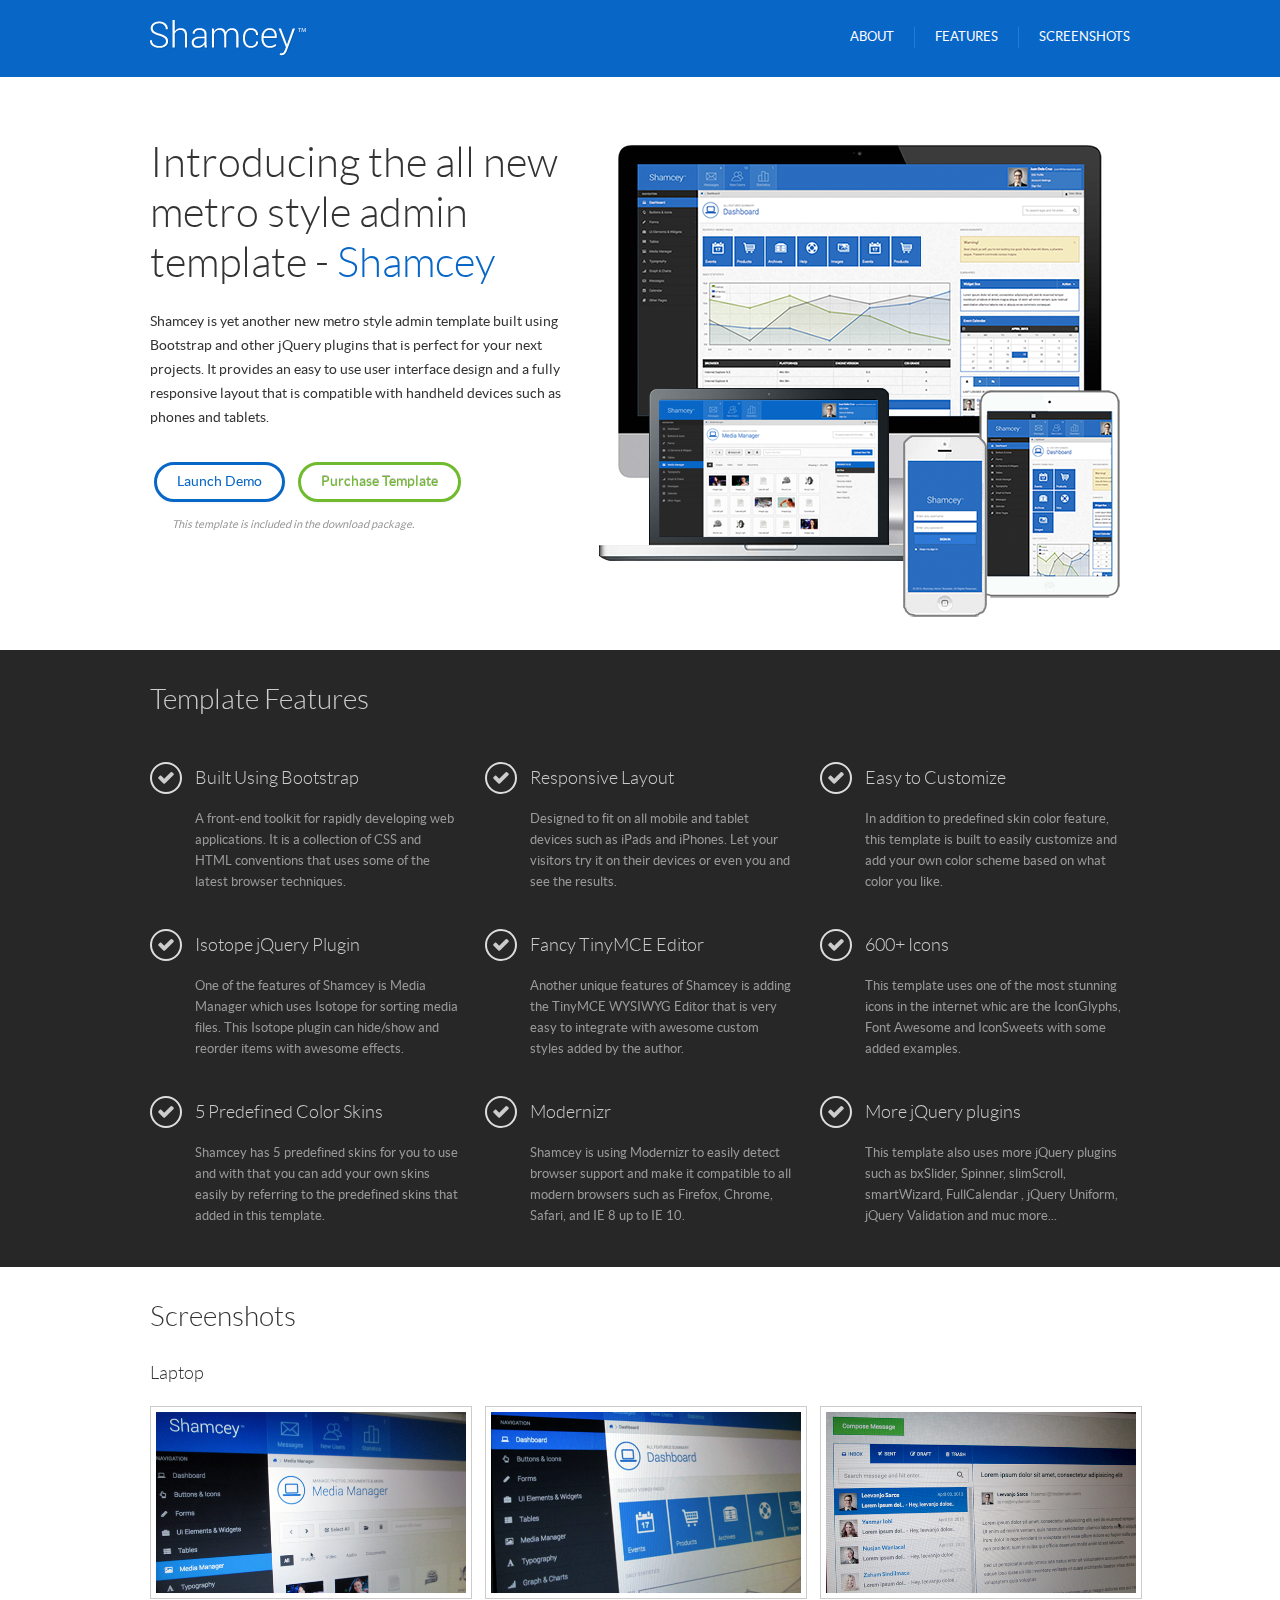
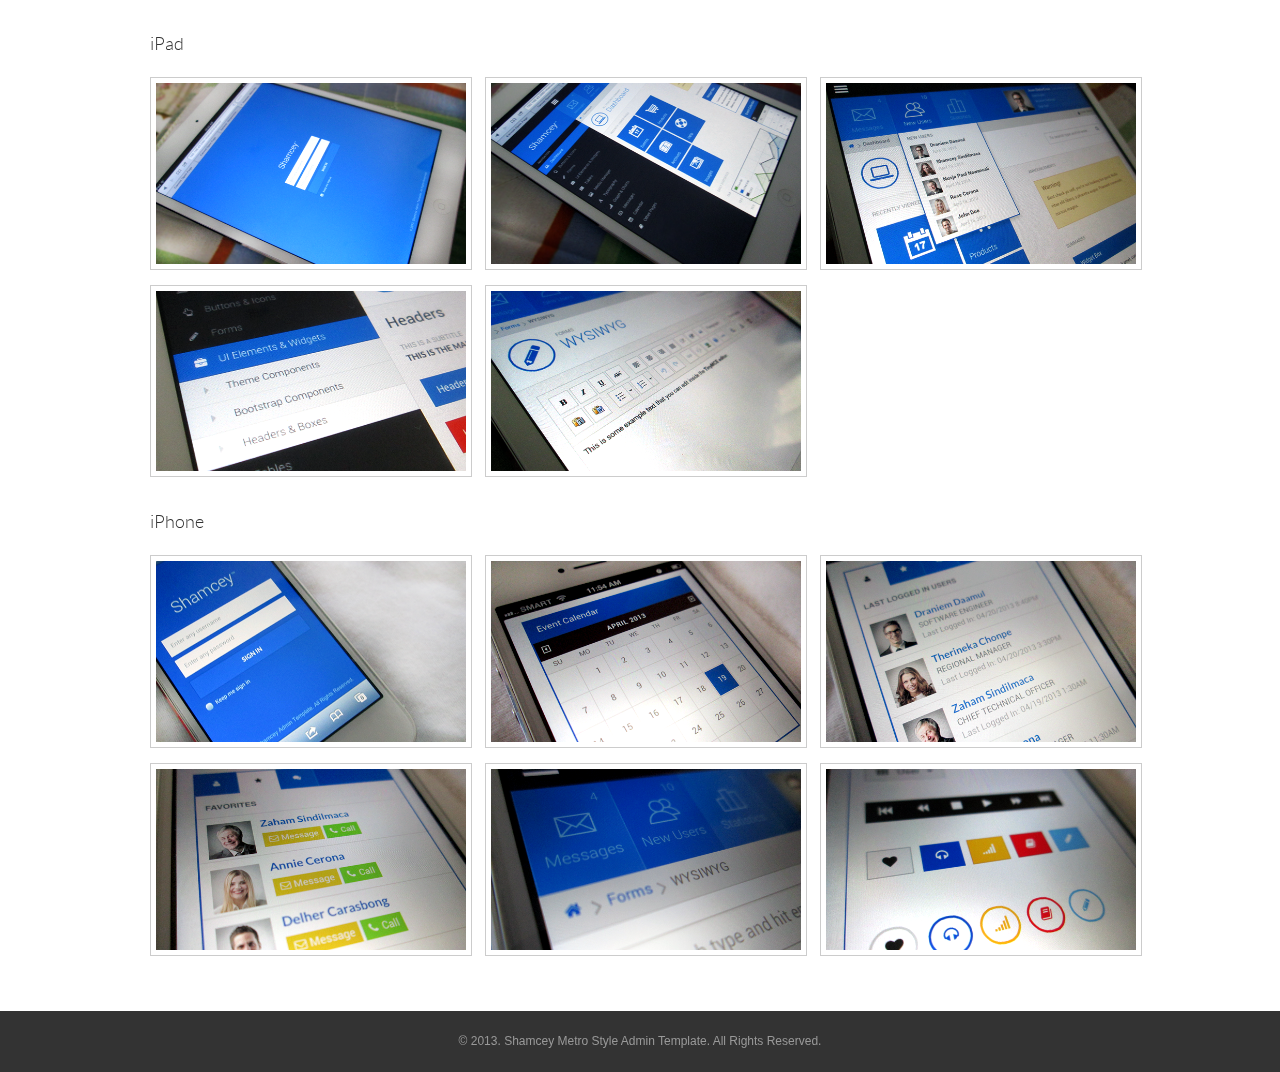
<file: Sinaicsp_MVC_V1/Sinaicsp_MVC_V1/Sinaicsp_MVC/Theme/welcome/index.html>
<!DOCTYPE html>
<html>
<head>
<meta http-equiv="Content-Type" content="text/html; charset=utf-8" />
<meta name="viewport" content="width=device-width, initial-scale=1.0" />
<title>Shamcey - Metro Style Admin Template</title>
<link rel="stylesheet" href="style.css" type="text/css" />
<link rel="stylesheet" href="../css/colorbox.css" type="text/css" />


<script type="text/javascript" src="../js/jquery-1.9.1.min.js"></script>
<script type="text/javascript" src="../js/jquery-migrate-1.1.1.min.js"></script>
<script type="text/javascript" src="../js/jquery-ui-1.9.2.min.js"></script>
<script type="text/javascript" src="../js/modernizr.min.js"></script>
<script type="text/javascript" src="../js/bootstrap.min.js"></script>
<script type="text/javascript" src="../js/jquery.colorbox-min.js"></script>
<script type="text/javascript">
    jQuery(document).ready(function(){
        
        jQuery('#screenshots a').colorbox();
        
        jQuery('.head-menu a').bind('click',function(event){
            var anchor = jQuery(this);
     
            jQuery('html, body').stop().animate({
                scrollTop: jQuery(anchor.attr('href')).offset().top - 75
            }, 1500,'easeInOutExpo');
            event.preventDefault();
        });
    });
</script>
</head>

<body>

<div class="header">
    <div class="header-inner">
        <div class="logo">
            <img src="../images/logo.png" alt="" />
        </div>
        
        <ul class="head-menu">
            <li><a href="#about">About</a></li>
            <li><a href="#features">Features</a></li>
            <li><a href="#screenshots">Screenshots</a></li>
        </ul>
    </div><!--header-inner-->
</div><!--header-->

<div id="about" class="banner">
    <div class="banner-inner">
        <div class="about">
            <h1>Introducing the all new metro style admin template - <span>Shamcey</span></h1>
            <p>Shamcey is yet another new metro style admin template built using Bootstrap and other jQuery plugins
            that is perfect for your next projects. It provides an easy to use user interface design and a fully responsive
            layout that is compatible with handheld devices such as phones and tablets. </p>
            <p class="btns">
                <a href="../index.html" class="btn">Launch Demo</a>
                &nbsp; <a href="http://themeforest.net/item/shamcey-metro-style-admin-template/4566092" class="btn btn-success">Purchase Template</a> <br />
                <small>This template is included in the download package.</small>
            </p>
        </div>
        <div class="imac"><img src="images/imac.png" alt="" /></div>
        <div class="macair"><img src="images/air.png" alt="" /></div>
        <div class="mini"><img src="images/mini.png" alt="" /></div>
        <div class="iphone"><img src="images/iphone.png" alt="" /></div>
    </div><!--banner-inner-->
</div><!--banner-->


<div id="features" class="features">
    <div class="features-inner">
        <h2 class="title">Template Features</h2>
        
        <br /><br />
        
        <div class="row-fluid">
            <div class="span4">
                <h4><span class="iconfa-ok"></span> Built Using Bootstrap</h4>
                <p>A front-end toolkit for rapidly developing web applications. It is a collection of CSS and HTML conventions
                that uses some of the latest browser  techniques.</p>
            </div>
            <div class="span4">
                <h4><span class="iconfa-ok"></span> Responsive Layout</h4>
                <p>Designed to fit on all mobile and tablet devices such as iPads and iPhones. Let your visitors try it on their
                devices or even you and see the results. </p>
                
            </div>
            <div class="span4">
                <h4><span class="iconfa-ok"></span> Easy to Customize</h4>
                <p>In addition to predefined skin color feature, this template is built to easily customize and add your own color scheme
                based on what color you like. </p>
            </div>
        </div><!--row-fluid-->
        
        <br /><br />
        
        <div class="row-fluid">
            <div class="span4">
                <h4><span class="iconfa-ok"></span> Isotope jQuery Plugin</h4>
                <p>One of the features of Shamcey is Media Manager which uses Isotope for sorting media files. This Isotope plugin
                can hide/show and reorder items with awesome effects.</p>
            </div>
            <div class="span4">
                <h4><span class="iconfa-ok"></span> Fancy TinyMCE Editor</h4>
                <p>Another unique features of Shamcey is adding the TinyMCE WYSIWYG Editor that is very easy to integrate with
                awesome custom styles added by the author.</p>
            </div>
            <div class="span4">
                <h4><span class="iconfa-ok"></span> 600+ Icons</h4>
                <p>This template uses one of the most stunning icons in the internet whic are the IconGlyphs, Font Awesome and IconSweets
                with some added examples.</p>
                
            </div>
        </div><!--row-fluid-->
        
        <br /><br />
        
        <div class="row-fluid">
            <div class="span4">
                <h4><span class="iconfa-ok"></span> 5 Predefined Color Skins</h4>
                <p>Shamcey has 5 predefined skins for you to use and with that you can add your own
                skins easily by referring to the predefined skins that added in this template.</p>
            </div>
            <div class="span4">
                <h4><span class="iconfa-ok"></span> Modernizr</h4>
                <p>Shamcey is using Modernizr to easily detect browser support and make it compatible to all modern browsers
                such as Firefox, Chrome, Safari, and IE 8 up to IE 10.</p>
            </div>
            <div class="span4">
                <h4><span class="iconfa-ok"></span> More jQuery plugins</h4>
                <p>This template also uses more jQuery plugins such as bxSlider, Spinner, slimScroll, smartWizard, FullCalendar
                , jQuery Uniform, jQuery Validation and muc more...</p>
                
            </div>
        </div><!--row-fluid-->
        
        
    </div><!--features-inner-->
</div><!--features-->

<div id="screenshots" class="screenshots">
    <div class="screen-inner">
        <h2 class="title">Screenshots</h2>
        <br />
        <h4>Laptop</h4>
        <br />
        <div class="row-fluid">
            <div class="span4">
                <a href="images/02_Laptop.png" rel="colorbox"><img src="images/02_Laptop.png" alt="" /></a>
            </div>
            <div class="span4">
                <a href="images/03_Laptop.png" rel="colorbox"><img src="images/03_Laptop.png" alt="" /></a>
            </div>
            <div class="span4">
                <a href="images/04_Laptop.png" rel="colorbox"><img src="images/04_Laptop.png" alt="" /></a>
            </div>
        </div>
        
        <br />
        <h4>iPad</h4>
        <br />
        <div class="row-fluid">
            <div class="span4">
                <a href="images/05_Ipad.png" rel="colorbox"><img src="images/05_Ipad.png" alt="" /></a>
            </div>
            <div class="span4">
                <a href="images/06_Ipad.png" rel="colorbox"><img src="images/06_Ipad.png" alt="" /></a>
            </div>
            <div class="span4">
                <a href="images/07_Ipad.png" rel="colorbox"><img src="images/07_Ipad.png" alt="" /></a>
            </div>
        </div>
        <div class="row-fluid">
            <div class="span4">
                <a href="images/08_Ipad.png" rel="colorbox"><img src="images/08_Ipad.png" alt="" /></a>
            </div>
            <div class="span4">
                <a href="images/09_Ipad.png" rel="colorbox"><img src="images/09_Ipad.png" alt="" /></a>
            </div>
        </div>
        
        <br />
        <h4>iPhone</h4>
        <br />
        <div class="row-fluid">
            <div class="span4">
                <a href="images/10_Iphone.png" rel="colorbox"><img src="images/10_Iphone.png" alt="" /></a>
            </div>
            <div class="span4">
                <a href="images/11_Iphone.png" rel="colorbox"><img src="images/11_Iphone.png" alt="" /></a>
            </div>
            <div class="span4">
                <a href="images/12_Iphone.png" rel="colorbox"><img src="images/12_Iphone.png" alt="" /></a>
            </div>
        </div>
        <div class="row-fluid">
            <div class="span4">
                <a href="images/13_Iphone.png" rel="colorbox"><img src="images/13_Iphone.png" alt="" /></a>
            </div>
            <div class="span4">
                <a href="images/14_Iphone.png" rel="colorbox"><img src="images/14_Iphone.png" alt="" /></a>
            </div>
            <div class="span4">
                <a href="images/15_Iphone.png" rel="colorbox"><img src="images/15_Iphone.png" alt="" /></a>
            </div>
        </div>
        
    </div>
</div>

<div class="footer">
    &copy; 2013. Shamcey Metro Style Admin Template. All Rights Reserved.
</div>
<script>
  (function(i,s,o,g,r,a,m){i['GoogleAnalyticsObject']=r;i[r]=i[r]||function(){
  (i[r].q=i[r].q||[]).push(arguments)},i[r].l=1*new Date();a=s.createElement(o),
  m=s.getElementsByTagName(o)[0];a.async=1;a.src=g;m.parentNode.insertBefore(a,m)
  })(window,document,'script','//www.google-analytics.com/analytics.js','ga');

  ga('create', 'UA-40361841-1', 'themepixels.com');
  ga('send', 'pageview');

</script>
</body>
</html>
</file>
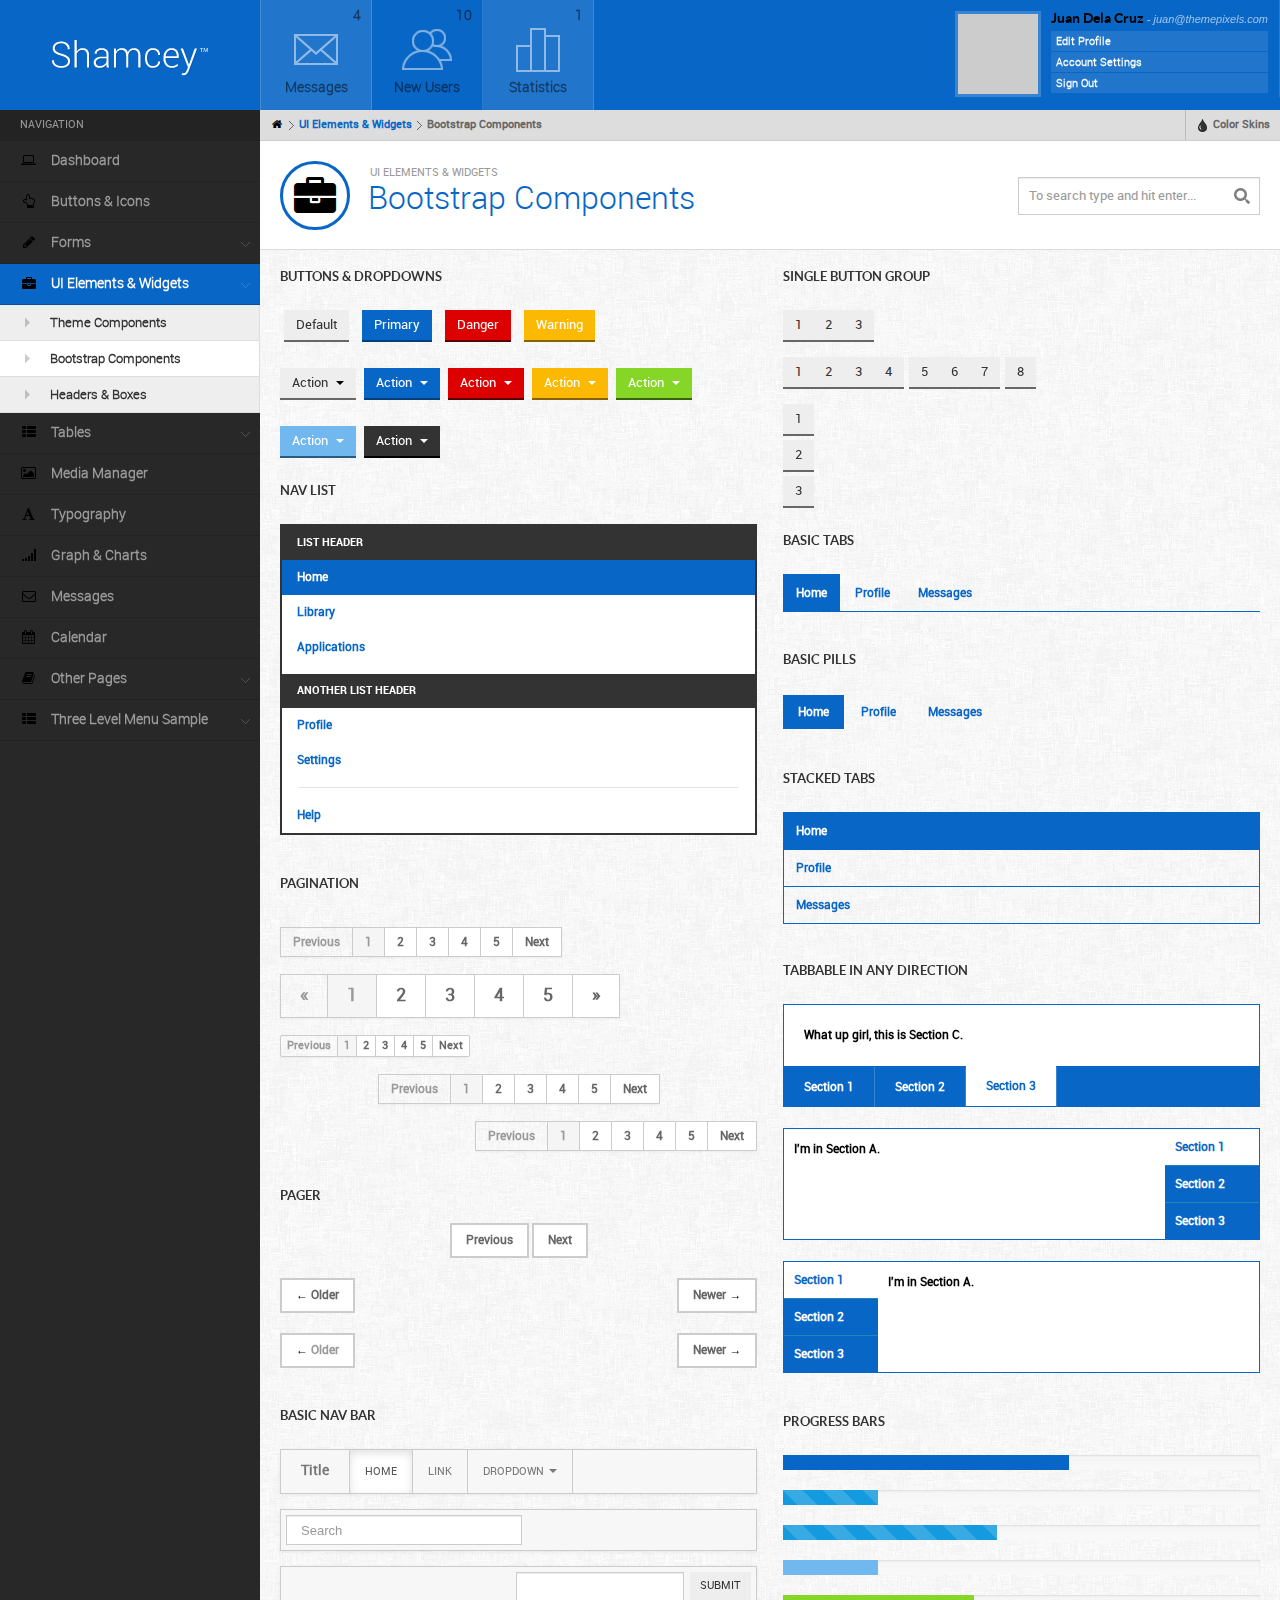
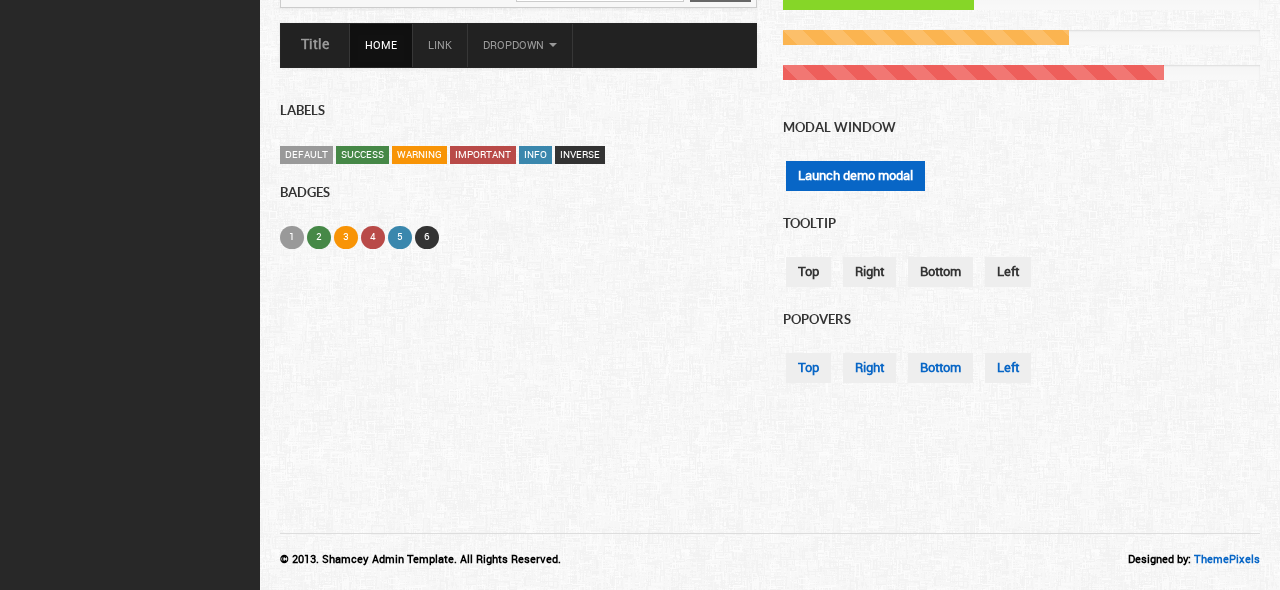
<file: Sinaicsp_MVC_V1/Sinaicsp_MVC_V1/Sinaicsp_MVC/Theme/bootstrap.html>
<!DOCTYPE html>
<html>
<head>
<meta http-equiv="Content-Type" content="text/html; charset=utf-8" />
<meta name="viewport" content="width=device-width, initial-scale=1.0" />
<title>Shamcey - Metro Style Admin Template</title>
<link rel="stylesheet" href="css/style.default.css" type="text/css" />
<script type="text/javascript" src="js/jquery-1.9.1.min.js"></script>
<script type="text/javascript" src="js/jquery-migrate-1.1.1.min.js"></script>
<script type="text/javascript" src="js/jquery-ui-1.9.2.min.js"></script>
<script type="text/javascript" src="js/modernizr.min.js"></script>
<script type="text/javascript" src="js/bootstrap.min.js"></script>
<script type="text/javascript" src="js/jquery.cookie.js"></script>
<script type="text/javascript" src="js/custom.js"></script>
</head>

<body>

<div class="mainwrapper">
    
    <div class="header">
        <div class="logo">
            <a href="dashboard.html"><img src="images/logo.png" alt="" /></a>
        </div>
        <div class="headerinner">
            <ul class="headmenu">
                <li class="odd">
                    <a class="dropdown-toggle" data-toggle="dropdown" href="#">
                        <span class="count">4</span>
                        <span class="head-icon head-message"></span>
                        <span class="headmenu-label">Messages</span>
                    </a>
                    <ul class="dropdown-menu">
                        <li class="nav-header">Messages</li>
                        <li><a href=""><span class="icon-envelope"></span> New message from <strong>Jack</strong> <small class="muted"> - 19 hours ago</small></a></li>
                        <li><a href=""><span class="icon-envelope"></span> New message from <strong>Daniel</strong> <small class="muted"> - 2 days ago</small></a></li>
                        <li><a href=""><span class="icon-envelope"></span> New message from <strong>Jane</strong> <small class="muted"> - 3 days ago</small></a></li>
                        <li><a href=""><span class="icon-envelope"></span> New message from <strong>Tanya</strong> <small class="muted"> - 1 week ago</small></a></li>
                        <li><a href=""><span class="icon-envelope"></span> New message from <strong>Lee</strong> <small class="muted"> - 1 week ago</small></a></li>
                        <li class="viewmore"><a href="messages.html">View More Messages</a></li>
                    </ul>
                </li>
                <li>
                    <a class="dropdown-toggle" data-toggle="dropdown" data-target="#">
                    <span class="count">10</span>
                    <span class="head-icon head-users"></span>
                    <span class="headmenu-label">New Users</span>
                    </a>
                    <ul class="dropdown-menu newusers">
                        <li class="nav-header">New Users</li>
                        <li>
                            <a href="">
                                <img src="images/photos/thumb1.png" alt="" class="userthumb" />
                                <strong>Draniem Daamul</strong>
                                <small>April 20, 2013</small>
                            </a>
                        </li>
                        <li>
                            <a href="">
                                <img src="images/photos/thumb2.png" alt="" class="userthumb" />
                                <strong>Shamcey Sindilmaca</strong>
                                <small>April 19, 2013</small>
                            </a>
                        </li>
                        <li>
                            <a href="">
                                <img src="images/photos/thumb3.png" alt="" class="userthumb" />
                                <strong>Nusja Paul Nawancali</strong>
                                <small>April 19, 2013</small>
                            </a>
                        </li>
                        <li>
                            <a href="">
                                <img src="images/photos/thumb4.png" alt="" class="userthumb" />
                                <strong>Rose Cerona</strong>
                                <small>April 18, 2013</small>
                            </a>
                        </li>
                        <li>
                            <a href="">
                                <img src="images/photos/thumb5.png" alt="" class="userthumb" />
                                <strong>John Doe</strong>
                                <small>April 16, 2013</small>
                            </a>
                        </li>
                    </ul>
                </li>
                <li class="odd">
                    <a class="dropdown-toggle" data-toggle="dropdown" data-target="#">
                    <span class="count">1</span>
                    <span class="head-icon head-bar"></span>
                    <span class="headmenu-label">Statistics</span>
                    </a>
                    <ul class="dropdown-menu">
                        <li class="nav-header">Statistics</li>
                        <li><a href=""><span class="icon-align-left"></span> New Reports from <strong>Products</strong> <small class="muted"> - 19 hours ago</small></a></li>
                        <li><a href=""><span class="icon-align-left"></span> New Statistics from <strong>Users</strong> <small class="muted"> - 2 days ago</small></a></li>
                        <li><a href=""><span class="icon-align-left"></span> New Statistics from <strong>Comments</strong> <small class="muted"> - 3 days ago</small></a></li>
                        <li><a href=""><span class="icon-align-left"></span> Most Popular in <strong>Products</strong> <small class="muted"> - 1 week ago</small></a></li>
                        <li><a href=""><span class="icon-align-left"></span> Most Viewed in <strong>Blog</strong> <small class="muted"> - 1 week ago</small></a></li>
                        <li class="viewmore"><a href="charts.html">View More Statistics</a></li>
                    </ul>
                </li>
                <li class="right">
                    <div class="userloggedinfo">
                        <img src="images/photos/thumb1.png" alt="" />
                        <div class="userinfo">
                            <h5>Juan Dela Cruz <small>- juan@themepixels.com</small></h5>
                            <ul>
                                <li><a href="editprofile.html">Edit Profile</a></li>
                                <li><a href="">Account Settings</a></li>
                                <li><a href="index.html">Sign Out</a></li>
                            </ul>
                        </div>
                    </div>
                </li>
            </ul><!--headmenu-->
        </div>
    </div>
    
    <div class="leftpanel">
        
        <div class="leftmenu">        
            <ul class="nav nav-tabs nav-stacked">
            	<li class="nav-header">Navigation</li>
                <li><a href="dashboard.html"><span class="iconfa-laptop"></span> Dashboard</a></li>
                <li><a href="buttons.html"><span class="iconfa-hand-up"></span> Buttons &amp; Icons</a></li>
                <li class="dropdown"><a href=""><span class="iconfa-pencil"></span> Forms</a>
                    <ul>
                    	<li><a href="forms.html">Form Styles</a></li>
                        <li><a href="wizards.html">Wizard Form</a></li>
                        <li><a href="wysiwyg.html">WYSIWYG</a></li>
                    </ul>
                </li>
                <li class="dropdown active"><a href=""><span class="iconfa-briefcase"></span> UI Elements &amp; Widgets</a>
                    <ul style="display: block;">
                    	<li><a href="elements.html">Theme Components</a></li>
                        <li class="active"><a href="bootstrap.html">Bootstrap Components</a></li>
                        <li><a href="boxes.html">Headers &amp; Boxes</a></li>
                    </ul>
                </li>
                <li class="dropdown"><a href=""><span class="iconfa-th-list"></span> Tables</a>
                    <ul>
                    	<li><a href="table-static.html">Static Table</a></li>
                        <li><a href="table-dynamic.html">Dynamic Table</a></li>
                    </ul>
                </li>

                <li><a href="media.html"><span class="iconfa-picture"></span> Media Manager</a></li>
                <li><a href="typography.html"><span class="iconfa-font"></span> Typography</a></li>
                <li><a href="charts.html"><span class="iconfa-signal"></span> Graph &amp; Charts</a></li>
                <li><a href="messages.html"><span class="iconfa-envelope"></span> Messages</a></li>
                <li><a href="calendar.html"><span class="iconfa-calendar"></span> Calendar</a></li>
                <li class="dropdown"><a href=""><span class="iconfa-book"></span> Other Pages</a>
                    <ul>
                    	<li><a href="404.html">404 Error Page</a></li>
                        <li><a href="editprofile.html">Edit Profile</a></li>
                        <li><a href="invoice.html">Invoice Page</a></li>
                        <li><a href="discussion.html">Discussion Page</a></li>
                    </ul>
                </li>
                <li class="dropdown"><a href=""><span class="iconfa-th-list"></span> Three Level Menu Sample</a>
                	<ul>
                    	<li class="dropdown"><a href="">Second Level Menu</a>
                        <ul>
                            <li><a href="">Third Level Menu</a></li>
                            <li><a href="">Another Third Level Menu</a></li>
                        </ul>
                     </li>
                    </ul>
                </li>
            </ul>
        </div><!--leftmenu-->
        
    </div><!-- leftpanel -->
    
    <div class="rightpanel">
        
        <ul class="breadcrumbs">
            <li><a href="dashboard.html"><i class="iconfa-home"></i></a> <span class="separator"></span></li>
            <li><a href="dashboard.html">UI Elements &amp; Widgets</a> <span class="separator"></span></li>
            <li>Bootstrap Components</li>
            
            <li class="right">
                    <a href="" data-toggle="dropdown" class="dropdown-toggle"><i class="icon-tint"></i> Color Skins</a>
                    <ul class="dropdown-menu pull-right skin-color">
                        <li><a href="default">Default</a></li>
                        <li><a href="navyblue">Navy Blue</a></li>
                        <li><a href="palegreen">Pale Green</a></li>
                        <li><a href="red">Red</a></li>
                        <li><a href="green">Green</a></li>
                        <li><a href="brown">Brown</a></li>
                    </ul>
            </li>
        </ul>
        
        <div class="pageheader">
            <form action="results.html" method="post" class="searchbar">
                <input type="text" name="keyword" placeholder="To search type and hit enter..." />
            </form>
            <div class="pageicon"><span class="iconfa-briefcase"></span></div>
            <div class="pagetitle">
                <h5>UI Elements &amp; Widgets</h5>
                <h1>Bootstrap Components</h1>
            </div>            
        </div><!--pageheader-->
        
        <div class="maincontent">
            <div class="maincontentinner">
                <div class="row-fluid">
                    <div class="span6">
                        <h4 class="subtitle2">Buttons &amp; Dropdowns</h4>
                        
                        <br />
                        
                        <button class="btn">Default</button> &nbsp; 
                        <button class="btn btn-primary">Primary</button> &nbsp;
                        <button class="btn btn-danger">Danger</button> &nbsp;
                        <button class="btn btn-warning">Warning</button>
                        
                        <br /><br />
                        
                        <div class="btn-group">
                            <button data-toggle="dropdown" class="btn dropdown-toggle">Action <span class="caret"></span></button>
                            <ul class="dropdown-menu">
                                <li><a href="#">Action</a></li>
                                <li><a href="#">Another action</a></li>
                                <li><a href="#">Something else here</a></li>
                                <li class="divider"></li>
                                <li><a href="#">Separated link</a></li>
                            </ul>
                        </div> 
                        
                        <div class="btn-group">
                            <button data-toggle="dropdown" class="btn btn-primary dropdown-toggle">Action <span class="caret"></span></button>
                            <ul class="dropdown-menu">
                                <li><a href="#">Action</a></li>
                                <li><a href="#">Another action</a></li>
                                <li><a href="#">Something else here</a></li>
                                <li class="divider"></li>
                                <li><a href="#">Separated link</a></li>
                            </ul>
                        </div> 
                        
                        <div class="btn-group">
                            <button data-toggle="dropdown" class="btn btn-danger dropdown-toggle">Action <span class="caret"></span></button>
                            <ul class="dropdown-menu">
                                <li><a href="#">Action</a></li>
                                <li><a href="#">Another action</a></li>
                                <li><a href="#">Something else here</a></li>
                                <li class="divider"></li>
                                <li><a href="#">Separated link</a></li>
                            </ul>
                        </div>
                        
                        <div class="btn-group">
                            <button data-toggle="dropdown" class="btn btn-warning dropdown-toggle">Action <span class="caret"></span></button>
                            <ul class="dropdown-menu">
                                <li><a href="#">Action</a></li>
                                <li><a href="#">Another action</a></li>
                                <li><a href="#">Something else here</a></li>
                                <li class="divider"></li>
                                <li><a href="#">Separated link</a></li>
                            </ul>
                        </div>
                        
                        <div class="btn-group">
                            <button data-toggle="dropdown" class="btn btn-success dropdown-toggle">Action <span class="caret"></span></button>
                            <ul class="dropdown-menu">
                                <li><a href="#">Action</a></li>
                                <li><a href="#">Another action</a></li>
                                <li><a href="#">Something else here</a></li>
                                <li class="divider"></li>
                                <li><a href="#">Separated link</a></li>
                            </ul>
                        </div>
                        
                        <br /><br />
                        
                        <div class="btn-group">
                            <button data-toggle="dropdown" class="btn btn-info dropdown-toggle">Action <span class="caret"></span></button>
                            <ul class="dropdown-menu">
                                <li><a href="#">Action</a></li>
                                <li><a href="#">Another action</a></li>
                                <li><a href="#">Something else here</a></li>
                                <li class="divider"></li>
                                <li><a href="#">Separated link</a></li>
                            </ul>
                        </div>
                        
                        <div class="btn-group">
                            <button data-toggle="dropdown" class="btn btn-inverse dropdown-toggle">Action <span class="caret"></span></button>
                            <ul class="dropdown-menu">
                                <li><a href="#">Action</a></li>
                                <li><a href="#">Another action</a></li>
                                <li><a href="#">Something else here</a></li>
                                <li class="divider"></li>
                                <li><a href="#">Separated link</a></li>
                            </ul>
                        </div>
                        
                        <br /><br />
                        <h4 class="subtitle2">Nav List</h4>
                        <br />
                        <ul class="nav nav-list">
                            <li class="nav-header">List header</li>
                            <li class="active"><a href="#">Home</a></li>
                            <li><a href="#">Library</a></li>
                            <li><a href="#">Applications</a></li>
                            <li class="nav-header">Another list header</li>
                            <li><a href="#">Profile</a></li>
                            <li><a href="#">Settings</a></li>
                            <li class="divider"></li>
                            <li><a href="#">Help</a></li>
                        </ul>
                        
                        <br /><br />
                        <h4 class="subtitle2">Pagination</h4>
                        <br />
                        
                        <div class="pagination">
                            <ul>
                                <li class="disabled"><a>Previous</a></li>
                                <li class="active"><a href="#">1</a></li>
                                <li><a href="#">2</a></li>
                                <li><a href="#">3</a></li>
                                <li><a href="#">4</a></li>
                                <li><a href="#">5</a></li>
                                <li><a href="#">Next</a></li>
                            </ul>
                        </div><!--pagination-->
                            
                        <div class="pagination pagination-large">
                            <ul>
                                <li class="disabled"><a>&laquo;</a></li>
                                <li class="active"><a href="#">1</a></li>
                                <li><a href="#">2</a></li>
                                <li><a href="#">3</a></li>
                                <li><a href="#">4</a></li>
                                <li><a href="#">5</a></li>
                                <li><a href="#">&raquo;</a></li>
                            </ul>
                        </div><!--pagination-->
                            
                        <div class="pagination pagination-mini">
                            <ul>
                                <li class="disabled"><a>Previous</a></li>
                                <li class="active"><a href="#">1</a></li>
                                <li><a href="#">2</a></li>
                                <li><a href="#">3</a></li>
                                <li><a href="#">4</a></li>
                                <li><a href="#">5</a></li>
                                <li><a href="#">Next</a></li>
                            </ul>
                        </div><!--pagination-->
                            
                        <div class="pagination pagination-centered">
                            <ul>
                                <li class="disabled"><a>Previous</a></li>
                                <li class="active"><a href="#">1</a></li>
                                <li><a href="#">2</a></li>
                                <li><a href="#">3</a></li>
                                <li><a href="#">4</a></li>
                                <li><a href="#">5</a></li>
                                <li><a href="#">Next</a></li>
                            </ul>
                        </div><!--pagination-->
                            
                        <div class="pagination pagination-right">
                            <ul>
                                <li class="disabled"><a>Previous</a></li>
                                <li class="active"><a href="#">1</a></li>
                                <li><a href="#">2</a></li>
                                <li><a href="#">3</a></li>
                                <li><a href="#">4</a></li>
                                <li><a href="#">5</a></li>
                                <li><a href="#">Next</a></li>
                            </ul>
                        </div><!--pagination-->
                        
                        <br />
                        <h4 class="subtitle2">Pager</h4>
                        <ul class="pager">
                            <li><a href="#">Previous</a></li>
                            <li><a href="#">Next</a></li>
                        </ul>
                            
                        <ul class="pager">
                            <li class="previous"><a href="#"><span>&larr;</span> Older</a></li>
                            <li class="next"><a href="#">Newer <span>&rarr;</span></a></li>
                        </ul>
                            
                        <ul class="pager">
                            <li class="previous disabled"><a href="#"><span>&larr;</span> Older</a></li>
                            <li class="next"><a href="#">Newer <span>&rarr;</span></a></li>
                        </ul>
                        
                        <br />
                        <h4 class="subtitle2">Basic Nav Bar</h4>
                        <br />
                        <div class="navbar">
                            <div class="navbar-inner">
                                <a href="#" class="brand">Title</a>
                                <ul class="nav">
                                  <li class="active"><a href="#">Home</a></li>
                                  <li><a href="#">Link</a></li>
                                  <li class="dropdown">
                                    <a data-toggle="dropdown" class="dropdown-toggle" href="#">Dropdown <b class="caret"></b></a>
                                    <ul class="dropdown-menu">
                                      <li><a href="#">Action</a></li>
                                      <li><a href="#">Another action</a></li>
                                      <li><a href="#">Something else here</a></li>
                                      <li class="divider"></li>
                                      <li class="nav-header">Nav header</li>
                                      <li><a href="#">Separated link</a></li>
                                      <li><a href="#">One more separated link</a></li>
                                    </ul>
                                  </li>
                                </ul>
                              </div><!--navbar-inner-->
                            </div><!--navbar-->
                                                        
                            <div class="navbar">
                                <div class="navbar-inner">
                            	    <form class="navbar-search pull-left">
                                        <input type="text" class="search-query" placeholder="Search">
                                    </form>
                          	</div><!--navbar-inner-->
                            </div><!--navbar-->
                            
                            <div class="navbar">
                                <div class="navbar-inner">
                            	    <form class="navbar-form pull-right">
                              		<input type="text" class="span2">
                              		<button class="btn" type="submit">Submit</button>
                                    </form>
                          	</div><!--navbar-inner-->
                            </div><!--navbar-->
                            
                            <div class="navbar navbar-inverse">
                              <div class="navbar-inner">
                                <a href="#" class="brand">Title</a>
                                <ul class="nav">
                                  <li class="active"><a href="#">Home</a></li>
                                  <li><a href="#">Link</a></li>
                                  <li class="dropdown">
                                    <a data-toggle="dropdown" class="dropdown-toggle" href="#">Dropdown <b class="caret"></b></a>
                                    <ul class="dropdown-menu">
                                      <li><a href="#">Action</a></li>
                                      <li><a href="#">Another action</a></li>
                                      <li><a href="#">Something else here</a></li>
                                      <li class="divider"></li>
                                      <li class="nav-header">Nav header</li>
                                      <li><a href="#">Separated link</a></li>
                                      <li><a href="#">One more separated link</a></li>
                                    </ul>
                                  </li>
                                </ul>
                              </div><!--navbar-inner-->
                            </div><!--navbar-->
                            
                            <br />
                            <h4 class="subtitle2">Labels</h4>
                            <br />
                            <span class="label">Default</span>
                            <span class="label label-success">Success</span>
                            <span class="label label-warning">Warning</span>
                            <span class="label label-important">Important</span>
                            <span class="label label-info">Info</span>
                            <span class="label label-inverse">Inverse</span>
                            
                            <br /><br />
                            <h4 class="subtitle2">Badges</h4>
                            <br />
                            <span class="badge">1</span>
                            <span class="badge badge-success">2</span>
                            <span class="badge badge-warning">3</span>
                            <span class="badge badge-important">4</span>
                            <span class="badge badge-info">5</span>
                            <span class="badge badge-inverse">6</span>
                        
                        
                    </div><!--span6-->
                    
                    <div class="span6">
                        
                        <h4 class="subtitle2">Single Button Group</h4>
                        
                        <br />
                        
                        <div class="btn-group">
                            <button class="btn">1</button>
                            <button class="btn">2</button>
                            <button class="btn">3</button>
                        </div>
                            
                        <div class="btn-toolbar">
                            <div class="btn-group">
                                <button class="btn">1</button>
                                <button class="btn">2</button>
                                <button class="btn">3</button>
                                <button class="btn">4</button>
                            </div>
                            
                            <div class="btn-group">
                                <button class="btn">5</button>
                                <button class="btn">6</button>
                                <button class="btn">7</button>
                            </div>
        
                            <div class="btn-group">
                                <button class="btn">8</button>
                            </div>
                        </div><!--btn-toolbar-->
                            
                        <div class="btn-group btn-group-vertical">
                            <button class="btn">1</button>
                            <button class="btn">2</button>
                            <button class="btn">3</button>
                        </div>
                        
                        <br /><br />
                        <h4 class="subtitle2">Basic Tabs</h4>
                        <br />
                        <ul class="nav nav-tabs">
                            <li class="active"><a href="#">Home</a></li>
                            <li><a href="#">Profile</a></li>
                            <li><a href="#">Messages</a></li>
                        </ul>
                        
                        <br />
                        <h4 class="subtitle2">Basic Pills</h4>
                        <br />
                        <ul class="nav nav-pills">
                            <li class="active"><a href="#">Home</a></li>
                            <li><a href="#">Profile</a></li>
                            <li><a href="#">Messages</a></li>
                        </ul>
                        
                        <br />
                        <h4 class="subtitle2">Stacked Tabs</h4>
                        <br />
                        <ul class="nav nav-tabs nav-stacked">
                            <li class="active"><a href="#">Home</a></li>
                            <li><a href="#">Profile</a></li>
                            <li><a href="#">Messages</a></li>
                        </ul>
                        
                        <br />
                        <h4 class="subtitle2">Tabbable In Any Direction</h4>
                        <br />
                        <div class="tabbable tabs-below">
                            <div class="tab-content">
                                <div id="A" class="tab-pane">
                                    <p>I'm in Section A.</p>
                            	</div>
                            	<div id="B" class="tab-pane">
                              	    <p>Howdy, I'm in Section B.</p>
                            	</div>
                            	<div id="C" class="tab-pane active">
                                    <p>What up girl, this is Section C.</p>
                            	</div>
                            </div>
                            <ul class="nav nav-tabs">
                            	<li class=""><a data-toggle="tab" href="#A">Section 1</a></li>
                            	<li class=""><a data-toggle="tab" href="#B">Section 2</a></li>
                            	<li class="active"><a data-toggle="tab" href="#C">Section 3</a></li>
                            </ul>
                        </div><!--tabbable-->
                        
                        <br />
                        
                        <div class="tabs-right">
                            <ul class="nav nav-tabs">
                                <li class="active"><a data-toggle="tab" href="#rA">Section 1</a></li>
                                <li><a data-toggle="tab" href="#rB">Section 2</a></li>
                                <li><a data-toggle="tab" href="#rC">Section 3</a></li>
                            </ul>
                            <div class="tab-content">
                                <div id="rA" class="tab-pane active">
                                    <p>I'm in Section A.</p>
                                </div>
                                <div id="rB" class="tab-pane">
                                    <p>Howdy, I'm in Section B.</p>
                                </div>
                                <div id="rC" class="tab-pane">
                                    <p>What up girl, this is Section C.</p>
                                </div>
                            </div><!--tab-content-->
                        </div><!--tabbable tabs-right-->
                        
                        <br />
                        
                        <div class="tabs-left">
                            <ul class="nav nav-tabs">
                                <li class="active"><a data-toggle="tab" href="#lA">Section 1</a></li>
                                <li><a data-toggle="tab" href="#lB">Section 2</a></li>
                                <li><a data-toggle="tab" href="#lC">Section 3</a></li>
                            </ul>
                            <div class="tab-content">
                                <div id="lA" class="tab-pane active">
                                    <p>I'm in Section A.</p>
                                </div>
                                <div id="lB" class="tab-pane">
                                    <p>Howdy, I'm in Section B.</p>
                                </div>
                                <div id="lC" class="tab-pane">
                                    <p>What up girl, this is Section C.</p>
                                </div>
                            </div><!--tab-content-->
                        </div><!--tabs-left-->
                        
                        
                        <br /><br />
                        <h4 class="subtitle2">Progress Bars</h4>
                        <br />
                        <div class="progress progress-primary">
                            <div style="width: 60%;" class="bar"></div>
                        </div><!--progress-->
                            
                        <div class="progress progress-striped">
                            <div style="width: 20%;" class="bar"></div>
                        </div><!--progress-->
                            
                        <div class="progress progress-striped active">
                            <div style="width: 45%" class="bar"></div>
                        </div><!--progress-->
                            
                        <div class="progress progress-info">
                            <div style="width: 20%" class="bar"></div>
                        </div><!--progress-->
                            
                        <div class="progress progress-success">
                            <div style="width: 40%" class="bar"></div>
                        </div><!--progress-->
                            
                        <div class="progress progress-warning progress-striped">
                            <div style="width: 60%" class="bar"></div>
                        </div><!--progress-->
                            
                        <div class="progress progress-danger progress-striped active">
                            <div style="width: 80%" class="bar"></div>
                        </div><!--progress-->
                        
                        
                        <br />
                        <h4 class="subtitle2">Modal Window</h4>
                        <br />
                        <a class="btn btn-primary" href="#myModal" data-toggle="modal">Launch demo modal</a>
                        
                        <br /><br />
                        <h4 class="subtitle2">Tooltip</h4>
                        <br />
                        <ul class="tooltipsample">
                            <li><a data-placement="top" data-rel="tooltip" href="" data-original-title="Tooltip on top" class="btn">Top</a></li>
                            <li><a data-placement="right" data-rel="tooltip" href="" data-original-title="Tooltip on right" class="btn">Right</a></li>
                            <li><a data-placement="bottom" data-rel="tooltip" href="" data-original-title="Tooltip on bottom" class="btn">Bottom</a></li>
                            <li><a data-placement="left" data-rel="tooltip" href="" data-original-title="Tooltip on left" class="btn">Left</a></li>
                        </ul>
                        
                        <br />
                        <h4 class="subtitle2">Popovers</h4>
                        <br />
                        <ul class="popoversample">
                            <li><a data-content="Vivamus sagittis lacus vel augue laoreet rutrum faucibus." data-placement="top" data-rel="popover" class="btn" href="#" data-original-title="Popover on top">Top</a></li>
                            <li><a data-content="Vivamus sagittis lacus vel augue laoreet rutrum faucibus." data-placement="right" data-rel="popover" class="btn" href="#" data-original-title="Popover on right">Right</a></li>
                            <li><a data-content="Vivamus sagittis lacus vel augue laoreet rutrum faucibus." data-placement="bottom" data-rel="popover" class="btn" href="#" data-original-title="Popover on bottom">Bottom</a></li>
                            <li><a data-content="Vivamus sagittis lacus vel augue laoreet rutrum faucibus." data-placement="left" data-rel="popover" class="btn" href="#" data-original-title="Popover on left">Left</a></li>
                        </ul>
                        
                        <br /><br /><br /><br /><br />
                        
                    </div><!--span6-->
                    
                    
                </div><!--row-fluid-->
                
                <div class="footer">
                    <div class="footer-left">
                        <span>&copy; 2013. Shamcey Admin Template. All Rights Reserved.</span>
                    </div>
                    <div class="footer-right">
                        <span>Designed by: <a href="http://themepixels.com/">ThemePixels</a></span>
                    </div>
                </div><!--footer-->
                
            </div><!--maincontentinner-->
        </div><!--maincontent-->
        
    </div><!--rightpanel-->
    
</div><!--mainwrapper-->
<div aria-hidden="false" aria-labelledby="myModalLabel" role="dialog" tabindex="-1" class="modal hide fade in" id="myModal">
    <div class="modal-header">
        <button aria-hidden="true" data-dismiss="modal" class="close" type="button">&times;</button>
        <h3 id="myModalLabel">Modal Heading</h3>
    </div>
    <div class="modal-body">
        <h4>Text in a modal</h4>
        <p>Duis mollis, est non commodo luctus, nisi erat porttitor ligula, eget lacinia odio sem.</p>
        <p>Aenean lacinia bibendum nulla sed consectetur. Praesent commodo cursus magna, vel scelerisque nisl consectetur et. Donec sed odio dui. Donec ullamcorper nulla non metus auctor fringilla.</p>
    </div>
    <div class="modal-footer">
        <button data-dismiss="modal" class="btn">Close</button>
        <button class="btn btn-primary">Save changes</button>
    </div>
</div><!--#myModal-->

<script type="text/javascript">
    jQuery(document).ready(function(){
                                    
        //Replaces data-rel attribute to rel.
        //We use data-rel because of w3c validation issue
        jQuery('a[data-rel]').each(function() {
            jQuery(this).attr('rel', jQuery(this).data('rel'));
        });
        
        // tooltip sample
	if(jQuery('.tooltipsample').length > 0)
		jQuery('.tooltipsample').tooltip({selector: "a[rel=tooltip]"});
		
	jQuery('.popoversample').popover({selector: 'a[rel=popover]', trigger: 'hover'});
        
    });
</script>

</body>
</html>
</file>
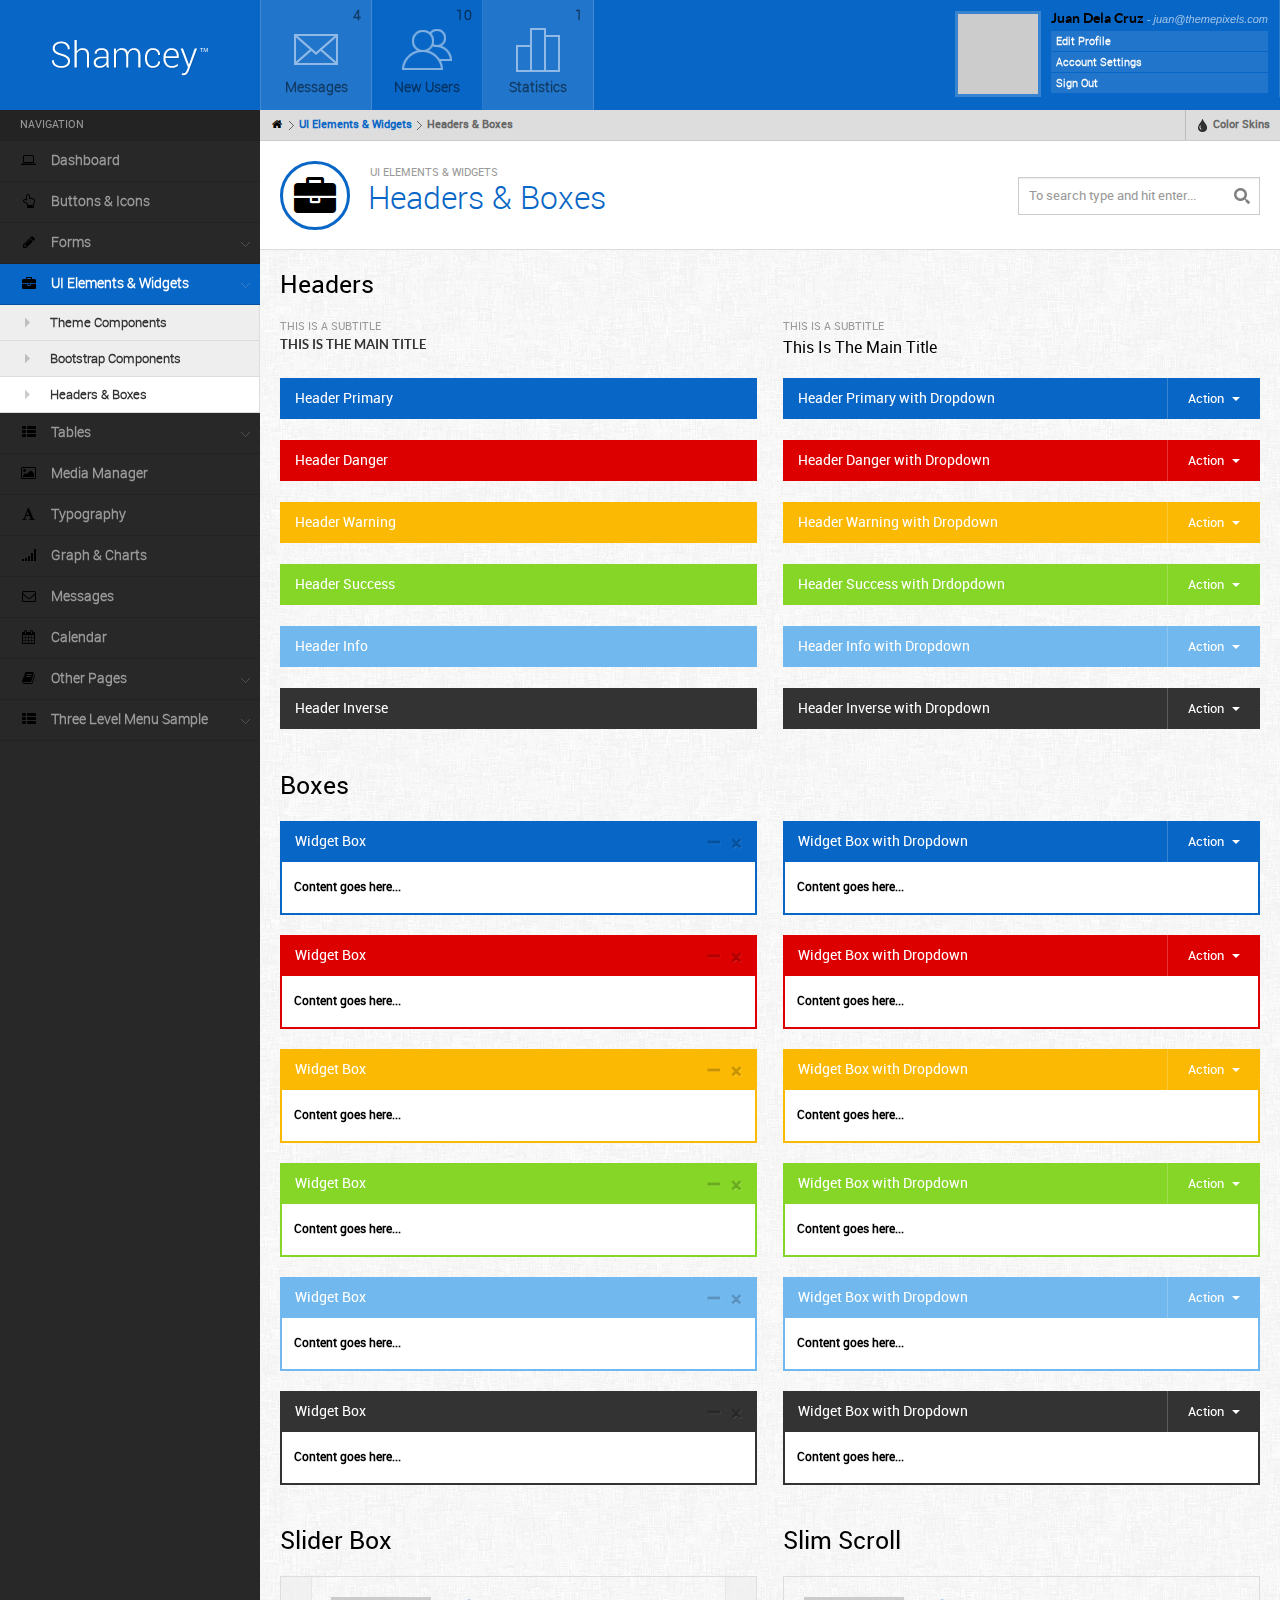
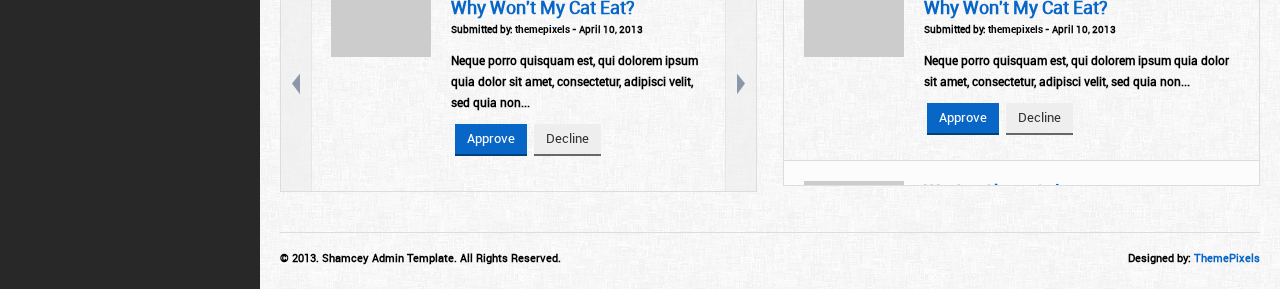
<file: Sinaicsp_MVC_V1/Sinaicsp_MVC_V1/Sinaicsp_MVC/Theme/boxes.html>
<!DOCTYPE html>
<html>
<head>
<meta http-equiv="Content-Type" content="text/html; charset=utf-8" />
<meta name="viewport" content="width=device-width, initial-scale=1.0" />
<title>Shamcey - Metro Style Admin Template</title>
<link rel="stylesheet" href="css/style.default.css" type="text/css" />
<script type="text/javascript" src="js/jquery-1.9.1.min.js"></script>
<script type="text/javascript" src="js/jquery-migrate-1.1.1.min.js"></script>
<script type="text/javascript" src="js/jquery-ui-1.9.2.min.js"></script>
<script type="text/javascript" src="js/modernizr.min.js"></script>
<script type="text/javascript" src="js/bootstrap.min.js"></script>
<script type="text/javascript" src="js/jquery.bxSlider.min.js"></script>
<script type="text/javascript" src="js/jquery.slimscroll.js"></script>
<script type="text/javascript" src="js/jquery.cookie.js"></script>
<script type="text/javascript" src="js/custom.js"></script>
<script type="text/javascript">
    jQuery(document).ready(function(){
        
        //content slider
        jQuery('#slidercontent').bxSlider({
            prevText: '',
            nextText: ''
        });
        
        //slim scroll
        jQuery('#scroll1').slimscroll({
             color: '#666',
             size: '10px',
             width: 'auto',
             height: '208px'                  
         });
    });
</script>
</head>

<body>

<div class="mainwrapper">
    
    <div class="header">
        <div class="logo">
            <a href="dashboard.html"><img src="images/logo.png" alt="" /></a>
        </div>
        <div class="headerinner">
            <ul class="headmenu">
                <li class="odd">
                    <a class="dropdown-toggle" data-toggle="dropdown" href="#">
                        <span class="count">4</span>
                        <span class="head-icon head-message"></span>
                        <span class="headmenu-label">Messages</span>
                    </a>
                    <ul class="dropdown-menu">
                        <li class="nav-header">Messages</li>
                        <li><a href=""><span class="icon-envelope"></span> New message from <strong>Jack</strong> <small class="muted"> - 19 hours ago</small></a></li>
                        <li><a href=""><span class="icon-envelope"></span> New message from <strong>Daniel</strong> <small class="muted"> - 2 days ago</small></a></li>
                        <li><a href=""><span class="icon-envelope"></span> New message from <strong>Jane</strong> <small class="muted"> - 3 days ago</small></a></li>
                        <li><a href=""><span class="icon-envelope"></span> New message from <strong>Tanya</strong> <small class="muted"> - 1 week ago</small></a></li>
                        <li><a href=""><span class="icon-envelope"></span> New message from <strong>Lee</strong> <small class="muted"> - 1 week ago</small></a></li>
                        <li class="viewmore"><a href="messages.html">View More Messages</a></li>
                    </ul>
                </li>
                <li>
                    <a class="dropdown-toggle" data-toggle="dropdown" data-target="#">
                    <span class="count">10</span>
                    <span class="head-icon head-users"></span>
                    <span class="headmenu-label">New Users</span>
                    </a>
                    <ul class="dropdown-menu newusers">
                        <li class="nav-header">New Users</li>
                        <li>
                            <a href="">
                                <img src="images/photos/thumb1.png" alt="" class="userthumb" />
                                <strong>Draniem Daamul</strong>
                                <small>April 20, 2013</small>
                            </a>
                        </li>
                        <li>
                            <a href="">
                                <img src="images/photos/thumb2.png" alt="" class="userthumb" />
                                <strong>Shamcey Sindilmaca</strong>
                                <small>April 19, 2013</small>
                            </a>
                        </li>
                        <li>
                            <a href="">
                                <img src="images/photos/thumb3.png" alt="" class="userthumb" />
                                <strong>Nusja Paul Nawancali</strong>
                                <small>April 19, 2013</small>
                            </a>
                        </li>
                        <li>
                            <a href="">
                                <img src="images/photos/thumb4.png" alt="" class="userthumb" />
                                <strong>Rose Cerona</strong>
                                <small>April 18, 2013</small>
                            </a>
                        </li>
                        <li>
                            <a href="">
                                <img src="images/photos/thumb5.png" alt="" class="userthumb" />
                                <strong>John Doe</strong>
                                <small>April 16, 2013</small>
                            </a>
                        </li>
                    </ul>
                </li>
                <li class="odd">
                    <a class="dropdown-toggle" data-toggle="dropdown" data-target="#">
                    <span class="count">1</span>
                    <span class="head-icon head-bar"></span>
                    <span class="headmenu-label">Statistics</span>
                    </a>
                    <ul class="dropdown-menu">
                        <li class="nav-header">Statistics</li>
                        <li><a href=""><span class="icon-align-left"></span> New Reports from <strong>Products</strong> <small class="muted"> - 19 hours ago</small></a></li>
                        <li><a href=""><span class="icon-align-left"></span> New Statistics from <strong>Users</strong> <small class="muted"> - 2 days ago</small></a></li>
                        <li><a href=""><span class="icon-align-left"></span> New Statistics from <strong>Comments</strong> <small class="muted"> - 3 days ago</small></a></li>
                        <li><a href=""><span class="icon-align-left"></span> Most Popular in <strong>Products</strong> <small class="muted"> - 1 week ago</small></a></li>
                        <li><a href=""><span class="icon-align-left"></span> Most Viewed in <strong>Blog</strong> <small class="muted"> - 1 week ago</small></a></li>
                        <li class="viewmore"><a href="charts.html">View More Statistics</a></li>
                    </ul>
                </li>
                <li class="right">
                    <div class="userloggedinfo">
                        <img src="images/photos/thumb1.png" alt="" />
                        <div class="userinfo">
                            <h5>Juan Dela Cruz <small>- juan@themepixels.com</small></h5>
                            <ul>
                                <li><a href="editprofile.html">Edit Profile</a></li>
                                <li><a href="">Account Settings</a></li>
                                <li><a href="index.html">Sign Out</a></li>
                            </ul>
                        </div>
                    </div>
                </li>
            </ul><!--headmenu-->
        </div>
    </div>
    
    <div class="leftpanel">
        
        <div class="leftmenu">        
            <ul class="nav nav-tabs nav-stacked">
            	<li class="nav-header">Navigation</li>
                <li><a href="dashboard.html"><span class="iconfa-laptop"></span> Dashboard</a></li>
                <li><a href="buttons.html"><span class="iconfa-hand-up"></span> Buttons &amp; Icons</a></li>
                <li class="dropdown"><a href=""><span class="iconfa-pencil"></span> Forms</a>
                	<ul>
                    	<li><a href="forms.html">Form Styles</a></li>
                        <li><a href="wizards.html">Wizard Form</a></li>
                        <li><a href="wysiwyg.html">WYSIWYG</a></li>
                    </ul>
                </li>
                <li class="dropdown active"><a href=""><span class="iconfa-briefcase"></span> UI Elements &amp; Widgets</a>
                	<ul style="display:block">
                    	<li><a href="elements.html">Theme Components</a></li>
                        <li><a href="bootstrap.html">Bootstrap Components</a></li>
                        <li class="active"><a href="boxes.html">Headers &amp; Boxes</a></li>
                    </ul>
                </li>
                <li class="dropdown"><a href=""><span class="iconfa-th-list"></span> Tables</a>
                	<ul>
                    	<li><a href="table-static.html">Static Table</a></li>
                        <li><a href="table-dynamic.html">Dynamic Table</a></li>
                    </ul>
                </li>

                <li><a href="media.html"><span class="iconfa-picture"></span> Media Manager</a></li>
                <li><a href="typography.html"><span class="iconfa-font"></span> Typography</a></li>
                <li><a href="charts.html"><span class="iconfa-signal"></span> Graph &amp; Charts</a></li>
                <li><a href="messages.html"><span class="iconfa-envelope"></span> Messages</a></li>
                <li><a href="calendar.html"><span class="iconfa-calendar"></span> Calendar</a></li>
                <li class="dropdown"><a href=""><span class="iconfa-book"></span> Other Pages</a>
                	<ul>
                    	<li><a href="404.html">404 Error Page</a></li>
                        <li><a href="editprofile.html">Edit Profile</a></li>
                        <li><a href="invoice.html">Invoice Page</a></li>
                        <li><a href="discussion.html">Discussion Page</a></li>
                    </ul>
                </li>
                <li class="dropdown"><a href=""><span class="iconfa-th-list"></span> Three Level Menu Sample</a>
                	<ul>
                    	<li class="dropdown"><a href="">Second Level Menu</a>
                        <ul>
                            <li><a href="">Third Level Menu</a></li>
                            <li><a href="">Another Third Level Menu</a></li>
                        </ul>
                     </li>
                    </ul>
                </li>
            </ul>
        </div><!--leftmenu-->
        
    </div><!-- leftpanel -->
    
    <div class="rightpanel">
        
        <ul class="breadcrumbs">
            <li><a href="dashboard.html"><i class="iconfa-home"></i></a> <span class="separator"></span></li>
            <li><a href="elements.html">UI Elements &amp; Widgets</a> <span class="separator"></span></li>
            <li>Headers &amp; Boxes</li>
            
            <li class="right">
                    <a href="" data-toggle="dropdown" class="dropdown-toggle"><i class="icon-tint"></i> Color Skins</a>
                    <ul class="dropdown-menu pull-right skin-color">
                        <li><a href="default">Default</a></li>
                        <li><a href="navyblue">Navy Blue</a></li>
                        <li><a href="palegreen">Pale Green</a></li>
                        <li><a href="red">Red</a></li>
                        <li><a href="green">Green</a></li>
                        <li><a href="brown">Brown</a></li>
                    </ul>
            </li>
        </ul>
        
        <div class="pageheader">
            <form action="results.html" method="post" class="searchbar">
                <input type="text" name="keyword" placeholder="To search type and hit enter..." />
            </form>
            <div class="pageicon"><span class="iconfa-briefcase"></span></div>
            <div class="pagetitle">
                <h5>UI Elements &amp; Widgets</h5>
                <h1>Headers &amp; Boxes</h1>
            </div>
        </div><!--pageheader-->
        
        <div class="maincontent">
            <div class="maincontentinner">
                
                <h3>Headers</h3><br />
                
                <div class="row-fluid">
                    <div class="span6">
                        <h4 class="subtitle">This is a subtitle</h4>
                        <h4 class="subtitle2">This is the main title</h4>
                    </div>
                    <div class="span6">
                        <h4 class="subtitle">This is a subtitle</h4>
                        <h4>This Is The Main Title</h4>
                    </div>
                </div><!--row-fluid-->
                
                <br />
                
                <div class="row-fluid">
                    <div class="span6">
                        <h4 class="widgettitle title-primary">Header Primary</h4><br />
                        <h4 class="widgettitle title-danger">Header Danger</h4><br />
                        <h4 class="widgettitle title-warning">Header Warning</h4><br />
                        <h4 class="widgettitle title-success">Header Success</h4><br />
                        <h4 class="widgettitle title-info">Header Info</h4><br />
                        <h4 class="widgettitle title-inverse">Header Inverse</h4><br />
                    </div><!--span6-->
                    
                    <div class="span6">
                        <div class="headtitle">
                            <div class="btn-group">
                                <button data-toggle="dropdown" class="btn dropdown-toggle">Action <span class="caret"></span></button>
                                <ul class="dropdown-menu">
                                  <li><a href="#">Action</a></li>
                                  <li><a href="#">Another action</a></li>
                                  <li><a href="#">Something else here</a></li>
                                  <li class="divider"></li>
                                  <li><a href="#">Separated link</a></li>
                                </ul>
                              </div>
                            <h4 class="widgettitle title-primary">Header Primary with Dropdown</h4>
                        </div>
                        
                        <div class="headtitle">
                            <div class="btn-group">
                                <button data-toggle="dropdown" class="btn dropdown-toggle">Action <span class="caret"></span></button>
                                <ul class="dropdown-menu">
                                  <li><a href="#">Action</a></li>
                                  <li><a href="#">Another action</a></li>
                                  <li><a href="#">Something else here</a></li>
                                  <li class="divider"></li>
                                  <li><a href="#">Separated link</a></li>
                                </ul>
                              </div>
                            <h4 class="widgettitle title-danger">Header Danger with Dropdown</h4>
                        </div>
                        
                        <div class="headtitle">
                            <div class="btn-group">
                                <button data-toggle="dropdown" class="btn dropdown-toggle">Action <span class="caret"></span></button>
                                <ul class="dropdown-menu">
                                  <li><a href="#">Action</a></li>
                                  <li><a href="#">Another action</a></li>
                                  <li><a href="#">Something else here</a></li>
                                  <li class="divider"></li>
                                  <li><a href="#">Separated link</a></li>
                                </ul>
                              </div>
                            <h4 class="widgettitle title-warning">Header Warning with Dropdown</h4>
                        </div>
                        
                        <div class="headtitle">
                            <div class="btn-group">
                                <button data-toggle="dropdown" class="btn dropdown-toggle">Action <span class="caret"></span></button>
                                <ul class="dropdown-menu">
                                  <li><a href="#">Action</a></li>
                                  <li><a href="#">Another action</a></li>
                                  <li><a href="#">Something else here</a></li>
                                  <li class="divider"></li>
                                  <li><a href="#">Separated link</a></li>
                                </ul>
                              </div>
                            <h4 class="widgettitle title-success">Header Success with Drdopdown</h4>
                        </div>
                        
                        <div class="headtitle">
                            <div class="btn-group">
                                <button data-toggle="dropdown" class="btn dropdown-toggle">Action <span class="caret"></span></button>
                                <ul class="dropdown-menu">
                                  <li><a href="#">Action</a></li>
                                  <li><a href="#">Another action</a></li>
                                  <li><a href="#">Something else here</a></li>
                                  <li class="divider"></li>
                                  <li><a href="#">Separated link</a></li>
                                </ul>
                              </div>
                            <h4 class="widgettitle title-info">Header Info with Dropdown</h4>
                        </div>
                        
                        <div class="headtitle">
                            <div class="btn-group">
                                <button data-toggle="dropdown" class="btn dropdown-toggle">Action <span class="caret"></span></button>
                                <ul class="dropdown-menu">
                                  <li><a href="#">Action</a></li>
                                  <li><a href="#">Another action</a></li>
                                  <li><a href="#">Something else here</a></li>
                                  <li class="divider"></li>
                                  <li><a href="#">Separated link</a></li>
                                </ul>
                            </div>
                            <h4 class="widgettitle title-inverse">Header Inverse with Dropdown</h4>
                        </div>
                    </div>
                </div><!--row-fluid-->
                
                <br />
                <h3>Boxes</h3><br />
                
                <div class="row-fluid">
                    
                    <div class="span6">
                        <div class="widgetbox">
                            <h4 class="widgettitle">Widget Box <a class="close">&times;</a> <a class="minimize">&#8211;</a></h4>
                            <div class="widgetcontent">
                                Content goes here...
                            </div>
                        </div>
                        
                        <div class="widgetbox box-danger">
                            <h4 class="widgettitle">Widget Box <a class="close">&times;</a> <a class="minimize">&#8211;</a></h4>
                            <div class="widgetcontent">
                                Content goes here...
                            </div>
                        </div><!--widgetbox-->
                        
                        <div class="widgetbox box-warning">
                            <h4 class="widgettitle">Widget Box <a class="close">&times;</a> <a class="minimize">&#8211;</a></h4>
                            <div class="widgetcontent">
                                Content goes here...
                            </div>
                        </div><!--widgetbox-->
                        
                        <div class="widgetbox box-success">
                            <h4 class="widgettitle">Widget Box <a class="close">&times;</a> <a class="minimize">&#8211;</a></h4>
                            <div class="widgetcontent">
                                Content goes here...
                            </div>
                        </div><!--widgetbox-->
                        
                        <div class="widgetbox box-info">
                            <h4 class="widgettitle">Widget Box <a class="close">&times;</a> <a class="minimize">&#8211;</a></h4>
                            <div class="widgetcontent">
                                Content goes here...
                            </div>
                        </div><!--widgetbox-->
                        
                        <div class="widgetbox box-inverse">
                            <h4 class="widgettitle">Widget Box <a class="close">&times;</a> <a class="minimize">&#8211;</a></h4>
                            <div class="widgetcontent">
                                Content goes here...
                            </div>
                        </div><!--widgetbox--> 
                        
                    </div><!--span6-->
                    
                    <div class="span6">
                        
                        <div class="widgetbox">                        
                        <div class="headtitle">
                            <div class="btn-group">
                                <button data-toggle="dropdown" class="btn dropdown-toggle">Action <span class="caret"></span></button>
                                <ul class="dropdown-menu">
                                  <li><a href="#">Action</a></li>
                                  <li><a href="#">Another action</a></li>
                                  <li><a href="#">Something else here</a></li>
                                  <li class="divider"></li>
                                  <li><a href="#">Separated link</a></li>
                                </ul>
                            </div>
                            <h4 class="widgettitle">Widget Box with Dropdown</h4>
                        </div>
                        <div class="widgetcontent">
                            Content goes here...
                        </div><!--widgetcontent-->
                        </div><!--widgetbox-->
                        
                        <div class="widgetbox box-danger">                        
                            <div class="headtitle">
                                <div class="btn-group">
                                    <button data-toggle="dropdown" class="btn dropdown-toggle">Action <span class="caret"></span></button>
                                    <ul class="dropdown-menu">
                                      <li><a href="#">Action</a></li>
                                      <li><a href="#">Another action</a></li>
                                      <li><a href="#">Something else here</a></li>
                                      <li class="divider"></li>
                                      <li><a href="#">Separated link</a></li>
                                    </ul>
                                </div>
                                <h4 class="widgettitle">Widget Box with Dropdown</h4>
                            </div>
                            <div class="widgetcontent">
                                Content goes here...
                            </div><!--widgetcontent-->
                        </div><!--widgetbox-->
                        
                        <div class="widgetbox box-warning">                        
                            <div class="headtitle">
                                <div class="btn-group">
                                    <button data-toggle="dropdown" class="btn dropdown-toggle">Action <span class="caret"></span></button>
                                    <ul class="dropdown-menu">
                                      <li><a href="#">Action</a></li>
                                      <li><a href="#">Another action</a></li>
                                      <li><a href="#">Something else here</a></li>
                                      <li class="divider"></li>
                                      <li><a href="#">Separated link</a></li>
                                    </ul>
                                </div>
                                <h4 class="widgettitle">Widget Box with Dropdown</h4>
                            </div>
                            <div class="widgetcontent">
                                Content goes here...
                            </div><!--widgetcontent-->
                        </div><!--widgetbox-->
                        
                        <div class="widgetbox box-success">                        
                            <div class="headtitle">
                                <div class="btn-group">
                                    <button data-toggle="dropdown" class="btn dropdown-toggle">Action <span class="caret"></span></button>
                                    <ul class="dropdown-menu">
                                      <li><a href="#">Action</a></li>
                                      <li><a href="#">Another action</a></li>
                                      <li><a href="#">Something else here</a></li>
                                      <li class="divider"></li>
                                      <li><a href="#">Separated link</a></li>
                                    </ul>
                                </div>
                                <h4 class="widgettitle">Widget Box with Dropdown</h4>
                            </div>
                            <div class="widgetcontent">
                                Content goes here...
                            </div><!--widgetcontent-->
                        </div><!--widgetbox-->
                        
                        <div class="widgetbox box-info">                        
                            <div class="headtitle">
                                <div class="btn-group">
                                    <button data-toggle="dropdown" class="btn dropdown-toggle">Action <span class="caret"></span></button>
                                    <ul class="dropdown-menu">
                                      <li><a href="#">Action</a></li>
                                      <li><a href="#">Another action</a></li>
                                      <li><a href="#">Something else here</a></li>
                                      <li class="divider"></li>
                                      <li><a href="#">Separated link</a></li>
                                    </ul>
                                </div>
                                <h4 class="widgettitle">Widget Box with Dropdown</h4>
                            </div>
                            <div class="widgetcontent">
                                Content goes here...
                            </div><!--widgetcontent-->
                        </div><!--widgetbox-->
                        
                        <div class="widgetbox box-inverse">                        
                            <div class="headtitle">
                                <div class="btn-group">
                                    <button data-toggle="dropdown" class="btn dropdown-toggle">Action <span class="caret"></span></button>
                                    <ul class="dropdown-menu">
                                      <li><a href="#">Action</a></li>
                                      <li><a href="#">Another action</a></li>
                                      <li><a href="#">Something else here</a></li>
                                      <li class="divider"></li>
                                      <li><a href="#">Separated link</a></li>
                                    </ul>
                                </div>
                                <h4 class="widgettitle">Widget Box with Dropdown</h4>
                            </div>
                            <div class="widgetcontent">
                                Content goes here...
                            </div><!--widgetcontent-->
                        </div><!--widgetbox-->
                        
                    </div><!--span6-->
                </div><!--row-fluid-->
                
                <br />
                
                <div class="row-fluid">
                    <div class="span6">
                        <h3>Slider Box</h3>
                        <br />
                        <ul id="slidercontent">
                            <li>
                                <div class="slide_wrap">
                                    <div class="slide_img"><img src="images/thumbs/image1.png" alt="" /></div>
                                    <div class="slide_content">
                                    	<h4><a href="">Why Won't My Cat Eat?</a></h4>
                                        <small>Submitted by: <a href=""><strong>themepixels</strong></a> - April 10, 2013</small>
                                        <p>Neque porro quisquam est, qui dolorem ipsum quia dolor sit amet, consectetur, adipisci velit, sed quia non...</p>
                                        <p><button class="btn btn-primary">Approve</button> <button class="btn">Decline</button></p>
                                    </div>
                                </div>
                            </li>
                            <li>
                                <div class="slide_wrap">
                                  	<div class="slide_img"><img src="images/thumbs/image2.png" alt="" /></div>
                                    <div class="slide_content">
                                    	<h4><a href="">We Are About Color</a></h4>
                                        <small>Submitted by: <a href=""><strong>themepixels</strong></a> - April 11, 2013</small>
                                        <p>Neque porro quisquam est, qui dolorem ipsum quia dolor sit amet, consectetur, adipisci velit, sed quia non...</p>
                                        <p><button class="btn btn-primary">Approve</button> <button class="btn">Decline</button></p>
                                    </div>
                                </div>
                            </li>
                            <li>
                                <div class="slide_wrap">
                                  	<div class="slide_img"><img src="images/thumbs/image3.png" alt="" /></div>
                                    <div class="slide_content">
                                    	<h4><a href="">Ancient Technology</a></h4>
                                        <small>Submitted by: <a href=""><strong>Hiccup</strong></a> - April 12, 2013</small>
                                        <p>Neque porro quisquam est, qui dolorem ipsum quia dolor sit amet, consectetur, adipisci velit, sed quia non...</p>
                                        <p><button class="btn btn-primary">Approve</button> <button class="btn">Decline</button></p>
                                    </div>
                                </div>
                            </li>
                            <li>
                                <div class="slide_wrap">
                                  	<div class="slide_img"><img src="images/thumbs/image4.png" alt="" /></div>
                                    <div class="slide_content">
                                    	<h4><a href="">Bird's Nest Soup</a></h4>
                                        <small>Submitted by: <a href=""><strong>Hiccup</strong></a> - April 12, 2013</small>
                                        <p>Neque porro quisquam est, qui dolorem ipsum quia dolor sit amet, consectetur, adipisci velit, sed quia non...</p>
                                        <p><button class="btn btn-primary">Approve</button> <button class="btn">Decline</button></p>
                                    </div>
                                </div>
                            </li>
                        </ul>
                    </div><!--span6-->
                    
                    <div class="span6">
                        
                        <h3>Slim Scroll</h3>
                        <br />
                        
                        <div id="scroll1" class="mousescroll">
                            <ul class="entrylist">
                                <li>
                                    <div class="entry_wrap">
                                        <div class="entry_img"><img src="images/thumbs/image1.png" alt="" /></div>
                                        <div class="entry_content">
                                            <h4><a href="">Why Won't My Cat Eat?</a></h4>
                                            <small>Submitted by: <a href=""><strong>themepixels</strong></a> - April 10, 2013</small>
                                            <p>Neque porro quisquam est, qui dolorem ipsum quia dolor sit amet, consectetur, adipisci velit, sed quia non...</p>
                                            <p><button class="btn btn-primary">Approve</button> <button class="btn">Decline</button></p>
                                        </div>
                                    </div>
                                </li>
                                <li class="even">
                                    <div class="entry_wrap">
                                        <div class="entry_img"><img src="images/thumbs/image2.png" alt="" /></div>
                                        <div class="entry_content">
                                            <h4><a href="">We Are About Color</a></h4>
                                            <small>Submitted by: <a href=""><strong>themepixels</strong></a> - April 10, 2013</small>
                                            <p>Neque porro quisquam est, qui dolorem ipsum quia dolor sit amet, consectetur, adipisci velit, sed quia non...</p>
                                            <p><button class="btn btn-primary">Approve</button> <button class="btn">Decline</button></p>
                                        </div>
                                    </div>
                                </li>
                                <li>
                                    <div class="entry_wrap">
                                        <div class="entry_img"><img src="images/thumbs/image3.png" alt="" /></div>
                                        <div class="entry_content">
                                            <h4><a href="">Ancient Technology</a></h4>
                                            <small>Submitted by: <a href=""><strong>themepixels</strong></a> - April 11, 2013</small>
                                            <p>Neque porro quisquam est, qui dolorem ipsum quia dolor sit amet, consectetur, adipisci velit, sed quia non...</p>
                                            <p><button class="btn btn-primary">Approve</button> <button class="btn">Decline</button></p>
                                        </div>
                                    </div>
                                </li>
                                <li class="even">
                                    <div class="entry_wrap">
                                        <div class="entry_img"><img src="images/thumbs/image4.png" alt="" /></div>
                                        <div class="entry_content">
                                            <h4><a href="">Bird's Nest Soup</a></h4>
                                            <small>Submitted by: <a href=""><strong>themepixels</strong></a> - April 12, 2013</small>
                                            <p>Neque porro quisquam est, qui dolorem ipsum quia dolor sit amet, consectetur, adipisci velit, sed quia non...</p>
                                            <p><button class="btn btn-primary">Approve</button> <button class="btn">Decline</button></p>
                                        </div>
                                    </div>
                                </li>
                            </ul>                        
                        </div><!--#scroll1-->
                    </div><!--span6-->
                </div><!--row-fluid-->
                
                <div class="footer">
                    <div class="footer-left">
                        <span>&copy; 2013. Shamcey Admin Template. All Rights Reserved.</span>
                    </div>
                    <div class="footer-right">
                        <span>Designed by: <a href="http://themepixels.com/">ThemePixels</a></span>
                    </div>
                </div><!--footer-->
                
            </div><!--maincontentinner-->
        </div><!--maincontent-->
        
    </div><!--rightpanel-->
    
</div><!--mainwrapper-->

</body>
</html>
</file>
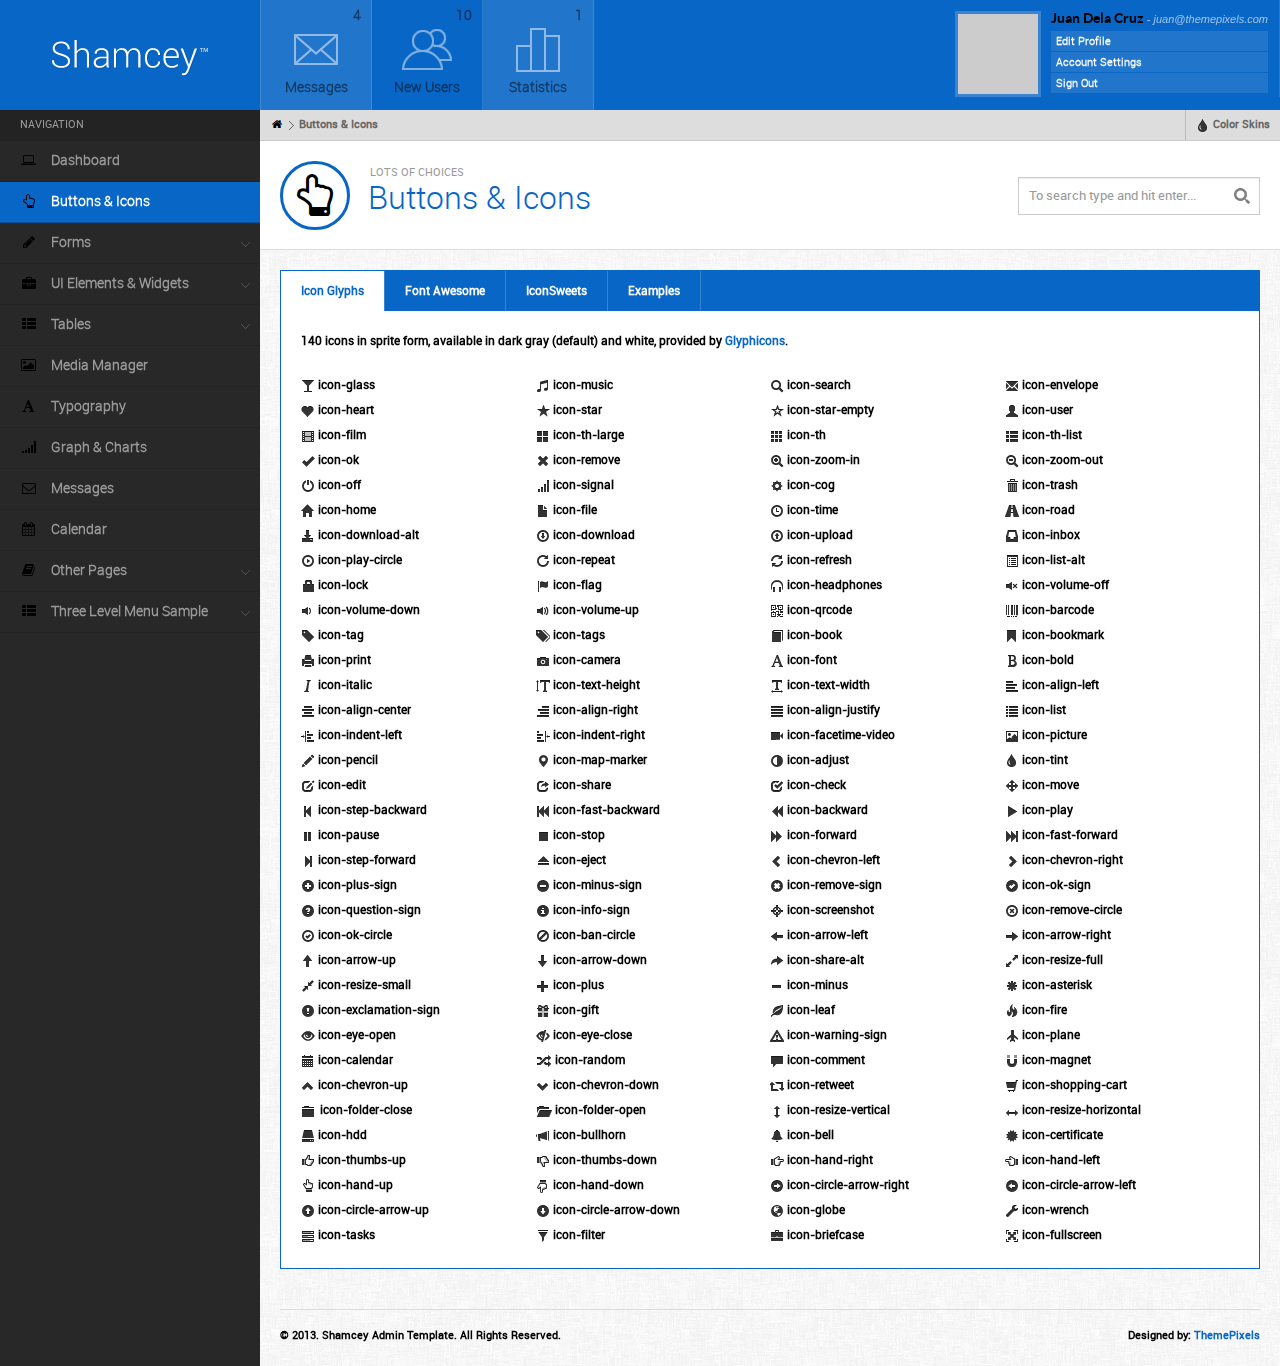
<file: Sinaicsp_MVC_V1/Sinaicsp_MVC_V1/Sinaicsp_MVC/Theme/buttons.html>
<!DOCTYPE html>
<html>
<head>
<meta http-equiv="Content-Type" content="text/html; charset=utf-8" />
<meta name="viewport" content="width=device-width, initial-scale=1.0" />
<title>Shamcey - Metro Style Admin Template</title>
<link rel="stylesheet" href="css/style.default.css" type="text/css" />
<script type="text/javascript" src="js/jquery-1.9.1.min.js"></script>
<script type="text/javascript" src="js/jquery-migrate-1.1.1.min.js"></script>
<script type="text/javascript" src="js/jquery-ui-1.9.2.min.js"></script>
<script type="text/javascript" src="js/modernizr.min.js"></script>
<script type="text/javascript" src="js/bootstrap.min.js"></script>
<script type="text/javascript" src="js/jquery.cookie.js"></script>
<script type="text/javascript" src="js/custom.js"></script>
</head>

<body>

<div class="mainwrapper">
    
    <div class="header">
        <div class="logo">
            <a href="dashboard.html"><img src="images/logo.png" alt="" /></a>
        </div>
        <div class="headerinner">
            <ul class="headmenu">
                <li class="odd">
                    <a class="dropdown-toggle" data-toggle="dropdown" href="#">
                        <span class="count">4</span>
                        <span class="head-icon head-message"></span>
                        <span class="headmenu-label">Messages</span>
                    </a>
                    <ul class="dropdown-menu">
                        <li class="nav-header">Messages</li>
                        <li><a href=""><span class="icon-envelope"></span> New message from <strong>Jack</strong> <small class="muted"> - 19 hours ago</small></a></li>
                        <li><a href=""><span class="icon-envelope"></span> New message from <strong>Daniel</strong> <small class="muted"> - 2 days ago</small></a></li>
                        <li><a href=""><span class="icon-envelope"></span> New message from <strong>Jane</strong> <small class="muted"> - 3 days ago</small></a></li>
                        <li><a href=""><span class="icon-envelope"></span> New message from <strong>Tanya</strong> <small class="muted"> - 1 week ago</small></a></li>
                        <li><a href=""><span class="icon-envelope"></span> New message from <strong>Lee</strong> <small class="muted"> - 1 week ago</small></a></li>
                        <li class="viewmore"><a href="messages.html">View More Messages</a></li>
                    </ul>
                </li>
                <li>
                    <a class="dropdown-toggle" data-toggle="dropdown" data-target="#">
                    <span class="count">10</span>
                    <span class="head-icon head-users"></span>
                    <span class="headmenu-label">New Users</span>
                    </a>
                    <ul class="dropdown-menu newusers">
                        <li class="nav-header">New Users</li>
                        <li>
                            <a href="">
                                <img src="images/photos/thumb1.png" alt="" class="userthumb" />
                                <strong>Draniem Daamul</strong>
                                <small>April 20, 2013</small>
                            </a>
                        </li>
                        <li>
                            <a href="">
                                <img src="images/photos/thumb2.png" alt="" class="userthumb" />
                                <strong>Shamcey Sindilmaca</strong>
                                <small>April 19, 2013</small>
                            </a>
                        </li>
                        <li>
                            <a href="">
                                <img src="images/photos/thumb3.png" alt="" class="userthumb" />
                                <strong>Nusja Paul Nawancali</strong>
                                <small>April 19, 2013</small>
                            </a>
                        </li>
                        <li>
                            <a href="">
                                <img src="images/photos/thumb4.png" alt="" class="userthumb" />
                                <strong>Rose Cerona</strong>
                                <small>April 18, 2013</small>
                            </a>
                        </li>
                        <li>
                            <a href="">
                                <img src="images/photos/thumb5.png" alt="" class="userthumb" />
                                <strong>John Doe</strong>
                                <small>April 16, 2013</small>
                            </a>
                        </li>
                    </ul>
                </li>
                <li class="odd">
                    <a class="dropdown-toggle" data-toggle="dropdown" data-target="#">
                    <span class="count">1</span>
                    <span class="head-icon head-bar"></span>
                    <span class="headmenu-label">Statistics</span>
                    </a>
                    <ul class="dropdown-menu">
                        <li class="nav-header">Statistics</li>
                        <li><a href=""><span class="icon-align-left"></span> New Reports from <strong>Products</strong> <small class="muted"> - 19 hours ago</small></a></li>
                        <li><a href=""><span class="icon-align-left"></span> New Statistics from <strong>Users</strong> <small class="muted"> - 2 days ago</small></a></li>
                        <li><a href=""><span class="icon-align-left"></span> New Statistics from <strong>Comments</strong> <small class="muted"> - 3 days ago</small></a></li>
                        <li><a href=""><span class="icon-align-left"></span> Most Popular in <strong>Products</strong> <small class="muted"> - 1 week ago</small></a></li>
                        <li><a href=""><span class="icon-align-left"></span> Most Viewed in <strong>Blog</strong> <small class="muted"> - 1 week ago</small></a></li>
                        <li class="viewmore"><a href="charts.html">View More Statistics</a></li>
                    </ul>
                </li>
                <li class="right">
                    <div class="userloggedinfo">
                        <img src="images/photos/thumb1.png" alt="" />
                        <div class="userinfo">
                            <h5>Juan Dela Cruz <small>- juan@themepixels.com</small></h5>
                            <ul>
                                <li><a href="editprofile.html">Edit Profile</a></li>
                                <li><a href="">Account Settings</a></li>
                                <li><a href="index.html">Sign Out</a></li>
                            </ul>
                        </div>
                    </div>
                </li>
            </ul><!--headmenu-->
        </div>
    </div>
    
    <div class="leftpanel">
        
        <div class="leftmenu">        
            <ul class="nav nav-tabs nav-stacked">
            	<li class="nav-header">Navigation</li>
                <li><a href="dashboard.html"><span class="iconfa-laptop"></span> Dashboard</a></li>
                <li class="active"><a href="buttons.html"><span class="iconfa-hand-up"></span> Buttons &amp; Icons</a></li>
                <li class="dropdown"><a href=""><span class="iconfa-pencil"></span> Forms</a>
                	<ul>
                    	<li><a href="forms.html">Form Styles</a></li>
                        <li><a href="wizards.html">Wizard Form</a></li>
                        <li><a href="wysiwyg.html">WYSIWYG</a></li>
                    </ul>
                </li>
                <li class="dropdown"><a href=""><span class="iconfa-briefcase"></span> UI Elements &amp; Widgets</a>
                	<ul>
                    	<li><a href="elements.html">Theme Components</a></li>
                        <li><a href="bootstrap.html">Bootstrap Components</a></li>
                        <li><a href="boxes.html">Headers &amp; Boxes</a></li>
                    </ul>
                </li>
                <li class="dropdown"><a href=""><span class="iconfa-th-list"></span> Tables</a>
                	<ul>
                    	<li><a href="table-static.html">Static Table</a></li>
                        <li><a href="table-dynamic.html">Dynamic Table</a></li>
                    </ul>
                </li>

                <li><a href="media.html"><span class="iconfa-picture"></span> Media Manager</a></li>
                <li><a href="typography.html"><span class="iconfa-font"></span> Typography</a></li>
                <li><a href="charts.html"><span class="iconfa-signal"></span> Graph &amp; Charts</a></li>
                <li><a href="messages.html"><span class="iconfa-envelope"></span> Messages</a></li>
                <li><a href="calendar.html"><span class="iconfa-calendar"></span> Calendar</a></li>
                <li class="dropdown"><a href=""><span class="iconfa-book"></span> Other Pages</a>
                	<ul>
                    	<li><a href="404.html">404 Error Page</a></li>
                        <li><a href="editprofile.html">Edit Profile</a></li>
                        <li><a href="invoice.html">Invoice Page</a></li>
                        <li><a href="discussion.html">Discussion Page</a></li>
                    </ul>
                </li>
                <li class="dropdown"><a href=""><span class="iconfa-th-list"></span> Three Level Menu Sample</a>
                	<ul>
                    	<li class="dropdown"><a href="">Second Level Menu</a>
                        <ul>
                            <li><a href="">Third Level Menu</a></li>
                            <li><a href="">Another Third Level Menu</a></li>
                        </ul>
                     </li>
                    </ul>
                </li>
            </ul>
        </div><!--leftmenu-->
        
    </div><!-- leftpanel -->
    
    <div class="rightpanel">
        
        <ul class="breadcrumbs">
            <li><a href="dashboard.html"><i class="iconfa-home"></i></a> <span class="separator"></span></li>
            <li>Buttons &amp; Icons</li>
            
            <li class="right">
                <a href="" data-toggle="dropdown" class="dropdown-toggle"><i class="icon-tint"></i> Color Skins</a>
                <ul class="dropdown-menu pull-right skin-color">
                    <li><a href="default">Default</a></li>
                    <li><a href="navyblue">Navy Blue</a></li>
                    <li><a href="palegreen">Pale Green</a></li>
                    <li><a href="red">Red</a></li>
                    <li><a href="green">Green</a></li>
                    <li><a href="brown">Brown</a></li>
                </ul>
            </li>
        </ul>
        
        <div class="pageheader">
            <form action="results.html" method="post" class="searchbar">
                <input type="text" name="keyword" placeholder="To search type and hit enter..." />
            </form>
            <div class="pageicon"><span class="iconfa-hand-up"></span></div>
            <div class="pagetitle">
                <h5>Lots of Choices</h5>
                <h1>Buttons &amp; Icons</h1>
            </div>
        </div><!--pageheader-->
        
        <div class="maincontent">
            <div class="maincontentinner">
                
                <div class="tabbable">
                    <ul class="nav nav-tabs buttons-icons">
                    	<li class="active"><a data-toggle="tab" href="#glyphs">Icon Glyphs</a></li>
                        <li><a data-toggle="tab" href="#fontawesome">Font Awesome</a></li>
                        <li><a data-toggle="tab" href="#iconsweets">IconSweets</a></li>
                        <li><a data-toggle="tab" href="#examples">Examples</a></li>
                    </ul>
                	<div class="tab-content">
                    	<div id="glyphs" class="tab-pane active">
                        	<p>140 icons in sprite form, available in dark gray (default) and white, provided by <a href="http://glyphicons.com/" target="_blank">Glyphicons</a>.</p>
                        	<br />
                                <ul class="glyphicons clearfix">
                                <li><i class="icon-glass"></i> icon-glass</li>
                                <li><i class="icon-music"></i> icon-music</li>
                                <li><i class="icon-search"></i> icon-search</li>
                                <li><i class="icon-envelope"></i> icon-envelope</li>
                                <li><i class="icon-heart"></i> icon-heart</li>
                                <li><i class="icon-star"></i> icon-star</li>
                                <li><i class="icon-star-empty"></i> icon-star-empty</li>
                                <li><i class="icon-user"></i> icon-user</li>
                                <li><i class="icon-film"></i> icon-film</li>
                                <li><i class="icon-th-large"></i> icon-th-large</li>
                                <li><i class="icon-th"></i> icon-th</li>
                                <li><i class="icon-th-list"></i> icon-th-list</li>
                                <li><i class="icon-ok"></i> icon-ok</li>
                                <li><i class="icon-remove"></i> icon-remove</li>
                                <li><i class="icon-zoom-in"></i> icon-zoom-in</li>
                                <li><i class="icon-zoom-out"></i> icon-zoom-out</li>
                                <li><i class="icon-off"></i> icon-off</li>
                                <li><i class="icon-signal"></i> icon-signal</li>
                                <li><i class="icon-cog"></i> icon-cog</li>
                                <li><i class="icon-trash"></i> icon-trash</li>
                                <li><i class="icon-home"></i> icon-home</li>
                                <li><i class="icon-file"></i> icon-file</li>
                                <li><i class="icon-time"></i> icon-time</li>
                                <li><i class="icon-road"></i> icon-road</li>
                                <li><i class="icon-download-alt"></i> icon-download-alt</li>
                                <li><i class="icon-download"></i> icon-download</li>
                                <li><i class="icon-upload"></i> icon-upload</li>
                                <li><i class="icon-inbox"></i> icon-inbox</li>
                                <li><i class="icon-play-circle"></i> icon-play-circle</li>
                                <li><i class="icon-repeat"></i> icon-repeat</li>
                                <li><i class="icon-refresh"></i> icon-refresh</li>
                                <li><i class="icon-list-alt"></i> icon-list-alt</li>
                                <li><i class="icon-lock"></i> icon-lock</li>
                                <li><i class="icon-flag"></i> icon-flag</li>
                                <li><i class="icon-headphones"></i> icon-headphones</li>
                                <li><i class="icon-volume-off"></i> icon-volume-off</li>
                                <li><i class="icon-volume-down"></i> icon-volume-down</li>
                                <li><i class="icon-volume-up"></i> icon-volume-up</li>
                                <li><i class="icon-qrcode"></i> icon-qrcode</li>
                                <li><i class="icon-barcode"></i> icon-barcode</li>
                                <li><i class="icon-tag"></i> icon-tag</li>
                                <li><i class="icon-tags"></i> icon-tags</li>
                                <li><i class="icon-book"></i> icon-book</li>
                                <li><i class="icon-bookmark"></i> icon-bookmark</li>
                                <li><i class="icon-print"></i> icon-print</li>
                                <li><i class="icon-camera"></i> icon-camera</li>
                                <li><i class="icon-font"></i> icon-font</li>
                                <li><i class="icon-bold"></i> icon-bold</li>
                                <li><i class="icon-italic"></i> icon-italic</li>
                                <li><i class="icon-text-height"></i> icon-text-height</li>
                                <li><i class="icon-text-width"></i> icon-text-width</li>
                                <li><i class="icon-align-left"></i> icon-align-left</li>
                                <li><i class="icon-align-center"></i> icon-align-center</li>
                                <li><i class="icon-align-right"></i> icon-align-right</li>
                                <li><i class="icon-align-justify"></i> icon-align-justify</li>
                                <li><i class="icon-list"></i> icon-list</li>
                                <li><i class="icon-indent-left"></i> icon-indent-left</li>
                                <li><i class="icon-indent-right"></i> icon-indent-right</li>
                                <li><i class="icon-facetime-video"></i> icon-facetime-video</li>
                                <li><i class="icon-picture"></i> icon-picture</li>
                                <li><i class="icon-pencil"></i> icon-pencil</li>
                                <li><i class="icon-map-marker"></i> icon-map-marker</li>
                                <li><i class="icon-adjust"></i> icon-adjust</li>
                                <li><i class="icon-tint"></i> icon-tint</li>
                                <li><i class="icon-edit"></i> icon-edit</li>
                                <li><i class="icon-share"></i> icon-share</li>
                                <li><i class="icon-check"></i> icon-check</li>
                                <li><i class="icon-move"></i> icon-move</li>
                                <li><i class="icon-step-backward"></i> icon-step-backward</li>
                                <li><i class="icon-fast-backward"></i> icon-fast-backward</li>
                                <li><i class="icon-backward"></i> icon-backward</li>
                                <li><i class="icon-play"></i> icon-play</li>
                                <li><i class="icon-pause"></i> icon-pause</li>
                                <li><i class="icon-stop"></i> icon-stop</li>
                                <li><i class="icon-forward"></i> icon-forward</li>
                                <li><i class="icon-fast-forward"></i> icon-fast-forward</li>
                                <li><i class="icon-step-forward"></i> icon-step-forward</li>
                                <li><i class="icon-eject"></i> icon-eject</li>
                                <li><i class="icon-chevron-left"></i> icon-chevron-left</li>
                                <li><i class="icon-chevron-right"></i> icon-chevron-right</li>
                                <li><i class="icon-plus-sign"></i> icon-plus-sign</li>
                                <li><i class="icon-minus-sign"></i> icon-minus-sign</li>
                                <li><i class="icon-remove-sign"></i> icon-remove-sign</li>
                                <li><i class="icon-ok-sign"></i> icon-ok-sign</li>
                                <li><i class="icon-question-sign"></i> icon-question-sign</li>
                                <li><i class="icon-info-sign"></i> icon-info-sign</li>
                                <li><i class="icon-screenshot"></i> icon-screenshot</li>
                                <li><i class="icon-remove-circle"></i> icon-remove-circle</li>
                                <li><i class="icon-ok-circle"></i> icon-ok-circle</li>
                                <li><i class="icon-ban-circle"></i> icon-ban-circle</li>
                                <li><i class="icon-arrow-left"></i> icon-arrow-left</li>
                                <li><i class="icon-arrow-right"></i> icon-arrow-right</li>
                                <li><i class="icon-arrow-up"></i> icon-arrow-up</li>
                                <li><i class="icon-arrow-down"></i> icon-arrow-down</li>
                                <li><i class="icon-share-alt"></i> icon-share-alt</li>
                                <li><i class="icon-resize-full"></i> icon-resize-full</li>
                                <li><i class="icon-resize-small"></i> icon-resize-small</li>
                                <li><i class="icon-plus"></i> icon-plus</li>
                                <li><i class="icon-minus"></i> icon-minus</li>
                                <li><i class="icon-asterisk"></i> icon-asterisk</li>
                                <li><i class="icon-exclamation-sign"></i> icon-exclamation-sign</li>
                                <li><i class="icon-gift"></i> icon-gift</li>
                                <li><i class="icon-leaf"></i> icon-leaf</li>
                                <li><i class="icon-fire"></i> icon-fire</li>
                                <li><i class="icon-eye-open"></i> icon-eye-open</li>
                                <li><i class="icon-eye-close"></i> icon-eye-close</li>
                                <li><i class="icon-warning-sign"></i> icon-warning-sign</li>
                                <li><i class="icon-plane"></i> icon-plane</li>
                                <li><i class="icon-calendar"></i> icon-calendar</li>
                                <li><i class="icon-random"></i> icon-random</li>
                                <li><i class="icon-comment"></i> icon-comment</li>
                                <li><i class="icon-magnet"></i> icon-magnet</li>
                                <li><i class="icon-chevron-up"></i> icon-chevron-up</li>
                                <li><i class="icon-chevron-down"></i> icon-chevron-down</li>
                                <li><i class="icon-retweet"></i> icon-retweet</li>
                                <li><i class="icon-shopping-cart"></i> icon-shopping-cart</li>
                                <li><i class="icon-folder-close"></i> icon-folder-close</li>
                                <li><i class="icon-folder-open"></i> icon-folder-open</li>
                                <li><i class="icon-resize-vertical"></i> icon-resize-vertical</li>
                                <li><i class="icon-resize-horizontal"></i> icon-resize-horizontal</li>
                                <li><i class="icon-hdd"></i> icon-hdd</li>
                                <li><i class="icon-bullhorn"></i> icon-bullhorn</li>
                                <li><i class="icon-bell"></i> icon-bell</li>
                                <li><i class="icon-certificate"></i> icon-certificate</li>
                                <li><i class="icon-thumbs-up"></i> icon-thumbs-up</li>
                                <li><i class="icon-thumbs-down"></i> icon-thumbs-down</li>
                                <li><i class="icon-hand-right"></i> icon-hand-right</li>
                                <li><i class="icon-hand-left"></i> icon-hand-left</li>
                                <li><i class="icon-hand-up"></i> icon-hand-up</li>
                                <li><i class="icon-hand-down"></i> icon-hand-down</li>
                                <li><i class="icon-circle-arrow-right"></i> icon-circle-arrow-right</li>
                                <li><i class="icon-circle-arrow-left"></i> icon-circle-arrow-left</li>
                                <li><i class="icon-circle-arrow-up"></i> icon-circle-arrow-up</li>
                                <li><i class="icon-circle-arrow-down"></i> icon-circle-arrow-down</li>
                                <li><i class="icon-globe"></i> icon-globe</li>
                                <li><i class="icon-wrench"></i> icon-wrench</li>
                                <li><i class="icon-tasks"></i> icon-tasks</li>
                                <li><i class="icon-filter"></i> icon-filter</li>
                                <li><i class="icon-briefcase"></i> icon-briefcase</li>
                                <li><i class="icon-fullscreen"></i> icon-fullscreen</li>
                              </ul>
                        </div><!--tab-pane-->
                        <div id="fontawesome" class="tab-pane">
                            <p>220 icons in a single collection by <a href="http://fortawesome.github.com/Font-Awesome" target="_blank">Font Awesome</a>.</p>
                            <br />
                            <div class="row-fluid fontawesomeicons">                            
                            <div class="span12">
                                <h4>Web Application Icons</h4>
                            </div>
                              <div class="span3" style="margin-left: 0;">
                                <ul class="the-icons">
                                  <li><i class="iconfa-adjust"></i> iconfa-adjust</li>
                                  <li><i class="iconfa-asterisk"></i> iconfa-asterisk</li>
                                  <li><i class="iconfa-ban-circle"></i> iconfa-ban-circle</li>
                                  <li><i class="iconfa-bar-chart"></i> iconfa-bar-chart</li>
                                  <li><i class="iconfa-barcode"></i> iconfa-barcode</li>
                                  <li><i class="iconfa-beaker"></i> iconfa-beaker</li>
                                  <li><i class="iconfa-bell"></i> iconfa-bell</li>
                                  <li><i class="iconfa-bolt"></i> iconfa-bolt</li>
                                  <li><i class="iconfa-book"></i> iconfa-book</li>
                                  <li><i class="iconfa-bookmark"></i> iconfa-bookmark</li>
                                  <li><i class="iconfa-bookmark-empty"></i> iconfa-bookmark-empty</li>
                                  <li><i class="iconfa-briefcase"></i> iconfa-briefcase</li>
                                  <li><i class="iconfa-bullhorn"></i> iconfa-bullhorn</li>
                                  <li><i class="iconfa-calendar"></i> iconfa-calendar</li>
                                  <li><i class="iconfa-camera"></i> iconfa-camera</li>
                                  <li><i class="iconfa-camera-retro"></i> iconfa-camera-retro</li>
                                  <li><i class="iconfa-certificate"></i> iconfa-certificate</li>
                                  <li><i class="iconfa-check"></i> iconfa-check</li>
                                  <li><i class="iconfa-check-empty"></i> iconfa-check-empty</li>
                                  <li><i class="iconfa-cloud"></i> iconfa-cloud</li>
                                  <li><i class="iconfa-cog"></i> iconfa-cog</li>
                                  <li><i class="iconfa-cogs"></i> iconfa-cogs</li>
                                  <li><i class="iconfa-comment"></i> iconfa-comment</li>
                                  <li><i class="iconfa-comment-alt"></i> iconfa-comment-alt</li>
                                  <li><i class="iconfa-comments"></i> iconfa-comments</li>
                                  <li><i class="iconfa-comments-alt"></i> iconfa-comments-alt</li>
                                  <li><i class="iconfa-credit-card"></i> iconfa-credit-card</li>
                                  <li><i class="iconfa-dashboard"></i> iconfa-dashboard</li>
                                  <li><i class="iconfa-download"></i> iconfa-download</li>
                                  <li><i class="iconfa-download-alt"></i> iconfa-download-alt</li>
                                  <li><i class="iconfa-edit"></i> iconfa-edit</li>
                                  <li><i class="iconfa-envelope"></i> iconfa-envelope</li>
                                  <li><i class="iconfa-envelope-alt"></i> iconfa-envelope-alt</li>
                                </ul>
                              </div>
                              <div class="span3">
                                <ul class="the-icons">
                                  <li><i class="iconfa-exclamation-sign"></i> iconfa-exclamation-sign</li>
                                  <li><i class="iconfa-external-link"></i> iconfa-external-link</li>
                                  <li><i class="iconfa-eye-close"></i> iconfa-eye-close</li>
                                  <li><i class="iconfa-eye-open"></i> iconfa-eye-open</li>
                                  <li><i class="iconfa-facetime-video"></i> iconfa-facetime-video</li>
                                  <li><i class="iconfa-film"></i> iconfa-film</li>
                                  <li><i class="iconfa-filter"></i> iconfa-filter</li>
                                  <li><i class="iconfa-fire"></i> iconfa-fire</li>
                                  <li><i class="iconfa-flag"></i> iconfa-flag</li>
                                  <li><i class="iconfa-folder-close"></i> iconfa-folder-close</li>
                                  <li><i class="iconfa-folder-open"></i> iconfa-folder-open</li>
                                  <li><i class="iconfa-gift"></i> iconfa-gift</li>
                                  <li><i class="iconfa-glass"></i> iconfa-glass</li>
                                  <li><i class="iconfa-globe"></i> iconfa-globe</li>
                                  <li><i class="iconfa-group"></i> iconfa-group</li>
                                  <li><i class="iconfa-hdd"></i> iconfa-hdd</li>
                                  <li><i class="iconfa-headphones"></i> iconfa-headphones</li>
                                  <li><i class="iconfa-heart"></i> iconfa-heart</li>
                                  <li><i class="iconfa-heart-empty"></i> iconfa-heart-empty</li>
                                  <li><i class="iconfa-home"></i> iconfa-home</li>
                                  <li><i class="iconfa-inbox"></i> iconfa-inbox</li>
                                  <li><i class="iconfa-info-sign"></i> iconfa-info-sign</li>
                                  <li><i class="iconfa-key"></i> iconfa-key</li>
                                  <li><i class="iconfa-leaf"></i> iconfa-leaf</li>
                                  <li><i class="iconfa-legal"></i> iconfa-legal</li>
                                  <li><i class="iconfa-lemon"></i> iconfa-lemon</li>
                                  <li><i class="iconfa-lock"></i> iconfa-lock</li>
                                  <li><i class="iconfa-unlock"></i> iconfa-unlock</li>
                                  <li><i class="iconfa-magic"></i> iconfa-magic</li>
                                  <li><i class="iconfa-magnet"></i> iconfa-magnet</li>
                                  <li><i class="iconfa-map-marker"></i> iconfa-map-marker</li>
                                  <li><i class="iconfa-minus"></i> iconfa-minus</li>
                                  <li><i class="iconfa-minus-sign"></i> iconfa-minus-sign</li>
                                </ul>
                              </div>
                              <div class="span3">
                                <ul class="the-icons">
                                  <li><i class="iconfa-money"></i> iconfa-money</li>
                                  <li><i class="iconfa-move"></i> iconfa-move</li>
                                  <li><i class="iconfa-music"></i> iconfa-music</li>
                                  <li><i class="iconfa-off"></i> iconfa-off</li>
                                  <li><i class="iconfa-ok"></i> iconfa-ok</li>
                                  <li><i class="iconfa-ok-circle"></i> iconfa-ok-circle</li>
                                  <li><i class="iconfa-ok-sign"></i> iconfa-ok-sign</li>
                                  <li><i class="iconfa-pencil"></i> iconfa-pencil</li>
                                  <li><i class="iconfa-picture"></i> iconfa-picture</li>
                                  <li><i class="iconfa-plane"></i> iconfa-plane</li>
                                  <li><i class="iconfa-plus"></i> iconfa-plus</li>
                                  <li><i class="iconfa-plus-sign"></i> iconfa-plus-sign</li>
                                  <li><i class="iconfa-print"></i> iconfa-print</li>
                                  <li><i class="iconfa-pushpin"></i> iconfa-pushpin</li>
                                  <li><i class="iconfa-qrcode"></i> iconfa-qrcode</li>
                                  <li><i class="iconfa-question-sign"></i> iconfa-question-sign</li>
                                  <li><i class="iconfa-random"></i> iconfa-random</li>
                                  <li><i class="iconfa-refresh"></i> iconfa-refresh</li>
                                  <li><i class="iconfa-remove"></i> iconfa-remove</li>
                                  <li><i class="iconfa-remove-circle"></i> iconfa-remove-circle</li>
                                  <li><i class="iconfa-remove-sign"></i> iconfa-remove-sign</li>
                                  <li><i class="iconfa-reorder"></i> iconfa-reorder</li>
                                  <li><i class="iconfa-resize-horizontal"></i> iconfa-resize-horizontal</li>
                                  <li><i class="iconfa-resize-vertical"></i> iconfa-resize-vertical</li>
                                  <li><i class="iconfa-retweet"></i> iconfa-retweet</li>
                                  <li><i class="iconfa-road"></i> iconfa-road</li>
                                  <li><i class="iconfa-rss"></i> iconfa-rss</li>
                                  <li><i class="iconfa-screenshot"></i> iconfa-screenshot</li>
                                  <li><i class="iconfa-search"></i> iconfa-search</li>
                                  <li><i class="iconfa-share"></i> iconfa-share</li>
                                  <li><i class="iconfa-share-alt"></i> iconfa-share-alt</li>
                                  <li><i class="iconfa-shopping-cart"></i> iconfa-shopping-cart</li>
                                </ul>
                              </div>
                              <div class="span3">
                                <ul class="the-icons">
                                  <li><i class="iconfa-signal"></i> iconfa-signal</li>
                                  <li><i class="iconfa-signin"></i> iconfa-signin</li>
                                  <li><i class="iconfa-signout"></i> iconfa-signout</li>
                                  <li><i class="iconfa-sitemap"></i> iconfa-sitemap</li>
                                  <li><i class="iconfa-sort"></i> iconfa-sort</li>
                                  <li><i class="iconfa-sort-down"></i> iconfa-sort-down</li>
                                  <li><i class="iconfa-sort-up"></i> iconfa-sort-up</li>
                                  <li><i class="iconfa-star"></i> iconfa-star</li>
                                  <li><i class="iconfa-star-empty"></i> iconfa-star-empty</li>
                                  <li><i class="iconfa-star-half"></i> iconfa-star-half</li>
                                  <li><i class="iconfa-tag"></i> iconfa-tag</li>
                                  <li><i class="iconfa-tags"></i> iconfa-tags</li>
                                  <li><i class="iconfa-tasks"></i> iconfa-tasks</li>
                                  <li><i class="iconfa-thumbs-down"></i> iconfa-thumbs-down</li>
                                  <li><i class="iconfa-thumbs-up"></i> iconfa-thumbs-up</li>
                                  <li><i class="iconfa-time"></i> iconfa-time</li>
                                  <li><i class="iconfa-tint"></i> iconfa-tint</li>
                                  <li><i class="iconfa-trash"></i> iconfa-trash</li>
                                  <li><i class="iconfa-trophy"></i> iconfa-trophy</li>
                                  <li><i class="iconfa-truck"></i> iconfa-truck</li>
                                  <li><i class="iconfa-umbrella"></i> iconfa-umbrella</li>
                                  <li><i class="iconfa-upload"></i> iconfa-upload</li>
                                  <li><i class="iconfa-upload-alt"></i> iconfa-upload-alt</li>
                                  <li><i class="iconfa-user"></i> iconfa-user</li>
                                  <li><i class="iconfa-user-md"></i> iconfa-user-md</li>
                                  <li><i class="iconfa-volume-off"></i> iconfa-volume-off</li>
                                  <li><i class="iconfa-volume-down"></i> iconfa-volume-down</li>
                                  <li><i class="iconfa-volume-up"></i> iconfa-volume-up</li>
                                  <li><i class="iconfa-warning-sign"></i> iconfa-warning-sign</li>
                                  <li><i class="iconfa-wrench"></i> iconfa-wrench</li>
                                  <li><i class="iconfa-zoom-in"></i> iconfa-zoom-in</li>
                                  <li><i class="iconfa-zoom-out"></i> iconfa-zoom-out</li>
                                </ul>
                              </div>
                            
                              <div class="span12" style="margin: 30px 0 0 0;">
                                <h4>Text Editor Icons</h4>
                              </div>
                              <div class="span3" style="margin: 0">
                                <ul class="the-icons">
                                  <li><i class="iconfa-file"></i> iconfa-file</li>
                                  <li><i class="iconfa-cut"></i> iconfa-cut</li>
                                  <li><i class="iconfa-copy"></i> iconfa-copy</li>
                                  <li><i class="iconfa-paste"></i> iconfa-paste</li>
                                  <li><i class="iconfa-save"></i> iconfa-save</li>
                                  <li><i class="iconfa-undo"></i> iconfa-undo</li>
                                  <li><i class="iconfa-repeat"></i> iconfa-repeat</li>
                                  <li><i class="iconfa-paper-clip"></i> iconfa-paper-clip</li>
                                </ul>
                              </div>
                              <div class="span3">
                                <ul class="the-icons">
                                  <li><i class="iconfa-text-height"></i> iconfa-text-height</li>
                                  <li><i class="iconfa-text-width"></i> iconfa-text-width</li>
                                  <li><i class="iconfa-align-left"></i> iconfa-align-left</li>
                                  <li><i class="iconfa-align-center"></i> iconfa-align-center</li>
                                  <li><i class="iconfa-align-right"></i> iconfa-align-right</li>
                                  <li><i class="iconfa-align-justify"></i> iconfa-align-justify</li>
                                  <li><i class="iconfa-indent-left"></i> iconfa-indent-left</li>
                                  <li><i class="iconfa-indent-right"></i> iconfa-indent-right</li>
                                </ul>
                              </div>
                              <div class="span3">
                                <ul class="the-icons">
                                  <li><i class="iconfa-font"></i> iconfa-font</li>
                                  <li><i class="iconfa-bold"></i> iconfa-bold</li>
                                  <li><i class="iconfa-italic"></i> iconfa-italic</li>
                                  <li><i class="iconfa-strikethrough"></i> iconfa-strikethrough</li>
                                  <li><i class="iconfa-underline"></i> iconfa-underline</li>
                                  <li><i class="iconfa-link"></i> iconfa-link</li>
                                  <li><i class="iconfa-columns"></i> iconfa-columns</li>
                                  <li><i class="iconfa-table"></i> iconfa-table</li>
                                </ul>
                              </div>
                              <div class="span3">
                                <ul class="the-icons">
                                  <li><i class="iconfa-th-large"></i> iconfa-th-large</li>
                                  <li><i class="iconfa-th"></i> iconfa-th</li>
                                  <li><i class="iconfa-th-list"></i> iconfa-th-list</li>
                                  <li><i class="iconfa-list"></i> iconfa-list</li>
                                  <li><i class="iconfa-list-ol"></i> iconfa-list-ol</li>
                                  <li><i class="iconfa-list-ul"></i> iconfa-list-ul</li>
                                  <li><i class="iconfa-list-alt"></i> iconfa-list-alt</li>
                                </ul>
                              </div>
                            
                              <div class="span12" style="margin: 30px 0 0 0">
                                <h4>Directional Icons</h4>
                              </div>
                              <div class="span3" style="margin: 0">
                                <ul class="the-icons">
                                  <li><i class="iconfa-arrow-down"></i> iconfa-arrow-down</li>
                                  <li><i class="iconfa-arrow-left"></i> iconfa-arrow-left</li>
                                  <li><i class="iconfa-arrow-right"></i> iconfa-arrow-right</li>
                                  <li><i class="iconfa-arrow-up"></i> iconfa-arrow-up</li>
                                  <li><i class="iconfa-chevron-down"></i> iconfa-chevron-down</li>
                                </ul>
                              </div>
                              <div class="span3">
                                <ul class="the-icons">
                                  <li><i class="iconfa-circle-arrow-down"></i> iconfa-circle-arrow-down</li>
                                  <li><i class="iconfa-circle-arrow-left"></i> iconfa-circle-arrow-left</li>
                                  <li><i class="iconfa-circle-arrow-right"></i> iconfa-circle-arrow-right</li>
                                  <li><i class="iconfa-circle-arrow-up"></i> iconfa-circle-arrow-up</li>
                                  <li><i class="iconfa-chevron-left"></i> iconfa-chevron-left</li>
                                </ul>
                              </div>
                              <div class="span3">
                                <ul class="the-icons">
                                  <li><i class="iconfa-caret-down"></i> iconfa-caret-down</li>
                                  <li><i class="iconfa-caret-left"></i> iconfa-caret-left</li>
                                  <li><i class="iconfa-caret-right"></i> iconfa-caret-right</li>
                                  <li><i class="iconfa-caret-up"></i> iconfa-caret-up</li>
                                  <li><i class="iconfa-chevron-right"></i> iconfa-chevron-right</li>
                                </ul>
                              </div>
                              <div class="span3">
                                <ul class="the-icons">
                                  <li><i class="iconfa-hand-down"></i> iconfa-hand-down</li>
                                  <li><i class="iconfa-hand-left"></i> iconfa-hand-left</li>
                                  <li><i class="iconfa-hand-right"></i> iconfa-hand-right</li>
                                  <li><i class="iconfa-hand-up"></i> iconfa-hand-up</li>
                                  <li><i class="iconfa-chevron-up"></i> iconfa-chevron-up</li>
                                </ul>
                              </div>
                            
                              <div class="span12" style="margin: 30px 0 0 0;">
                                <h4>Video Player Icons</h4>
                              </div>
                              <div class="span3" style="margin: 0">
                                <ul class="the-icons">
                                  <li><i class="iconfa-play-circle"></i> iconfa-play-circle</li>
                                  <li><i class="iconfa-play"></i> iconfa-play</li>
                                  <li><i class="iconfa-pause"></i> iconfa-pause</li>
                                  <li><i class="iconfa-stop"></i> iconfa-stop</li>
                                </ul>
                              </div>
                              <div class="span3">
                                <ul class="the-icons">
                                  <li><i class="iconfa-step-backward"></i> iconfa-step-backward</li>
                                  <li><i class="iconfa-fast-backward"></i> iconfa-fast-backward</li>
                                  <li><i class="iconfa-backward"></i> iconfa-backward</li>
                                  <li><i class="iconfa-forward"></i> iconfa-forward</li>
                                </ul>
                              </div>
                              <div class="span3">
                                <ul class="the-icons">
                                  <li><i class="iconfa-fast-forward"></i> iconfa-fast-forward</li>
                                  <li><i class="iconfa-step-forward"></i> iconfa-step-forward</li>
                                  <li><i class="iconfa-eject"></i> iconfa-eject</li>
                                </ul>
                              </div>
                              <div class="span3">
                                <ul class="the-icons">
                                  <li><i class="iconfa-fullscreen"></i> iconfa-fullscreen</li>
                                  <li><i class="iconfa-resize-full"></i> iconfa-resize-full</li>
                                  <li><i class="iconfa-resize-small"></i> iconfa-resize-small</li>
                                </ul>
                              </div>
                            
                              <div class="span12" style="margin: 30px 0 0 0">
                                <h4>Social Icons</h4>
                              </div>
                              <div class="span3" style="margin: 0">
                                <ul class="the-icons">
                                  <li><i class="iconfa-phone"></i> iconfa-phone</li>
                                  <li><i class="iconfa-phone-sign"></i> iconfa-phone-sign</li>
                                  <li><i class="iconfa-facebook"></i> iconfa-facebook</li>
                                  <li><i class="iconfa-facebook-sign"></i> iconfa-facebook-sign</li>
                                </ul>
                              </div>
                              <div class="span3">
                                <ul class="the-icons">
                                  <li><i class="iconfa-twitter"></i> iconfa-twitter</li>
                                  <li><i class="iconfa-twitter-sign"></i> iconfa-twitter-sign</li>
                                  <li><i class="iconfa-github"></i> iconfa-github</li>
                                  <li><i class="iconfa-github-sign"></i> iconfa-github-sign</li>
                                </ul>
                              </div>
                              <div class="span3">
                                <ul class="the-icons">
                                  <li><i class="iconfa-linkedin"></i> iconfa-linkedin</li>
                                  <li><i class="iconfa-linkedin-sign"></i> iconfa-linkedin-sign</li>
                                  <li><i class="iconfa-pinterest"></i> iconfa-pinterest</li>
                                  <li><i class="iconfa-pinterest-sign"></i> iconfa-pinterest-sign</li>
                                </ul>
                              </div>
                              <div class="span3">
                                <ul class="the-icons">
                                  <li><i class="iconfa-google-plus"></i> iconfa-google-plus</li>
                                  <li><i class="iconfa-google-plus-sign"></i> iconfa-google-plus-sign</li>
                                  <li><i class="iconfa-sign-blank"></i> iconfa-sign-blank</li>
                                </ul>
                              </div>
                            
                            </div><!--row-->
                        </div><!--tab-pane-->
                        
                        <div id="iconsweets" class="tab-pane">
                        	<p>291 icons in sprite form, available in dark gray (default) and white, provided by <a href="http://www.iconsweets2.com/" target="_blank">IconSweets</a>.</p>
                    		<br />
                                <ul class="iconsweetslist clearfix">
                            	<li><i class="iconsweets-magnifying"></i> iconsweets-magnifying</li>
                                <li><i class="iconsweets-trashcan"></i> iconsweets-trashcan</li>
                                <li><i class="iconsweets-trashcan2"></i> iconsweets-trashcan2</li>
                                <li><i class="iconsweets-presentation"></i> iconsweets-presentation</li>
                                <li><i class="iconsweets-download"></i> iconsweets-download2</li>
                                <li><i class="iconsweets-download2"></i> iconsweets-download2</li>
                                <li><i class="iconsweets-upload"></i> iconsweets-upload</li>
                                <li><i class="iconsweets-flag"></i> iconsweets-flag</li>
                                <li><i class="iconsweets-flag2"></i> iconsweets-flag2</li>
                                <li><i class="iconsweets-finish-flag"></i> iconsweets-finish-flag</li>
                                <li><i class="iconsweets-podium"></i> iconsweets-podium</li>
                                <li><i class="iconsweets-cup"></i> iconsweets-cup</li>
                                <li><i class="iconsweets-home"></i> iconsweets-home</li>
                                <li><i class="iconsweets-home2"></i> iconsweets-home2</li>
                                <li><i class="iconsweets-link"></i> iconsweets-link</li>
                                <li><i class="iconsweets-link2"></i> iconsweets-link2</li>
                                <li><i class="iconsweets-notebook"></i> iconsweets-notebook</li>
                                <li><i class="iconsweets-book"></i> iconsweets-book</li>
                                <li><i class="iconsweets-book-large"></i> iconsweets-book-large</li>
                                <li><i class="iconsweets-books"></i> iconsweets-books</li>
                                <li><i class="iconsweets-tree"></i> iconsweets-tree</li>
                                <li><i class="iconsweets-construction"></i> iconsweets-consruction</li>
                                <li><i class="iconsweets-umbrella"></i> iconsweets-umbrella</li>
                                <li><i class="iconsweets-mail"></i> iconsweets-mail</li>
                                <li><i class="iconsweets-help"></i> iconsweets-help</li>
                                <li><i class="iconsweets-rss"></i> iconsweets-rss</li>
                                <li><i class="iconsweets-strategy"></i> iconsweets-strategy</li>
                                <li><i class="iconsweets-strategy2"></i> iconsweets-strategy2</li>
                                <li><i class="iconsweets-apartment"></i> iconsweets-apartment</li>
                                <li><i class="iconsweets-companies"></i> iconsweets-companies</li>
                                <li><i class="iconsweets-ghost"></i> iconsweets-ghost</li>
                                <li><i class="iconsweets-pacman"></i> iconsweets-pacman</li>
                                <li><i class="iconsweets-vault"></i> iconsweets-vault</li>
                                <li><i class="iconsweets-archive"></i> iconsweets-archive</li>
                                <li><i class="iconsweets-cabinet"></i> iconsweets-cabinet</li>
                                <li><i class="iconsweets-bandaid"></i> iconsweets-bandaid</li>
                                <li><i class="iconsweets-postcard"></i> iconsweets-postcard</li>
                                <li><i class="iconsweets-alert"></i> iconsweets-alert</li>
                                <li><i class="iconsweets-alert2"></i> iconsweets-alert2</li>
                                <li><i class="iconsweets-alarm"></i> iconsweets-alarm</li>
                                <li><i class="iconsweets-alarm2"></i> iconsweets-alarm2</li>
                                <li><i class="iconsweets-robot"></i> iconsweets-robot</li>
                                <li><i class="iconsweets-globe"></i> iconsweets-globe</li>
                                <li><i class="iconsweets-globe2"></i> iconsweets-globe2</li>
                                <li><i class="iconsweets-chemical"></i> iconsweets-chemical</li>
                                <li><i class="iconsweets-lightbulb"></i> iconsweets-lightbulb</li>
                                <li><i class="iconsweets-cloud"></i> iconsweets-cloud</li>
                                <li><i class="iconsweets-cloud-upload"></i> iconsweets-cloud-upload</li>
                                <li><i class="iconsweets-cloud-download"></i> iconsweets-cloud-download</li>
                                <li><i class="iconsweets-lamp"></i> iconsweets-lamp</li>
                                <li><i class="iconsweets-preview"></i> iconsweets-preview</li>
                                <li><i class="iconsweets-icecream"></i> iconsweets-icecream</li>
                                <li><i class="iconsweets-icecream2"></i> iconsweets-icecream2</li>
                                <li><i class="iconsweets-paperclip"></i> iconsweets-paperclip</li>
                                <li><i class="iconsweets-footprints"></i> iconsweets-footprints</li>
                                <li><i class="iconsweets-firefox"></i> iconsweets-firefox</li>
                                <li><i class="iconsweets-chrome"></i> iconsweets-chrome</li>
                                <li><i class="iconsweets-safari"></i> iconsweets-safari</li>
                                <li><i class="iconsweets-loadingbar"></i> iconsweets-loadingbar</li>
                                <li><i class="iconsweets-bullseye"></i> iconsweets-bullseye</li>
                                <li><i class="iconsweets-folder"></i> iconsweets-folder</li>
                                <li><i class="iconsweets-locked"></i> iconsweets-locked</li>
                                <li><i class="iconsweets-locked2"></i> iconsweets-locked2</li>
                                <li><i class="iconsweets-unlock"></i> iconsweets-unlock</li>
                                <li><i class="iconsweets-tag"></i> iconsweets-tag</li>
                                <li><i class="iconsweets-tag2"></i> iconsweets-tag2</li>
                                <li><i class="iconsweets-mac"></i> iconsweets-mac</li>
                                <li><i class="iconsweets-windows"></i> iconsweets-windows</li>
                                <li><i class="iconsweets-linux"></i> iconsweets-linux</li>
                                <li><i class="iconsweets-create"></i> iconsweets-create</li>
                                <li><i class="iconsweets-expose"></i> iconsweets-expose</li>
                                <li><i class="iconsweets-key"></i> iconsweets-key</li>
                                <li><i class="iconsweets-key2"></i> iconsweets-key2</li>
                                <li><i class="iconsweets-table"></i> iconsweets-table</li>
                                <li><i class="iconsweets-chair"></i> iconsweets-chair</li>
                                <li><i class="iconsweets-denied"></i> iconsweets-denied</li>
                                <li><i class="iconsweets-ballons"></i> iconsweets-ballons</li>
                                <li><i class="iconsweets-cat"></i> iconsweets-cat</li>
                                <li><i class="iconsweets-airplane"></i> iconsweets-airplane</li>
                                <li><i class="iconsweets-track"></i> iconsweets-track</li>
                                <li><i class="iconsweets-car"></i> iconsweets-car</li>
                                <li><i class="iconsweets-info"></i> iconsweets-info</li>
                                <li><i class="iconsweets-alarmclock"></i> iconsweets-alarmclock</li>
                                <li><i class="iconsweets-stopwatch"></i> iconsweets-stopwatch</li>
                                <li><i class="iconsweets-timer"></i> iconsweets-timer</li>
                                <li><i class="iconsweets-clock"></i> iconsweets-clock</li>
                                <li><i class="iconsweets-day"></i> iconsweets-day</li>
                                <li><i class="iconsweets-month"></i> iconsweets-month</li>
                                <li><i class="iconsweets-dress"></i> iconsweets-dress</li>
                                <li><i class="iconsweets-tshirt"></i> iconsweets-tshirt</li>
                                <li><i class="iconsweets-sportshirt"></i> iconsweets-sportshirt</li>
                                <li><i class="iconsweets-sweater"></i> iconsweets-sweater</li>
                                <li><i class="iconsweets-sleeveless"></i> iconsweets-sleeveless</li>
                                <li><i class="iconsweets-pants"></i> iconsweets-pants</li>
                                <li><i class="iconsweets-socks"></i> iconsweets-socks</li>
                                <li><i class="iconsweets-trolly"></i> iconsweets-trolly</li>
                                <li><i class="iconsweets-medical"></i> iconsweets-medical</li>
                                <li><i class="iconsweets-suitcase"></i> iconsweets-suitcase</li>
                                <li><i class="iconsweets-suitcase2"></i> iconsweets-suitcase2</li>
                                <li><i class="iconsweets-suitcase3"></i> iconsweets-suitcase3</li>
                                <li><i class="iconsweets-shoppingbag"></i> iconsweets-shoppingbag</li>
                                <li><i class="iconsweets-purse"></i> iconsweets-purse</li>
                                <li><i class="iconsweets-bag"></i> iconsweets-bag</li>
                                <li><i class="iconsweets-paypal"></i> iconsweets-paypal</li>
                                <li><i class="iconsweets-paypal2"></i> iconsweets-paypal2</li>
                                <li><i class="iconsweets-paypal3"></i> iconsweets-paypal3</li>
                                <li><i class="iconsweets-money"></i> iconsweets-money</li>
                                <li><i class="iconsweets-money2"></i> iconsweets-money2</li>
                                <li><i class="iconsweets-pricetag"></i> iconsweets-pricetag</li>
                                <li><i class="iconsweets-pricetags"></i> iconsweets-pricetags</li>
                                <li><i class="iconsweets-piggybank"></i> iconsweets-piggybank</li>
                                <li><i class="iconsweets-lemonade"></i> iconsweets-lemonade</li>
                                <li><i class="iconsweets-basket"></i> iconsweets-basket</li>
                                <li><i class="iconsweets-basket2"></i> iconsweets-basket2</li>
                                <li><i class="iconsweets-scan"></i> iconsweets-scan</li>
                                <li><i class="iconsweets-cart"></i> iconsweets-cart</li>
                                <li><i class="iconsweets-cart2"></i> iconsweets-cart2</li>
                                <li><i class="iconsweets-cart3"></i> iconsweets-cart3</li>
                                <li><i class="iconsweets-cart4"></i> iconsweets-cart4</li>
                                <li><i class="iconsweets-digg"></i> iconsweets-cart4</li>
                                <li><i class="iconsweets-digg2"></i> iconsweets-cart4</li>
                                <li><i class="iconsweets-buzz"></i> iconsweets-cart4</li>
                                <li><i class="iconsweets-delicious"></i> iconsweets-delicious</li>
                                <li><i class="iconsweets-twitter"></i> iconsweets-twitter</li>
                                <li><i class="iconsweets-twitter2"></i> iconsweets-twitter2</li>
                                <li><i class="iconsweets-tumblr"></i> iconsweets-tumblr</li>
                                <li><i class="iconsweets-plixi"></i> iconsweets-plixi</li>
                                <li><i class="iconsweets-dribbble"></i> iconsweets-dribbble</li>
                                <li><i class="iconsweets-dribbble2"></i> iconsweets-dribbble2</li>
                                <li><i class="iconsweets-stumbleupon"></i> iconsweets-stumbleupon</li>
                                <li><i class="iconsweets-lastfm"></i> iconsweets-lastfm</li>
                                <li><i class="iconsweets-mobypicture"></i> iconsweets-mobypicture</li>
                                <li><i class="iconsweets-youtube"></i> iconsweets-youtube</li>
                                <li><i class="iconsweets-youtube2"></i> iconsweets-youtube2</li>
                                <li><i class="iconsweets-vimeo"></i> iconsweets-vimeo</li>
                                <li><i class="iconsweets-vimeo2"></i> iconsweets-vimeo2</li>
                                <li><i class="iconsweets-skype"></i> iconsweets-skype</li>
                                <li><i class="iconsweets-facebook"></i> iconsweets-facebook</li>
                                <li><i class="iconsweets-like"></i> iconsweets-like</li>
                                <li><i class="iconsweets-ichat"></i> iconsweets-ichat</li>
                                <li><i class="iconsweets-myspace"></i> iconsweets-myspace</li>
                                <li><i class="iconsweets-dropbox"></i> iconsweets-dropbox</li>
                                <li><i class="iconsweets-walking"></i> iconsweets-walking</li>
                                <li><i class="iconsweets-running"></i> iconsweets-running</li>
                                <li><i class="iconsweets-exit"></i> iconsweets-exit</li>
                                <li><i class="iconsweets-male"></i> iconsweets-male</li>
                                <li><i class="iconsweets-female"></i> iconsweets-female</li>
                                <li><i class="iconsweets-user"></i> iconsweets-user</li>
                                <li><i class="iconsweets-users"></i> iconsweets-users</li>
                                <li><i class="iconsweets-admin"></i> iconsweets-admin</li>
                                <li><i class="iconsweets-malesymbol"></i> iconsweets-malesymbol</li>
                                <li><i class="iconsweets-user2"></i> iconsweets-user2</li>
                                <li><i class="iconsweets-users2"></i> iconsweets-users2</li>
                                <li><i class="iconsweets-admin2"></i> iconsweets-admin2</li>
                                <li><i class="iconsweets-femalesymbol"></i> iconsweets-femalesymbol</li>
                                <li><i class="iconsweets-usercomment"></i> iconsweets-usercomment</li>
                                <li><i class="iconsweets-cog"></i> iconsweets-cog</li>
                                <li><i class="iconsweets-cog2"></i> iconsweets-cog2</li>
                                <li><i class="iconsweets-cog3"></i> iconsweets-cog3</li>
                                <li><i class="iconsweets-cog4"></i> iconsweets-cog4</li>
                                <li><i class="iconsweets-settings"></i> iconsweets-settings</li>
                                <li><i class="iconsweets-settings2"></i> iconsweets-settings2</li>
                                <li><i class="iconsweets-hd"></i> iconsweets-hd</li>
                                <li><i class="iconsweets-hd2"></i> iconsweets-hd2</li>
                                <li><i class="iconsweets-hd3"></i> iconsweets-hd3</li>
                                <li><i class="iconsweets-sd"></i> iconsweets-sd</li>
                                <li><i class="iconsweets-sd2"></i> iconsweets-sd2</li>
                                <li><i class="iconsweets-sd3"></i> iconsweets-sd3</li>
                                <li><i class="iconsweets-dvd"></i> iconsweets-dvd</li>
                                <li><i class="iconsweets-blueray"></i> iconsweets-blueray</li>
                                <li><i class="iconsweets-record"></i> iconsweets-record</li>
                                <li><i class="iconsweets-cd"></i> iconsweets-cd</li>
                                <li><i class="iconsweets-cassette"></i> iconsweets-cassette</li>
                                <li><i class="iconsweets-image"></i> iconsweets-image</li>
                                <li><i class="iconsweets-image2"></i> iconsweets-image2</li>
                                <li><i class="iconsweets-image3"></i> iconsweets-image3</li>
                                <li><i class="iconsweets-image4"></i> iconsweets-image4</li>
                                <li><i class="iconsweets-sound"></i> iconsweets-sound</li>
                                <li><i class="iconsweets-megaphone"></i> iconsweets-megaphone</li>
                                <li><i class="iconsweets-film"></i> iconsweets-film</li>
                                <li><i class="iconsweets-film2"></i> iconsweets-film2</li>
                                <li><i class="iconsweets-headphone"></i> iconsweets-headphone</li>
                                <li><i class="iconsweets-microphone"></i> iconsweets-microphone</li>
                                <li><i class="iconsweets-printer"></i> iconsweets-printer</li>
                                <li><i class="iconsweets-radio"></i> iconsweets-radio</li>
                                <li><i class="iconsweets-television"></i> iconsweets-television</li>
                                <li><i class="iconsweets-imac"></i> iconsweets-imac</li>
                                <li><i class="iconsweets-laptop"></i> iconsweets-laptop</li>
                                <li><i class="iconsweets-mightymouse"></i> iconsweets-mightymouse</li>
                                <li><i class="iconsweets-magicmouse"></i> iconsweets-magicmouse</li>
                                <li><i class="iconsweets-mousewire"></i> iconsweets-mousewire</li>
                                <li><i class="iconsweets-monitor"></i> iconsweets-monitor</li>
                                <li><i class="iconsweets-camera"></i> iconsweets-camera</li>
                                <li><i class="iconsweets-camera2"></i> iconsweets-camera2</li>
                                <li><i class="iconsweets-ipod"></i> iconsweets-ipod</li>
                                <li><i class="iconsweets-ipodnano"></i> iconsweets-ipadnano</li>
                                <li><i class="iconsweets-ipad"></i> iconsweets-ipad</li>
                                <li><i class="iconsweets-filmcamera"></i> iconsweets-filmcamera</li>
                                <li><i class="iconsweets-calculator"></i> iconsweets-calculator</li>
                                <li><i class="iconsweets-cashregister"></i> iconsweets-cashregister</li>
                                <li><i class="iconsweets-fax"></i> iconsweets-fax</li>
                                <li><i class="iconsweets-frames"></i> iconsweets-frames</li>
                                <li><i class="iconsweets-coverflow"></i> iconsweets-coverflow</li>
                                <li><i class="iconsweets-list"></i> iconsweets-list</li>
                                <li><i class="iconsweets-list2"></i> iconsweets-list2</li>
                                <li><i class="iconsweets-list3"></i> iconsweets-list3</li>
                                <li><i class="iconsweets-list4"></i> iconsweets-list4</li>
                                <li><i class="iconsweets-wordpress"></i> iconsweets-wordpress</li>
                                <li><i class="iconsweets-wordpress2"></i> iconsweets-wordpress2</li>
                                <li><i class="iconsweets-joomla"></i> iconsweets-joomla</li>
                                <li><i class="iconsweets-expressionengine"></i> iconsweets-expressionengine</li>
                                <li><i class="iconsweets-drupal"></i> iconsweets-drupal</li>
                                <li><i class="iconsweets-arrowright"></i> iconsweets-arrowright</li>
                                <li><i class="iconsweets-arrowleft"></i> iconsweets-arrowleft</li>
                                <li><i class="iconsweets-arrowdown"></i> iconsweets-arrowdown</li>
                                <li><i class="iconsweets-arrowup"></i> iconsweets-arrowup</li>
                                <li><i class="iconsweets-refresh"></i> iconsweets-refresh</li>
                                <li><i class="iconsweets-refresh2"></i> iconsweets-refresh2</li>
                                <li><i class="iconsweets-repeat"></i> iconsweets-repeat</li>
                                <li><i class="iconsweets-shuffle"></i> iconsweets-shuffle</li>
                                <li><i class="iconsweets-refresh3"></i> iconsweets-refresh3</li>
                                <li><i class="iconsweets-refresh4"></i> iconsweets-refresh4</li>
                                <li><i class="iconsweets-recycle"></i> iconsweets-recycle</li>
                                <li><i class="iconsweets-fullscreen"></i> iconsweets-fullscreen</li>
                                <li><i class="iconsweets-fitscreen"></i> iconsweets-fitscreen</li>
                                <li><i class="iconsweets-origscreen"></i> iconsweets-origscreen</li>
                                <li><i class="iconsweets-bluetooth"></i> iconsweets-bluetooth</li>
                                <li><i class="iconsweets-bluetooth2"></i> iconsweets-bluetooth2</li>
                                <li><i class="iconsweets-wifi"></i> iconsweets-wifi</li>
                                <li><i class="iconsweets-wifi2"></i> iconsweets-wifi2</li>
                                <li><i class="iconsweets-iphone3"></i> iconsweets-iphone3</li>
                                <li><i class="iconsweets-iphone4"></i> iconsweets-iphone4</li>
                                <li><i class="iconsweets-blackberry"></i> iconsweets-blackberry</li>
                                <li><i class="iconsweets-android"></i> iconsweets-android</li>
                                <li><i class="iconsweets-mobile"></i> iconsweets-mobile</li>
                                <li><i class="iconsweets-inbox"></i> iconsweets-inbox</li>
                                <li><i class="iconsweets-outgoing"></i> iconsweets-outgoing</li>
                                <li><i class="iconsweets-incoming"></i> iconsweets-incoming</li>
                                <li><i class="iconsweets-speech"></i> iconsweets-speech</li>
                                <li><i class="iconsweets-speech2"></i> iconsweets-speech2</li>
                                <li><i class="iconsweets-speech3"></i> iconsweets-speech3</li>
                                <li><i class="iconsweets-speech4"></i> iconsweets-speech4</li>
                                <li><i class="iconsweets-phone"></i> iconsweets-phone</li>
                                <li><i class="iconsweets-phone2"></i> iconsweets-phone2</li>
                                <li><i class="iconsweets-battery"></i> iconsweets-battery</li>
                                <li><i class="iconsweets-battery2"></i> iconsweets-battery2</li>
                                <li><i class="iconsweets-battery3"></i> iconsweets-battery3</li>
                                <li><i class="iconsweets-battery4"></i> iconsweets-battery4</li>
                                <li><i class="iconsweets-batteryfull"></i> iconsweets-batteryfull</li>
                                <li><i class="iconsweets-power"></i> iconsweets-power</li>
                                <li><i class="iconsweets-electric"></i> iconsweets-electric</li>
                                <li><i class="iconsweets-plug"></i> iconsweets-plug</li>
                                <li><i class="iconsweets-brush"></i> iconsweets-brush</li>
                                <li><i class="iconsweets-brush2"></i> iconsweets-brush2</li>
                                <li><i class="iconsweets-pen"></i> iconsweets-pen</li>
                                <li><i class="iconsweets-bigbrush"></i> iconsweets-bigbrush</li>
                                <li><i class="iconsweets-pencil"></i> iconsweets-pencil</li>
                                <li><i class="iconsweets-scissor"></i> iconsweets-scissor</li>
                                <li><i class="iconsweets-eyedrop"></i> iconsweets-eyedrop</li>
                                <li><i class="iconsweets-abacus"></i> iconsweets-abacus</li>
                                <li><i class="iconsweets-ruler"></i> iconsweets-ruler</li>
                                <li><i class="iconsweets-ruler2"></i> iconsweets-ruler2</li>
                                <li><i class="iconsweets-map"></i> iconsweets-map</li>
                                <li><i class="iconsweets-maps"></i> iconsweets-maps</li>
                                <li><i class="iconsweets-post"></i> iconsweets-post</li>
                                <li><i class="iconsweets-marker"></i> iconsweets-marker</li>
                                <li><i class="iconsweets-document"></i> iconsweets-document</li>
                                <li><i class="iconsweets-documents"></i> iconsweets-documents</li>
                                <li><i class="iconsweets-pdf"></i> iconsweets-pdf</li>
                                <li><i class="iconsweets-pdf2"></i> iconsweets-pdf2</li>
                                <li><i class="iconsweets-word"></i> iconsweets-word</li>
                                <li><i class="iconsweets-word2"></i> iconsweets-word2</li>
                                <li><i class="iconsweets-word3"></i> iconsweets-word3</li>
                                <li><i class="iconsweets-zip"></i> iconsweets-zip</li>
                                <li><i class="iconsweets-zip2"></i> iconsweets-zip2</li>
                                <li><i class="iconsweets-ppt"></i> iconsweets-ppt</li>
                                <li><i class="iconsweets-ppt2"></i> iconsweets-ppt2</li>
                                <li><i class="iconsweets-excel"></i> iconsweets-excel</li>
                                <li><i class="iconsweets-excel2"></i> iconsweets-excel2</li>
                                <li><i class="iconsweets-vcard"></i> iconsweets-vcard</li>
                                <li><i class="iconsweets-vcard2"></i> iconsweets-vcard2</li>
                                <li><i class="iconsweets-address"></i> iconsweets-address</li>
                                <li><i class="iconsweets-chart"></i> iconsweets-chart</li>
                                <li><i class="iconsweets-chart2"></i> iconsweets-chart2</li>
                                <li><i class="iconsweets-chart3"></i> iconsweets-chart3</li>
                                <li><i class="iconsweets-chart4"></i> iconsweets-chart4</li>
                                <li><i class="iconsweets-chart5"></i> iconsweets-chart5</li>
                                <li><i class="iconsweets-chart6"></i> iconsweets-chart6</li>
                                <li><i class="iconsweets-chart7"></i> iconsweets-chart7</li>
                                <li><i class="iconsweets-chart8"></i> iconsweets-chart8</li>
                            </ul>
                    	</div><!--tab-pane-->
                        
                        <div id="examples" class="tab-pane">
                    		<div class="row-fluid">
                            	<div class="span4">
                                        <h4 class="subtitle">Using Glyphicons</h4>
                                        <br />
                                    	<ul class="nav nav-tabs nav-stacked samplenavs">
                                            <li class="active"><a href="#"><i class="iconfa-home"></i> &nbsp; Home</a></li>
                                            <li><a href="#"><i class="iconfa-user"></i> &nbsp; Profile</a></li>
                                            <li><a href="#"><i class="iconfa-envelope"></i> &nbsp; Messages</a></li>
                                        </ul>
                                        <div class="btn-group">
                                            <button class="btn dropdown-toggle" data-toggle="dropdown"><i class="iconfa-th"></i> &nbsp; User <span class="caret"></span></button>
                                            <ul class="dropdown-menu">
                                              <li><a href="#"><i class="iconfa-music"></i> &nbsp;Music</a></li>
                                              <li><a href="#"><i class="iconfa-star"></i> &nbsp;Favorites</a></li>
                                              <li><a href="#"><i class="iconfa-globe"></i> &nbsp;Notification</a></li>
                                              <li class="divider"></li>
                                              <li><a href="#"><i class="iconfa-arrow-right"></i> &nbsp;Signout</a></li>
                                            </ul>
                                        </div><!--btn-group-->
                                        <div class="divider30"></div>                                        
                                        <div class="btn-group">
                                          <button class="btn btn-inverse"><i class="iconfa-fast-backward icon-white"></i></button>
                                          <button class="btn btn-inverse"><i class="iconfa-backward icon-white"></i></button>
                                          <button class="btn btn-inverse"><i class="iconfa-stop icon-white"></i></button>
                                          <button class="btn btn-inverse"><i class="iconfa-play icon-white"></i></button>
                                          <button class="btn btn-inverse"><i class="iconfa-forward icon-white"></i></button>
                                          <button class="btn btn-inverse"><i class="iconfa-fast-forward icon-white"></i></button>
                                        </div>
                                        <div class="divider30"></div> 
                                        <ul class="list-nostyle list-inline">
                                        	<li><a href="" class="btn"><i class="iconfa-heart"></i></a></li>
                                            <li><a href="" class="btn btn-primary"><i class="iconfa-headphones icon-white"></i></a></li>
                                            <li><a href="" class="btn btn-warning"><i class="iconfa-signal"></i></a></li>
                                            <li><a href="" class="btn btn-danger"><i class="iconfa-book icon-white"></i></a></li>
                                            <li><a href="" class="btn btn-info"><i class="iconfa-pencil"></i></a></li>
                                        </ul>
                                        <div class="divider30"></div> 
                                        <ul class="list-nostyle list-inline">
                                        	<li><a href="" class="btn btn-circle"><i class="iconfa-heart"></i></a></li>
                                            <li><a href="" class="btn btn-primary btn-circle"><i class="iconfa-headphones icon-white"></i></a></li>
                                            <li><a href="" class="btn btn-warning btn-circle"><i class="iconfa-signal"></i></a></li>
                                            <li><a href="" class="btn btn-danger btn-circle"><i class="iconfa-book icon-white"></i></a></li>
                                            <li><a href="" class="btn btn-info btn-circle"><i class="iconfa-pencil"></i></a></li>
                                        </ul>
                                        
                                        <div class="divider30"></div> 
                                        <ul class="list-nostyle list-inline">
                                        	<li><a href="" class="btn btn-warning btn-rounded"><i class="iconfa-heart icon-white"></i> Button</a></li>
                                            <li><a href="" class="btn btn-danger btn-rounded"><i class="iconfa-headphones icon-white"></i> Another Button</a></li>
                                        </ul>
                                        
                                </div><!--span4-->
                                
                                <div class="span4">
                                	<h4 class="subtitle">Using Font Awesome</h4>
                                        <br />
                                    	<ul class="nav nav-tabs nav-stacked samplenavs">
                                        	<li class="active"><a href="#"><i class="iconfa-arrow-left"></i> &nbsp; Home</a></li>
                                            <li><a href="#"><i class="iconfa-user"></i> &nbsp; Profile</a></li>
                                            <li><a href="#"><i class="iconfa-envelope"></i> &nbsp; Messages</a></li>
                                        </ul>
                                        
                                        <div class="btn-group">
                                            <button class="btn dropdown-toggle" data-toggle="dropdown"><i class="iconfa-th"></i> &nbsp; User <span class="caret"></span></button>
                                            <ul class="dropdown-menu">
                                              <li><a href="#"><i class="iconfa-music"></i> &nbsp;Music</a></li>
                                              <li><a href="#"><i class="iconfa-star"></i> &nbsp;Favorites</a></li>
                                              <li><a href="#"><i class="iconfa-globe"></i> &nbsp;Notification</a></li>
                                              <li class="divider"></li>
                                              <li><a href="#"><i class="iconfa-remove"></i> &nbsp;Signout</a></li>
                                            </ul>
                                        </div><!--btn-group-->
                                        <div class="divider30"></div>                                        
                                        <div class="btn-group">
                                          <button class="btn"><i class="iconfa-fast-backward"></i></button>
                                          <button class="btn"><i class="iconfa-backward"></i></button>
                                          <button class="btn"><i class="iconfa-stop"></i></button>
                                          <button class="btn"><i class="iconfa-play"></i></button>
                                          <button class="btn"><i class="iconfa-forward"></i></button>
                                          <button class="btn"><i class="iconfa-fast-forward"></i></button>
                                        </div>
                                        <div class="divider30"></div> 
                                        <ul class="list-nostyle list-inline">
                                        	<li><a href="" class="btn"><i class="iconfa-heart"></i></a></li>
                                            <li><a href="" class="btn btn-primary"><i class="iconfa-off"></i></a></li>
                                            <li><a href="" class="btn btn-warning"><i class="iconfa-signal"></i></a></li>
                                            <li><a href="" class="btn btn-danger"><i class="iconfa-book"></i></a></li>
                                            <li><a href="" class="btn btn-info"><i class="iconfa-pencil"></i></a></li>
                                        </ul>
                                        
                                        <div class="divider30"></div> 
                                        <ul class="list-nostyle list-inline">
                                        	<li><a href="" class="btn btn-circle"><i class="iconfa-heart"></i></a></li>
                                            <li><a href="" class="btn btn-primary btn-circle"><i class="iconfa-off"></i></a></li>
                                            <li><a href="" class="btn btn-warning btn-circle"><i class="iconfa-signal"></i></a></li>
                                            <li><a href="" class="btn btn-danger btn-circle"><i class="iconfa-book"></i></a></li>
                                            <li><a href="" class="btn btn-info btn-circle"><i class="iconfa-pencil"></i></a></li>
                                        </ul>
                                        
                                        <div class="divider30"></div> 
                                        <ul class="list-nostyle list-inline">
                                        	<li><a href="" class="btn btn-rounded"><i class="iconfa-heart"></i> Button</a></li>
                                            <li><a href="" class="btn btn-info btn-rounded"><i class="iconfa-off"></i> Another Button</a></li>
                                        </ul>
                                        
                                        
                                </div><!--span4-->
                                
                                <div class="span4">
                                	<h4 class="subtitle">Using Icon Sweets</h4>
                                        <br />
                                    	<ul class="nav nav-tabs nav-stacked samplenavs">
                                        	<li class="active"><a href="#"><i class="iconsweets-home iconsweets-white"></i> &nbsp; Home</a></li>
                                            <li><a href="#"><i class="iconsweets-user"></i> &nbsp; Profile</a></li>
                                            <li><a href="#"><i class="iconsweets-speech"></i> &nbsp; Messages</a></li>
                                        </ul>
                                        
                                        <div class="btn-group">
                                            <button class="btn dropdown-toggle" data-toggle="dropdown"><i class="iconfa-th"></i> &nbsp; User <span class="caret"></span></button>
                                            <ul class="dropdown-menu">
                                              <li><a href="#"><i class="iconsweets-sound"></i> &nbsp;Music</a></li>
                                              <li><a href="#"><i class="iconsweets-cup"></i> &nbsp;Favorites</a></li>
                                              <li><a href="#"><i class="iconsweets-globe"></i> &nbsp;Notification</a></li>
                                              <li class="divider"></li>
                                              <li><a href="#"><i class="iconsweets-exit"></i> &nbsp;Signout</a></li>
                                            </ul>
                                        </div><!--btn-group-->
                                        
                                        <div class="divider30"></div>                                        
                                        <div class="btn-group">
                                          <button class="btn"><i class="iconsweets-twitter"></i></button>
                                          <button class="btn"><i class="iconsweets-like"></i></button>
                                          <button class="btn"><i class="iconsweets-stumbleupon"></i></button>
                                          <button class="btn"><i class="iconsweets-dribbble2"></i></button>
                                          <button class="btn"><i class="iconsweets-skype"></i></button>
                                          <button class="btn"><i class="iconsweets-youtube"></i></button>
                                        </div>
                                        <div class="divider30"></div> 
                                        <ul class="list-nostyle list-inline">
                                        	<li><a href="" class="btn"><i class="iconsweets-link"></i></a></li>
                                            <li><a href="" class="btn btn-primary"><i class="iconsweets-magnifying iconsweets-white"></i></a></li>
                                            <li><a href="" class="btn btn-warning"><i class="iconsweets-mail iconsweets-white"></i></a></li>
                                            <li><a href="" class="btn btn-danger"><i class="iconsweets-create iconsweets-white"></i></a></li>
                                            <li><a href="" class="btn btn-info"><i class="iconsweets-clock iconsweets-white"></i></a></li>
                                        </ul>
                                        
                                        <div class="divider30"></div> 
                                        <ul class="list-nostyle list-inline">
                                        	<li><a href="" class="btn btn-circle"><i class="iconsweets-link"></i></a></li>
                                            <li><a href="" class="btn btn-primary btn-circle"><i class="iconsweets-magnifying iconsweets-white"></i></a></li>
                                            <li><a href="" class="btn btn-warning btn-circle"><i class="iconsweets-mail iconsweets-white"></i></a></li>
                                            <li><a href="" class="btn btn-danger btn-circle"><i class="iconsweets-create iconsweets-white"></i></a></li>
                                            <li><a href="" class="btn btn-info btn-circle"><i class="iconsweets-clock iconsweets-white"></i></a></li>
                                        </ul>
                                        
                                        <div class="divider30"></div> 
                                        <ul class="list-nostyle list-inline">
                                        	<li><a href="" class="btn btn-rounded"> <i class="iconsweets-link"></i> &nbsp; Button</a> </li>
                                            <li><a href="" class="btn btn-primary btn-rounded"> <i class="iconsweets-magnifying iconsweets-white"></i>  &nbsp; Another Button</a></li>
                                        </ul>

                                </div><!--span4-->
                                
                            </div><!--row-fluid-->
                    	</div><!--tab-pane-->
                    </div><!--tabcontent-->
               </div><!--tabbable-->
               
               <div class="footer">
                    <div class="footer-left">
                        <span>&copy; 2013. Shamcey Admin Template. All Rights Reserved.</span>
                    </div>
                    <div class="footer-right">
                        <span>Designed by: <a href="http://themepixels.com/">ThemePixels</a></span>
                    </div>
                </div><!--footer-->
                
            </div><!--maincontentinner-->
        </div><!--maincontent-->
        
    </div><!--rightpanel-->
    
</div><!--mainwrapper-->

</body>
</html>
</file>
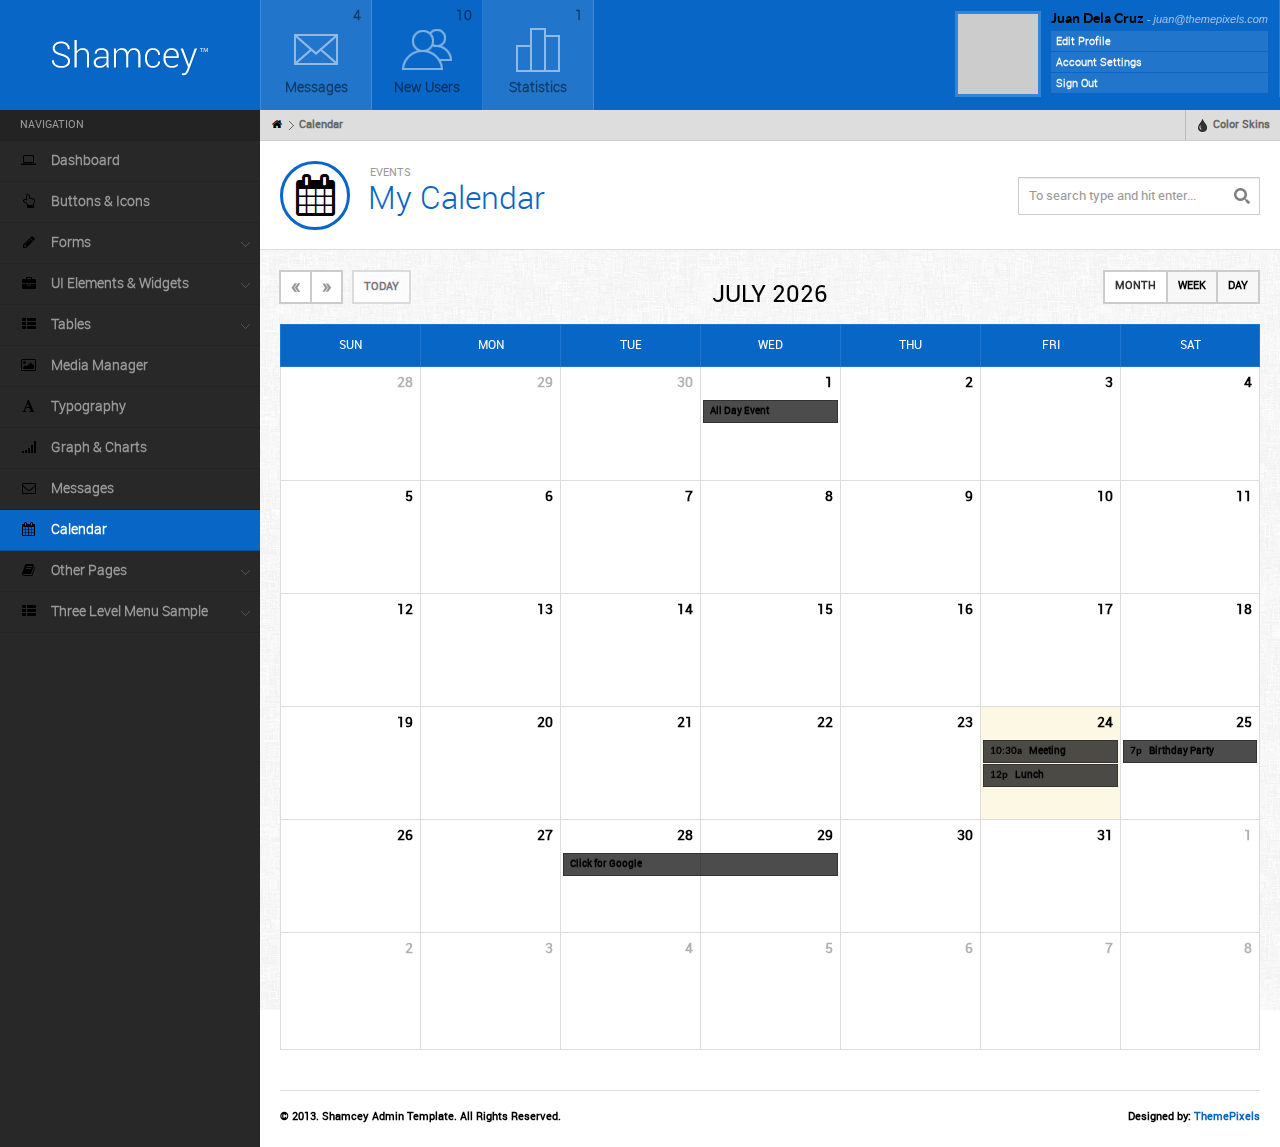
<file: Sinaicsp_MVC_V1/Sinaicsp_MVC_V1/Sinaicsp_MVC/Theme/calendar.html>
<!DOCTYPE html>
<html>
<head>
<meta http-equiv="Content-Type" content="text/html; charset=utf-8" />
<meta name="viewport" content="width=device-width, initial-scale=1.0" />
<title>Shamcey - Metro Style Admin Template</title>
<link rel="stylesheet" href="css/style.default.css" type="text/css" />
<script type="text/javascript" src="js/jquery-1.9.1.min.js"></script>
<script type="text/javascript" src="js/jquery-migrate-1.1.1.min.js"></script>
<script type="text/javascript" src="js/jquery-ui-1.9.2.min.js"></script>
<script type="text/javascript" src="js/modernizr.min.js"></script>
<script type="text/javascript" src="js/bootstrap.min.js"></script>
<script type="text/javascript" src="js/fullcalendar.min.js"></script>
<script type="text/javascript" src="js/jquery.cookie.js"></script>
<script type="text/javascript" src="js/custom.js"></script>
<script type='text/javascript'>

	jQuery(document).ready(function() {
	
		var date = new Date();
		var d = date.getDate();
		var m = date.getMonth();
		var y = date.getFullYear();
		
		var calendar = jQuery('#calendar').fullCalendar({
			header: {
				left: 'prev,next today',
				center: 'title',
				right: 'month,agendaWeek,agendaDay'
			},
			buttonText: {
				prev: '&laquo;',
				next: '&raquo;',
				prevYear: '&nbsp;&lt;&lt;&nbsp;',
				nextYear: '&nbsp;&gt;&gt;&nbsp;',
				today: 'today',
				month: 'month',
				week: 'week',
				day: 'day'
			},
			selectable: true,
			selectHelper: true,
			select: function(start, end, allDay) {
				var title = prompt('Event Title:');
				if (title) {
					calendar.fullCalendar('renderEvent',
						{
							title: title,
							start: start,
							end: end,
							allDay: allDay
						},
						true // make the event "stick"
					);
				}
				calendar.fullCalendar('unselect');
			},
			editable: true,
			events: [
				{
					title: 'All Day Event',
					start: new Date(y, m, 1)
				},
				{
					title: 'Meeting',
					start: new Date(y, m, d, 10, 30),
					allDay: false
				},
				{
					title: 'Lunch',
					start: new Date(y, m, d, 12, 0),
					end: new Date(y, m, d, 14, 0),
					allDay: false
				},
				{
					title: 'Birthday Party',
					start: new Date(y, m, d+1, 19, 0),
					end: new Date(y, m, d+1, 22, 30),
					allDay: false
				},
				{
					title: 'Click for Google',
					start: new Date(y, m, 28),
					end: new Date(y, m, 29),
					url: 'http://google.com/'
				}
			]
		});
		
	});

</script>
</head>

<body>

<div class="mainwrapper">
    
    <div class="header">
        <div class="logo">
            <a href="dashboard.html"><img src="images/logo.png" alt="" /></a>
        </div>
        <div class="headerinner">
            <ul class="headmenu">
                <li class="odd">
                    <a class="dropdown-toggle" data-toggle="dropdown" href="#">
                        <span class="count">4</span>
                        <span class="head-icon head-message"></span>
                        <span class="headmenu-label">Messages</span>
                    </a>
                    <ul class="dropdown-menu">
                        <li class="nav-header">Messages</li>
                        <li><a href=""><span class="icon-envelope"></span> New message from <strong>Jack</strong> <small class="muted"> - 19 hours ago</small></a></li>
                        <li><a href=""><span class="icon-envelope"></span> New message from <strong>Daniel</strong> <small class="muted"> - 2 days ago</small></a></li>
                        <li><a href=""><span class="icon-envelope"></span> New message from <strong>Jane</strong> <small class="muted"> - 3 days ago</small></a></li>
                        <li><a href=""><span class="icon-envelope"></span> New message from <strong>Tanya</strong> <small class="muted"> - 1 week ago</small></a></li>
                        <li><a href=""><span class="icon-envelope"></span> New message from <strong>Lee</strong> <small class="muted"> - 1 week ago</small></a></li>
                        <li class="viewmore"><a href="messages.html">View More Messages</a></li>
                    </ul>
                </li>
                <li>
                    <a class="dropdown-toggle" data-toggle="dropdown" data-target="#">
                    <span class="count">10</span>
                    <span class="head-icon head-users"></span>
                    <span class="headmenu-label">New Users</span>
                    </a>
                    <ul class="dropdown-menu newusers">
                        <li class="nav-header">New Users</li>
                        <li>
                            <a href="">
                                <img src="images/photos/thumb1.png" alt="" class="userthumb" />
                                <strong>Draniem Daamul</strong>
                                <small>April 20, 2013</small>
                            </a>
                        </li>
                        <li>
                            <a href="">
                                <img src="images/photos/thumb2.png" alt="" class="userthumb" />
                                <strong>Shamcey Sindilmaca</strong>
                                <small>April 19, 2013</small>
                            </a>
                        </li>
                        <li>
                            <a href="">
                                <img src="images/photos/thumb3.png" alt="" class="userthumb" />
                                <strong>Nusja Paul Nawancali</strong>
                                <small>April 19, 2013</small>
                            </a>
                        </li>
                        <li>
                            <a href="">
                                <img src="images/photos/thumb4.png" alt="" class="userthumb" />
                                <strong>Rose Cerona</strong>
                                <small>April 18, 2013</small>
                            </a>
                        </li>
                        <li>
                            <a href="">
                                <img src="images/photos/thumb5.png" alt="" class="userthumb" />
                                <strong>John Doe</strong>
                                <small>April 16, 2013</small>
                            </a>
                        </li>
                    </ul>
                </li>
                <li class="odd">
                    <a class="dropdown-toggle" data-toggle="dropdown" data-target="#">
                    <span class="count">1</span>
                    <span class="head-icon head-bar"></span>
                    <span class="headmenu-label">Statistics</span>
                    </a>
                    <ul class="dropdown-menu">
                        <li class="nav-header">Statistics</li>
                        <li><a href=""><span class="icon-align-left"></span> New Reports from <strong>Products</strong> <small class="muted"> - 19 hours ago</small></a></li>
                        <li><a href=""><span class="icon-align-left"></span> New Statistics from <strong>Users</strong> <small class="muted"> - 2 days ago</small></a></li>
                        <li><a href=""><span class="icon-align-left"></span> New Statistics from <strong>Comments</strong> <small class="muted"> - 3 days ago</small></a></li>
                        <li><a href=""><span class="icon-align-left"></span> Most Popular in <strong>Products</strong> <small class="muted"> - 1 week ago</small></a></li>
                        <li><a href=""><span class="icon-align-left"></span> Most Viewed in <strong>Blog</strong> <small class="muted"> - 1 week ago</small></a></li>
                        <li class="viewmore"><a href="charts.html">View More Statistics</a></li>
                    </ul>
                </li>
                <li class="right">
                    <div class="userloggedinfo">
                        <img src="images/photos/thumb1.png" alt="" />
                        <div class="userinfo">
                            <h5>Juan Dela Cruz <small>- juan@themepixels.com</small></h5>
                            <ul>
                                <li><a href="editprofile.html">Edit Profile</a></li>
                                <li><a href="">Account Settings</a></li>
                                <li><a href="index.html">Sign Out</a></li>
                            </ul>
                        </div>
                    </div>
                </li>
            </ul><!--headmenu-->
        </div>
    </div>
    
    <div class="leftpanel">
        
        <div class="leftmenu">        
            <ul class="nav nav-tabs nav-stacked">
            	<li class="nav-header">Navigation</li>
                <li><a href="dashboard.html"><span class="iconfa-laptop"></span> Dashboard</a></li>
                <li><a href="buttons.html"><span class="iconfa-hand-up"></span> Buttons &amp; Icons</a></li>
                <li class="dropdown"><a href=""><span class="iconfa-pencil"></span> Forms</a>
                	<ul>
                    	<li><a href="forms.html">Form Styles</a></li>
                        <li><a href="wizards.html">Wizard Form</a></li>
                        <li><a href="wysiwyg.html">WYSIWYG</a></li>
                    </ul>
                </li>
                <li class="dropdown"><a href=""><span class="iconfa-briefcase"></span> UI Elements &amp; Widgets</a>
                	<ul>
                    	<li><a href="elements.html">Theme Components</a></li>
                        <li><a href="bootstrap.html">Bootstrap Components</a></li>
                        <li><a href="boxes.html">Headers &amp; Boxes</a></li>
                    </ul>
                </li>
                <li class="dropdown"><a href=""><span class="iconfa-th-list"></span> Tables</a>
                	<ul>
                    	<li><a href="table-static.html">Static Table</a></li>
                        <li><a href="table-dynamic.html">Dynamic Table</a></li>
                    </ul>
                </li>

                <li><a href="media.html"><span class="iconfa-picture"></span> Media Manager</a></li>
                <li><a href="typography.html"><span class="iconfa-font"></span> Typography</a></li>
                <li><a href="charts.html"><span class="iconfa-signal"></span> Graph &amp; Charts</a></li>
                <li><a href="messages.html"><span class="iconfa-envelope"></span> Messages</a></li>
                <li class="active"><a href="calendar.html"><span class="iconfa-calendar"></span> Calendar</a></li>
                <li class="dropdown"><a href=""><span class="iconfa-book"></span> Other Pages</a>
                	<ul>
                    	<li><a href="404.html">404 Error Page</a></li>
                        <li><a href="editprofile.html">Edit Profile</a></li>
                        <li><a href="invoice.html">Invoice Page</a></li>
                        <li><a href="discussion.html">Discussion Page</a></li>
                    </ul>
                </li>
                <li class="dropdown"><a href=""><span class="iconfa-th-list"></span> Three Level Menu Sample</a>
                	<ul>
                    	<li class="dropdown"><a href="">Second Level Menu</a>
                        <ul>
                            <li><a href="">Third Level Menu</a></li>
                            <li><a href="">Another Third Level Menu</a></li>
                        </ul>
                     </li>
                    </ul>
                </li>
            </ul>
        </div><!--leftmenu-->
        
    </div><!-- leftpanel -->
    
    <div class="rightpanel">
        
        <ul class="breadcrumbs">
            <li><a href="dashboard.html"><i class="iconfa-home"></i></a> <span class="separator"></span></li>
            <li>Calendar</li>
            
            <li class="right">
                <a href="" data-toggle="dropdown" class="dropdown-toggle"><i class="icon-tint"></i> Color Skins</a>
                <ul class="dropdown-menu pull-right skin-color">
                    <li><a href="default">Default</a></li>
                    <li><a href="navyblue">Navy Blue</a></li>
                    <li><a href="palegreen">Pale Green</a></li>
                    <li><a href="red">Red</a></li>
                    <li><a href="green">Green</a></li>
                    <li><a href="brown">Brown</a></li>
                </ul>
            </li>
        </ul>
        
        <div class="pageheader">
            <form action="results.html" method="post" class="searchbar">
                <input type="text" name="keyword" placeholder="To search type and hit enter..." />
            </form>
            <div class="pageicon"><span class="iconfa-calendar"></span></div>
            <div class="pagetitle">
                <h5>Events</h5>
                <h1>My Calendar</h1>
            </div>            
        </div><!--pageheader-->
        
        <div class="maincontent">
            <div class="maincontentinner">
                <div id='calendar'></div>
                
                <div class="footer">
                    <div class="footer-left">
                        <span>&copy; 2013. Shamcey Admin Template. All Rights Reserved.</span>
                    </div>
                    <div class="footer-right">
                        <span>Designed by: <a href="http://themepixels.com/">ThemePixels</a></span>
                    </div>
                </div><!--footer-->
            </div><!--maincontentinner-->
        </div><!--maincontent-->
        
        
    </div><!--rightpanel-->
    
</div><!--mainwrapper-->

</body>
</html>
</file>
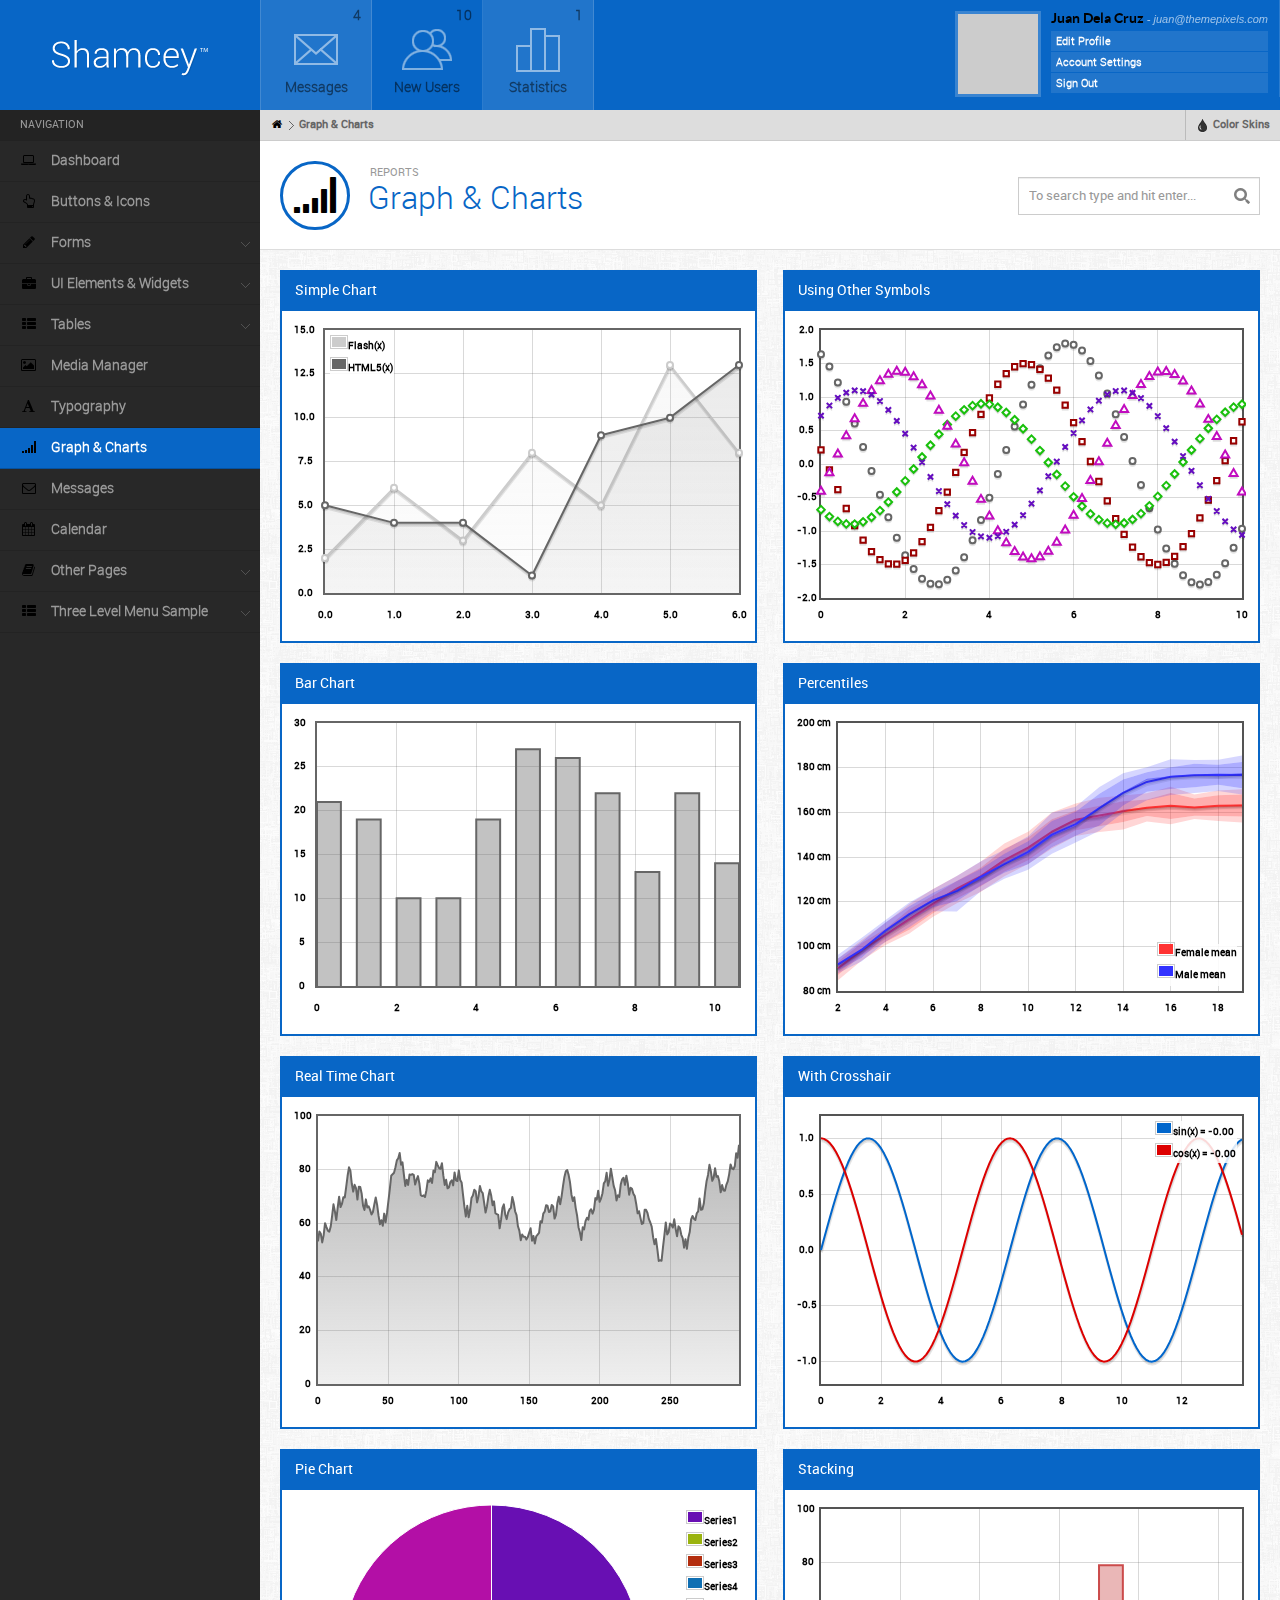
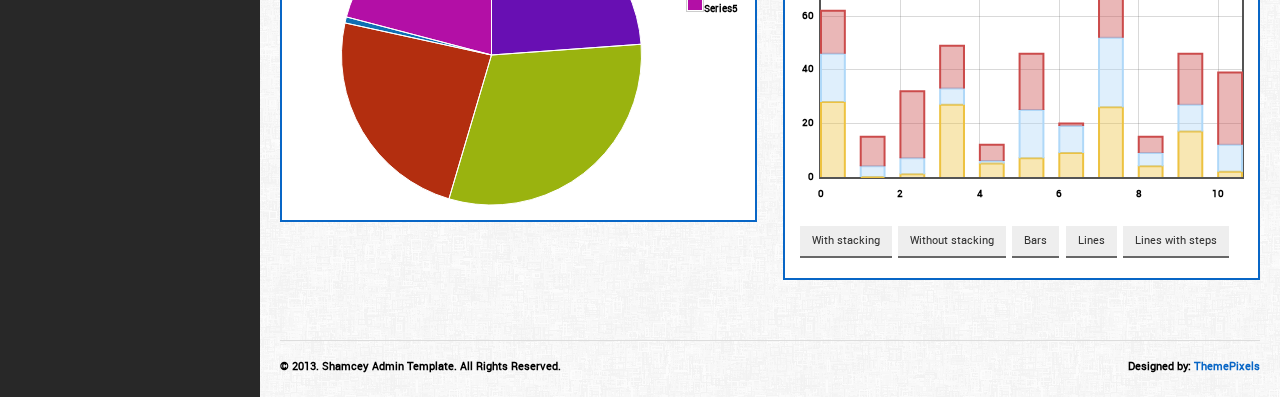
<file: Sinaicsp_MVC_V1/Sinaicsp_MVC_V1/Sinaicsp_MVC/Theme/charts.html>
<!DOCTYPE html>
<html>
<head>
<meta http-equiv="Content-Type" content="text/html; charset=utf-8" />
<meta name="viewport" content="width=device-width, initial-scale=1.0" />
<title>Shamcey - Metro Style Admin Template</title>
<link rel="stylesheet" href="css/style.default.css" type="text/css" />
<script type="text/javascript" src="js/jquery-1.9.1.min.js"></script>
<script type="text/javascript" src="js/jquery-migrate-1.1.1.min.js"></script>
<script type="text/javascript" src="js/jquery-ui-1.9.2.min.js"></script>
<script type="text/javascript" src="js/modernizr.min.js"></script>
<script type="text/javascript" src="js/bootstrap.min.js"></script>
<script type="text/javascript" src="js/flot/jquery.flot.min.js"></script>
<script type="text/javascript" src="js/flot/jquery.flot.pie.min.js"></script>
<script type="text/javascript" src="js/flot/jquery.flot.symbol.min.js"></script>
<script type="text/javascript" src="js/flot/jquery.flot.fillbetween.min.js"></script>
<script type="text/javascript" src="js/flot/jquery.flot.crosshair.min.js"></script>
<script type="text/javascript" src="js/flot/jquery.flot.stack.min.js"></script>
<script type="text/javascript" src="js/flot/jquery.flot.resize.min.js"></script>
<script type="text/javascript" src="js/jquery.cookie.js"></script>
<script type="text/javascript" src="js/custom.js"></script>
<script type="text/javascript" src="js/charts.js"></script>
<!--[if lte IE 8]><script language="javascript" type="text/javascript" src="js/excanvas.min.js"></script><![endif]-->
</head>

<body>

<div class="mainwrapper">
    
    <div class="header">
        <div class="logo">
            <a href="dashboard.html"><img src="images/logo.png" alt="" /></a>
        </div>
        <div class="headerinner">
            <ul class="headmenu">
                <li class="odd">
                    <a class="dropdown-toggle" data-toggle="dropdown" href="#">
                        <span class="count">4</span>
                        <span class="head-icon head-message"></span>
                        <span class="headmenu-label">Messages</span>
                    </a>
                    <ul class="dropdown-menu">
                        <li class="nav-header">Messages</li>
                        <li><a href=""><span class="icon-envelope"></span> New message from <strong>Jack</strong> <small class="muted"> - 19 hours ago</small></a></li>
                        <li><a href=""><span class="icon-envelope"></span> New message from <strong>Daniel</strong> <small class="muted"> - 2 days ago</small></a></li>
                        <li><a href=""><span class="icon-envelope"></span> New message from <strong>Jane</strong> <small class="muted"> - 3 days ago</small></a></li>
                        <li><a href=""><span class="icon-envelope"></span> New message from <strong>Tanya</strong> <small class="muted"> - 1 week ago</small></a></li>
                        <li><a href=""><span class="icon-envelope"></span> New message from <strong>Lee</strong> <small class="muted"> - 1 week ago</small></a></li>
                        <li class="viewmore"><a href="messages.html">View More Messages</a></li>
                    </ul>
                </li>
                <li>
                    <a class="dropdown-toggle" data-toggle="dropdown" data-target="#">
                    <span class="count">10</span>
                    <span class="head-icon head-users"></span>
                    <span class="headmenu-label">New Users</span>
                    </a>
                    <ul class="dropdown-menu newusers">
                        <li class="nav-header">New Users</li>
                        <li>
                            <a href="">
                                <img src="images/photos/thumb1.png" alt="" class="userthumb" />
                                <strong>Draniem Daamul</strong>
                                <small>April 20, 2013</small>
                            </a>
                        </li>
                        <li>
                            <a href="">
                                <img src="images/photos/thumb2.png" alt="" class="userthumb" />
                                <strong>Shamcey Sindilmaca</strong>
                                <small>April 19, 2013</small>
                            </a>
                        </li>
                        <li>
                            <a href="">
                                <img src="images/photos/thumb3.png" alt="" class="userthumb" />
                                <strong>Nusja Paul Nawancali</strong>
                                <small>April 19, 2013</small>
                            </a>
                        </li>
                        <li>
                            <a href="">
                                <img src="images/photos/thumb4.png" alt="" class="userthumb" />
                                <strong>Rose Cerona</strong>
                                <small>April 18, 2013</small>
                            </a>
                        </li>
                        <li>
                            <a href="">
                                <img src="images/photos/thumb5.png" alt="" class="userthumb" />
                                <strong>John Doe</strong>
                                <small>April 16, 2013</small>
                            </a>
                        </li>
                    </ul>
                </li>
                <li class="odd">
                    <a class="dropdown-toggle" data-toggle="dropdown" data-target="#">
                    <span class="count">1</span>
                    <span class="head-icon head-bar"></span>
                    <span class="headmenu-label">Statistics</span>
                    </a>
                    <ul class="dropdown-menu">
                        <li class="nav-header">Statistics</li>
                        <li><a href=""><span class="icon-align-left"></span> New Reports from <strong>Products</strong> <small class="muted"> - 19 hours ago</small></a></li>
                        <li><a href=""><span class="icon-align-left"></span> New Statistics from <strong>Users</strong> <small class="muted"> - 2 days ago</small></a></li>
                        <li><a href=""><span class="icon-align-left"></span> New Statistics from <strong>Comments</strong> <small class="muted"> - 3 days ago</small></a></li>
                        <li><a href=""><span class="icon-align-left"></span> Most Popular in <strong>Products</strong> <small class="muted"> - 1 week ago</small></a></li>
                        <li><a href=""><span class="icon-align-left"></span> Most Viewed in <strong>Blog</strong> <small class="muted"> - 1 week ago</small></a></li>
                        <li class="viewmore"><a href="charts.html">View More Statistics</a></li>
                    </ul>
                </li>
                <li class="right">
                    <div class="userloggedinfo">
                        <img src="images/photos/thumb1.png" alt="" />
                        <div class="userinfo">
                            <h5>Juan Dela Cruz <small>- juan@themepixels.com</small></h5>
                            <ul>
                                <li><a href="editprofile.html">Edit Profile</a></li>
                                <li><a href="">Account Settings</a></li>
                                <li><a href="index.html">Sign Out</a></li>
                            </ul>
                        </div>
                    </div>
                </li>
            </ul><!--headmenu-->
        </div>
    </div>
    
    <div class="leftpanel">
        
        <div class="leftmenu">        
            <ul class="nav nav-tabs nav-stacked">
            	<li class="nav-header">Navigation</li>
                <li><a href="dashboard.html"><span class="iconfa-laptop"></span> Dashboard</a></li>
                <li><a href="buttons.html"><span class="iconfa-hand-up"></span> Buttons &amp; Icons</a></li>
                <li class="dropdown"><a href=""><span class="iconfa-pencil"></span> Forms</a>
                	<ul>
                    	<li><a href="forms.html">Form Styles</a></li>
                        <li><a href="wizards.html">Wizard Form</a></li>
                        <li><a href="wysiwyg.html">WYSIWYG</a></li>
                    </ul>
                </li>
                <li class="dropdown"><a href=""><span class="iconfa-briefcase"></span> UI Elements &amp; Widgets</a>
                	<ul>
                    	<li><a href="elements.html">Theme Components</a></li>
                        <li><a href="bootstrap.html">Bootstrap Components</a></li>
                        <li><a href="boxes.html">Headers &amp; Boxes</a></li>
                    </ul>
                </li>
                <li class="dropdown"><a href=""><span class="iconfa-th-list"></span> Tables</a>
                	<ul>
                    	<li><a href="table-static.html">Static Table</a></li>
                        <li><a href="table-dynamic.html">Dynamic Table</a></li>
                    </ul>
                </li>

                <li><a href="media.html"><span class="iconfa-picture"></span> Media Manager</a></li>
                <li><a href="typography.html"><span class="iconfa-font"></span> Typography</a></li>
                <li class="active"><a href="charts.html"><span class="iconfa-signal"></span> Graph &amp; Charts</a></li>
                <li><a href="messages.html"><span class="iconfa-envelope"></span> Messages</a></li>
                <li><a href="calendar.html"><span class="iconfa-calendar"></span> Calendar</a></li>
                <li class="dropdown"><a href=""><span class="iconfa-book"></span> Other Pages</a>
                	<ul>
                    	<li><a href="404.html">404 Error Page</a></li>
                        <li><a href="editprofile.html">Edit Profile</a></li>
                        <li><a href="invoice.html">Invoice Page</a></li>
                        <li><a href="discussion.html">Discussion Page</a></li>
                    </ul>
                </li>
                <li class="dropdown"><a href=""><span class="iconfa-th-list"></span> Three Level Menu Sample</a>
                	<ul>
                    	<li class="dropdown"><a href="">Second Level Menu</a>
                        <ul>
                            <li><a href="">Third Level Menu</a></li>
                            <li><a href="">Another Third Level Menu</a></li>
                        </ul>
                     </li>
                    </ul>
                </li>
            </ul>
        </div><!--leftmenu-->
        
    </div><!-- leftpanel -->
    
    <div class="rightpanel">
        
        <ul class="breadcrumbs">
            <li><a href="dashboard.html"><i class="iconfa-home"></i></a> <span class="separator"></span></li>
            <li>Graph &amp; Charts</li>
            
            <li class="right">
                <a href="" data-toggle="dropdown" class="dropdown-toggle"><i class="icon-tint"></i> Color Skins</a>
                <ul class="dropdown-menu pull-right skin-color">
                    <li><a href="default">Default</a></li>
                    <li><a href="navyblue">Navy Blue</a></li>
                    <li><a href="palegreen">Pale Green</a></li>
                    <li><a href="red">Red</a></li>
                    <li><a href="green">Green</a></li>
                    <li><a href="brown">Brown</a></li>
                </ul>
            </li>
        </ul>
        
        <div class="pageheader">
            <form action="results.html" method="post" class="searchbar">
                <input type="text" name="keyword" placeholder="To search type and hit enter..." />
            </form>
            <div class="pageicon"><span class="iconfa-signal"></span></div>
            <div class="pagetitle">
                <h5>Reports</h5>
                <h1>Graph &amp; Charts</h1>
            </div>
        </div><!--pageheader-->
        
        <div class="maincontent">
            <div class="maincontentinner">
                <div class="row-fluid">
                    
                    <div class="span6">
                        
                        <h4 class="widgettitle">Simple Chart</h4>
                        <div class="widgetcontent">
                            <div id="chartplace" style="height:300px;"></div>
                        </div><!--widgetcontent-->
                        
                        <h4 class="widgettitle">Bar Chart</h4>
                        <div class="widgetcontent">
                            <div id="bargraph" style="height:300px;"></div>
                        </div><!--widgetcontent-->
                        
                        <h4 class="widgettitle">Real Time Chart</h4>
                        <div class="widgetcontent">
                            <div id="realtime" style="height:300px;"></div>
                        </div><!--widgetcontent-->
                        
                        <h4 class="widgettitle">Pie Chart</h4>
                        <div class="widgetcontent">
                            <div id="piechart" style="height: 300px;"></div>
                        </div><!--widgetcontent-->
                        
                    </div><!--span6-->
                    
                    <div class="span6">
                        
                        <h4 class="widgettitle">Using Other Symbols</h4>
                        <div class="widgetcontent">
                            <div id="chartplace2" style="height:300px;"></div>
                        </div><!--widgetcontent-->
                        
                        <h4 class="widgettitle">Percentiles</h4>
                        <div class="widgetcontent">
                            <div id="percentiles" style="height:300px;"></div>
                        </div><!--widgetcontent-->
                        
                        <h4 class="widgettitle">With Crosshair</h4>
                        <div class="widgetcontent">
                            <div id="chartplace3" style="height:300px;"></div>
                        </div><!--widgetcontent-->
                        
                        <h4 class="widgettitle">Stacking</h4>
                        <div class="widgetcontent">
                            <div id="stacking" style="height:300px;"></div>
                            
                            <br />
                            
                            <div class="stackControls">
                                <button class="btn">With stacking</button>
                                <button class="btn">Without stacking</button>
                            </div>
                        
                            <div class="graphControls">
                                <button class="btn">Bars</button>
                                <button class="btn">Lines</button>
                                <button class="btn">Lines with steps</button>
                            </div>
                            
                            <div class="clearfix"></div>
                        </div><!--widgetcontent-->
                        
                        
                    </div><!--span6-->
                    
                </div><!--row-fluid-->
                
                <div class="footer">
                    <div class="footer-left">
                        <span>&copy; 2013. Shamcey Admin Template. All Rights Reserved.</span>
                    </div>
                    <div class="footer-right">
                        <span>Designed by: <a href="http://themepixels.com/">ThemePixels</a></span>
                    </div>
                </div><!--footer-->
                
            </div><!--maincontentinner-->
        </div><!--maincontent-->
        
    </div><!--rightpanel-->
    
</div><!--mainwrapper-->

</body>
</html>
</file>
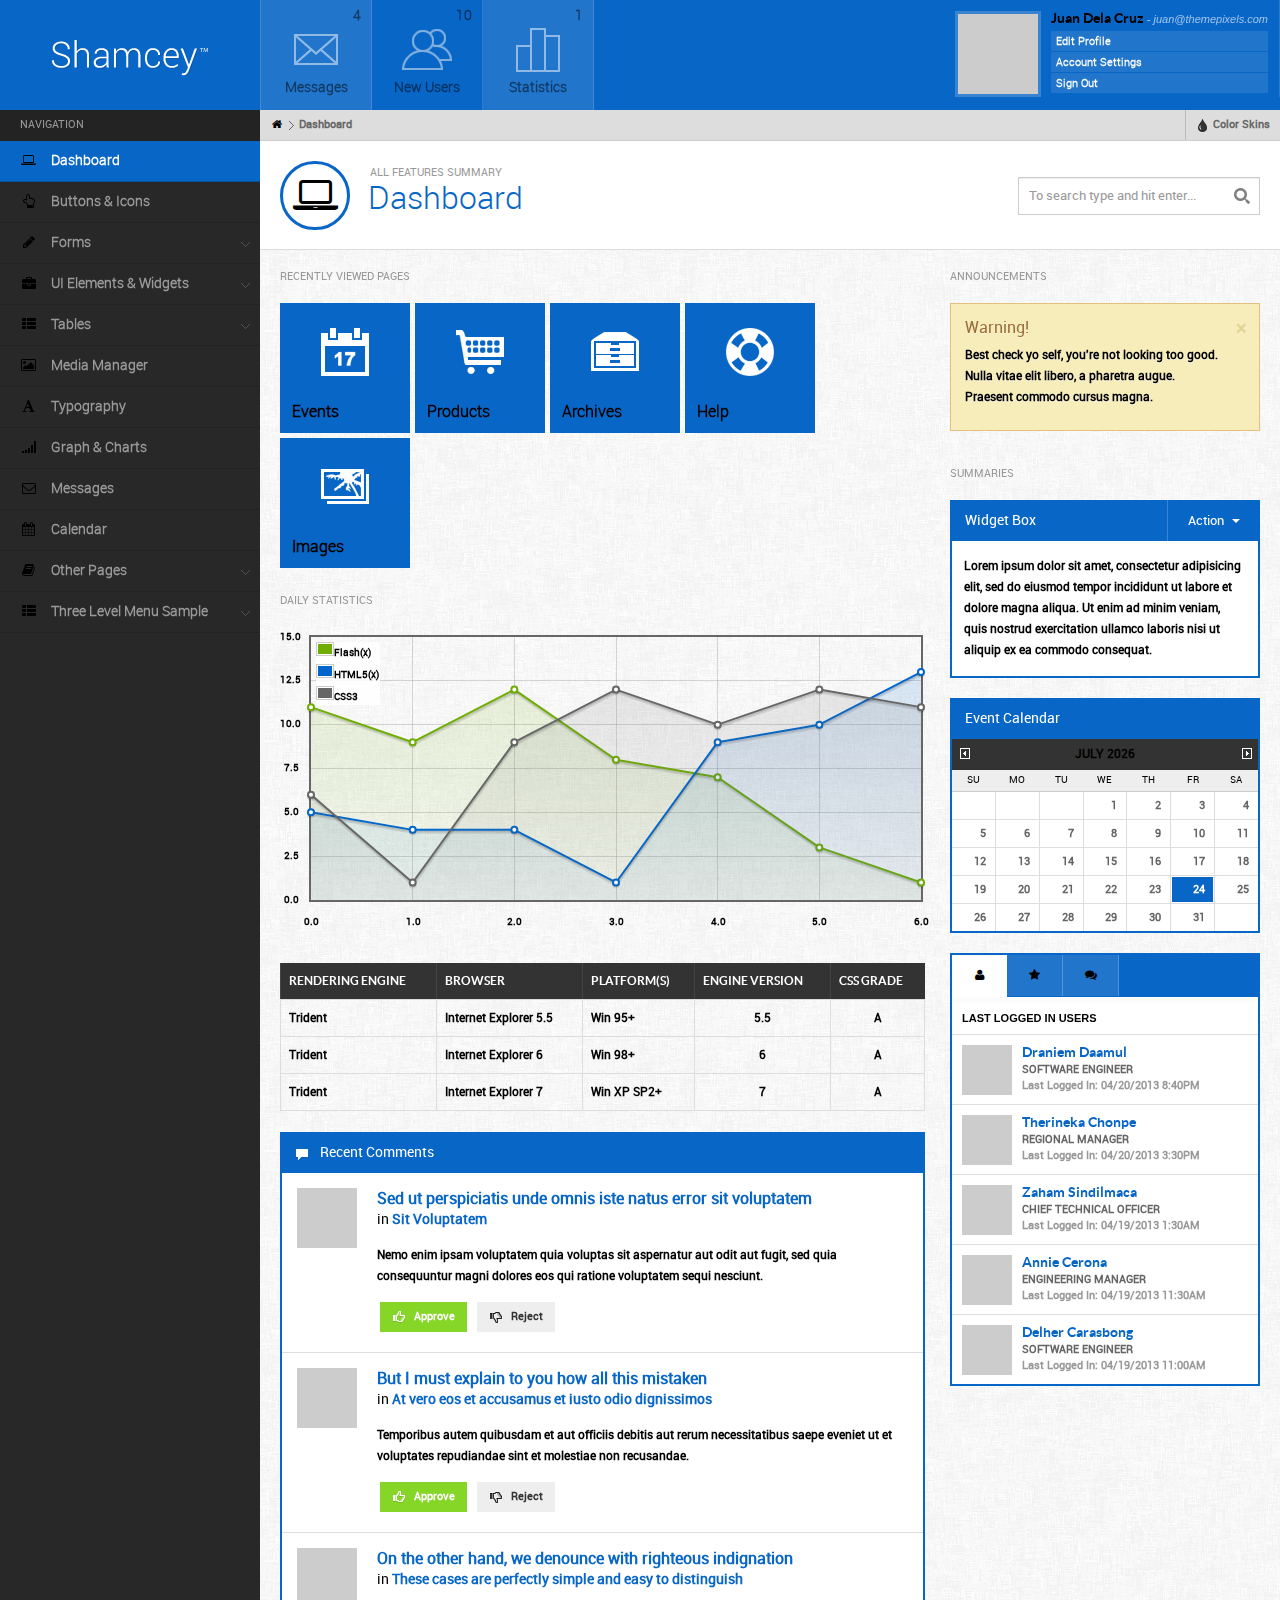
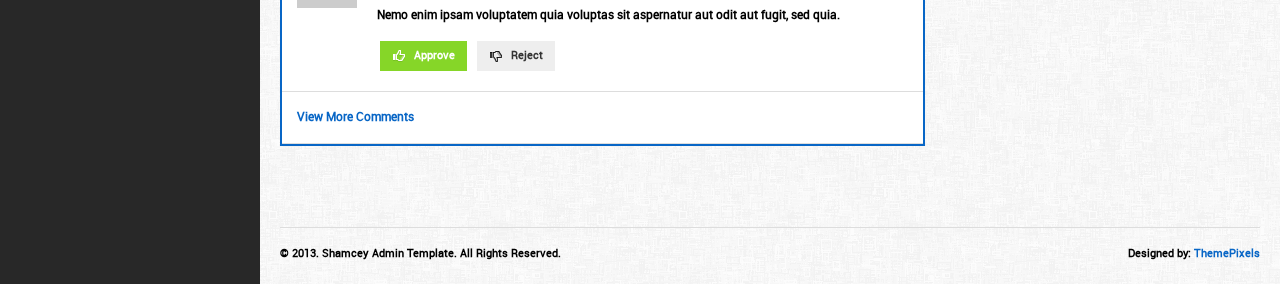
<file: Sinaicsp_MVC_V1/Sinaicsp_MVC_V1/Sinaicsp_MVC/Theme/dashboard.html>
<!DOCTYPE html>
<html>
<head>
<meta http-equiv="Content-Type" content="text/html; charset=utf-8" />
<meta name="viewport" content="width=device-width, initial-scale=1.0" />
<title>Shamcey - Metro Style Admin Template</title>
<link rel="stylesheet" href="css/style.default.css" type="text/css" />

<link rel="stylesheet" href="css/responsive-tables.css">
<script type="text/javascript" src="js/jquery-1.9.1.min.js"></script>
<script type="text/javascript" src="js/jquery-migrate-1.1.1.min.js"></script>
<script type="text/javascript" src="js/jquery-ui-1.9.2.min.js"></script>
<script type="text/javascript" src="js/modernizr.min.js"></script>
<script type="text/javascript" src="js/bootstrap.min.js"></script>
<script type="text/javascript" src="js/jquery.cookie.js"></script>
<script type="text/javascript" src="js/jquery.uniform.min.js"></script>
<script type="text/javascript" src="js/flot/jquery.flot.min.js"></script>
<script type="text/javascript" src="js/flot/jquery.flot.resize.min.js"></script>
<script type="text/javascript" src="js/responsive-tables.js"></script>
<script type="text/javascript" src="js/custom.js"></script>
<!--[if lte IE 8]><script language="javascript" type="text/javascript" src="js/excanvas.min.js"></script><![endif]-->
</head>

<body>

<div class="mainwrapper">
    
    <div class="header">
        <div class="logo">
            <a href="dashboard.html"><img src="images/logo.png" alt="" /></a>
        </div>
        <div class="headerinner">
            <ul class="headmenu">
                <li class="odd">
                    <a class="dropdown-toggle" data-toggle="dropdown" href="#">
                        <span class="count">4</span>
                        <span class="head-icon head-message"></span>
                        <span class="headmenu-label">Messages</span>
                    </a>
                    <ul class="dropdown-menu">
                        <li class="nav-header">Messages</li>
                        <li><a href=""><span class="icon-envelope"></span> New message from <strong>Jack</strong> <small class="muted"> - 19 hours ago</small></a></li>
                        <li><a href=""><span class="icon-envelope"></span> New message from <strong>Daniel</strong> <small class="muted"> - 2 days ago</small></a></li>
                        <li><a href=""><span class="icon-envelope"></span> New message from <strong>Jane</strong> <small class="muted"> - 3 days ago</small></a></li>
                        <li><a href=""><span class="icon-envelope"></span> New message from <strong>Tanya</strong> <small class="muted"> - 1 week ago</small></a></li>
                        <li><a href=""><span class="icon-envelope"></span> New message from <strong>Lee</strong> <small class="muted"> - 1 week ago</small></a></li>
                        <li class="viewmore"><a href="messages.html">View More Messages</a></li>
                    </ul>
                </li>
                <li>
                    <a class="dropdown-toggle" data-toggle="dropdown" data-target="#">
                    <span class="count">10</span>
                    <span class="head-icon head-users"></span>
                    <span class="headmenu-label">New Users</span>
                    </a>
                    <ul class="dropdown-menu newusers">
                        <li class="nav-header">New Users</li>
                        <li>
                            <a href="">
                                <img src="images/photos/thumb1.png" alt="" class="userthumb" />
                                <strong>Draniem Daamul</strong>
                                <small>April 20, 2013</small>
                            </a>
                        </li>
                        <li>
                            <a href="">
                                <img src="images/photos/thumb2.png" alt="" class="userthumb" />
                                <strong>Shamcey Sindilmaca</strong>
                                <small>April 19, 2013</small>
                            </a>
                        </li>
                        <li>
                            <a href="">
                                <img src="images/photos/thumb3.png" alt="" class="userthumb" />
                                <strong>Nusja Paul Nawancali</strong>
                                <small>April 19, 2013</small>
                            </a>
                        </li>
                        <li>
                            <a href="">
                                <img src="images/photos/thumb4.png" alt="" class="userthumb" />
                                <strong>Rose Cerona</strong>
                                <small>April 18, 2013</small>
                            </a>
                        </li>
                        <li>
                            <a href="">
                                <img src="images/photos/thumb5.png" alt="" class="userthumb" />
                                <strong>John Doe</strong>
                                <small>April 16, 2013</small>
                            </a>
                        </li>
                    </ul>
                </li>
                <li class="odd">
                    <a class="dropdown-toggle" data-toggle="dropdown" data-target="#">
                    <span class="count">1</span>
                    <span class="head-icon head-bar"></span>
                    <span class="headmenu-label">Statistics</span>
                    </a>
                    <ul class="dropdown-menu">
                        <li class="nav-header">Statistics</li>
                        <li><a href=""><span class="icon-align-left"></span> New Reports from <strong>Products</strong> <small class="muted"> - 19 hours ago</small></a></li>
                        <li><a href=""><span class="icon-align-left"></span> New Statistics from <strong>Users</strong> <small class="muted"> - 2 days ago</small></a></li>
                        <li><a href=""><span class="icon-align-left"></span> New Statistics from <strong>Comments</strong> <small class="muted"> - 3 days ago</small></a></li>
                        <li><a href=""><span class="icon-align-left"></span> Most Popular in <strong>Products</strong> <small class="muted"> - 1 week ago</small></a></li>
                        <li><a href=""><span class="icon-align-left"></span> Most Viewed in <strong>Blog</strong> <small class="muted"> - 1 week ago</small></a></li>
                        <li class="viewmore"><a href="charts.html">View More Statistics</a></li>
                    </ul>
                </li>
                <li class="right">
                    <div class="userloggedinfo">
                        <img src="images/photos/thumb1.png" alt="" />
                        <div class="userinfo">
                            <h5>Juan Dela Cruz <small>- juan@themepixels.com</small></h5>
                            <ul>
                                <li><a href="editprofile.html">Edit Profile</a></li>
                                <li><a href="">Account Settings</a></li>
                                <li><a href="index.html">Sign Out</a></li>
                            </ul>
                        </div>
                    </div>
                </li>
            </ul><!--headmenu-->
        </div>
    </div>
    
    <div class="leftpanel">
        
        <div class="leftmenu">        
            <ul class="nav nav-tabs nav-stacked">
            	<li class="nav-header">Navigation</li>
                <li class="active"><a href="dashboard.html"><span class="iconfa-laptop"></span> Dashboard</a></li>
                <li><a href="buttons.html"><span class="iconfa-hand-up"></span> Buttons &amp; Icons</a></li>
                <li class="dropdown"><a href=""><span class="iconfa-pencil"></span> Forms</a>
                	<ul>
                    	<li><a href="forms.html">Form Styles</a></li>
                        <li><a href="wizards.html">Wizard Form</a></li>
                        <li><a href="wysiwyg.html">WYSIWYG</a></li>
                    </ul>
                </li>
                <li class="dropdown"><a href=""><span class="iconfa-briefcase"></span> UI Elements &amp; Widgets</a>
                	<ul>
                    	<li><a href="elements.html">Theme Components</a></li>
                        <li><a href="bootstrap.html">Bootstrap Components</a></li>
                        <li><a href="boxes.html">Headers &amp; Boxes</a></li>
                    </ul>
                </li>
                <li class="dropdown"><a href=""><span class="iconfa-th-list"></span> Tables</a>
                	<ul>
                    	<li><a href="table-static.html">Static Table</a></li>
                        <li class="dropdown"><a href="table-dynamic.html">Dynamic Table</a></li>
                    </ul>
                </li>
                <li><a href="media.html"><span class="iconfa-picture"></span> Media Manager</a></li>
                <li><a href="typography.html"><span class="iconfa-font"></span> Typography</a></li>
                <li><a href="charts.html"><span class="iconfa-signal"></span> Graph &amp; Charts</a></li>
                <li><a href="messages.html"><span class="iconfa-envelope"></span> Messages</a></li>
                <li><a href="calendar.html"><span class="iconfa-calendar"></span> Calendar</a></li>
                <li class="dropdown"><a href=""><span class="iconfa-book"></span> Other Pages</a>
                	<ul>
                    	<li><a href="404.html">404 Error Page</a></li>
                        <li><a href="editprofile.html">Edit Profile</a></li>
                        <li><a href="invoice.html">Invoice Page</a></li>
                        <li><a href="discussion.html">Discussion Page</a></li>
                    </ul>
                </li>
                <li class="dropdown"><a href=""><span class="iconfa-th-list"></span> Three Level Menu Sample</a>
                	<ul>
                    	<li class="dropdown"><a href="">Second Level Menu</a>
                        <ul>
                            <li><a href="">Third Level Menu</a></li>
                            <li><a href="">Another Third Level Menu</a></li>
                        </ul>
                     </li>
                    </ul>
                </li>
            </ul>
        </div><!--leftmenu-->
        
    </div><!-- leftpanel -->
    
    <div class="rightpanel">
        
        <ul class="breadcrumbs">
            <li><a href="dashboard.html"><i class="iconfa-home"></i></a> <span class="separator"></span></li>
            <li>Dashboard</li>
            <li class="right">
                    <a href="" data-toggle="dropdown" class="dropdown-toggle"><i class="icon-tint"></i> Color Skins</a>
                    <ul class="dropdown-menu pull-right skin-color">
                        <li><a href="default">Default</a></li>
                        <li><a href="navyblue">Navy Blue</a></li>
                        <li><a href="palegreen">Pale Green</a></li>
                        <li><a href="red">Red</a></li>
                        <li><a href="green">Green</a></li>
                        <li><a href="brown">Brown</a></li>
                    </ul>
            </li>
        </ul>
        
        <div class="pageheader">
            <form action="results.html" method="post" class="searchbar">
                <input type="text" name="keyword" placeholder="To search type and hit enter..." />
            </form>
            <div class="pageicon"><span class="iconfa-laptop"></span></div>
            <div class="pagetitle">
                <h5>All Features Summary</h5>
                <h1>Dashboard</h1>
            </div>
        </div><!--pageheader-->
        
        <div class="maincontent">
            <div class="maincontentinner">
                <div class="row-fluid">
                    <div id="dashboard-left" class="span8">
                        
                        <h5 class="subtitle">Recently Viewed Pages</h5>
                        <ul class="shortcuts">
                            <li class="events">
                                <a href="">
                                    <span class="shortcuts-icon iconsi-event"></span>
                                    <span class="shortcuts-label">Events</span>
                                </a>
                            </li>
                            <li class="products">
                                <a href="">
                                    <span class="shortcuts-icon iconsi-cart"></span>
                                    <span class="shortcuts-label">Products</span>
                                </a>
                            </li>
                            <li class="archive">
                                <a href="">
                                    <span class="shortcuts-icon iconsi-archive"></span>
                                    <span class="shortcuts-label">Archives</span>
                                </a>
                            </li>
                            <li class="help">
                                <a href="">
                                    <span class="shortcuts-icon iconsi-help"></span>
                                    <span class="shortcuts-label">Help</span>
                                </a>
                            </li>
                            <li class="last images">
                                <a href="">
                                    <span class="shortcuts-icon iconsi-images"></span>
                                    <span class="shortcuts-label">Images</span>
                                </a>
                            </li>
                        </ul>
                        
                        <br />
                        
                        <h5 class="subtitle">Daily Statistics</h5><br />
                        <div id="chartplace" style="height:300px;"></div>
                        
                        <div class="divider30"></div>
                        
                        <table class="table table-bordered responsive">
                            <thead>
                                <tr>
                                    <th class="head1">Rendering engine</th>
                                    <th class="head0">Browser</th>
                                    <th class="head1">Platform(s)</th>
                                    <th class="head0">Engine version</th>
                                    <th class="head1">CSS grade</th>
                                </tr>
                            </thead>
                            <tbody>
                                <tr>
                                    <td>Trident</td>
                                    <td>Internet  Explorer 5.5</td>
                                    <td>Win 95+</td>
                                    <td class="center">5.5</td>
                                    <td class="center">A</td>
                                </tr>
                                <tr>
                                    <td>Trident</td>
                                    <td>Internet Explorer 6</td>
                                    <td>Win 98+</td>
                                    <td class="center">6</td>
                                    <td class="center">A</td>
                                </tr>
                                <tr>
                                    <td>Trident</td>
                                    <td>Internet Explorer 7</td>
                                    <td>Win XP SP2+</td>
                                    <td class="center">7</td>
                                    <td class="center">A</td>
                                </tr>
                            </tbody>
                        </table>
                        
                        <br />
                        
                        <h4 class="widgettitle"><span class="icon-comment icon-white"></span> Recent Comments</h4>
                        <div class="widgetcontent nopadding">
                            <ul class="commentlist">
                                <li>
                                    <img src="images/photos/thumb2.png" alt="" class="pull-left" />
                                    <div class="comment-info">
                                        <h4><a href="">Sed ut perspiciatis unde omnis iste natus error sit voluptatem</a></h4>
                                        <h5>in <a href="">Sit Voluptatem</a></h5>
                                        <p>Nemo enim ipsam voluptatem quia voluptas sit aspernatur aut odit aut fugit, sed quia consequuntur magni dolores eos qui ratione voluptatem sequi nesciunt. </p>
                                        <p>
                                            <a href="" class="btn btn-success btn-small"><span class="icon-thumbs-up icon-white"></span> Approve</a>
                                            <a href="" class="btn btn-small"><span class="icon-thumbs-down"></span> Reject</a>
                                        </p>
                                    </div>
                                </li>
                                <li>
                                    <img src="images/photos/thumb1.png" alt="" class="pull-left" />
                                    <div class="comment-info">
                                        <h4><a href="">But I must explain to you how all this mistaken</a></h4>
                                        <h5>in <a href="">At vero eos et accusamus et iusto odio dignissimos</a></h5>
                                        <p>Temporibus autem quibusdam et aut officiis debitis aut rerum necessitatibus saepe eveniet ut et voluptates repudiandae sint et molestiae non recusandae.</p>
                                        <p>
                                            <a href="" class="btn btn-success btn-small"><span class="icon-thumbs-up icon-white"></span> Approve</a>
                                            <a href="" class="btn btn-small"><span class="icon-thumbs-down"></span> Reject</a>
                                        </p>
                                    </div>
                                </li>
                                <li>
                                    <img src="images/photos/thumb10.png" alt="" class="pull-left" />
                                    <div class="comment-info">
                                        <h4><a href="">On the other hand, we denounce with righteous indignation</a></h4>
                                        <h5>in <a href="">These cases are perfectly simple and easy to distinguish</a></h5>
                                        <p>Nemo enim ipsam voluptatem quia voluptas sit aspernatur aut odit aut fugit, sed quia.</p>
                                        <p>
                                            <a href="" class="btn btn-success btn-small"><span class="icon-thumbs-up icon-white"></span> Approve</a>
                                            <a href="" class="btn btn-small"><span class="icon-thumbs-down"></span> Reject</a>
                                        </p>
                                    </div>
                                </li>
                                <li><a href="">View More Comments</a></li>
                            </ul>
                        </div>
                        
                        <br />
                        
                        
                    </div><!--span8-->
                    
                    <div id="dashboard-right" class="span4">
                        
                        <h5 class="subtitle">Announcements</h5>
                        
                        <div class="divider15"></div>
                        
                        <div class="alert alert-block">
                              <button data-dismiss="alert" class="close" type="button">&times;</button>
                              <h4>Warning!</h4>
                              <p style="margin: 8px 0">Best check yo self, you're not looking too good. Nulla vitae elit libero, a pharetra augue. Praesent commodo cursus magna.</p>
                        </div><!--alert-->
                        
                        <br />
                        
                        <h5 class="subtitle">Summaries</h5>
                            
                        <div class="divider15"></div>
                        
                        <div class="widgetbox">                        
                        <div class="headtitle">
                            <div class="btn-group">
                                <button data-toggle="dropdown" class="btn dropdown-toggle">Action <span class="caret"></span></button>
                                <ul class="dropdown-menu">
                                  <li><a href="#">Action</a></li>
                                  <li><a href="#">Another action</a></li>
                                  <li><a href="#">Something else here</a></li>
                                  <li class="divider"></li>
                                  <li><a href="#">Separated link</a></li>
                                </ul>
                            </div>
                            <h4 class="widgettitle">Widget Box</h4>
                        </div>
                        <div class="widgetcontent">
                            Lorem ipsum dolor sit amet, consectetur adipisicing elit, sed do eiusmod tempor incididunt ut labore et dolore magna aliqua. Ut enim ad minim veniam, quis nostrud exercitation ullamco laboris nisi ut aliquip ex ea commodo consequat.
                        </div><!--widgetcontent-->
                        </div><!--widgetbox-->
                        
                        <h4 class="widgettitle">Event Calendar</h4>
                        <div class="widgetcontent nopadding">
                            <div id="datepicker"></div>
                        </div>
                        
                        <div class="tabbedwidget tab-primary">
                            <ul>
                                <li><a href="#tabs-1"><span class="iconfa-user"></span></a></li>
                                <li><a href="#tabs-2"><span class="iconfa-star"></span></a></li>
                                <li><a href="#tabs-3"><span class="iconfa-comments"></span></a></li>
                            </ul>
                            <div id="tabs-1" class="nopadding">
                                <h5 class="tabtitle">Last Logged In Users</h5>
                                <ul class="userlist">
                                    <li>
                                        <div>
                                            <img src="images/photos/thumb1.png" alt="" class="pull-left" />
                                            <div class="uinfo">
                                                <h5>Draniem Daamul</h5>
                                                <span class="pos">Software Engineer</span>
                                                <span>Last Logged In: 04/20/2013 8:40PM</span>
                                            </div>
                                        </div>
                                    </li>
                                    <li>
                                        <div>
                                            <img src="images/photos/thumb2.png" alt="" class="pull-left" />
                                            <div class="uinfo">
                                                <h5>Therineka Chonpe</h5>
                                                <span class="pos">Regional Manager</span>
                                                <span>Last Logged In: 04/20/2013 3:30PM</span>
                                            </div>
                                        </div>
                                    </li>
                                    <li>
                                        <div>
                                            <img src="images/photos/thumb3.png" alt="" class="pull-left" />
                                            <div class="uinfo">
                                                <h5>Zaham Sindilmaca</h5>
                                                <span class="pos">Chief Technical Officer</span>
                                                <span>Last Logged In: 04/19/2013 1:30AM</span>
                                            </div>
                                        </div>
                                    </li>
                                    <li>
                                        <div>
                                            <img src="images/photos/thumb4.png" alt="" class="pull-left" />
                                            <div class="uinfo">
                                                <h5>Annie Cerona</h5>
                                                <span class="pos">Engineering Manager</span>
                                                <span>Last Logged In: 04/19/2013 11:30AM</span>
                                            </div>
                                        </div>
                                    </li>
                                    <li>
                                        <div>
                                            <img src="images/photos/thumb5.png" alt="" class="pull-left" />
                                            <div class="uinfo">
                                                <h5>Delher Carasbong</h5>
                                                <span class="pos">Software Engineer</span>
                                                <span>Last Logged In: 04/19/2013 11:00AM</span>
                                            </div>
                                        </div>
                                    </li>
                                </ul>
                            </div>
                            <div id="tabs-2" class="nopadding">
                                <h5 class="tabtitle">Favorites</h5>
                                <ul class="userlist userlist-favorites">
                                                                        <li>
                                        <div>
                                            <img src="images/photos/thumb3.png" alt="" class="pull-left" />
                                            <div class="uinfo">
                                                <h5>Zaham Sindilmaca</h5>
                                                <p class="link">
                                                    <a href=""><i class="iconfa-envelope"></i> Message</a>
                                                    <a href=""><i class="iconfa-phone"></i> Call</a>
                                                </p>
                                            </div>
                                        </div>
                                    </li>
                                    <li>
                                        <div>
                                            <img src="images/photos/thumb4.png" alt="" class="pull-left" />
                                            <div class="uinfo">
                                                <h5>Annie Cerona</h5>
                                                <p class="link">
                                                    <a href=""><i class="iconfa-envelope"></i> Message</a>
                                                    <a href=""><i class="iconfa-phone"></i> Call</a>
                                                </p>
                                            </div>
                                        </div>
                                    </li>
                                    <li>
                                        <div>
                                            <img src="images/photos/thumb5.png" alt="" class="pull-left" />
                                            <div class="uinfo">
                                                <h5>Delher Carasbong</h5>
                                                <p class="link">
                                                    <a href=""><i class="iconfa-envelope"></i> Message</a>
                                                    <a href=""><i class="iconfa-phone"></i> Call</a>
                                                </p>
                                            </div>
                                        </div>
                                    </li>
                                    <li>
                                        <div>
                                            <img src="images/photos/thumb1.png" alt="" class="pull-left" />
                                            <div class="uinfo">
                                                <h5>Draniem Daamul</h5>
                                                <p class="link">
                                                    <a href=""><i class="iconfa-envelope"></i> Message</a>
                                                    <a href=""><i class="iconfa-phone"></i> Call</a>
                                                </p>
                                            </div>
                                        </div>
                                    </li>
                                    <li>
                                        <div>
                                            <img src="images/photos/thumb2.png" alt="" class="pull-left" />
                                            <div class="uinfo">
                                                <h5>Therineka Chonpe</h5>
                                                <p class="link">
                                                    <a href=""><i class="iconfa-envelope"></i> Message</a>
                                                    <a href=""><i class="iconfa-phone"></i> Call</a>
                                                </p>
                                            </div>
                                        </div>
                                    </li>
                                </ul>
                            </div>
                            <div id="tabs-3" class="nopadding">
                                <h5 class="tabtitle">Top Comments</h5>
                                <ul class="userlist">
                                    <li>
                                        <div>
                                            <img src="images/photos/thumb4.png" alt="" class="pull-left" />
                                            <div class="uinfo">
                                                <h5>Annie Cerona</h5>
                                                <p class="par">Lorem ipsum dolor sit amet, consectetur adipisicing elit, sed do eiusmod tempor incididun</p>
                                            </div>
                                        </div>
                                    </li>
                                    <li>
                                        <div>
                                            <img src="images/photos/thumb5.png" alt="" class="pull-left" />
                                            <div class="uinfo">
                                                <h5>Delher Carasbong</h5>
                                                <p class="par">Lorem ipsum dolor sit amet, consectetur adipisicing elit, sed do eiusmod tempor incididun</p>
                                            </div>
                                        </div>
                                    </li>
                                    <li>
                                        <div>
                                            <img src="images/photos/thumb1.png" alt="" class="pull-left" />
                                            <div class="uinfo">
                                                <h5>Draniem Daamul</h5>
                                                <p class="par">Lorem ipsum dolor sit amet, consectetur adipisicing elit, sed do eiusmod tempor incididun</p>
                                            </div>
                                        </div>
                                    </li>
                                    <li>
                                        <div>
                                            <img src="images/photos/thumb2.png" alt="" class="pull-left" />
                                            <div class="uinfo">
                                                <h5>Therineka Chonpe</h5>
                                                <p class="par">Lorem ipsum dolor sit amet, consectetur adipisicing elit, sed do eiusmod tempor incididun</p>
                                            </div>
                                        </div>
                                    </li>
                                    <li>
                                        <div>
                                            <img src="images/photos/thumb3.png" alt="" class="pull-left" />
                                            <div class="uinfo">
                                                <h5>Zaham Sindilmaca</h5>
                                                <p class="par">Lorem ipsum dolor sit amet, consectetur adipisicing elit, sed do eiusmod tempor incididun</p>
                                            </div>
                                        </div>
                                    </li>
                                </ul>
                            </div>
                        </div><!--tabbedwidget-->
                        
                        <br />
                                                
                    </div><!--span4-->
                </div><!--row-fluid-->
                
                <div class="footer">
                    <div class="footer-left">
                        <span>&copy; 2013. Shamcey Admin Template. All Rights Reserved.</span>
                    </div>
                    <div class="footer-right">
                        <span>Designed by: <a href="http://themepixels.com/">ThemePixels</a></span>
                    </div>
                </div><!--footer-->
                
            </div><!--maincontentinner-->
        </div><!--maincontent-->
        
    </div><!--rightpanel-->
    
</div><!--mainwrapper-->
<script type="text/javascript">
    jQuery(document).ready(function() {
        
      // simple chart
		var flash = [[0, 11], [1, 9], [2,12], [3, 8], [4, 7], [5, 3], [6, 1]];
		var html5 = [[0, 5], [1, 4], [2,4], [3, 1], [4, 9], [5, 10], [6, 13]];
      var css3 = [[0, 6], [1, 1], [2,9], [3, 12], [4, 10], [5, 12], [6, 11]];
			
		function showTooltip(x, y, contents) {
			jQuery('<div id="tooltip" class="tooltipflot">' + contents + '</div>').css( {
				position: 'absolute',
				display: 'none',
				top: y + 5,
				left: x + 5
			}).appendTo("body").fadeIn(200);
		}
	
			
		var plot = jQuery.plot(jQuery("#chartplace"),
			   [ { data: flash, label: "Flash(x)", color: "#6fad04"},
              { data: html5, label: "HTML5(x)", color: "#06c"},
              { data: css3, label: "CSS3", color: "#666"} ], {
				   series: {
					   lines: { show: true, fill: true, fillColor: { colors: [ { opacity: 0.05 }, { opacity: 0.15 } ] } },
					   points: { show: true }
				   },
				   legend: { position: 'nw'},
				   grid: { hoverable: true, clickable: true, borderColor: '#666', borderWidth: 2, labelMargin: 10 },
				   yaxis: { min: 0, max: 15 }
				 });
		
		var previousPoint = null;
		jQuery("#chartplace").bind("plothover", function (event, pos, item) {
			jQuery("#x").text(pos.x.toFixed(2));
			jQuery("#y").text(pos.y.toFixed(2));
			
			if(item) {
				if (previousPoint != item.dataIndex) {
					previousPoint = item.dataIndex;
						
					jQuery("#tooltip").remove();
					var x = item.datapoint[0].toFixed(2),
					y = item.datapoint[1].toFixed(2);
						
					showTooltip(item.pageX, item.pageY,
									item.series.label + " of " + x + " = " + y);
				}
			
			} else {
			   jQuery("#tooltip").remove();
			   previousPoint = null;            
			}
		
		});
		
		jQuery("#chartplace").bind("plotclick", function (event, pos, item) {
			if (item) {
				jQuery("#clickdata").text("You clicked point " + item.dataIndex + " in " + item.series.label + ".");
				plot.highlight(item.series, item.datapoint);
			}
		});
    
        
        //datepicker
        jQuery('#datepicker').datepicker();
        
        // tabbed widget
        jQuery('.tabbedwidget').tabs();
        
        
    
    });
</script>
</body>
</html>
</file>
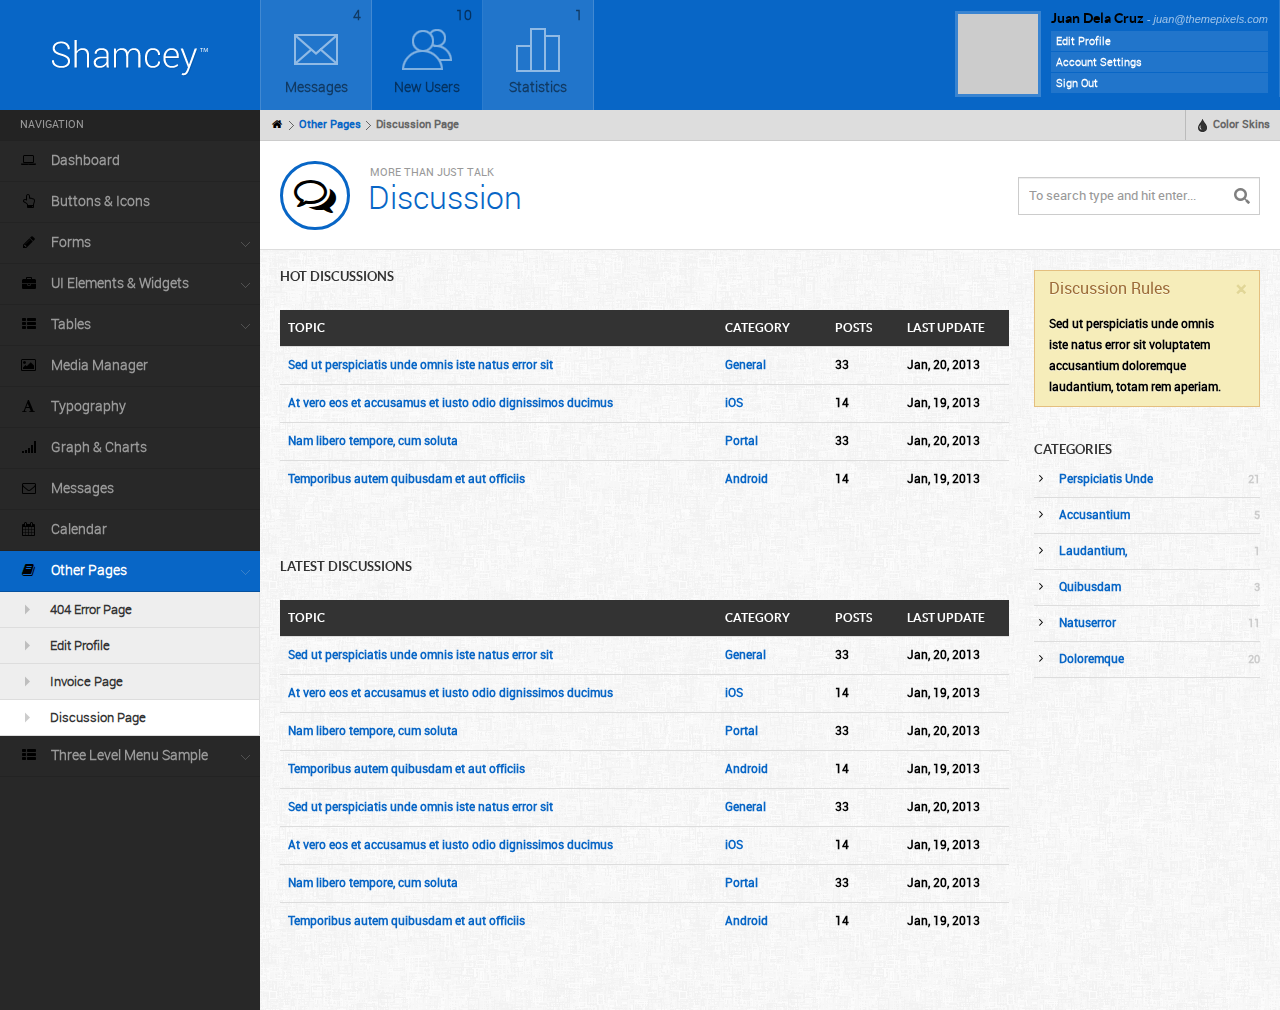
<file: Sinaicsp_MVC_V1/Sinaicsp_MVC_V1/Sinaicsp_MVC/Theme/discussion.html>
<!DOCTYPE html>
<html>
<head>
<meta http-equiv="Content-Type" content="text/html; charset=utf-8" />
<meta name="viewport" content="width=device-width, initial-scale=1.0" />
<title>Shamcey - Metro Style Admin Template</title>
<link rel="stylesheet" href="css/style.default.css" type="text/css" />

<script type="text/javascript" src="js/jquery-1.9.1.min.js"></script>
<script type="text/javascript" src="js/jquery-migrate-1.1.1.min.js"></script>
<script type="text/javascript" src="js/jquery-ui-1.9.2.min.js"></script>
<script type="text/javascript" src="js/modernizr.min.js"></script>
<script type="text/javascript" src="js/bootstrap.min.js"></script>
<script type="text/javascript" src="js/jquery.cookie.js"></script>
<script type="text/javascript" src="js/custom.js"></script>
</head>

<body>

<div class="mainwrapper">
    
    <div class="header">
        <div class="logo">
            <a href="dashboard.html"><img src="images/logo.png" alt="" /></a>
        </div>
        <div class="headerinner">
            <ul class="headmenu">
                <li class="odd">
                    <a class="dropdown-toggle" data-toggle="dropdown" href="#">
                        <span class="count">4</span>
                        <span class="head-icon head-message"></span>
                        <span class="headmenu-label">Messages</span>
                    </a>
                    <ul class="dropdown-menu">
                        <li class="nav-header">Messages</li>
                        <li><a href=""><span class="icon-envelope"></span> New message from <strong>Jack</strong> <small class="muted"> - 19 hours ago</small></a></li>
                        <li><a href=""><span class="icon-envelope"></span> New message from <strong>Daniel</strong> <small class="muted"> - 2 days ago</small></a></li>
                        <li><a href=""><span class="icon-envelope"></span> New message from <strong>Jane</strong> <small class="muted"> - 3 days ago</small></a></li>
                        <li><a href=""><span class="icon-envelope"></span> New message from <strong>Tanya</strong> <small class="muted"> - 1 week ago</small></a></li>
                        <li><a href=""><span class="icon-envelope"></span> New message from <strong>Lee</strong> <small class="muted"> - 1 week ago</small></a></li>
                        <li class="viewmore"><a href="messages.html">View More Messages</a></li>
                    </ul>
                </li>
                <li>
                    <a class="dropdown-toggle" data-toggle="dropdown" data-target="#">
                    <span class="count">10</span>
                    <span class="head-icon head-users"></span>
                    <span class="headmenu-label">New Users</span>
                    </a>
                    <ul class="dropdown-menu newusers">
                        <li class="nav-header">New Users</li>
                        <li>
                            <a href="">
                                <img src="images/photos/thumb1.png" alt="" class="userthumb" />
                                <strong>Draniem Daamul</strong>
                                <small>April 20, 2013</small>
                            </a>
                        </li>
                        <li>
                            <a href="">
                                <img src="images/photos/thumb2.png" alt="" class="userthumb" />
                                <strong>Shamcey Sindilmaca</strong>
                                <small>April 19, 2013</small>
                            </a>
                        </li>
                        <li>
                            <a href="">
                                <img src="images/photos/thumb3.png" alt="" class="userthumb" />
                                <strong>Nusja Paul Nawancali</strong>
                                <small>April 19, 2013</small>
                            </a>
                        </li>
                        <li>
                            <a href="">
                                <img src="images/photos/thumb4.png" alt="" class="userthumb" />
                                <strong>Rose Cerona</strong>
                                <small>April 18, 2013</small>
                            </a>
                        </li>
                        <li>
                            <a href="">
                                <img src="images/photos/thumb5.png" alt="" class="userthumb" />
                                <strong>John Doe</strong>
                                <small>April 16, 2013</small>
                            </a>
                        </li>
                    </ul>
                </li>
                <li class="odd">
                    <a class="dropdown-toggle" data-toggle="dropdown" data-target="#">
                    <span class="count">1</span>
                    <span class="head-icon head-bar"></span>
                    <span class="headmenu-label">Statistics</span>
                    </a>
                    <ul class="dropdown-menu">
                        <li class="nav-header">Statistics</li>
                        <li><a href=""><span class="icon-align-left"></span> New Reports from <strong>Products</strong> <small class="muted"> - 19 hours ago</small></a></li>
                        <li><a href=""><span class="icon-align-left"></span> New Statistics from <strong>Users</strong> <small class="muted"> - 2 days ago</small></a></li>
                        <li><a href=""><span class="icon-align-left"></span> New Statistics from <strong>Comments</strong> <small class="muted"> - 3 days ago</small></a></li>
                        <li><a href=""><span class="icon-align-left"></span> Most Popular in <strong>Products</strong> <small class="muted"> - 1 week ago</small></a></li>
                        <li><a href=""><span class="icon-align-left"></span> Most Viewed in <strong>Blog</strong> <small class="muted"> - 1 week ago</small></a></li>
                        <li class="viewmore"><a href="charts.html">View More Statistics</a></li>
                    </ul>
                </li>
                <li class="right">
                    <div class="userloggedinfo">
                        <img src="images/photos/thumb1.png" alt="" />
                        <div class="userinfo">
                            <h5>Juan Dela Cruz <small>- juan@themepixels.com</small></h5>
                            <ul>
                                <li><a href="editprofile.html">Edit Profile</a></li>
                                <li><a href="">Account Settings</a></li>
                                <li><a href="index.html">Sign Out</a></li>
                            </ul>
                        </div>
                    </div>
                </li>
            </ul><!--headmenu-->
        </div>
    </div>
    
    <div class="leftpanel">
        
        <div class="leftmenu">        
            <ul class="nav nav-tabs nav-stacked">
            	<li class="nav-header">Navigation</li>
                <li><a href="dashboard.html"><span class="iconfa-laptop"></span> Dashboard</a></li>
                <li><a href="buttons.html"><span class="iconfa-hand-up"></span> Buttons &amp; Icons</a></li>
                <li class="dropdown"><a href=""><span class="iconfa-pencil"></span> Forms</a>
                	<ul>
                    	<li><a href="forms.html">Form Styles</a></li>
                        <li><a href="wizards.html">Wizard Form</a></li>
                        <li><a href="wysiwyg.html">WYSIWYG</a></li>
                    </ul>
                </li>
                <li class="dropdown"><a href=""><span class="iconfa-briefcase"></span> UI Elements &amp; Widgets</a>
                	<ul>
                    	<li><a href="elements.html">Theme Components</a></li>
                        <li><a href="bootstrap.html">Bootstrap Components</a></li>
                        <li><a href="boxes.html">Headers &amp; Boxes</a></li>
                    </ul>
                </li>
                <li class="dropdown"><a href=""><span class="iconfa-th-list"></span> Tables</a>
                	<ul>
                    	<li><a href="table-static.html">Static Table</a></li>
                        <li><a href="table-dynamic.html">Dynamic Table</a></li>
                    </ul>
                </li>

                <li><a href="media.html"><span class="iconfa-picture"></span> Media Manager</a></li>
                <li><a href="typography.html"><span class="iconfa-font"></span> Typography</a></li>
                <li><a href="charts.html"><span class="iconfa-signal"></span> Graph &amp; Charts</a></li>
                <li><a href="messages.html"><span class="iconfa-envelope"></span> Messages</a></li>
                <li><a href="calendar.html"><span class="iconfa-calendar"></span> Calendar</a></li>
                <li class="dropdown active"><a href=""><span class="iconfa-book"></span> Other Pages</a>
                	<ul style="display: block">
                    	<li><a href="404.html">404 Error Page</a></li>
                        <li><a href="editprofile.html">Edit Profile</a></li>
                        <li><a href="invoice.html">Invoice Page</a></li>
                        <li class="active"><a href="discussion.html">Discussion Page</a></li>
                    </ul>
                </li>
                <li class="dropdown"><a href=""><span class="iconfa-th-list"></span> Three Level Menu Sample</a>
                	<ul>
                    	<li class="dropdown"><a href="">Second Level Menu</a>
                        <ul>
                            <li><a href="">Third Level Menu</a></li>
                            <li><a href="">Another Third Level Menu</a></li>
                        </ul>
                     </li>
                    </ul>
                </li>
            </ul>
        </div><!--leftmenu-->
        
    </div><!-- leftpanel -->
    
    <div class="rightpanel">
        
        <ul class="breadcrumbs">
            <li><a href="dashboard.html"><i class="iconfa-home"></i></a> <span class="separator"></span></li>
            <li><a href="dashboard.html">Other Pages</a> <span class="separator"></span></li>
            <li>Discussion Page</li>
            
            <li class="right">
                <a href="" data-toggle="dropdown" class="dropdown-toggle"><i class="icon-tint"></i> Color Skins</a>
                <ul class="dropdown-menu pull-right skin-color">
                    <li><a href="default">Default</a></li>
                    <li><a href="navyblue">Navy Blue</a></li>
                    <li><a href="palegreen">Pale Green</a></li>
                    <li><a href="red">Red</a></li>
                    <li><a href="green">Green</a></li>
                    <li><a href="brown">Brown</a></li>
                </ul>
            </li>
        </ul>
        
        <div class="pageheader">
            <form action="results.html" method="post" class="searchbar">
                <input type="text" name="keyword" placeholder="To search type and hit enter..." />
            </form>
            <div class="pageicon"><span class="iconfa-comments-alt"></span></div>
            <div class="pagetitle">
                <h5>More than just talk</h5>
                <h1>Discussion</h1>
            </div>
        </div><!--pageheader-->
        
        <div class="maincontent">
            <div class="maincontentinner">
            
            <div class="row-fluid">
                
                <div class="span9">
                    <h3 class="subtitle2">Hot Discussions</h3>
                    <br />
                    <table class="table discussions">
                        <colgroup>
                            <col class="width60" />
                            <col class="width15" />
                            <col class="width10" />
                            <col class="width15" />
                        </colgroup>
                        <thead>
                            <tr>
                                <th>Topic</th>
                                <th>Category</th>
                                <th>Posts</th>
                                <th>Last Update</th>    
                            </tr>
                        </thead>
                        <tbody>
                            <tr>
                                <td><a id="topic" href="topic.html" data-placement="top" data-toggle="tooltip" data-original-title="Click me to view topic page">Sed ut perspiciatis unde omnis iste natus error sit</a></td>
                                <td><a href="">General</a></td>
                                <td>33</td>
                                <td>Jan, 20, 2013</td>
                            </tr>
                            <tr>
                                <td><a href="topic.html">At vero eos et accusamus et iusto odio dignissimos ducimus</a></td>
                                <td><a href="">iOS</a></td>
                                <td>14</td>
                                <td>Jan, 19, 2013</td>
                            </tr>
                            <tr>
                                <td><a href="topic.html">Nam libero tempore, cum soluta</a></td>
                                <td><a href="">Portal</a></td>
                                <td>33</td>
                                <td>Jan, 20, 2013</td>
                            </tr>
                            <tr>
                                <td><a href="topic.html">Temporibus autem quibusdam et aut officiis</a></td>
                                <td><a href="">Android</a></td>
                                <td>14</td>
                                <td>Jan, 19, 2013</td>
                            </tr>
                            </tbody>
                        </table>
                            
                        <br /><br />
                            
                        <h3 class="subtitle2">Latest Discussions</h3>
                        <br />
                        <table class="table">
                            <colgroup>
                                <col class="width60" />
                                <col class="width15" />
                                <col class="width10" />
                                <col class="width15" />
                            </colgroup>
                            <thead>
                                <tr>
                                    <th>Topic</th>
                                    <th>Category</th>
                                    <th>Posts</th>
                                    <th>Last Update</th>    
                                </tr>
                            </thead>
                            <tbody>
                                <tr>
                                    <td><a href="topic.html">Sed ut perspiciatis unde omnis iste natus error sit</a></td>
                                    <td><a href="">General</a></td>
                                    <td>33</td>
                                    <td>Jan, 20, 2013</td>
                                </tr>
                                <tr>
                                    <td><a href="topic.html">At vero eos et accusamus et iusto odio dignissimos ducimus</a></td>
                                    <td><a href="">iOS</a></td>
                                    <td>14</td>
                                    <td>Jan, 19, 2013</td>
                                </tr>
                                <tr>
                                    <td><a href="topic.html">Nam libero tempore, cum soluta</a></td>
                                    <td><a href="">Portal</a></td>
                                    <td>33</td>
                                    <td>Jan, 20, 2013</td>
                                </tr>
                                <tr>
                                    <td><a href="topic.html">Temporibus autem quibusdam et aut officiis</a></td>
                                    <td><a href="">Android</a></td>
                                    <td>14</td>
                                    <td>Jan, 19, 2013</td>
                                </tr>
                                <tr>
                                    <td><a href="topic.html">Sed ut perspiciatis unde omnis iste natus error sit</a></td>
                                    <td><a href="">General</a></td>
                                    <td>33</td>
                                <td>Jan, 20, 2013</td>
                                </tr>
                                <tr>
                                    <td><a href="topic.html">At vero eos et accusamus et iusto odio dignissimos ducimus</a></td>
                                    <td><a href="">iOS</a></td>
                                    <td>14</td>
                                    <td>Jan, 19, 2013</td>
                                </tr>
                                <tr>
                                    <td><a href="">Nam libero tempore, cum soluta</a></td>
                                    <td><a href="">Portal</a></td>
                                    <td>33</td>
                                <td>Jan, 20, 2013</td>
                                </tr>
                                <tr>
                                    <td><a href="">Temporibus autem quibusdam et aut officiis</a></td>
                                    <td><a href="">Android</a></td>
                                    <td>14</td>
                                    <td>Jan, 19, 2013</td>
                                </tr>
                            </tbody>
                        </table>
                </div><!--span9-->
                
                <div class="span3">
                    <div class="alert">
                        <button type="button" class="close" data-dismiss="alert">&times;</button>
                        <h4>Discussion Rules</h4>
                        <div class="divider15"></div>
                        <p>Sed ut perspiciatis unde omnis iste natus error sit voluptatem accusantium doloremque laudantium, totam rem aperiam.</p>
                    </div>
                    
                    <br />
                            
                    <h3 class="subtitle2">Categories</h3>
                    <ul class="sidebarlist">
                        <li><i class="iconfa-angle-right"></i> <a href="">Perspiciatis Unde <span>21</span></a></li>
                        <li><i class="iconfa-angle-right"></i> <a href="">Accusantium <span>5</span></a></li>
                        <li><i class="iconfa-angle-right"></i> <a href="">Laudantium, <span>1</span></a></li>
                        <li><i class="iconfa-angle-right"></i> <a href="">Quibusdam <span>3</span></a></li>
                        <li><i class="iconfa-angle-right"></i> <a href="">Natuserror <span>11</span></a></li>
                        <li><i class="iconfa-angle-right"></i> <a href="">Doloremque <span>20</span></a></li>
                    </ul>
                               
                </div><!--span3-->
                
            </div><!--row-fluid-->
            </div><!--maincontentinner-->
        </div><!--maincontent-->
        
    </div><!--rightpanel-->
    
</div><!--mainwrapper-->

</body>
</html>
</file>
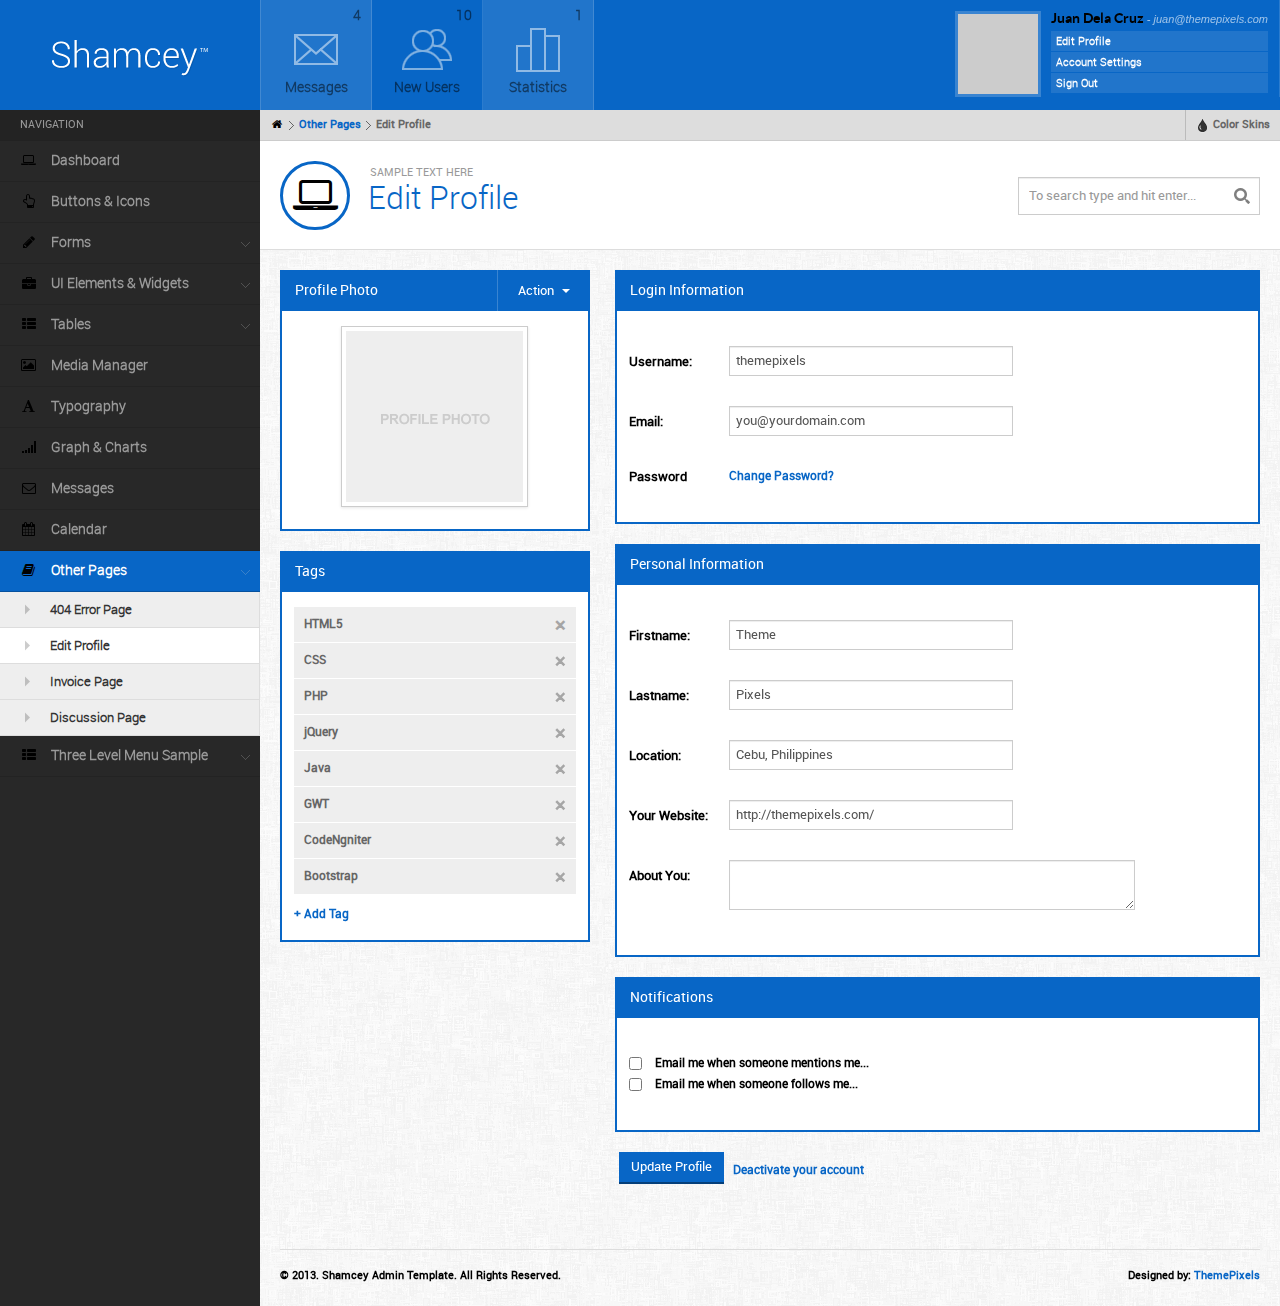
<file: Sinaicsp_MVC_V1/Sinaicsp_MVC_V1/Sinaicsp_MVC/Theme/editprofile.html>
<!DOCTYPE html>
<html>
<head>
<meta http-equiv="Content-Type" content="text/html; charset=utf-8" />
<meta name="viewport" content="width=device-width, initial-scale=1.0" />
<title>Shamcey - Metro Style Admin Template</title>
<link rel="stylesheet" href="css/style.default.css" type="text/css" />
<script type="text/javascript" src="js/jquery-1.9.1.min.js"></script>
<script type="text/javascript" src="js/jquery-migrate-1.1.1.min.js"></script>
<script type="text/javascript" src="js/jquery-ui-1.9.2.min.js"></script>
<script type="text/javascript" src="js/modernizr.min.js"></script>
<script type="text/javascript" src="js/bootstrap.min.js"></script>
<script type="text/javascript" src="js/jquery.cookie.js"></script>
<script type="text/javascript" src="js/custom.js"></script>
<script type="text/javascript">
jQuery(document).ready(function(){

	
	jQuery('.taglist .close').click(function(){
		jQuery(this).parent().remove();
		return false;
	});
	
});
</script>
</head>

<body>

<div class="mainwrapper">
    
    <div class="header">
        <div class="logo">
            <a href="dashboard.html"><img src="images/logo.png" alt="" /></a>
        </div>
        <div class="headerinner">
            <ul class="headmenu">
                <li class="odd">
                    <a class="dropdown-toggle" data-toggle="dropdown" href="#">
                        <span class="count">4</span>
                        <span class="head-icon head-message"></span>
                        <span class="headmenu-label">Messages</span>
                    </a>
                    <ul class="dropdown-menu">
                        <li class="nav-header">Messages</li>
                        <li><a href=""><span class="icon-envelope"></span> New message from <strong>Jack</strong> <small class="muted"> - 19 hours ago</small></a></li>
                        <li><a href=""><span class="icon-envelope"></span> New message from <strong>Daniel</strong> <small class="muted"> - 2 days ago</small></a></li>
                        <li><a href=""><span class="icon-envelope"></span> New message from <strong>Jane</strong> <small class="muted"> - 3 days ago</small></a></li>
                        <li><a href=""><span class="icon-envelope"></span> New message from <strong>Tanya</strong> <small class="muted"> - 1 week ago</small></a></li>
                        <li><a href=""><span class="icon-envelope"></span> New message from <strong>Lee</strong> <small class="muted"> - 1 week ago</small></a></li>
                        <li class="viewmore"><a href="messages.html">View More Messages</a></li>
                    </ul>
                </li>
                <li>
                    <a class="dropdown-toggle" data-toggle="dropdown" data-target="#">
                    <span class="count">10</span>
                    <span class="head-icon head-users"></span>
                    <span class="headmenu-label">New Users</span>
                    </a>
                    <ul class="dropdown-menu newusers">
                        <li class="nav-header">New Users</li>
                        <li>
                            <a href="">
                                <img src="images/photos/thumb1.png" alt="" class="userthumb" />
                                <strong>Draniem Daamul</strong>
                                <small>April 20, 2013</small>
                            </a>
                        </li>
                        <li>
                            <a href="">
                                <img src="images/photos/thumb2.png" alt="" class="userthumb" />
                                <strong>Shamcey Sindilmaca</strong>
                                <small>April 19, 2013</small>
                            </a>
                        </li>
                        <li>
                            <a href="">
                                <img src="images/photos/thumb3.png" alt="" class="userthumb" />
                                <strong>Nusja Paul Nawancali</strong>
                                <small>April 19, 2013</small>
                            </a>
                        </li>
                        <li>
                            <a href="">
                                <img src="images/photos/thumb4.png" alt="" class="userthumb" />
                                <strong>Rose Cerona</strong>
                                <small>April 18, 2013</small>
                            </a>
                        </li>
                        <li>
                            <a href="">
                                <img src="images/photos/thumb5.png" alt="" class="userthumb" />
                                <strong>John Doe</strong>
                                <small>April 16, 2013</small>
                            </a>
                        </li>
                    </ul>
                </li>
                <li class="odd">
                    <a class="dropdown-toggle" data-toggle="dropdown" data-target="#">
                    <span class="count">1</span>
                    <span class="head-icon head-bar"></span>
                    <span class="headmenu-label">Statistics</span>
                    </a>
                    <ul class="dropdown-menu">
                        <li class="nav-header">Statistics</li>
                        <li><a href=""><span class="icon-align-left"></span> New Reports from <strong>Products</strong> <small class="muted"> - 19 hours ago</small></a></li>
                        <li><a href=""><span class="icon-align-left"></span> New Statistics from <strong>Users</strong> <small class="muted"> - 2 days ago</small></a></li>
                        <li><a href=""><span class="icon-align-left"></span> New Statistics from <strong>Comments</strong> <small class="muted"> - 3 days ago</small></a></li>
                        <li><a href=""><span class="icon-align-left"></span> Most Popular in <strong>Products</strong> <small class="muted"> - 1 week ago</small></a></li>
                        <li><a href=""><span class="icon-align-left"></span> Most Viewed in <strong>Blog</strong> <small class="muted"> - 1 week ago</small></a></li>
                        <li class="viewmore"><a href="charts.html">View More Statistics</a></li>
                    </ul>
                </li>
                <li class="right">
                    <div class="userloggedinfo">
                        <img src="images/photos/thumb1.png" alt="" />
                        <div class="userinfo">
                            <h5>Juan Dela Cruz <small>- juan@themepixels.com</small></h5>
                            <ul>
                                <li><a href="editprofile.html">Edit Profile</a></li>
                                <li><a href="">Account Settings</a></li>
                                <li><a href="index.html">Sign Out</a></li>
                            </ul>
                        </div>
                    </div>
                </li>
            </ul><!--headmenu-->
        </div>
    </div>
    
    <div class="leftpanel">
        
        <div class="leftmenu">        
            <ul class="nav nav-tabs nav-stacked">
            	<li class="nav-header">Navigation</li>
                <li><a href="dashboard.html"><span class="iconfa-laptop"></span> Dashboard</a></li>
                <li><a href="buttons.html"><span class="iconfa-hand-up"></span> Buttons &amp; Icons</a></li>
                <li class="dropdown"><a href=""><span class="iconfa-pencil"></span> Forms</a>
                	<ul>
                    	<li><a href="forms.html">Form Styles</a></li>
                        <li><a href="wizards.html">Wizard Form</a></li>
                        <li><a href="wysiwyg.html">WYSIWYG</a></li>
                    </ul>
                </li>
                <li class="dropdown"><a href=""><span class="iconfa-briefcase"></span> UI Elements &amp; Widgets</a>
                	<ul>
                    	<li><a href="elements.html">Theme Components</a></li>
                        <li><a href="bootstrap.html">Bootstrap Components</a></li>
                        <li><a href="boxes.html">Headers &amp; Boxes</a></li>
                    </ul>
                </li>
                <li class="dropdown"><a href=""><span class="iconfa-th-list"></span> Tables</a>
                	<ul>
                    	<li><a href="table-static.html">Static Table</a></li>
                        <li><a href="table-dynamic.html">Dynamic Table</a></li>
                    </ul>
                </li>

                <li><a href="media.html"><span class="iconfa-picture"></span> Media Manager</a></li>
                <li><a href="typography.html"><span class="iconfa-font"></span> Typography</a></li>
                <li><a href="charts.html"><span class="iconfa-signal"></span> Graph &amp; Charts</a></li>
                <li><a href="messages.html"><span class="iconfa-envelope"></span> Messages</a></li>
                <li><a href="calendar.html"><span class="iconfa-calendar"></span> Calendar</a></li>
                <li class="dropdown active"><a href=""><span class="iconfa-book"></span> Other Pages</a>
                	<ul style="display:block">
                        <li><a href="404.html">404 Error Page</a></li>
                        <li class="active"><a href="editprofile.html">Edit Profile</a></li>
                        <li><a href="invoice.html">Invoice Page</a></li>
                        <li><a href="discussion.html">Discussion Page</a></li>
                    </ul>
                </li>
                <li class="dropdown"><a href=""><span class="iconfa-th-list"></span> Three Level Menu Sample</a>
                	<ul>
                    	<li class="dropdown"><a href="">Second Level Menu</a>
                        <ul>
                            <li><a href="">Third Level Menu</a></li>
                            <li><a href="">Another Third Level Menu</a></li>
                        </ul>
                     </li>
                    </ul>
                </li>
            </ul>
        </div><!--leftmenu-->
        
    </div><!-- leftpanel -->
    
    <div class="rightpanel">
        
        <ul class="breadcrumbs">
            <li><a href="dashboard.html"><i class="iconfa-home"></i></a> <span class="separator"></span></li>
            <li><a href="editprofile.html">Other Pages</a> <span class="separator"></span></li>
            <li>Edit Profile</li>
            
            <li class="right">
                <a href="" data-toggle="dropdown" class="dropdown-toggle"><i class="icon-tint"></i> Color Skins</a>
                <ul class="dropdown-menu pull-right skin-color">
                    <li><a href="default">Default</a></li>
                    <li><a href="navyblue">Navy Blue</a></li>
                    <li><a href="palegreen">Pale Green</a></li>
                    <li><a href="red">Red</a></li>
                    <li><a href="green">Green</a></li>
                    <li><a href="brown">Brown</a></li>
                </ul>
            </li>
        </ul>
        
        <div class="pageheader">
            <form action="results.html" method="post" class="searchbar">
                <input type="text" name="keyword" placeholder="To search type and hit enter..." />
            </form>
            <div class="pageicon"><span class="iconfa-laptop"></span></div>
            <div class="pagetitle">
                <h5>Sample Text Here</h5>
                <h1>Edit Profile</h1>
            </div>
        </div><!--pageheader-->
        
        <div class="maincontent">
            <div class="maincontentinner">
                <div class="row-fluid">
                    	<div class="span4 profile-left">
                        
                        <div class="widgetbox profile-photo">
                            <div class="headtitle">
                                <div class="btn-group">
                                    <button data-toggle="dropdown" class="btn dropdown-toggle">Action <span class="caret"></span></button>
                                    <ul class="dropdown-menu">
                                      <li><a href="#">Change Photo</a></li>
                                      <li><a href="#">Remove Photo</a></li>
                                    </ul>
                                </div>
                                <h4 class="widgettitle">Profile Photo</h4>
                            </div>
                            <div class="widgetcontent">
                                <div class="profilethumb">
                                    <img src="images/profilethumb.png" alt="" class="img-polaroid" />
                                </div><!--profilethumb-->
                            </div>
                        </div>
                            
                            
                        <div class="widgetbox tags">
                                <h4 class="widgettitle">Tags</h4>
                                <div class="widgetcontent">
                                    <ul class="taglist">
                                        <li><a href="">HTML5 <span class="close">&times;</span></a></li>
                                        <li><a href="">CSS <span class="close">&times;</span></a></li>
                                        <li><a href="">PHP <span class="close">&times;</span></a></li>
                                        <li><a href="">jQuery <span class="close">&times;</span></a></li>
                                        <li><a href="">Java <span class="close">&times;</span></a></li>
                                        <li><a href="">GWT <span class="close">&times;</span></a></li>
                                        <li><a href="">CodeNgniter <span class="close">&times;</span></a></li>
                                        <li><a href="">Bootstrap <span class="close">&times;</span></a></li>
                                    </ul>
                                    <a href="" style="display:block;margin-top:10px">+ Add Tag</a>
                                </div>
                        </div>
                            
                        </div><!--span4-->
                        <div class="span8">
                            <form action="editprofile.html" class="editprofileform" method="post">
                                
                                <div class="widgetbox login-information">
                                    <h4 class="widgettitle">Login Information</h4>
                                    <div class="widgetcontent">
                                        <p>
                                            <label>Username:</label>
                                            <input type="text" name="username" class="input-xlarge" value="themepixels" />
                                        </p>
                                        <p>
                                            <label>Email:</label>
                                            <input type="text" name="email" class="input-xlarge" value="you@yourdomain.com" />
                                        </p>
                                        <p>
                                            <label style="padding:0">Password</label>
                                            <a href="">Change Password?</a>
                                        </p>
                                    </div>
                                </div>
                                
                                
                                <div class="widgetbox personal-information">
                                    <h4 class="widgettitle">Personal Information</h4>
                                    <div class="widgetcontent">
                                        <p>
                                            <label>Firstname:</label>
                                            <input type="text" name="firstname" class="input-xlarge" value="Theme" />
                                        </p>
                                        <p>
                                            <label>Lastname:</label>
                                            <input type="text" name="lastname" class="input-xlarge" value="Pixels" />
                                        </p>
                                        <p>
                                            <label>Location:</label>
                                            <input type="text" name="location" class="input-xlarge" value="Cebu, Philippines" />
                                        </p>
                                        <p>
                                            <label>Your Website:</label>
                                            <input type="text" name="website" class="input-xlarge" value="http://themepixels.com/" />
                                        </p>
                                        <p>
                                            <label>About You:</label>
                                            <textarea name="about" class="span8"></textarea>
                                        </p>
                                    </div>
                                </div>
                                
                                <div class="widgetbox profile-notifications">
                                    <h4 class="widgettitle">Notifications</h4>
                                    <div class="widgetcontent">
                                        <p>
                                            <input type="checkbox" /> Email me when someone mentions me... <br />
                                            <input type="checkbox" /> Email me when someone follows me...
                                        </p>
                                    </div>
                                </div>
                                
                                <p>
                                	<button type="submit" class="btn btn-primary">Update Profile</button> &nbsp; <a href="">Deactivate your account</a>
                                </p>
                                
                            </form>
                        </div><!--span8-->
                    </div><!--row-fluid-->
                    
                    <div class="footer">
                        <div class="footer-left">
                            <span>&copy; 2013. Shamcey Admin Template. All Rights Reserved.</span>
                        </div>
                        <div class="footer-right">
                            <span>Designed by: <a href="http://themepixels.com/">ThemePixels</a></span>
                        </div>
                    </div><!--footer-->
                
            </div><!--maincontentinner-->
        </div><!--maincontent-->
        
    </div><!--rightpanel-->
    
</div><!--mainwrapper-->

</body>
</html>
</file>
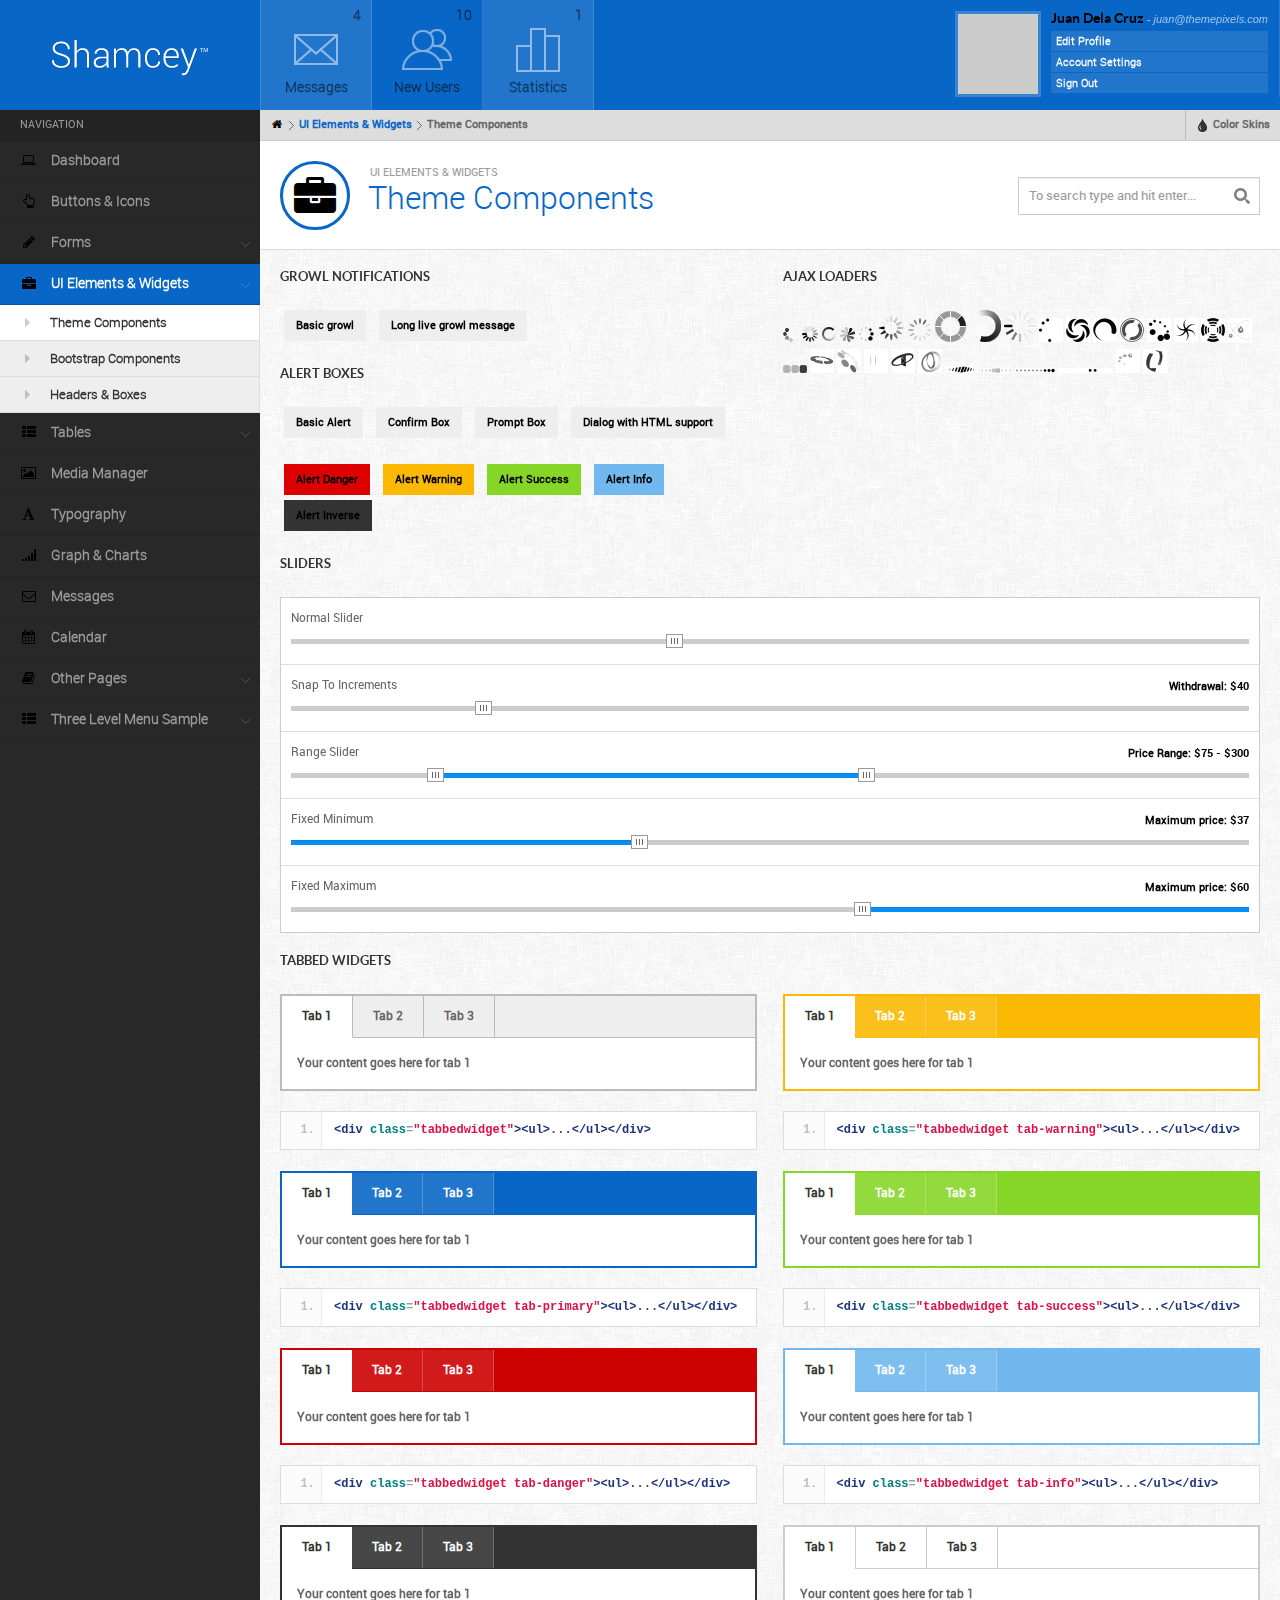
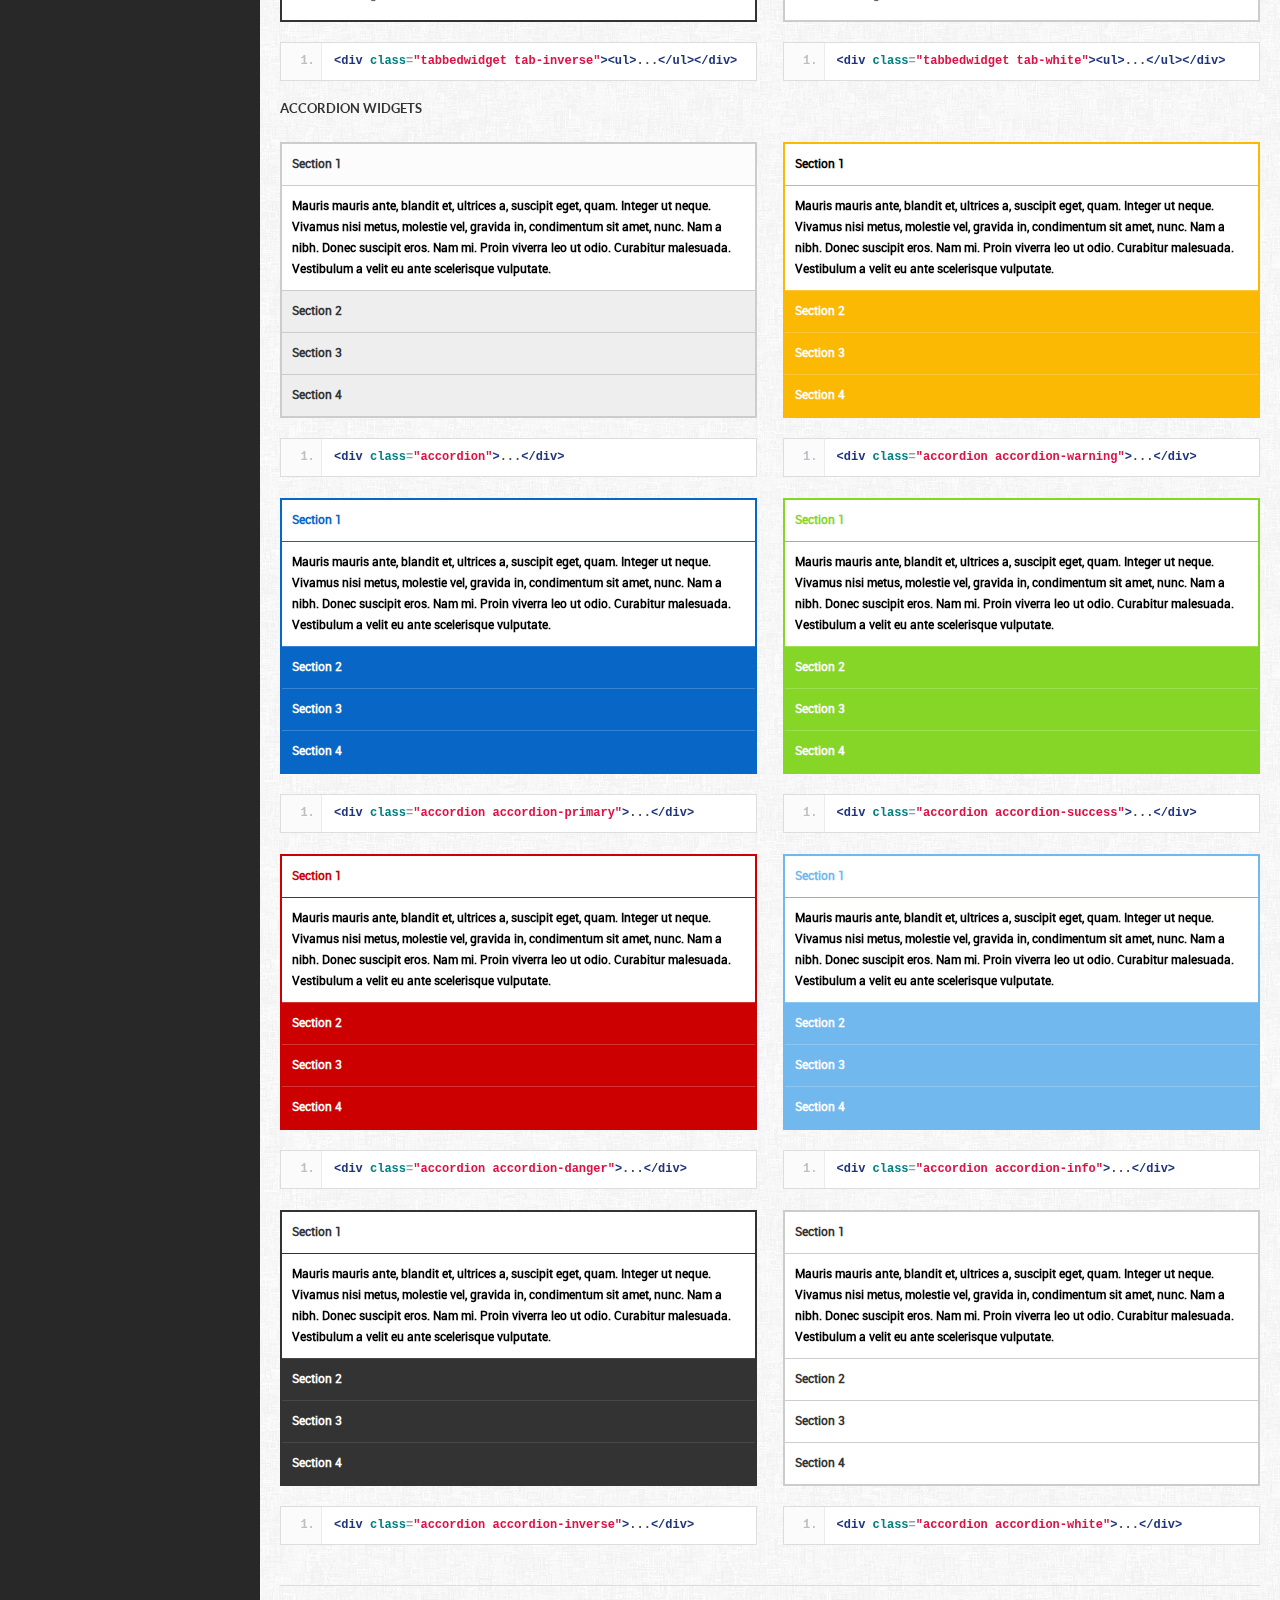
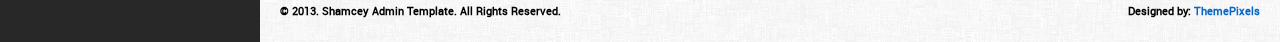
<file: Sinaicsp_MVC_V1/Sinaicsp_MVC_V1/Sinaicsp_MVC/Theme/elements.html>
<!DOCTYPE html>
<html>
<head>
<meta http-equiv="Content-Type" content="text/html; charset=utf-8" />
<meta name="viewport" content="width=device-width, initial-scale=1.0" />
<title>Shamcey - Metro Style Admin Template</title>
<link rel="stylesheet" href="css/style.default.css" type="text/css" />
<link rel="stylesheet" href="prettify/prettify.css" type="text/css" />

<script type="text/javascript" src="js/jquery-1.9.1.min.js"></script>
<script type="text/javascript" src="js/jquery-migrate-1.1.1.min.js"></script>
<script type="text/javascript" src="js/jquery-ui-1.9.2.min.js"></script>
<script type="text/javascript" src="prettify/prettify.js"></script>
<script type="text/javascript" src="js/modernizr.min.js"></script>
<script type="text/javascript" src="js/bootstrap.min.js"></script>
<script type="text/javascript" src="js/jquery.jgrowl.js"></script>
<script type="text/javascript" src="js/jquery.alerts.js"></script>
<script type="text/javascript" src="js/jquery.cookie.js"></script>
<script type="text/javascript" src="js/custom.js"></script>
<script type="text/javascript" src="js/elements.js"></script>
</head>

<body>

<div class="mainwrapper">
    
    <div class="header">
        <div class="logo">
            <a href="dashboard.html"><img src="images/logo.png" alt="" /></a>
        </div>
        <div class="headerinner">
            <ul class="headmenu">
                <li class="odd">
                    <a class="dropdown-toggle" data-toggle="dropdown" href="#">
                        <span class="count">4</span>
                        <span class="head-icon head-message"></span>
                        <span class="headmenu-label">Messages</span>
                    </a>
                    <ul class="dropdown-menu">
                        <li class="nav-header">Messages</li>
                        <li><a href=""><span class="icon-envelope"></span> New message from <strong>Jack</strong> <small class="muted"> - 19 hours ago</small></a></li>
                        <li><a href=""><span class="icon-envelope"></span> New message from <strong>Daniel</strong> <small class="muted"> - 2 days ago</small></a></li>
                        <li><a href=""><span class="icon-envelope"></span> New message from <strong>Jane</strong> <small class="muted"> - 3 days ago</small></a></li>
                        <li><a href=""><span class="icon-envelope"></span> New message from <strong>Tanya</strong> <small class="muted"> - 1 week ago</small></a></li>
                        <li><a href=""><span class="icon-envelope"></span> New message from <strong>Lee</strong> <small class="muted"> - 1 week ago</small></a></li>
                        <li class="viewmore"><a href="messages.html">View More Messages</a></li>
                    </ul>
                </li>
                <li>
                    <a class="dropdown-toggle" data-toggle="dropdown" data-target="#">
                    <span class="count">10</span>
                    <span class="head-icon head-users"></span>
                    <span class="headmenu-label">New Users</span>
                    </a>
                    <ul class="dropdown-menu newusers">
                        <li class="nav-header">New Users</li>
                        <li>
                            <a href="">
                                <img src="images/photos/thumb1.png" alt="" class="userthumb" />
                                <strong>Draniem Daamul</strong>
                                <small>April 20, 2013</small>
                            </a>
                        </li>
                        <li>
                            <a href="">
                                <img src="images/photos/thumb2.png" alt="" class="userthumb" />
                                <strong>Shamcey Sindilmaca</strong>
                                <small>April 19, 2013</small>
                            </a>
                        </li>
                        <li>
                            <a href="">
                                <img src="images/photos/thumb3.png" alt="" class="userthumb" />
                                <strong>Nusja Paul Nawancali</strong>
                                <small>April 19, 2013</small>
                            </a>
                        </li>
                        <li>
                            <a href="">
                                <img src="images/photos/thumb4.png" alt="" class="userthumb" />
                                <strong>Rose Cerona</strong>
                                <small>April 18, 2013</small>
                            </a>
                        </li>
                        <li>
                            <a href="">
                                <img src="images/photos/thumb5.png" alt="" class="userthumb" />
                                <strong>John Doe</strong>
                                <small>April 16, 2013</small>
                            </a>
                        </li>
                    </ul>
                </li>
                <li class="odd">
                    <a class="dropdown-toggle" data-toggle="dropdown" data-target="#">
                    <span class="count">1</span>
                    <span class="head-icon head-bar"></span>
                    <span class="headmenu-label">Statistics</span>
                    </a>
                    <ul class="dropdown-menu">
                        <li class="nav-header">Statistics</li>
                        <li><a href=""><span class="icon-align-left"></span> New Reports from <strong>Products</strong> <small class="muted"> - 19 hours ago</small></a></li>
                        <li><a href=""><span class="icon-align-left"></span> New Statistics from <strong>Users</strong> <small class="muted"> - 2 days ago</small></a></li>
                        <li><a href=""><span class="icon-align-left"></span> New Statistics from <strong>Comments</strong> <small class="muted"> - 3 days ago</small></a></li>
                        <li><a href=""><span class="icon-align-left"></span> Most Popular in <strong>Products</strong> <small class="muted"> - 1 week ago</small></a></li>
                        <li><a href=""><span class="icon-align-left"></span> Most Viewed in <strong>Blog</strong> <small class="muted"> - 1 week ago</small></a></li>
                        <li class="viewmore"><a href="charts.html">View More Statistics</a></li>
                    </ul>
                </li>
                <li class="right">
                    <div class="userloggedinfo">
                        <img src="images/photos/thumb1.png" alt="" />
                        <div class="userinfo">
                            <h5>Juan Dela Cruz <small>- juan@themepixels.com</small></h5>
                            <ul>
                                <li><a href="editprofile.html">Edit Profile</a></li>
                                <li><a href="">Account Settings</a></li>
                                <li><a href="index.html">Sign Out</a></li>
                            </ul>
                        </div>
                    </div>
                </li>
            </ul><!--headmenu-->
        </div>
    </div>
    
    <div class="leftpanel">
        
        <div class="leftmenu">        
            <ul class="nav nav-tabs nav-stacked">
            	<li class="nav-header">Navigation</li>
                <li><a href="dashboard.html"><span class="iconfa-laptop"></span> Dashboard</a></li>
                <li><a href="buttons.html"><span class="iconfa-hand-up"></span> Buttons &amp; Icons</a></li>
                <li class="dropdown"><a href=""><span class="iconfa-pencil"></span> Forms</a>
                    <ul>
                    	<li><a href="forms.html">Form Styles</a></li>
                        <li><a href="wizards.html">Wizard Form</a></li>
                        <li><a href="wysiwyg.html">WYSIWYG</a></li>
                    </ul>
                </li>
                <li class="dropdown active"><a href=""><span class="iconfa-briefcase"></span> UI Elements &amp; Widgets</a>
                    <ul style="display: block;">
                    	<li class="active"><a href="elements.html">Theme Components</a></li>
                        <li><a href="bootstrap.html">Bootstrap Components</a></li>
                        <li><a href="boxes.html">Headers &amp; Boxes</a></li>
                    </ul>
                </li>
                <li class="dropdown"><a href=""><span class="iconfa-th-list"></span> Tables</a>
                    <ul>
                    	<li><a href="table-static.html">Static Table</a></li>
                        <li><a href="table-dynamic.html">Dynamic Table</a></li>
                    </ul>
                </li>

                <li><a href="media.html"><span class="iconfa-picture"></span> Media Manager</a></li>
                <li><a href="typography.html"><span class="iconfa-font"></span> Typography</a></li>
                <li><a href="charts.html"><span class="iconfa-signal"></span> Graph &amp; Charts</a></li>
                <li><a href="messages.html"><span class="iconfa-envelope"></span> Messages</a></li>
                <li><a href="calendar.html"><span class="iconfa-calendar"></span> Calendar</a></li>
                <li class="dropdown"><a href=""><span class="iconfa-book"></span> Other Pages</a>
                    <ul>
                    	<li><a href="404.html">404 Error Page</a></li>
                        <li><a href="editprofile.html">Edit Profile</a></li>
                        <li><a href="invoice.html">Invoice Page</a></li>
                        <li><a href="discussion.html">Discussion Page</a></li>
                    </ul>
                </li>
                <li class="dropdown"><a href=""><span class="iconfa-th-list"></span> Three Level Menu Sample</a>
                	<ul>
                    	<li class="dropdown"><a href="">Second Level Menu</a>
                        <ul>
                            <li><a href="">Third Level Menu</a></li>
                            <li><a href="">Another Third Level Menu</a></li>
                        </ul>
                     </li>
                    </ul>
                </li>
            </ul>
        </div><!--leftmenu-->
        
    </div><!-- leftpanel -->
    
    <div class="rightpanel">
        
        <ul class="breadcrumbs">
            <li><a href="dashboard.html"><i class="iconfa-home"></i></a> <span class="separator"></span></li>
            <li><a href="dashboard.html">UI Elements &amp; Widgets</a> <span class="separator"></span></li>
            <li>Theme Components</li>
            
            <li class="right">
                <a href="" data-toggle="dropdown" class="dropdown-toggle"><i class="icon-tint"></i> Color Skins</a>
                <ul class="dropdown-menu pull-right skin-color">
                    <li><a href="default">Default</a></li>
                    <li><a href="navyblue">Navy Blue</a></li>
                    <li><a href="palegreen">Pale Green</a></li>
                    <li><a href="red">Red</a></li>
                    <li><a href="green">Green</a></li>
                    <li><a href="brown">Brown</a></li>
                </ul>
            </li>
        </ul>
        
        <div class="pageheader">
            <form action="results.html" method="post" class="searchbar">
                <input type="text" name="keyword" placeholder="To search type and hit enter..." />
            </form>
            <div class="pageicon"><span class="iconfa-briefcase"></span></div>
            <div class="pagetitle">
                <h5>UI Elements &amp; Widgets</h5>
                <h1>Theme Components</h1>
            </div>
        </div><!--pageheader-->
        
        <div class="maincontent">
            <div class="maincontentinner">
                
                <div class="row-fluid">
                    <div class="span6">
                        <h4 class="subtitle2">Growl Notifications</h4>
                        <br />
                        <a id="growl" class="btn"><small>Basic growl</small></a> &nbsp;
                   	<a id="growl2" class="btn"><small>Long live growl message</small></a>
                        
                        <br /><br />
                        <h4 class="subtitle2">Alert Boxes</h4>
                        <br />
                        <a class="btn alertboxbutton"><small>Basic Alert</small></a> &nbsp;
                        <a class="btn confirmbutton"><small>Confirm Box</small></a> &nbsp;
                        <a class="btn promptbutton"><small>Prompt Box</small></a> &nbsp;
                        <a class="btn alerthtmlbutton"><small>Dialog with HTML support</small></a>
                        
                        <br /><br />
                        
                        <a class="btn btn-danger alertdanger"><small>Alert Danger</small></a> &nbsp;
                        <a class="btn btn-warning alertwarning"><small>Alert Warning</small></a> &nbsp;
                        <a class="btn btn-success alertsuccess"><small>Alert Success</small></a> &nbsp;
                        <a class="btn btn-info alertinfo"><small>Alert Info</small></a> &nbsp;
                        <a class="btn btn-inverse alertinverse"><small>Alert Inverse</small></a> &nbsp;
                        
                    </div><!--span6-->
                    
                    <div class="span6">
                        <h4 class="subtitle2">Ajax Loaders</h4>
                        <br />
                        <div class="loaders">
                            <img src="images/loaders/loader1.gif" alt="" />
                            <img src="images/loaders/loader2.gif" alt="" />
                            <img src="images/loaders/loader3.gif" alt="" />
                            <img src="images/loaders/loader4.gif" alt="" />
                            <img src="images/loaders/loader8.gif" alt="" />
                            <img src="images/loaders/loader9.gif" alt="" />
                            <img src="images/loaders/loader5.gif" alt="" />
                            <img src="images/loaders/loader6.gif" alt="" />
                            <img src="images/loaders/loader7.gif" alt="" />
                            <img src="images/loaders/loader10.gif" alt="" />
                            <img src="images/loaders/loader11.gif" alt="" />
                            <img src="images/loaders/loader12.gif" alt="" />
                            <img src="images/loaders/loader13.gif" alt="" />
                            <img src="images/loaders/loader14.gif" alt="" />
                            <img src="images/loaders/loader15.gif" alt="" />
                            <img src="images/loaders/loader16.gif" alt="" />
                            <img src="images/loaders/loader17.gif" alt="" />
                            <img src="images/loaders/loader18.gif" alt="" />
                            <img src="images/loaders/loader19.gif" alt="" />
                            <img src="images/loaders/loader20.gif" alt="" />
                            <img src="images/loaders/loader21.gif" alt="" />
                            <img src="images/loaders/loader22.gif" alt="" />
                            <img src="images/loaders/loader23.gif" alt="" />
                            <img src="images/loaders/loader24.gif" alt="" />
                            <img src="images/loaders/loader25.gif" alt="" />
                            <img src="images/loaders/loader26.gif" alt="" />
                            <img src="images/loaders/loader27.gif" alt="" />
                            <img src="images/loaders/loader28.gif" alt="" />
                            <img src="images/loaders/loader29.gif" alt="" />
                            <img src="images/loaders/loader30.gif" alt="" />                            
                        </div><!--loaders-->
                    </div><!--span6-->
                </div><!--row-fluid-->
                
                <br />
                
                <div class="row-fluid">
                    <div class="span12">
                        <h4 class="subtitle2">Sliders</h4>
                        <br />
                        <div class="pargroup">
                            <div class="par">
                                <h6>Normal Slider</h6>
                                <div id="slider"></div>
                            </div>
                            <div class="par">
                                <h6>Snap To Increments</h6>
                                <p class="pull-right">Withdrawal: <strong><span id="amount" class="color333"></span></strong></p>
                                <div id="slider2"></div>
                            </div>
                            
                            <div class="par">
                                <h6>Range Slider</h6>
                                <p class="pull-right">Price Range: <strong><span id="amount2" class="color333"></span></strong></p>
                                <div id="slider3"></div>
                            </div>
                                    
                            <div class="par">
                                <h6>Fixed Minimum</h6>
                                <p class="pull-right">Maximum price: <strong><span id="amount4" class="color069"></span></strong></p>
                                <div id="slider4"></div>
                            </div>
                                    
                            <div class="par">
                                <h6>Fixed Maximum</h6>
                                <p class="pull-right">Maximum price: <strong><span id="amount5" class="color333"></span></strong></p>
                                <div id="slider5"></div>
                            </div>
                        </div><!--pargroup-->
                                
                    </div><!--span12-->
                    
                </div><!--row-fluid-->
                
                <br />
                <h4 class="subtitle2">Tabbed Widgets</h4>
                <br />
                <div class="row-fluid">
                    <div class="span6">
                        <div class="tabbedwidget">
                            <ul>
                                <li><a href="#tabs-1">Tab 1</a></li>
                                <li><a href="#tabs-2">Tab 2</a></li>
                                <li><a href="#tabs-3">Tab 3</a></li>
                            </ul>
                            <div id="tabs-1">
                                Your content goes here for tab 1
                            </div>
                            <div id="tabs-2">
                                Your content goes here for tab 2
                            </div>
                            <div id="tabs-3">
                                Your content goes here for tab 3 
                            </div>
                        </div><!--tabbedwidget-->
                        
                        <pre class="prettyprint linenums">&lt;div class=&quot;tabbedwidget&quot;&gt;&lt;ul&gt;...&lt;/ul&gt;&lt;/div&gt;</pre>
                        <br />
                        
                        <div class="tabbedwidget tab-primary">
                            <ul>
                                <li><a href="#a-1">Tab 1</a></li>
                                <li><a href="#a-2">Tab 2</a></li>
                                <li><a href="#a-3">Tab 3</a></li>
                            </ul>
                            <div id="a-1">
                                Your content goes here for tab 1
                            </div>
                            <div id="a-2">
                                Your content goes here for tab 2
                            </div>
                            <div id="a-3">
                                Your content goes here for tab 3 
                            </div>
                        </div><!--tabbedwidget-->
                        
                        <pre class="prettyprint linenums">&lt;div class=&quot;tabbedwidget tab-primary&quot;&gt;&lt;ul&gt;...&lt;/ul&gt;&lt;/div&gt;</pre>
                        <br />
                        <div class="tabbedwidget tab-danger">
                            <ul>
                                <li><a href="#b-1">Tab 1</a></li>
                                <li><a href="#b-2">Tab 2</a></li>
                                <li><a href="#b-3">Tab 3</a></li>
                            </ul>
                            <div id="b-1">
                                Your content goes here for tab 1
                            </div>
                            <div id="b-2">
                                Your content goes here for tab 2
                            </div>
                            <div id="b-3">
                                Your content goes here for tab 3 
                            </div>
                        </div><!--tabbedwidget-->
                        
                        <pre class="prettyprint linenums">&lt;div class=&quot;tabbedwidget tab-danger&quot;&gt;&lt;ul&gt;...&lt;/ul&gt;&lt;/div&gt;</pre>
                        <br />
                        
                        <div class="tabbedwidget tab-inverse">
                            <ul>
                                <li><a href="#c-1">Tab 1</a></li>
                                <li><a href="#c-2">Tab 2</a></li>
                                <li><a href="#c-3">Tab 3</a></li>
                            </ul>
                            <div id="c-1">
                                Your content goes here for tab 1
                            </div>
                            <div id="c-2">
                                Your content goes here for tab 2
                            </div>
                            <div id="c-3">
                                Your content goes here for tab 3 
                            </div>
                        </div><!--tabbedwidget-->
                        
                        <pre class="prettyprint linenums">&lt;div class=&quot;tabbedwidget tab-inverse&quot;&gt;&lt;ul&gt;...&lt;/ul&gt;&lt;/div&gt;</pre>
                        
                    
                    </div><!--span6-->
                    
                    <div class="span6">
                                                
                        <div class="tabbedwidget tab-warning">
                            <ul>
                                <li><a href="#d-1">Tab 1</a></li>
                                <li><a href="#d-2">Tab 2</a></li>
                                <li><a href="#d-3">Tab 3</a></li>
                            </ul>
                            <div id="d-1">
                                Your content goes here for tab 1
                            </div>
                            <div id="d-2">
                                Your content goes here for tab 2
                            </div>
                            <div id="d-3">
                                Your content goes here for tab 3 
                            </div>
                        </div><!--tabbedwidget-->
                        
                        <pre class="prettyprint linenums">&lt;div class=&quot;tabbedwidget tab-warning&quot;&gt;&lt;ul&gt;...&lt;/ul&gt;&lt;/div&gt;</pre>
                        <br />
                        
                        <div class="tabbedwidget tab-success">
                            <ul>
                                <li><a href="#e-1">Tab 1</a></li>
                                <li><a href="#e-2">Tab 2</a></li>
                                <li><a href="#e-3">Tab 3</a></li>
                            </ul>
                            <div id="e-1">
                                Your content goes here for tab 1
                            </div>
                            <div id="e-2">
                                Your content goes here for tab 2
                            </div>
                            <div id="e-3">
                                Your content goes here for tab 3 
                            </div>
                        </div><!--tabbedwidget-->
                        
                        <pre class="prettyprint linenums">&lt;div class=&quot;tabbedwidget tab-success&quot;&gt;&lt;ul&gt;...&lt;/ul&gt;&lt;/div&gt;</pre>
                        <br />
                        
                        <div class="tabbedwidget tab-info">
                            <ul>
                                <li><a href="#f-1">Tab 1</a></li>
                                <li><a href="#f-2">Tab 2</a></li>
                                <li><a href="#f-3">Tab 3</a></li>
                            </ul>
                            <div id="f-1">
                                Your content goes here for tab 1
                            </div>
                            <div id="f-2">
                                Your content goes here for tab 2
                            </div>
                            <div id="f-3">
                                Your content goes here for tab 3 
                            </div>
                        </div><!--tabbedwidget-->
                        
                        <pre class="prettyprint linenums">&lt;div class=&quot;tabbedwidget tab-info&quot;&gt;&lt;ul&gt;...&lt;/ul&gt;&lt;/div&gt;</pre>
                        <br />
                        
                        <div class="tabbedwidget tab-white">
                            <ul>
                                <li><a href="#g-1">Tab 1</a></li>
                                <li><a href="#g-2">Tab 2</a></li>
                                <li><a href="#g-3">Tab 3</a></li>
                            </ul>
                            <div id="g-1">
                                Your content goes here for tab 1
                            </div>
                            <div id="g-2">
                                Your content goes here for tab 2
                            </div>
                            <div id="g-3">
                                Your content goes here for tab 3 
                            </div>
                        </div><!--tabbedwidget-->
                        
                        <pre class="prettyprint linenums">&lt;div class=&quot;tabbedwidget tab-white&quot;&gt;&lt;ul&gt;...&lt;/ul&gt;&lt;/div&gt;</pre>
                    
                    </div><!--span6-->                    
                </div><!--row-fluid-->
                
                <br />
                <h4 class="subtitle2">Accordion Widgets</h4>
                <br />
                <div class="row-fluid">
                    <div class="span6">
                        <div class="accordion">
                            <h3><a href="#">Section 1</a></h3>
                            <div>
                                <p>
                                    Mauris mauris ante, blandit et, ultrices a, suscipit eget, quam. Integer
                                    ut neque. Vivamus nisi metus, molestie vel, gravida in, condimentum sit
                                    amet, nunc. Nam a nibh. Donec suscipit eros. Nam mi. Proin viverra leo ut
                                    odio. Curabitur malesuada. Vestibulum a velit eu ante scelerisque vulputate.
                                </p>
                            </div>
                            <h3><a href="#">Section 2</a></h3>
                            <div>
                                <p>
                                    Sed non urna. Donec et ante. Phasellus eu ligula. Vestibulum sit amet
                                    purus. Vivamus hendrerit, dolor at aliquet laoreet, mauris turpis porttitor
                                    velit, faucibus interdum tellus libero ac justo. Vivamus non quam. In
                                    suscipit faucibus urna.
                                </p>
                            </div>
                            <h3><a href="#">Section 3</a></h3>
                            <div>
                                <p>
                                    Nam enim risus, molestie et, porta ac, aliquam ac, risus. Quisque lobortis.
                                    Phasellus pellentesque purus in massa. Aenean in pede. Phasellus ac libero
                                    ac tellus pellentesque semper. Sed ac felis. Sed commodo, magna quis
                                    lacinia ornare, quam ante aliquam nisi, eu iaculis leo purus venenatis dui.
                                </p>
                            </div>
                            <h3><a href="#">Section 4</a></h3>
                            <div>
                                <p>
                                    Cras dictum. Pellentesque habitant morbi tristique senectus et netus
                                    et malesuada fames ac turpis egestas. Vestibulum ante ipsum primis in
                                    faucibus orci luctus et ultrices posuere cubilia Curae; Aenean lacinia
                                    mauris vel est.
                                </p>
                            </div>
                        </div><!--#accordion-->
                        
                        <pre class="prettyprint linenums">&lt;div class=&quot;accordion&quot;&gt;...&lt;/div&gt;</pre>
                        <br />
                                                
                        <div class="accordion accordion-primary">
                            <h3><a href="#">Section 1</a></h3>
                            <div>
                                <p>
                                    Mauris mauris ante, blandit et, ultrices a, suscipit eget, quam. Integer
                                    ut neque. Vivamus nisi metus, molestie vel, gravida in, condimentum sit
                                    amet, nunc. Nam a nibh. Donec suscipit eros. Nam mi. Proin viverra leo ut
                                    odio. Curabitur malesuada. Vestibulum a velit eu ante scelerisque vulputate.
                                </p>
                            </div>
                            <h3><a href="#">Section 2</a></h3>
                            <div>
                                <p>
                                    Sed non urna. Donec et ante. Phasellus eu ligula. Vestibulum sit amet
                                    purus. Vivamus hendrerit, dolor at aliquet laoreet, mauris turpis porttitor
                                    velit, faucibus interdum tellus libero ac justo. Vivamus non quam. In
                                    suscipit faucibus urna.
                                </p>
                            </div>
                            <h3><a href="#">Section 3</a></h3>
                            <div>
                                <p>
                                    Nam enim risus, molestie et, porta ac, aliquam ac, risus. Quisque lobortis.
                                    Phasellus pellentesque purus in massa. Aenean in pede. Phasellus ac libero
                                    ac tellus pellentesque semper. Sed ac felis. Sed commodo, magna quis
                                    lacinia ornare, quam ante aliquam nisi, eu iaculis leo purus venenatis dui.
                                </p>
                            </div>
                            <h3><a href="#">Section 4</a></h3>
                            <div>
                                <p>
                                    Cras dictum. Pellentesque habitant morbi tristique senectus et netus
                                    et malesuada fames ac turpis egestas. Vestibulum ante ipsum primis in
                                    faucibus orci luctus et ultrices posuere cubilia Curae; Aenean lacinia
                                    mauris vel est.
                                </p>
                            </div>
                        </div><!--#accordion-->
                        
                        <pre class="prettyprint linenums">&lt;div class=&quot;accordion accordion-primary&quot;&gt;...&lt;/div&gt;</pre>
                        <br />
                        
                        <div class="accordion accordion-danger">
                            <h3><a href="#">Section 1</a></h3>
                            <div>
                                <p>
                                    Mauris mauris ante, blandit et, ultrices a, suscipit eget, quam. Integer
                                    ut neque. Vivamus nisi metus, molestie vel, gravida in, condimentum sit
                                    amet, nunc. Nam a nibh. Donec suscipit eros. Nam mi. Proin viverra leo ut
                                    odio. Curabitur malesuada. Vestibulum a velit eu ante scelerisque vulputate.
                                </p>
                            </div>
                            <h3><a href="#">Section 2</a></h3>
                            <div>
                                <p>
                                    Sed non urna. Donec et ante. Phasellus eu ligula. Vestibulum sit amet
                                    purus. Vivamus hendrerit, dolor at aliquet laoreet, mauris turpis porttitor
                                    velit, faucibus interdum tellus libero ac justo. Vivamus non quam. In
                                    suscipit faucibus urna.
                                </p>
                            </div>
                            <h3><a href="#">Section 3</a></h3>
                            <div>
                                <p>
                                    Nam enim risus, molestie et, porta ac, aliquam ac, risus. Quisque lobortis.
                                    Phasellus pellentesque purus in massa. Aenean in pede. Phasellus ac libero
                                    ac tellus pellentesque semper. Sed ac felis. Sed commodo, magna quis
                                    lacinia ornare, quam ante aliquam nisi, eu iaculis leo purus venenatis dui.
                                </p>
                            </div>
                            <h3><a href="#">Section 4</a></h3>
                            <div>
                                <p>
                                    Cras dictum. Pellentesque habitant morbi tristique senectus et netus
                                    et malesuada fames ac turpis egestas. Vestibulum ante ipsum primis in
                                    faucibus orci luctus et ultrices posuere cubilia Curae; Aenean lacinia
                                    mauris vel est.
                                </p>
                            </div>
                        </div><!--#accordion-->
                        
                        <pre class="prettyprint linenums">&lt;div class=&quot;accordion accordion-danger&quot;&gt;...&lt;/div&gt;</pre>
                        <br />
                        
                        <div class="accordion accordion-inverse">
                            <h3><a href="#">Section 1</a></h3>
                            <div>
                                <p>
                                    Mauris mauris ante, blandit et, ultrices a, suscipit eget, quam. Integer
                                    ut neque. Vivamus nisi metus, molestie vel, gravida in, condimentum sit
                                    amet, nunc. Nam a nibh. Donec suscipit eros. Nam mi. Proin viverra leo ut
                                    odio. Curabitur malesuada. Vestibulum a velit eu ante scelerisque vulputate.
                                </p>
                            </div>
                            <h3><a href="#">Section 2</a></h3>
                            <div>
                                <p>
                                    Sed non urna. Donec et ante. Phasellus eu ligula. Vestibulum sit amet
                                    purus. Vivamus hendrerit, dolor at aliquet laoreet, mauris turpis porttitor
                                    velit, faucibus interdum tellus libero ac justo. Vivamus non quam. In
                                    suscipit faucibus urna.
                                </p>
                            </div>
                            <h3><a href="#">Section 3</a></h3>
                            <div>
                                <p>
                                    Nam enim risus, molestie et, porta ac, aliquam ac, risus. Quisque lobortis.
                                    Phasellus pellentesque purus in massa. Aenean in pede. Phasellus ac libero
                                    ac tellus pellentesque semper. Sed ac felis. Sed commodo, magna quis
                                    lacinia ornare, quam ante aliquam nisi, eu iaculis leo purus venenatis dui.
                                </p>
                            </div>
                            <h3><a href="#">Section 4</a></h3>
                            <div>
                                <p>
                                    Cras dictum. Pellentesque habitant morbi tristique senectus et netus
                                    et malesuada fames ac turpis egestas. Vestibulum ante ipsum primis in
                                    faucibus orci luctus et ultrices posuere cubilia Curae; Aenean lacinia
                                    mauris vel est.
                                </p>
                            </div>
                        </div><!--#accordion-->
                        
                        <pre class="prettyprint linenums">&lt;div class=&quot;accordion accordion-inverse&quot;&gt;...&lt;/div&gt;</pre>
                    
                    </div><!--span6-->
                    
                    <div class="span6">
                        
                        <div class="accordion accordion-warning">
                            <h3><a href="#">Section 1</a></h3>
                            <div>
                                <p>
                                    Mauris mauris ante, blandit et, ultrices a, suscipit eget, quam. Integer
                                    ut neque. Vivamus nisi metus, molestie vel, gravida in, condimentum sit
                                    amet, nunc. Nam a nibh. Donec suscipit eros. Nam mi. Proin viverra leo ut
                                    odio. Curabitur malesuada. Vestibulum a velit eu ante scelerisque vulputate.
                                </p>
                            </div>
                            <h3><a href="#">Section 2</a></h3>
                            <div>
                                <p>
                                    Sed non urna. Donec et ante. Phasellus eu ligula. Vestibulum sit amet
                                    purus. Vivamus hendrerit, dolor at aliquet laoreet, mauris turpis porttitor
                                    velit, faucibus interdum tellus libero ac justo. Vivamus non quam. In
                                    suscipit faucibus urna.
                                </p>
                            </div>
                            <h3><a href="#">Section 3</a></h3>
                            <div>
                                <p>
                                    Nam enim risus, molestie et, porta ac, aliquam ac, risus. Quisque lobortis.
                                    Phasellus pellentesque purus in massa. Aenean in pede. Phasellus ac libero
                                    ac tellus pellentesque semper. Sed ac felis. Sed commodo, magna quis
                                    lacinia ornare, quam ante aliquam nisi, eu iaculis leo purus venenatis dui.
                                </p>
                            </div>
                            <h3><a href="#">Section 4</a></h3>
                            <div>
                                <p>
                                    Cras dictum. Pellentesque habitant morbi tristique senectus et netus
                                    et malesuada fames ac turpis egestas. Vestibulum ante ipsum primis in
                                    faucibus orci luctus et ultrices posuere cubilia Curae; Aenean lacinia
                                    mauris vel est.
                                </p>
                            </div>
                        </div><!--#accordion-->
                        
                        <pre class="prettyprint linenums">&lt;div class=&quot;accordion accordion-warning&quot;&gt;...&lt;/div&gt;</pre>
                        <br />
                        
                        <div class="accordion accordion-success">
                            <h3><a href="#">Section 1</a></h3>
                            <div>
                                <p>
                                    Mauris mauris ante, blandit et, ultrices a, suscipit eget, quam. Integer
                                    ut neque. Vivamus nisi metus, molestie vel, gravida in, condimentum sit
                                    amet, nunc. Nam a nibh. Donec suscipit eros. Nam mi. Proin viverra leo ut
                                    odio. Curabitur malesuada. Vestibulum a velit eu ante scelerisque vulputate.
                                </p>
                            </div>
                            <h3><a href="#">Section 2</a></h3>
                            <div>
                                <p>
                                    Sed non urna. Donec et ante. Phasellus eu ligula. Vestibulum sit amet
                                    purus. Vivamus hendrerit, dolor at aliquet laoreet, mauris turpis porttitor
                                    velit, faucibus interdum tellus libero ac justo. Vivamus non quam. In
                                    suscipit faucibus urna.
                                </p>
                            </div>
                            <h3><a href="#">Section 3</a></h3>
                            <div>
                                <p>
                                    Nam enim risus, molestie et, porta ac, aliquam ac, risus. Quisque lobortis.
                                    Phasellus pellentesque purus in massa. Aenean in pede. Phasellus ac libero
                                    ac tellus pellentesque semper. Sed ac felis. Sed commodo, magna quis
                                    lacinia ornare, quam ante aliquam nisi, eu iaculis leo purus venenatis dui.
                                </p>
                            </div>
                            <h3><a href="#">Section 4</a></h3>
                            <div>
                                <p>
                                    Cras dictum. Pellentesque habitant morbi tristique senectus et netus
                                    et malesuada fames ac turpis egestas. Vestibulum ante ipsum primis in
                                    faucibus orci luctus et ultrices posuere cubilia Curae; Aenean lacinia
                                    mauris vel est.
                                </p>
                            </div>
                        </div><!--#accordion-->
                        
                        <pre class="prettyprint linenums">&lt;div class=&quot;accordion accordion-success&quot;&gt;...&lt;/div&gt;</pre>
                        <br />
                        
                        <div class="accordion accordion-info">
                            <h3><a href="#">Section 1</a></h3>
                            <div>
                                <p>
                                    Mauris mauris ante, blandit et, ultrices a, suscipit eget, quam. Integer
                                    ut neque. Vivamus nisi metus, molestie vel, gravida in, condimentum sit
                                    amet, nunc. Nam a nibh. Donec suscipit eros. Nam mi. Proin viverra leo ut
                                    odio. Curabitur malesuada. Vestibulum a velit eu ante scelerisque vulputate.
                                </p>
                            </div>
                            <h3><a href="#">Section 2</a></h3>
                            <div>
                                <p>
                                    Sed non urna. Donec et ante. Phasellus eu ligula. Vestibulum sit amet
                                    purus. Vivamus hendrerit, dolor at aliquet laoreet, mauris turpis porttitor
                                    velit, faucibus interdum tellus libero ac justo. Vivamus non quam. In
                                    suscipit faucibus urna.
                                </p>
                            </div>
                            <h3><a href="#">Section 3</a></h3>
                            <div>
                                <p>
                                    Nam enim risus, molestie et, porta ac, aliquam ac, risus. Quisque lobortis.
                                    Phasellus pellentesque purus in massa. Aenean in pede. Phasellus ac libero
                                    ac tellus pellentesque semper. Sed ac felis. Sed commodo, magna quis
                                    lacinia ornare, quam ante aliquam nisi, eu iaculis leo purus venenatis dui.
                                </p>
                            </div>
                            <h3><a href="#">Section 4</a></h3>
                            <div>
                                <p>
                                    Cras dictum. Pellentesque habitant morbi tristique senectus et netus
                                    et malesuada fames ac turpis egestas. Vestibulum ante ipsum primis in
                                    faucibus orci luctus et ultrices posuere cubilia Curae; Aenean lacinia
                                    mauris vel est.
                                </p>
                            </div>
                        </div><!--#accordion-->
                        
                        <pre class="prettyprint linenums">&lt;div class=&quot;accordion accordion-info&quot;&gt;...&lt;/div&gt;</pre>
                        <br />
                        
                        <div class="accordion accordion-white">
                            <h3><a href="#">Section 1</a></h3>
                            <div>
                                <p>
                                    Mauris mauris ante, blandit et, ultrices a, suscipit eget, quam. Integer
                                    ut neque. Vivamus nisi metus, molestie vel, gravida in, condimentum sit
                                    amet, nunc. Nam a nibh. Donec suscipit eros. Nam mi. Proin viverra leo ut
                                    odio. Curabitur malesuada. Vestibulum a velit eu ante scelerisque vulputate.
                                </p>
                            </div>
                            <h3><a href="#">Section 2</a></h3>
                            <div>
                                <p>
                                    Sed non urna. Donec et ante. Phasellus eu ligula. Vestibulum sit amet
                                    purus. Vivamus hendrerit, dolor at aliquet laoreet, mauris turpis porttitor
                                    velit, faucibus interdum tellus libero ac justo. Vivamus non quam. In
                                    suscipit faucibus urna.
                                </p>
                            </div>
                            <h3><a href="#">Section 3</a></h3>
                            <div>
                                <p>
                                    Nam enim risus, molestie et, porta ac, aliquam ac, risus. Quisque lobortis.
                                    Phasellus pellentesque purus in massa. Aenean in pede. Phasellus ac libero
                                    ac tellus pellentesque semper. Sed ac felis. Sed commodo, magna quis
                                    lacinia ornare, quam ante aliquam nisi, eu iaculis leo purus venenatis dui.
                                </p>
                            </div>
                            <h3><a href="#">Section 4</a></h3>
                            <div>
                                <p>
                                    Cras dictum. Pellentesque habitant morbi tristique senectus et netus
                                    et malesuada fames ac turpis egestas. Vestibulum ante ipsum primis in
                                    faucibus orci luctus et ultrices posuere cubilia Curae; Aenean lacinia
                                    mauris vel est.
                                </p>
                            </div>
                        </div><!--#accordion-->
                        
                        <pre class="prettyprint linenums">&lt;div class=&quot;accordion accordion-white&quot;&gt;...&lt;/div&gt;</pre>
                        
                    </div><!--span6-->
                </div><!--row-fluid-->
                
                <div class="footer">
                    <div class="footer-left">
                        <span>&copy; 2013. Shamcey Admin Template. All Rights Reserved.</span>
                    </div>
                    <div class="footer-right">
                        <span>Designed by: <a href="http://themepixels.com/">ThemePixels</a></span>
                    </div>
                </div><!--footer-->
                
            </div><!--maincontentinner-->
        </div><!--maincontent-->
        
    </div><!--rightpanel-->
    
</div><!--mainwrapper-->

</body>
</html>
</file>
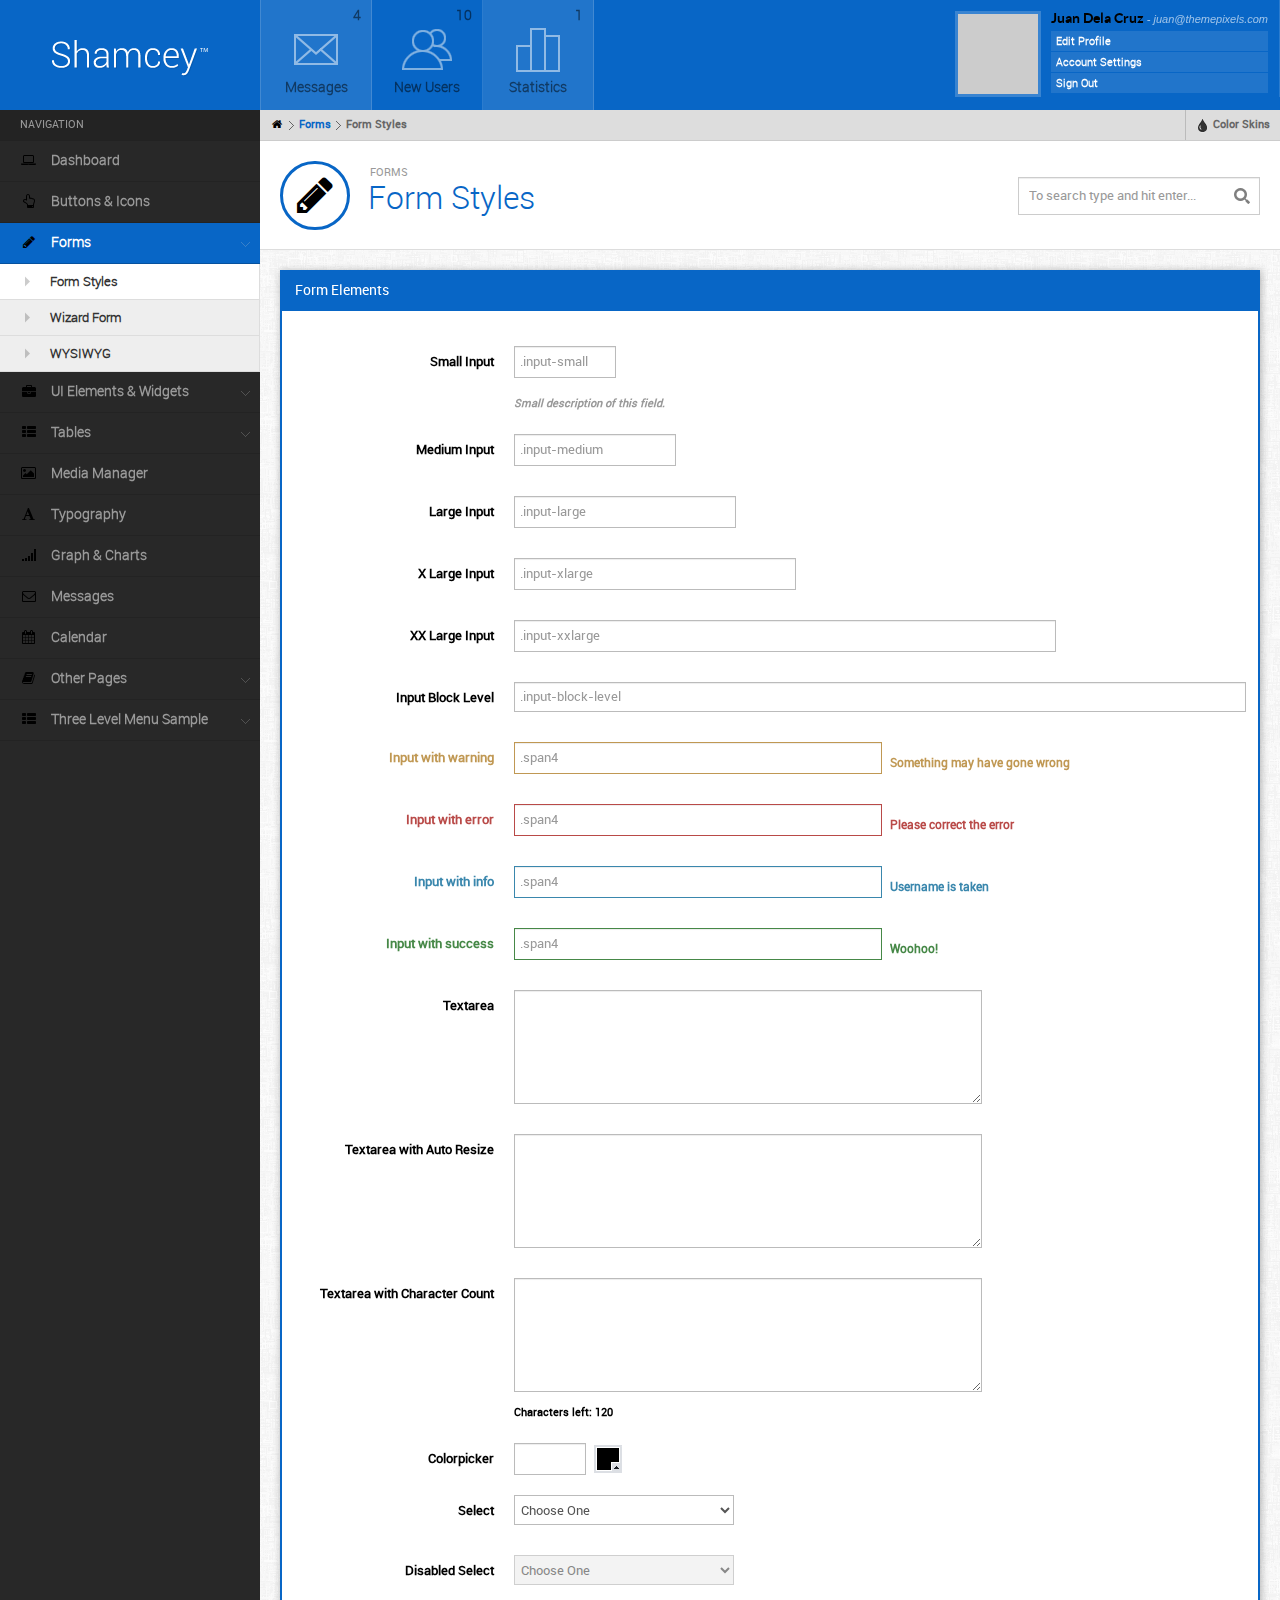
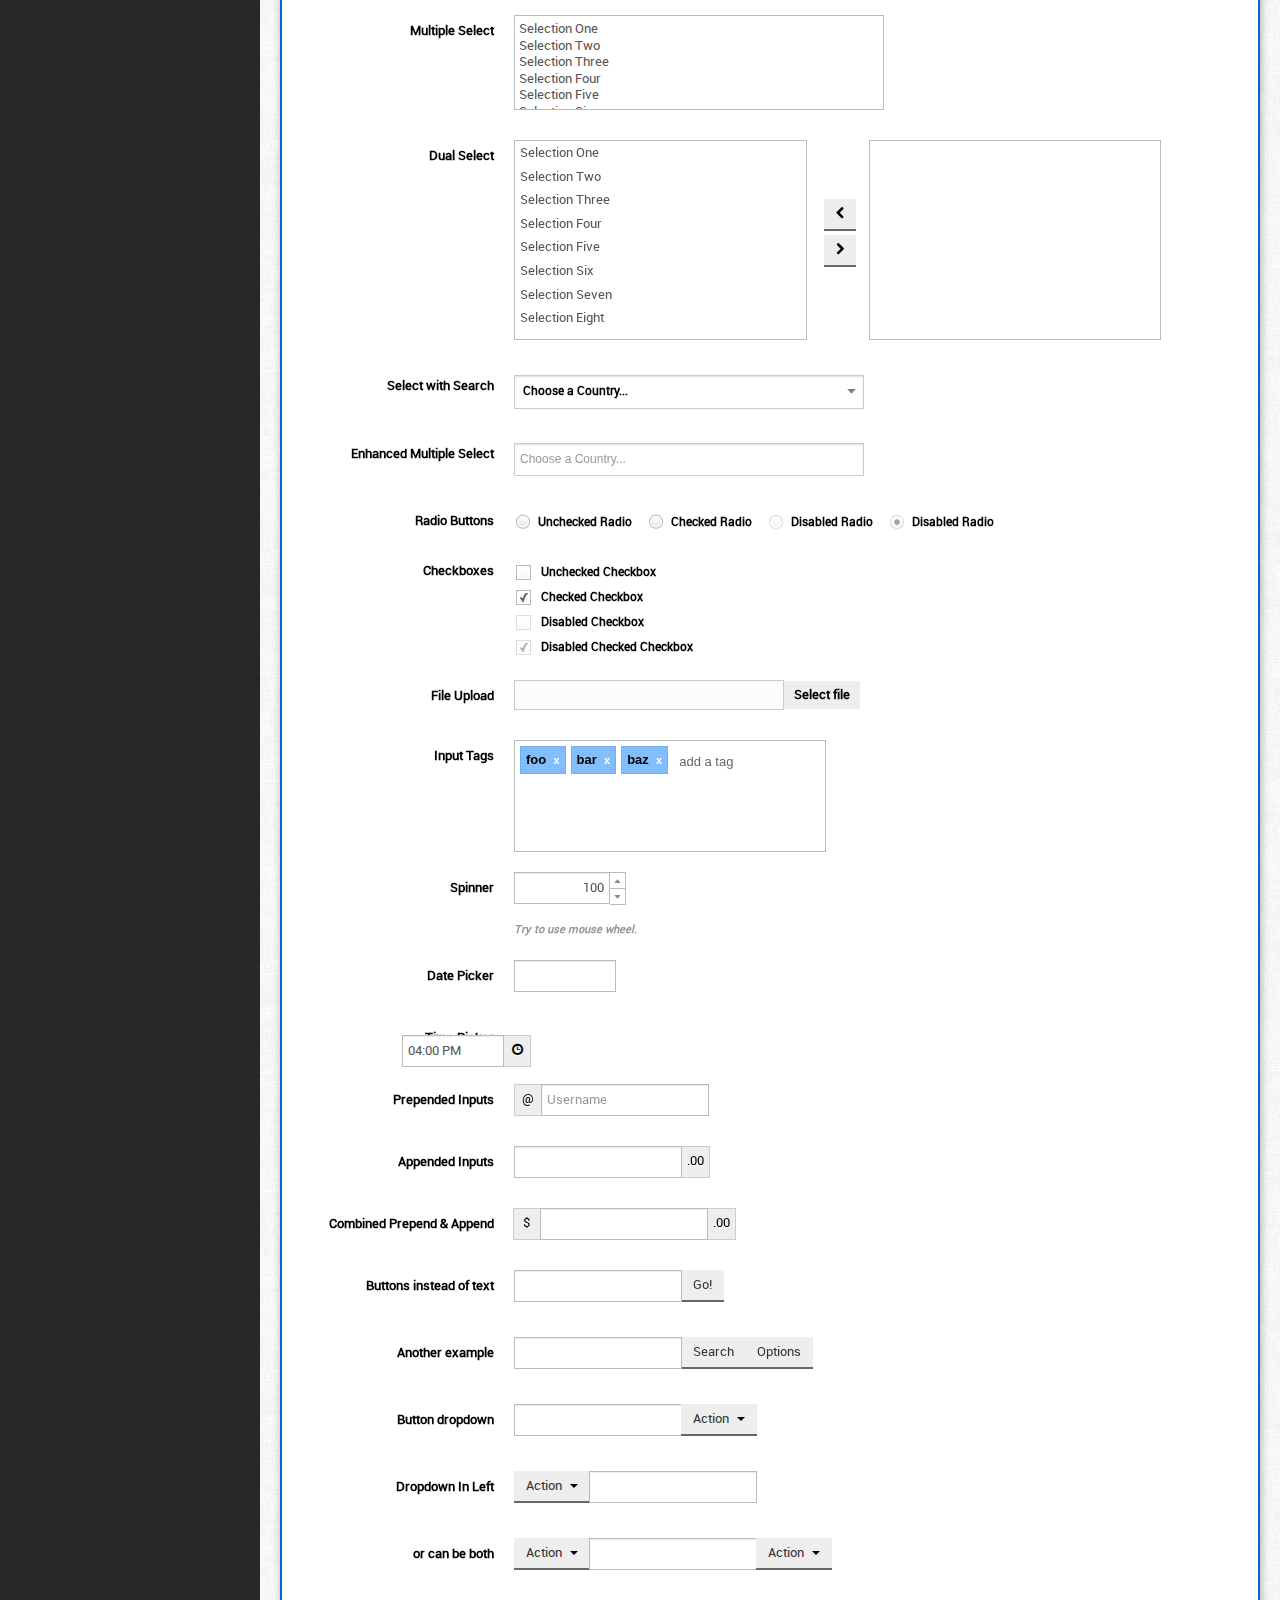
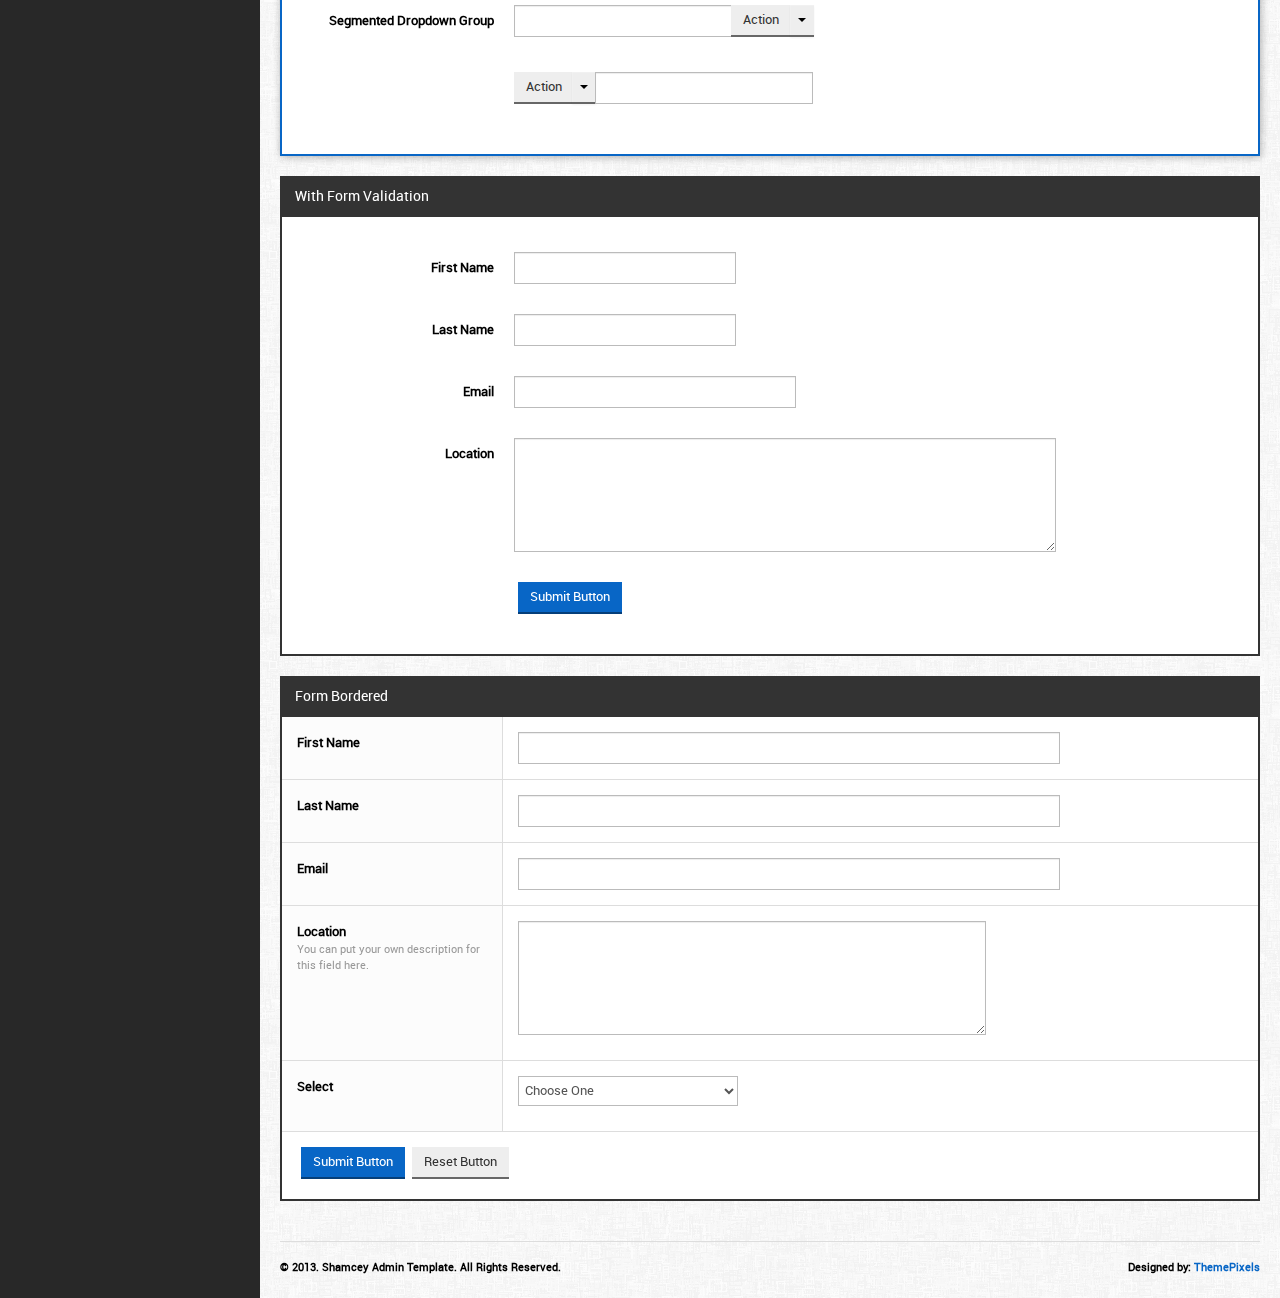
<file: Sinaicsp_MVC_V1/Sinaicsp_MVC_V1/Sinaicsp_MVC/Theme/forms.html>
﻿<!DOCTYPE html>
<html>
<head>
<meta http-equiv="Content-Type" content="text/html; charset=utf-8" />
<meta name="viewport" content="width=device-width, initial-scale=1.0" />
<title>Shamcey - Metro Style Admin Template</title>

<link rel="stylesheet" href="css/style.default.css" type="text/css" />
<link rel="stylesheet" href="css/bootstrap-fileupload.min.css" type="text/css" />
<link rel="stylesheet" href="css/bootstrap-timepicker.min.css" type="text/css" />

<script type="text/javascript" src="js/jquery-1.9.1.min.js"></script>
<script type="text/javascript" src="js/jquery-migrate-1.1.1.min.js"></script>
<script type="text/javascript" src="js/jquery-ui-1.9.2.min.js"></script>
<script type="text/javascript" src="js/bootstrap.min.js"></script>
<script type="text/javascript" src="js/bootstrap-fileupload.min.js"></script>
<script type="text/javascript" src="js/bootstrap-timepicker.min.js"></script>
<script type="text/javascript" src="js/jquery.uniform.min.js"></script>
<script type="text/javascript" src="js/jquery.validate.min.js"></script>
<script type="text/javascript" src="js/jquery.tagsinput.min.js"></script>
<script type="text/javascript" src="js/jquery.autogrow-textarea.js"></script>
<script type="text/javascript" src="js/charCount.js"></script>
<script type="text/javascript" src="js/colorpicker.js"></script>
<script type="text/javascript" src="js/ui.spinner.min.js"></script>
<script type="text/javascript" src="js/chosen.jquery.min.js"></script>
<script type="text/javascript" src="js/jquery.cookie.js"></script>
<script type="text/javascript" src="js/modernizr.min.js"></script>
<script type="text/javascript" src="js/custom.js"></script>
<script type="text/javascript" src="js/forms.js"></script>
</head>

<body>

<div class="mainwrapper">
    
    <div class="header">
        <div class="logo">
            <a href="dashboard.html"><img src="images/logo.png" alt="" /></a>
        </div>
        <div class="headerinner">
            <ul class="headmenu">
                <li class="odd">
                    <a class="dropdown-toggle" data-toggle="dropdown" href="#">
                        <span class="count">4</span>
                        <span class="head-icon head-message"></span>
                        <span class="headmenu-label">Messages</span>
                    </a>
                    <ul class="dropdown-menu">
                        <li class="nav-header">Messages</li>
                        <li><a href=""><span class="icon-envelope"></span> New message from <strong>Jack</strong> <small class="muted"> - 19 hours ago</small></a></li>
                        <li><a href=""><span class="icon-envelope"></span> New message from <strong>Daniel</strong> <small class="muted"> - 2 days ago</small></a></li>
                        <li><a href=""><span class="icon-envelope"></span> New message from <strong>Jane</strong> <small class="muted"> - 3 days ago</small></a></li>
                        <li><a href=""><span class="icon-envelope"></span> New message from <strong>Tanya</strong> <small class="muted"> - 1 week ago</small></a></li>
                        <li><a href=""><span class="icon-envelope"></span> New message from <strong>Lee</strong> <small class="muted"> - 1 week ago</small></a></li>
                        <li class="viewmore"><a href="messages.html">View More Messages</a></li>
                    </ul>
                </li>
                <li>
                    <a class="dropdown-toggle" data-toggle="dropdown" data-target="#">
                    <span class="count">10</span>
                    <span class="head-icon head-users"></span>
                    <span class="headmenu-label">New Users</span>
                    </a>
                    <ul class="dropdown-menu newusers">
                        <li class="nav-header">New Users</li>
                        <li>
                            <a href="">
                                <img src="images/photos/thumb1.png" alt="" class="userthumb" />
                                <strong>Draniem Daamul</strong>
                                <small>April 20, 2013</small>
                            </a>
                        </li>
                        <li>
                            <a href="">
                                <img src="images/photos/thumb2.png" alt="" class="userthumb" />
                                <strong>Shamcey Sindilmaca</strong>
                                <small>April 19, 2013</small>
                            </a>
                        </li>
                        <li>
                            <a href="">
                                <img src="images/photos/thumb3.png" alt="" class="userthumb" />
                                <strong>Nusja Paul Nawancali</strong>
                                <small>April 19, 2013</small>
                            </a>
                        </li>
                        <li>
                            <a href="">
                                <img src="images/photos/thumb4.png" alt="" class="userthumb" />
                                <strong>Rose Cerona</strong>
                                <small>April 18, 2013</small>
                            </a>
                        </li>
                        <li>
                            <a href="">
                                <img src="images/photos/thumb5.png" alt="" class="userthumb" />
                                <strong>John Doe</strong>
                                <small>April 16, 2013</small>
                            </a>
                        </li>
                    </ul>
                </li>
                <li class="odd">
                    <a class="dropdown-toggle" data-toggle="dropdown" data-target="#">
                    <span class="count">1</span>
                    <span class="head-icon head-bar"></span>
                    <span class="headmenu-label">Statistics</span>
                    </a>
                    <ul class="dropdown-menu">
                        <li class="nav-header">Statistics</li>
                        <li><a href=""><span class="icon-align-left"></span> New Reports from <strong>Products</strong> <small class="muted"> - 19 hours ago</small></a></li>
                        <li><a href=""><span class="icon-align-left"></span> New Statistics from <strong>Users</strong> <small class="muted"> - 2 days ago</small></a></li>
                        <li><a href=""><span class="icon-align-left"></span> New Statistics from <strong>Comments</strong> <small class="muted"> - 3 days ago</small></a></li>
                        <li><a href=""><span class="icon-align-left"></span> Most Popular in <strong>Products</strong> <small class="muted"> - 1 week ago</small></a></li>
                        <li><a href=""><span class="icon-align-left"></span> Most Viewed in <strong>Blog</strong> <small class="muted"> - 1 week ago</small></a></li>
                        <li class="viewmore"><a href="charts.html">View More Statistics</a></li>
                    </ul>
                </li>
                <li class="right">
                    <div class="userloggedinfo">
                        <img src="images/photos/thumb1.png" alt="" />
                        <div class="userinfo">
                            <h5>Juan Dela Cruz <small>- juan@themepixels.com</small></h5>
                            <ul>
                                <li><a href="editprofile.html">Edit Profile</a></li>
                                <li><a href="">Account Settings</a></li>
                                <li><a href="index.html">Sign Out</a></li>
                            </ul>
                        </div>
                    </div>
                </li>
            </ul><!--headmenu-->
        </div>
    </div>
    
    <div class="leftpanel">
        
        <div class="leftmenu">        
            <ul class="nav nav-tabs nav-stacked">
            	<li class="nav-header">Navigation</li>
                <li><a href="dashboard.html"><span class="iconfa-laptop"></span> Dashboard</a></li>
                <li><a href="buttons.html"><span class="iconfa-hand-up"></span> Buttons &amp; Icons</a></li>
                <li class="dropdown active"><a href=""><span class="iconfa-pencil"></span> Forms</a>
                    <ul style="display: block">
                    	<li class="active"><a href="forms.html">Form Styles</a></li>
                        <li><a href="wizards.html">Wizard Form</a></li>
                        <li><a href="wysiwyg.html">WYSIWYG</a></li>
                    </ul>
                </li>
                <li class="dropdown"><a href=""><span class="iconfa-briefcase"></span> UI Elements &amp; Widgets</a>
                	<ul>
                    	<li><a href="elements.html">Theme Components</a></li>
                        <li><a href="bootstrap.html">Bootstrap Components</a></li>
                        <li><a href="boxes.html">Headers &amp; Boxes</a></li>
                    </ul>
                </li>
                <li class="dropdown"><a href=""><span class="iconfa-th-list"></span> Tables</a>
                	<ul>
                    	<li><a href="table-static.html">Static Table</a></li>
                        <li><a href="table-dynamic.html">Dynamic Table</a></li>
                    </ul>
                </li>

                <li><a href="media.html"><span class="iconfa-picture"></span> Media Manager</a></li>
                <li><a href="typography.html"><span class="iconfa-font"></span> Typography</a></li>
                <li><a href="charts.html"><span class="iconfa-signal"></span> Graph &amp; Charts</a></li>
                <li><a href="messages.html"><span class="iconfa-envelope"></span> Messages</a></li>
                <li><a href="calendar.html"><span class="iconfa-calendar"></span> Calendar</a></li>
                <li class="dropdown"><a href=""><span class="iconfa-book"></span> Other Pages</a>
                	<ul>
                    	<li><a href="404.html">404 Error Page</a></li>
                        <li><a href="editprofile.html">Edit Profile</a></li>
                        <li><a href="invoice.html">Invoice Page</a></li>
                        <li><a href="discussion.html">Discussion Page</a></li>
                    </ul>
                </li>
                <li class="dropdown"><a href=""><span class="iconfa-th-list"></span> Three Level Menu Sample</a>
                	<ul>
                    	<li class="dropdown"><a href="">Second Level Menu</a>
                        <ul>
                            <li><a href="">Third Level Menu</a></li>
                            <li><a href="">Another Third Level Menu</a></li>
                        </ul>
                     </li>
                    </ul>
                </li>
            </ul>
        </div><!--leftmenu-->
        
    </div><!-- leftpanel -->
    
    <div class="rightpanel">
        
        <ul class="breadcrumbs">
            <li><a href="dashboard.html"><i class="iconfa-home"></i></a> <span class="separator"></span></li>
            <li><a href="forms.html">Forms</a> <span class="separator"></span></li>
            <li>Form Styles</li>
            
            <li class="right">
                <a href="" data-toggle="dropdown" class="dropdown-toggle"><i class="icon-tint"></i> Color Skins</a>
                <ul class="dropdown-menu pull-right skin-color">
                    <li><a href="default">Default</a></li>
                    <li><a href="navyblue">Navy Blue</a></li>
                    <li><a href="palegreen">Pale Green</a></li>
                    <li><a href="red">Red</a></li>
                    <li><a href="green">Green</a></li>
                    <li><a href="brown">Brown</a></li>
                </ul>
            </li>
        </ul>
        
        <div class="pageheader">
            <form action="results.html" method="post" class="searchbar">
                <input type="text" name="keyword" placeholder="To search type and hit enter..." />
            </form>
            <div class="pageicon"><span class="iconfa-pencil"></span></div>
            <div class="pagetitle">
                <h5>Forms</h5>
                <h1>Form Styles</h1>
            </div>
        </div><!--pageheader-->
        
        <div class="maincontent">
            <div class="maincontentinner">
            
            <div class="widget">
            <h4 class="widgettitle">Form Elements</h4>
            <div class="widgetcontent">
                <form class="stdform" action="forms.html" method="post">
                    	
                        <p>
                            <label>Small Input</label>
                            <span class="field"><input type="text" name="input1" class="input-small" placeholder=".input-small" /></span>
                            <small class="desc">Small description of this field.</small>
                        </p>
                        
                        <p>
                            <label>Medium Input</label>
                            <span class="field"><input type="text" name="input2" class="input-medium" placeholder=".input-medium" /></span>
                        </p>
                        
                        <p>
                            <label>Large Input</label>
                            <span class="field"><input type="text" name="input3" class="input-large" placeholder=".input-large" /></span>
                        </p>
                        
                        <p>
                        	<label>X Large Input</label>
                            <span class="field"><input type="text" name="input4" class="input-xlarge" placeholder=".input-xlarge" /></span>
                        </p>
                        
                        <p>
                            <label>XX Large Input</label>
                            <span class="field"><input type="text" name="input5" class="input-xxlarge" placeholder=".input-xxlarge" /></span>
                        </p>
                        
                        <p>
                            <label>Input Block Level</label>
                            <span class="field"><input type="text" name="input6" class="input-block-level" placeholder=".input-block-level" /></span>
                        </p>
                        
                        <div class="par control-group warning">
                          <label for="inputWarning" class="control-label">Input with warning</label>
                          <div class="controls">
                            <input type="text" class="span4" id="inputWarning" placeholder=".span4" />
                            <span class="help-inline">Something may have gone wrong</span>
                          </div>
                        </div>
                        
                        <div class="par control-group error">
                          <label for="inputError" class="control-label">Input with error</label>
                          <div class="controls">
                            <input type="text" class="span4" id="inputError" placeholder=".span4">
                            <span class="help-inline">Please correct the error</span>
                          </div>
                        </div><!--par-->
                        
                        <div class="par control-group info">
                          <label for="inputInfo" class="control-label">Input with info</label>
                          <div class="controls">
                            <input type="text" class="span4" id="inputInfo" placeholder=".span4">
                            <span class="help-inline">Username is taken</span>
                          </div>
                        </div><!--par-->
                        
                        <div class="par control-group success">
                          <label for="inputSuccess" class="control-label">Input with success</label>
                          <div class="controls">
                            <input type="text" class="span4" id="inputSuccess" placeholder=".span4">
                            <span class="help-inline">Woohoo!</span>
                          </div>
                        </div><!--par-->
                        
                        <p>
                            <label>Textarea</label>
                            <span class="field"><textarea cols="80" rows="5" class="span5"></textarea></span> 
                        </p>
			
			<p>
                            <label>Textarea with Auto Resize</label>
                            <span class="field"><textarea id="autoResizeTA" cols="80" rows="5" class="span5" style="resize: vertical"></textarea></span> 
                        </p>
                        
                        <p>
                            <label>Textarea with Character Count</label>
                            <span class="field">
                                <textarea cols="80" rows="5" id="textarea2" class="span5"></textarea>
                            </span> 
                        </p>
                        
                        <p>
                            <label>Colorpicker</label>
                            <span class="field">
                                <input type="text" name="colorpicker" class="input-mini" id="colorpicker" />
                                <span id="colorSelector" class="colorselector">
                                    <span></span>
                                </span>
                            </span> 
                        </p>
                        
                        <p>
                            <label>Select</label>
                            <span class="field">
                            <select name="select" class="uniformselect">
                            	<option value="">Choose One</option>
                                <option value="">Selection One</option>
                                <option value="">Selection Two</option>
                                <option value="">Selection Three</option>
                                <option value="">Selection Four</option>
                            </select>
                            </span>
                        </p>
                        
                        <p>
                            <label>Disabled Select</label>
                            <span class="field">
			    <select name="select" disabled="disabled" class="uniformselect">
                            	<option value="">Choose One</option>
                                <option value="">Selection One</option>
                                <option value="">Selection Two</option>
                                <option value="">Selection Three</option>
                                <option value="">Selection Four</option>
                            </select>
                            </span>
                        </p>
                        
                        <p>
                            <label>Multiple Select</label>
                            <span class="field">
                            <select name="select2" multiple="multiple" class="span4" size="5">
                                <option value="">Selection One</option>
                                <option value="">Selection Two</option>
                                <option value="">Selection Three</option>
                                <option value="">Selection Four</option>
                                <option value="">Selection Five</option>
                                <option value="">Selection Six</option>
                                <option value="">Selection Seven</option>
                                <option value="">Selection Eight</option>
                            </select>
                            </span>
                        </p>
                        
                        <p>
                            <label>Dual Select</label>
                            <span id="dualselect" class="dualselect">
                            	<select class="uniformselect" name="select3" multiple="multiple" size="10">
                                    <option value="">Selection One</option>
                                    <option value="">Selection Two</option>
                                    <option value="">Selection Three</option>
                                    <option value="">Selection Four</option>
                                    <option value="">Selection Five</option>
                                    <option value="">Selection Six</option>
                                    <option value="">Selection Seven</option>
                                    <option value="">Selection Eight</option>
                                </select>
                                <span class="ds_arrow">
                                    <button class="btn ds_prev"><i class="iconfa-chevron-left"></i></button><br />
                                    <button class="btn ds_next"><i class="iconfa-chevron-right"></i></button>
                                </span>
                                <select name="select4" multiple="multiple" size="10">
                                    <option value=""></option>
                                </select>
                            </span>
                        </p>
                        
                        <p>
                            <label>Select with Search</label>
                            <span class="formwrapper">
                            	<select data-placeholder="Choose a Country..." style="width:350px" class="chzn-select" tabindex="2">
                                  <option value=""></option> 
                                  <option value="United States">United States</option> 
                                  <option value="United Kingdom">United Kingdom</option> 
                                  <option value="Afghanistan">Afghanistan</option> 
                                  <option value="Albania">Albania</option> 
                                  <option value="Algeria">Algeria</option> 
                                  <option value="American Samoa">American Samoa</option> 
                                  <option value="Andorra">Andorra</option> 
                                  <option value="Angola">Angola</option> 
                                  <option value="Anguilla">Anguilla</option> 
                                  <option value="Antarctica">Antarctica</option> 
                                  <option value="Antigua and Barbuda">Antigua and Barbuda</option> 
                                  <option value="Argentina">Argentina</option> 
                                  <option value="Armenia">Armenia</option> 
                                  <option value="Aruba">Aruba</option> 
                                  <option value="Australia">Australia</option> 
                                  <option value="Austria">Austria</option> 
                                  <option value="Azerbaijan">Azerbaijan</option> 
                                  <option value="Bahamas">Bahamas</option> 
                                  <option value="Bahrain">Bahrain</option> 
                                  <option value="Bangladesh">Bangladesh</option> 
                                  <option value="Barbados">Barbados</option> 
                                  <option value="Belarus">Belarus</option> 
                                  <option value="Belgium">Belgium</option> 
                                  <option value="Belize">Belize</option> 
                                  <option value="Benin">Benin</option> 
                                  <option value="Bermuda">Bermuda</option> 
                                  <option value="Bhutan">Bhutan</option> 
                                  <option value="Bolivia">Bolivia</option> 
                                  <option value="Bosnia and Herzegovina">Bosnia and Herzegovina</option> 
                                  <option value="Botswana">Botswana</option> 
                                  <option value="Bouvet Island">Bouvet Island</option> 
                                  <option value="Brazil">Brazil</option> 
                                  <option value="British Indian Ocean Territory">British Indian Ocean Territory</option> 
                                  <option value="Brunei Darussalam">Brunei Darussalam</option> 
                                  <option value="Bulgaria">Bulgaria</option> 
                                  <option value="Burkina Faso">Burkina Faso</option> 
                                  <option value="Burundi">Burundi</option> 
                                  <option value="Cambodia">Cambodia</option> 
                                  <option value="Cameroon">Cameroon</option> 
                                  <option value="Canada">Canada</option> 
                                  <option value="Cape Verde">Cape Verde</option> 
                                  <option value="Cayman Islands">Cayman Islands</option> 
                                  <option value="Central African Republic">Central African Republic</option> 
                                  <option value="Chad">Chad</option> 
                                  <option value="Chile">Chile</option> 
                                  <option value="China">China</option> 
                                  <option value="Christmas Island">Christmas Island</option> 
                                  <option value="Cocos (Keeling) Islands">Cocos (Keeling) Islands</option> 
                                  <option value="Colombia">Colombia</option> 
                                  <option value="Comoros">Comoros</option> 
                                  <option value="Congo">Congo</option> 
                                  <option value="Congo, The Democratic Republic of The">Congo, The Democratic Republic of The</option> 
                                  <option value="Cook Islands">Cook Islands</option> 
                                  <option value="Costa Rica">Costa Rica</option> 
                                  <option value="Cote D'ivoire">Cote D'ivoire</option> 
                                  <option value="Croatia">Croatia</option> 
                                  <option value="Cuba">Cuba</option> 
                                  <option value="Cyprus">Cyprus</option> 
                                  <option value="Czech Republic">Czech Republic</option> 
                                  <option value="Denmark">Denmark</option> 
                                  <option value="Djibouti">Djibouti</option> 
                                  <option value="Dominica">Dominica</option> 
                                  <option value="Dominican Republic">Dominican Republic</option> 
                                  <option value="Ecuador">Ecuador</option> 
                                  <option value="Egypt">Egypt</option> 
                                  <option value="El Salvador">El Salvador</option> 
                                  <option value="Equatorial Guinea">Equatorial Guinea</option> 
                                  <option value="Eritrea">Eritrea</option> 
                                  <option value="Estonia">Estonia</option> 
                                  <option value="Ethiopia">Ethiopia</option> 
                                  <option value="Falkland Islands (Malvinas)">Falkland Islands (Malvinas)</option> 
                                  <option value="Faroe Islands">Faroe Islands</option> 
                                  <option value="Fiji">Fiji</option> 
                                  <option value="Finland">Finland</option> 
                                  <option value="France">France</option> 
                                  <option value="French Guiana">French Guiana</option> 
                                  <option value="French Polynesia">French Polynesia</option> 
                                  <option value="French Southern Territories">French Southern Territories</option> 
                                  <option value="Gabon">Gabon</option> 
                                  <option value="Gambia">Gambia</option> 
                                  <option value="Georgia">Georgia</option> 
                                  <option value="Germany">Germany</option> 
                                  <option value="Ghana">Ghana</option> 
                                  <option value="Gibraltar">Gibraltar</option> 
                                  <option value="Greece">Greece</option> 
                                  <option value="Greenland">Greenland</option> 
                                  <option value="Grenada">Grenada</option> 
                                  <option value="Guadeloupe">Guadeloupe</option> 
                                  <option value="Guam">Guam</option> 
                                  <option value="Guatemala">Guatemala</option> 
                                  <option value="Guinea">Guinea</option> 
                                  <option value="Guinea-bissau">Guinea-bissau</option> 
                                  <option value="Guyana">Guyana</option> 
                                  <option value="Haiti">Haiti</option> 
                                  <option value="Heard Island and Mcdonald Islands">Heard Island and Mcdonald Islands</option> 
                                  <option value="Holy See (Vatican City State)">Holy See (Vatican City State)</option> 
                                  <option value="Honduras">Honduras</option> 
                                  <option value="Hong Kong">Hong Kong</option> 
                                  <option value="Hungary">Hungary</option> 
                                  <option value="Iceland">Iceland</option> 
                                  <option value="India">India</option> 
                                  <option value="Indonesia">Indonesia</option> 
                                  <option value="Iran, Islamic Republic of">Iran, Islamic Republic of</option> 
                                  <option value="Iraq">Iraq</option> 
                                  <option value="Ireland">Ireland</option> 
                                  <option value="Israel">Israel</option> 
                                  <option value="Italy">Italy</option> 
                                  <option value="Jamaica">Jamaica</option> 
                                  <option value="Japan">Japan</option> 
                                  <option value="Jordan">Jordan</option> 
                                  <option value="Kazakhstan">Kazakhstan</option> 
                                  <option value="Kenya">Kenya</option> 
                                  <option value="Kiribati">Kiribati</option> 
                                  <option value="Korea, Democratic People's Republic of">Korea, Democratic People's Republic of</option> 
                                  <option value="Korea, Republic of">Korea, Republic of</option> 
                                  <option value="Kuwait">Kuwait</option> 
                                  <option value="Kyrgyzstan">Kyrgyzstan</option> 
                                  <option value="Lao People's Democratic Republic">Lao People's Democratic Republic</option> 
                                  <option value="Latvia">Latvia</option> 
                                  <option value="Lebanon">Lebanon</option> 
                                  <option value="Lesotho">Lesotho</option> 
                                  <option value="Liberia">Liberia</option> 
                                  <option value="Libyan Arab Jamahiriya">Libyan Arab Jamahiriya</option> 
                                  <option value="Liechtenstein">Liechtenstein</option> 
                                  <option value="Lithuania">Lithuania</option> 
                                  <option value="Luxembourg">Luxembourg</option> 
                                  <option value="Macao">Macao</option> 
                                  <option value="Macedonia, The Former Yugoslav Republic of">Macedonia, The Former Yugoslav Republic of</option> 
                                  <option value="Madagascar">Madagascar</option> 
                                  <option value="Malawi">Malawi</option> 
                                  <option value="Malaysia">Malaysia</option> 
                                  <option value="Maldives">Maldives</option> 
                                  <option value="Mali">Mali</option> 
                                  <option value="Malta">Malta</option> 
                                  <option value="Marshall Islands">Marshall Islands</option> 
                                  <option value="Martinique">Martinique</option> 
                                  <option value="Mauritania">Mauritania</option> 
                                  <option value="Mauritius">Mauritius</option> 
                                  <option value="Mayotte">Mayotte</option> 
                                  <option value="Mexico">Mexico</option> 
                                  <option value="Micronesia, Federated States of">Micronesia, Federated States of</option> 
                                  <option value="Moldova, Republic of">Moldova, Republic of</option> 
                                  <option value="Monaco">Monaco</option> 
                                  <option value="Mongolia">Mongolia</option> 
                                  <option value="Montenegro">Montenegro</option>
                                  <option value="Montserrat">Montserrat</option> 
                                  <option value="Morocco">Morocco</option> 
                                  <option value="Mozambique">Mozambique</option> 
                                  <option value="Myanmar">Myanmar</option> 
                                  <option value="Namibia">Namibia</option> 
                                  <option value="Nauru">Nauru</option> 
                                  <option value="Nepal">Nepal</option> 
                                  <option value="Netherlands">Netherlands</option> 
                                  <option value="Netherlands Antilles">Netherlands Antilles</option> 
                                  <option value="New Caledonia">New Caledonia</option> 
                                  <option value="New Zealand">New Zealand</option> 
                                  <option value="Nicaragua">Nicaragua</option> 
                                  <option value="Niger">Niger</option> 
                                  <option value="Nigeria">Nigeria</option> 
                                  <option value="Niue">Niue</option> 
                                  <option value="Norfolk Island">Norfolk Island</option> 
                                  <option value="Northern Mariana Islands">Northern Mariana Islands</option> 
                                  <option value="Norway">Norway</option> 
                                  <option value="Oman">Oman</option> 
                                  <option value="Pakistan">Pakistan</option> 
                                  <option value="Palau">Palau</option> 
                                  <option value="Palestinian Territory, Occupied">Palestinian Territory, Occupied</option> 
                                  <option value="Panama">Panama</option> 
                                  <option value="Papua New Guinea">Papua New Guinea</option> 
                                  <option value="Paraguay">Paraguay</option> 
                                  <option value="Peru">Peru</option> 
                                  <option value="Philippines">Philippines</option> 
                                  <option value="Pitcairn">Pitcairn</option> 
                                  <option value="Poland">Poland</option> 
                                  <option value="Portugal">Portugal</option> 
                                  <option value="Puerto Rico">Puerto Rico</option> 
                                  <option value="Qatar">Qatar</option> 
                                  <option value="Reunion">Reunion</option> 
                                  <option value="Romania">Romania</option> 
                                  <option value="Russian Federation">Russian Federation</option> 
                                  <option value="Rwanda">Rwanda</option> 
                                  <option value="Saint Helena">Saint Helena</option> 
                                  <option value="Saint Kitts and Nevis">Saint Kitts and Nevis</option> 
                                  <option value="Saint Lucia">Saint Lucia</option> 
                                  <option value="Saint Pierre and Miquelon">Saint Pierre and Miquelon</option> 
                                  <option value="Saint Vincent and The Grenadines">Saint Vincent and The Grenadines</option> 
                                  <option value="Samoa">Samoa</option> 
                                  <option value="San Marino">San Marino</option> 
                                  <option value="Sao Tome and Principe">Sao Tome and Principe</option> 
                                  <option value="Saudi Arabia">Saudi Arabia</option> 
                                  <option value="Senegal">Senegal</option> 
                                  <option value="Serbia">Serbia</option> 
                                  <option value="Seychelles">Seychelles</option> 
                                  <option value="Sierra Leone">Sierra Leone</option> 
                                  <option value="Singapore">Singapore</option> 
                                  <option value="Slovakia">Slovakia</option> 
                                  <option value="Slovenia">Slovenia</option> 
                                  <option value="Solomon Islands">Solomon Islands</option> 
                                  <option value="Somalia">Somalia</option> 
                                  <option value="South Africa">South Africa</option> 
                                  <option value="South Georgia and The South Sandwich Islands">South Georgia and The South Sandwich Islands</option> 
                                  <option value="South Sudan">South Sudan</option> 
                                  <option value="Spain">Spain</option> 
                                  <option value="Sri Lanka">Sri Lanka</option> 
                                  <option value="Sudan">Sudan</option> 
                                  <option value="Suriname">Suriname</option> 
                                  <option value="Svalbard and Jan Mayen">Svalbard and Jan Mayen</option> 
                                  <option value="Swaziland">Swaziland</option> 
                                  <option value="Sweden">Sweden</option> 
                                  <option value="Switzerland">Switzerland</option> 
                                  <option value="Syrian Arab Republic">Syrian Arab Republic</option> 
                                  <option value="Taiwan, Republic of China">Taiwan, Republic of China</option> 
                                  <option value="Tajikistan">Tajikistan</option> 
                                  <option value="Tanzania, United Republic of">Tanzania, United Republic of</option> 
                                  <option value="Thailand">Thailand</option> 
                                  <option value="Timor-leste">Timor-leste</option> 
                                  <option value="Togo">Togo</option> 
                                  <option value="Tokelau">Tokelau</option> 
                                  <option value="Tonga">Tonga</option> 
                                  <option value="Trinidad and Tobago">Trinidad and Tobago</option> 
                                  <option value="Tunisia">Tunisia</option> 
                                  <option value="Turkey">Turkey</option> 
                                  <option value="Turkmenistan">Turkmenistan</option> 
                                  <option value="Turks and Caicos Islands">Turks and Caicos Islands</option> 
                                  <option value="Tuvalu">Tuvalu</option> 
                                  <option value="Uganda">Uganda</option> 
                                  <option value="Ukraine">Ukraine</option> 
                                  <option value="United Arab Emirates">United Arab Emirates</option> 
                                  <option value="United Kingdom">United Kingdom</option> 
                                  <option value="United States">United States</option> 
                                  <option value="United States Minor Outlying Islands">United States Minor Outlying Islands</option> 
                                  <option value="Uruguay">Uruguay</option> 
                                  <option value="Uzbekistan">Uzbekistan</option> 
                                  <option value="Vanuatu">Vanuatu</option> 
                                  <option value="Venezuela">Venezuela</option> 
                                  <option value="Viet Nam">Viet Nam</option> 
                                  <option value="Virgin Islands, British">Virgin Islands, British</option> 
                                  <option value="Virgin Islands, U.S.">Virgin Islands, U.S.</option> 
                                  <option value="Wallis and Futuna">Wallis and Futuna</option> 
                                  <option value="Western Sahara">Western Sahara</option> 
                                  <option value="Yemen">Yemen</option> 
                                  <option value="Zambia">Zambia</option> 
                                  <option value="Zimbabwe">Zimbabwe</option>
                                </select>
                            </span>
                        </p>
                        
                        <p>
                            <label>Enhanced Multiple Select</label>
                            <span class="formwrapper">
                                <select data-placeholder="Choose a Country..." class="chzn-select" multiple="multiple" style="width:350px;" tabindex="4">
                                  <option value=""></option> 
                                  <option value="United States">United States</option> 
                                  <option value="United Kingdom">United Kingdom</option> 
                                  <option value="Afghanistan">Afghanistan</option> 
                                  <option value="Albania">Albania</option> 
                                  <option value="Algeria">Algeria</option> 
                                  <option value="American Samoa">American Samoa</option> 
                                  <option value="Andorra">Andorra</option> 
                                  <option value="Angola">Angola</option> 
                                  <option value="Anguilla">Anguilla</option> 
                                  <option value="Antarctica">Antarctica</option> 
                                  <option value="Antigua and Barbuda">Antigua and Barbuda</option> 
                                  <option value="Argentina">Argentina</option> 
                                  <option value="Armenia">Armenia</option> 
                                  <option value="Aruba">Aruba</option> 
                                  <option value="Australia">Australia</option> 
                                  <option value="Austria">Austria</option> 
                                  <option value="Azerbaijan">Azerbaijan</option> 
                                  <option value="Bahamas">Bahamas</option> 
                                  <option value="Bahrain">Bahrain</option> 
                                  <option value="Bangladesh">Bangladesh</option> 
                                  <option value="Barbados">Barbados</option> 
                                  <option value="Belarus">Belarus</option> 
                                  <option value="Belgium">Belgium</option> 
                                  <option value="Belize">Belize</option> 
                                  <option value="Benin">Benin</option> 
                                  <option value="Bermuda">Bermuda</option> 
                                  <option value="Bhutan">Bhutan</option> 
                                  <option value="Bolivia">Bolivia</option> 
                                  <option value="Bosnia and Herzegovina">Bosnia and Herzegovina</option> 
                                  <option value="Botswana">Botswana</option> 
                                  <option value="Bouvet Island">Bouvet Island</option> 
                                  <option value="Brazil">Brazil</option> 
                                  <option value="British Indian Ocean Territory">British Indian Ocean Territory</option> 
                                  <option value="Brunei Darussalam">Brunei Darussalam</option> 
                                  <option value="Bulgaria">Bulgaria</option> 
                                  <option value="Burkina Faso">Burkina Faso</option> 
                                  <option value="Burundi">Burundi</option> 
                                  <option value="Cambodia">Cambodia</option> 
                                  <option value="Cameroon">Cameroon</option> 
                                  <option value="Canada">Canada</option> 
                                  <option value="Cape Verde">Cape Verde</option> 
                                  <option value="Cayman Islands">Cayman Islands</option> 
                                  <option value="Central African Republic">Central African Republic</option> 
                                  <option value="Chad">Chad</option> 
                                  <option value="Chile">Chile</option> 
                                  <option value="China">China</option> 
                                  <option value="Christmas Island">Christmas Island</option> 
                                  <option value="Cocos (Keeling) Islands">Cocos (Keeling) Islands</option> 
                                  <option value="Colombia">Colombia</option> 
                                  <option value="Comoros">Comoros</option> 
                                  <option value="Congo">Congo</option> 
                                  <option value="Congo, The Democratic Republic of The">Congo, The Democratic Republic of The</option> 
                                  <option value="Cook Islands">Cook Islands</option> 
                                  <option value="Costa Rica">Costa Rica</option> 
                                  <option value="Cote D'ivoire">Cote D'ivoire</option> 
                                  <option value="Croatia">Croatia</option> 
                                  <option value="Cuba">Cuba</option> 
                                  <option value="Cyprus">Cyprus</option> 
                                  <option value="Czech Republic">Czech Republic</option> 
                                  <option value="Denmark">Denmark</option> 
                                  <option value="Djibouti">Djibouti</option> 
                                  <option value="Dominica">Dominica</option> 
                                  <option value="Dominican Republic">Dominican Republic</option> 
                                  <option value="Ecuador">Ecuador</option> 
                                  <option value="Egypt">Egypt</option> 
                                  <option value="El Salvador">El Salvador</option> 
                                  <option value="Equatorial Guinea">Equatorial Guinea</option> 
                                  <option value="Eritrea">Eritrea</option> 
                                  <option value="Estonia">Estonia</option> 
                                  <option value="Ethiopia">Ethiopia</option> 
                                  <option value="Falkland Islands (Malvinas)">Falkland Islands (Malvinas)</option> 
                                  <option value="Faroe Islands">Faroe Islands</option> 
                                  <option value="Fiji">Fiji</option> 
                                  <option value="Finland">Finland</option> 
                                  <option value="France">France</option> 
                                  <option value="French Guiana">French Guiana</option> 
                                  <option value="French Polynesia">French Polynesia</option> 
                                  <option value="French Southern Territories">French Southern Territories</option> 
                                  <option value="Gabon">Gabon</option> 
                                  <option value="Gambia">Gambia</option> 
                                  <option value="Georgia">Georgia</option> 
                                  <option value="Germany">Germany</option> 
                                  <option value="Ghana">Ghana</option> 
                                  <option value="Gibraltar">Gibraltar</option> 
                                  <option value="Greece">Greece</option> 
                                  <option value="Greenland">Greenland</option> 
                                  <option value="Grenada">Grenada</option> 
                                  <option value="Guadeloupe">Guadeloupe</option> 
                                  <option value="Guam">Guam</option> 
                                  <option value="Guatemala">Guatemala</option> 
                                  <option value="Guinea">Guinea</option> 
                                  <option value="Guinea-bissau">Guinea-bissau</option> 
                                  <option value="Guyana">Guyana</option> 
                                  <option value="Haiti">Haiti</option> 
                                  <option value="Heard Island and Mcdonald Islands">Heard Island and Mcdonald Islands</option> 
                                  <option value="Holy See (Vatican City State)">Holy See (Vatican City State)</option> 
                                  <option value="Honduras">Honduras</option> 
                                  <option value="Hong Kong">Hong Kong</option> 
                                  <option value="Hungary">Hungary</option> 
                                  <option value="Iceland">Iceland</option> 
                                  <option value="India">India</option> 
                                  <option value="Indonesia">Indonesia</option> 
                                  <option value="Iran, Islamic Republic of">Iran, Islamic Republic of</option> 
                                  <option value="Iraq">Iraq</option> 
                                  <option value="Ireland">Ireland</option> 
                                  <option value="Israel">Israel</option> 
                                  <option value="Italy">Italy</option> 
                                  <option value="Jamaica">Jamaica</option> 
                                  <option value="Japan">Japan</option> 
                                  <option value="Jordan">Jordan</option> 
                                  <option value="Kazakhstan">Kazakhstan</option> 
                                  <option value="Kenya">Kenya</option> 
                                  <option value="Kiribati">Kiribati</option> 
                                  <option value="Korea, Democratic People's Republic of">Korea, Democratic People's Republic of</option> 
                                  <option value="Korea, Republic of">Korea, Republic of</option> 
                                  <option value="Kuwait">Kuwait</option> 
                                  <option value="Kyrgyzstan">Kyrgyzstan</option> 
                                  <option value="Lao People's Democratic Republic">Lao People's Democratic Republic</option> 
                                  <option value="Latvia">Latvia</option> 
                                  <option value="Lebanon">Lebanon</option> 
                                  <option value="Lesotho">Lesotho</option> 
                                  <option value="Liberia">Liberia</option> 
                                  <option value="Libyan Arab Jamahiriya">Libyan Arab Jamahiriya</option> 
                                  <option value="Liechtenstein">Liechtenstein</option> 
                                  <option value="Lithuania">Lithuania</option> 
                                  <option value="Luxembourg">Luxembourg</option> 
                                  <option value="Macao">Macao</option> 
                                  <option value="Macedonia, The Former Yugoslav Republic of">Macedonia, The Former Yugoslav Republic of</option> 
                                  <option value="Madagascar">Madagascar</option> 
                                  <option value="Malawi">Malawi</option> 
                                  <option value="Malaysia">Malaysia</option> 
                                  <option value="Maldives">Maldives</option> 
                                  <option value="Mali">Mali</option> 
                                  <option value="Malta">Malta</option> 
                                  <option value="Marshall Islands">Marshall Islands</option> 
                                  <option value="Martinique">Martinique</option> 
                                  <option value="Mauritania">Mauritania</option> 
                                  <option value="Mauritius">Mauritius</option> 
                                  <option value="Mayotte">Mayotte</option> 
                                  <option value="Mexico">Mexico</option> 
                                  <option value="Micronesia, Federated States of">Micronesia, Federated States of</option> 
                                  <option value="Moldova, Republic of">Moldova, Republic of</option> 
                                  <option value="Monaco">Monaco</option> 
                                  <option value="Mongolia">Mongolia</option> 
                                  <option value="Montenegro">Montenegro</option>
                                  <option value="Montserrat">Montserrat</option> 
                                  <option value="Morocco">Morocco</option> 
                                  <option value="Mozambique">Mozambique</option> 
                                  <option value="Myanmar">Myanmar</option> 
                                  <option value="Namibia">Namibia</option> 
                                  <option value="Nauru">Nauru</option> 
                                  <option value="Nepal">Nepal</option> 
                                  <option value="Netherlands">Netherlands</option> 
                                  <option value="Netherlands Antilles">Netherlands Antilles</option> 
                                  <option value="New Caledonia">New Caledonia</option> 
                                  <option value="New Zealand">New Zealand</option> 
                                  <option value="Nicaragua">Nicaragua</option> 
                                  <option value="Niger">Niger</option> 
                                  <option value="Nigeria">Nigeria</option> 
                                  <option value="Niue">Niue</option> 
                                  <option value="Norfolk Island">Norfolk Island</option> 
                                  <option value="Northern Mariana Islands">Northern Mariana Islands</option> 
                                  <option value="Norway">Norway</option> 
                                  <option value="Oman">Oman</option> 
                                  <option value="Pakistan">Pakistan</option> 
                                  <option value="Palau">Palau</option> 
                                  <option value="Palestinian Territory, Occupied">Palestinian Territory, Occupied</option> 
                                  <option value="Panama">Panama</option> 
                                  <option value="Papua New Guinea">Papua New Guinea</option> 
                                  <option value="Paraguay">Paraguay</option> 
                                  <option value="Peru">Peru</option> 
                                  <option value="Philippines">Philippines</option> 
                                  <option value="Pitcairn">Pitcairn</option> 
                                  <option value="Poland">Poland</option> 
                                  <option value="Portugal">Portugal</option> 
                                  <option value="Puerto Rico">Puerto Rico</option> 
                                  <option value="Qatar">Qatar</option> 
                                  <option value="Reunion">Reunion</option> 
                                  <option value="Romania">Romania</option> 
                                  <option value="Russian Federation">Russian Federation</option> 
                                  <option value="Rwanda">Rwanda</option> 
                                  <option value="Saint Helena">Saint Helena</option> 
                                  <option value="Saint Kitts and Nevis">Saint Kitts and Nevis</option> 
                                  <option value="Saint Lucia">Saint Lucia</option> 
                                  <option value="Saint Pierre and Miquelon">Saint Pierre and Miquelon</option> 
                                  <option value="Saint Vincent and The Grenadines">Saint Vincent and The Grenadines</option> 
                                  <option value="Samoa">Samoa</option> 
                                  <option value="San Marino">San Marino</option> 
                                  <option value="Sao Tome and Principe">Sao Tome and Principe</option> 
                                  <option value="Saudi Arabia">Saudi Arabia</option> 
                                  <option value="Senegal">Senegal</option> 
                                  <option value="Serbia">Serbia</option> 
                                  <option value="Seychelles">Seychelles</option> 
                                  <option value="Sierra Leone">Sierra Leone</option> 
                                  <option value="Singapore">Singapore</option> 
                                  <option value="Slovakia">Slovakia</option> 
                                  <option value="Slovenia">Slovenia</option> 
                                  <option value="Solomon Islands">Solomon Islands</option> 
                                  <option value="Somalia">Somalia</option> 
                                  <option value="South Africa">South Africa</option> 
                                  <option value="South Georgia and The South Sandwich Islands">South Georgia and The South Sandwich Islands</option> 
                                  <option value="South Sudan">South Sudan</option> 
                                  <option value="Spain">Spain</option> 
                                  <option value="Sri Lanka">Sri Lanka</option> 
                                  <option value="Sudan">Sudan</option> 
                                  <option value="Suriname">Suriname</option> 
                                  <option value="Svalbard and Jan Mayen">Svalbard and Jan Mayen</option> 
                                  <option value="Swaziland">Swaziland</option> 
                                  <option value="Sweden">Sweden</option> 
                                  <option value="Switzerland">Switzerland</option> 
                                  <option value="Syrian Arab Republic">Syrian Arab Republic</option> 
                                  <option value="Taiwan, Republic of China">Taiwan, Republic of China</option> 
                                  <option value="Tajikistan">Tajikistan</option> 
                                  <option value="Tanzania, United Republic of">Tanzania, United Republic of</option> 
                                  <option value="Thailand">Thailand</option> 
                                  <option value="Timor-leste">Timor-leste</option> 
                                  <option value="Togo">Togo</option> 
                                  <option value="Tokelau">Tokelau</option> 
                                  <option value="Tonga">Tonga</option> 
                                  <option value="Trinidad and Tobago">Trinidad and Tobago</option> 
                                  <option value="Tunisia">Tunisia</option> 
                                  <option value="Turkey">Turkey</option> 
                                  <option value="Turkmenistan">Turkmenistan</option> 
                                  <option value="Turks and Caicos Islands">Turks and Caicos Islands</option> 
                                  <option value="Tuvalu">Tuvalu</option> 
                                  <option value="Uganda">Uganda</option> 
                                  <option value="Ukraine">Ukraine</option> 
                                  <option value="United Arab Emirates">United Arab Emirates</option> 
                                  <option value="United Kingdom">United Kingdom</option> 
                                  <option value="United States">United States</option> 
                                  <option value="United States Minor Outlying Islands">United States Minor Outlying Islands</option> 
                                  <option value="Uruguay">Uruguay</option> 
                                  <option value="Uzbekistan">Uzbekistan</option> 
                                  <option value="Vanuatu">Vanuatu</option> 
                                  <option value="Venezuela">Venezuela</option> 
                                  <option value="Viet Nam">Viet Nam</option> 
                                  <option value="Virgin Islands, British">Virgin Islands, British</option> 
                                  <option value="Virgin Islands, U.S.">Virgin Islands, U.S.</option> 
                                  <option value="Wallis and Futuna">Wallis and Futuna</option> 
                                  <option value="Western Sahara">Western Sahara</option> 
                                  <option value="Yemen">Yemen</option> 
                                  <option value="Zambia">Zambia</option> 
                                  <option value="Zimbabwe">Zimbabwe</option>
                                </select>
                            </span>
                        </p>
                        
                        <p>
                            <label>Radio Buttons</label>
                            <span class="formwrapper">
                            	<input type="radio" name="radiofield" /> Unchecked Radio &nbsp; &nbsp;
                            	<input type="radio" name="radiofield" checked="checked" /> Checked Radio &nbsp; &nbsp;
                                <input type="radio" name="radiofield" disabled="disabled" /> Disabled Radio  &nbsp; &nbsp;
                                <input type="radio" name="radiofield" checked="checked" disabled="disabled" /> Disabled Radio 
                            </span>
                        </p>
                                                                        
                        <p>
                            <label>Checkboxes</label>
                            <span class="formwrapper">
                            	<input type="checkbox" name="check2" /> Unchecked Checkbox<br />
                            	<input type="checkbox" name="check2" checked="checked" /> Checked Checkbox <br />
                                <input type="checkbox" name="check2" disabled="disabled" /> Disabled Checkbox <br /> 
                                <input type="checkbox" name="check2" disabled="disabled" checked="checked" /> Disabled Checked Checkbox
                            </span>
                        </p>
			
			<div class="par">
			    <label>File Upload</label>
			    <div class="fileupload fileupload-new" data-provides="fileupload">
				<div class="input-append">
				<div class="uneditable-input span3">
				    <i class="iconfa-file fileupload-exists"></i>
				    <span class="fileupload-preview"></span>
				</div>
				<span class="btn btn-file"><span class="fileupload-new">Select file</span>
				<span class="fileupload-exists">Change</span>
				<input type="file" /></span>
				<a href="#" class="btn fileupload-exists" data-dismiss="fileupload">Remove</a>
				</div>
			    </div>
			</div>
                        
                        <p>
                            <label>Input Tags</label>
                            <span class="field">
                            	<input name="tags" id="tags" class="input-large" value="foo,bar,baz" />
                            </span>
                        </p>
                        
                         <p>
                            <label>Spinner</label>
                            <span class="field"><input type="text" id="spinner" name="" class="input-small input-spinner" /></span>
                            <small class="desc">Try to use mouse wheel.</small>
                        </p>
                         
                        <div class="par">
                            <label>Date Picker</label>
                            <span class="field"><input id="datepicker" type="text" name="date" class="input-small" /></span>
                        </div> 
                         
                        <div class="par">
                            <label>Time Picker</label>
                            <div class="input-append bootstrap-timepicker">
				<input id="timepicker1" type="text" class="input-small" />
				<span class="add-on"><i class="iconfa-time"></i></span>
			    </div>
                        </div>
                        
                        <div class="par">
                            <label>Prepended Inputs</label>
                            <div class="input-prepend">
                              <span class="add-on">@</span>
                              <input type="text" placeholder="Username" id="prependedInput" class="span2" />
                            </div>
                        </div>
                        
                        <div class="par">
                            <label>Appended Inputs</label>
                            <div class="input-append">
                              <input type="text" id="appendedInput" class="span2">
                              <span class="add-on">.00</span>
                            </div>
                        </div>
                        
                        <div class="par">
                            <label>Combined Prepend &amp; Append</label>
                            <div class="input-prepend input-append">
                              <span class="add-on">$</span>
                              <input type="text" id="appendedPrependedInput" class="span2">
                              <span class="add-on">.00</span>
                            </div>
                        </div>
                        
                        <div class="par">
                            <label>Buttons instead of text</label>
                            <div class="input-append">
                              <input type="text" id="appendedInputButton" class="span2">
                              <button type="button" class="btn">Go!</button>
                            </div>
                        </div>
                        
                        <div class="par">
                            <label>Another example</label>
                            <div class="input-append">
                              <input type="text" id="appendedInputButtons" class="span2">
                              <button type="button" class="btn">Search</button>
                              <button type="button" class="btn">Options</button>
                            </div>
                        </div>
                        
                        <div class="par">
                            <label>Button dropdown</label>
                            <div class="input-append">
                              <input type="text" id="appendedDropdownButton" class="span2">
                              <div class="btn-group">
                                <button data-toggle="dropdown" class="btn dropdown-toggle">Action <span class="caret"></span></button>
                                <ul class="dropdown-menu">
                                  <li><a href="#">Action</a></li>
                                  <li><a href="#">Another action</a></li>
                                  <li><a href="#">Something else here</a></li>
                                  <li class="divider"></li>
                                  <li><a href="#">Separated link</a></li>
                                </ul>
                              </div><!--btn-group -->
                            </div>
                        </div>
                        
                        <div class="par">
                            <label>Dropdown In Left</label>
                            <div class="input-prepend">
                              <div class="btn-group">
                                <button data-toggle="dropdown" class="btn dropdown-toggle">Action <span class="caret"></span></button>
                                <ul class="dropdown-menu">
                                  <li><a href="#">Action</a></li>
                                  <li><a href="#">Another action</a></li>
                                  <li><a href="#">Something else here</a></li>
                                  <li class="divider"></li>
                                  <li><a href="#">Separated link</a></li>
                                </ul>
                              </div><!-- /btn-group -->
                              <input type="text" id="prependedDropdownButton" class="span2">
                            </div>
                        </div>
                        
                        <div class="par">
                            <label>or can be both</label>
                            <div class="input-prepend input-append">
                              <div class="btn-group">
                                <button data-toggle="dropdown" class="btn dropdown-toggle">Action <span class="caret"></span></button>
                                <ul class="dropdown-menu">
                                  <li><a href="#">Action</a></li>
                                  <li><a href="#">Another action</a></li>
                                  <li><a href="#">Something else here</a></li>
                                  <li class="divider"></li>
                                  <li><a href="#">Separated link</a></li>
                                </ul>
                              </div><!-- /btn-group -->
                              <input type="text" id="appendedPrependedDropdownButton" class="span2">
                              <div class="btn-group">
                                <button data-toggle="dropdown" class="btn dropdown-toggle">Action <span class="caret"></span></button>
                                <ul class="dropdown-menu">
                                  <li><a href="#">Action</a></li>
                                  <li><a href="#">Another action</a></li>
                                  <li><a href="#">Something else here</a></li>
                                  <li class="divider"></li>
                                  <li><a href="#">Separated link</a></li>
                                </ul>
                              </div><!-- /btn-group -->
                            </div>
                        </div><!--par-->
                        
                        <div class="par">
                            <label>Segmented Dropdown Group</label>
                            <div class="input-append">
                              <input type="text">
                              <div class="btn-group">
                                <button tabindex="-1" class="btn">Action</button>
                                <button tabindex="-1" data-toggle="dropdown" class="btn dropdown-toggle">
                                  <span class="caret"></span>
                                </button>
                                <ul class="dropdown-menu">
                                  <li><a href="#">Action</a></li>
                                  <li><a href="#">Another action</a></li>
                                  <li><a href="#">Something else here</a></li>
                                  <li class="divider"></li>
                                  <li><a href="#">Separated link</a></li>
                                </ul>
                              </div>
                            </div>
                        </div><!--par-->
                        
                        <div class="par">
                            <label>&nbsp;</label>
                            <div class="input-prepend">
                              <div class="btn-group">
                                <button tabindex="-1" class="btn">Action</button>
                                <button tabindex="-1" data-toggle="dropdown" class="btn dropdown-toggle">
                                  <span class="caret"></span>
                                </button>
                                <ul class="dropdown-menu">
                                  <li><a href="#">Action</a></li>
                                  <li><a href="#">Another action</a></li>
                                  <li><a href="#">Something else here</a></li>
                                  <li class="divider"></li>
                                  <li><a href="#">Separated link</a></li>
                                </ul>
                              </div>
                              <input type="text">
                            </div>
                        </div><!--par-->
                        
                </form>
            </div><!--widgetcontent-->
            </div><!--widget-->
            
                
            <div class="widgetbox box-inverse">
                <h4 class="widgettitle">With Form Validation</h4>
                <div class="widgetcontent wc1">
                    <form id="form1" class="stdform" method="post" action="forms.html">
                            <div class="par control-group">
                                    <label class="control-label" for="firstname">First Name</label>
                                <div class="controls"><input type="text" name="firstname" id="firstname" class="input-large" /></div>
                            </div>
                            
                            <div class="control-group">
                                    <label class="control-label" for="lastname">Last Name</label>
                                <div class="controls"><input type="text" name="lastname" id="lastname" class="input-large" /></div>
                            </div>
                            
                            <div class="par control-group">
                                    <label class="control-label" for="email">Email</label>
                                <div class="controls"><input type="text" name="email" id="email" class="input-xlarge" /></div>
                            </div>
                            
                            <div class="par control-group">
                                    <label class="control-label" for="location">Location</label>
                                <div class="controls"><textarea cols="80" rows="5" name="location" class="input-xxlarge" id="location"></textarea></div> 
                            </div>
                                                    
                            <p class="stdformbutton">
                                    <button class="btn btn-primary">Submit Button</button>
                            </p>
                    </form>
                </div><!--widgetcontent-->
            </div><!--widget-->
            
            
            <div class="widgetbox box-inverse">
                <h4 class="widgettitle">Form Bordered</h4>
                <div class="widgetcontent nopadding">
                    <form class="stdform stdform2" method="post" action="forms.html">
                            <p>
                                <label>First Name</label>
                                <span class="field"><input type="text" name="firstname" id="firstname2" class="input-xxlarge" /></span>
                            </p>
                            
                            <p>
                                <label>Last Name</label>
                                <span class="field"><input type="text" name="lastname" id="lastname2" class="input-xxlarge" /></span>
                            </p>
                            
                            <p>
                                <label>Email</label>
                                <span class="field"><input type="text" name="email" id="email2" class="input-xxlarge" /></span>
                            </p>
                            
                            <p>
                                <label>Location <small>You can put your own description for this field here.</small></label>
                                <span class="field"><textarea cols="80" rows="5" name="location" id="location2" class="span5"></textarea></span>
                            </p>
                            
                            <p>
                                <label>Select</label>
                                <span class="field"><select name="selection" id="selection2" class="uniformselect">
                                    <option value="">Choose One</option>
                                    <option value="1">Selection One</option>
                                    <option value="2">Selection Two</option>
                                    <option value="3">Selection Three</option>
                                    <option value="4">Selection Four</option>
                                </select></span>
                            </p>
                                                    
                            <p class="stdformbutton">
                                <button class="btn btn-primary">Submit Button</button>
                                <button type="reset" class="btn">Reset Button</button>
                            </p>
                    </form>
                </div><!--widgetcontent-->
            </div><!--widget-->
            
            <div class="footer">
                    <div class="footer-left">
                        <span>&copy; 2013. Shamcey Admin Template. All Rights Reserved.</span>
                    </div>
                    <div class="footer-right">
                        <span>Designed by: <a href="http://themepixels.com/">ThemePixels</a></span>
                    </div>
                </div><!--footer-->
                
            </div><!--maincontentinner-->
        </div><!--maincontent-->
        
    </div><!--rightpanel-->
    
</div><!--mainwrapper-->

</body>
</html>
</file>
<file: Sinaicsp_MVC_V1/Sinaicsp_MVC_V1/Sinaicsp_MVC/Theme/css/colorbox.css>
/*
    Colorbox Core Style:
    The following CSS is consistent between example themes and should not be altered.
*/
#colorbox, #cboxOverlay, #cboxWrapper{position:absolute; top:0; left:0; z-index:9999; overflow:hidden;}
#cboxOverlay{position:fixed; width:100%; height:100%;}
#cboxMiddleLeft, #cboxBottomLeft{clear:left;}
#cboxContent{position:relative;}
#cboxLoadedContent{overflow:auto; -webkit-overflow-scrolling: touch;}
#cboxTitle{margin:0;}
#cboxLoadingOverlay, #cboxLoadingGraphic{position:absolute; top:0; left:0; width:100%; height:100%;}
#cboxPrevious, #cboxNext, #cboxClose, #cboxSlideshow{cursor:pointer;}
.cboxPhoto{float:left; margin:auto; border:0; display:block; max-width:none; -ms-interpolation-mode:bicubic;}
.cboxIframe{width:100%; height:100%; display:block; border:0;}
#colorbox, #cboxContent, #cboxLoadedContent{box-sizing:content-box; -moz-box-sizing:content-box; -webkit-box-sizing:content-box;}

/* 
    User Style:
    Change the following styles to modify the appearance of Colorbox.  They are
    ordered & tabbed in a way that represents the nesting of the generated HTML.
*/
#cboxOverlay{background:url(../images/overlay.png) repeat 0 0;}
#colorbox{outline:0;}
    #cboxTopLeft{width:21px; height:21px; background:url(../images/controls.png) no-repeat -101px 0;}
    #cboxTopRight{width:21px; height:21px; background:url(../images/controls.png) no-repeat -130px 0;}
    #cboxBottomLeft{width:21px; height:21px; background:url(../images/controls.png) no-repeat -101px -29px;}
    #cboxBottomRight{width:21px; height:21px; background:url(../images/controls.png) no-repeat -130px -29px;}
    #cboxMiddleLeft{width:21px; background:url(../images/controls.png) left top repeat-y;}
    #cboxMiddleRight{width:21px; background:url(../images/controls.png) right top repeat-y;}
    #cboxTopCenter{height:21px; background:url(../images/border.png) 0 0 repeat-x;}
    #cboxBottomCenter{height:21px; background:url(../images/border.png) 0 -29px repeat-x;}
    #cboxContent{background:#fff; overflow:hidden;}
        .cboxIframe{background:#fff;}
        #cboxError{padding:50px; border:1px solid #ccc;}
        #cboxLoadedContent{margin-bottom:28px;}
        #cboxTitle{position:absolute; bottom:4px; left:0; text-align:center; width:100%; color:#949494;}
        #cboxCurrent{position:absolute; bottom:4px; left:58px; color:#949494;}
        #cboxLoadingOverlay{background:url(../images/loading_background.png) no-repeat center center;}
        #cboxLoadingGraphic{background:url(../images/loading.gif) no-repeat center center;}

        /* these elements are buttons, and may need to have additional styles reset to avoid unwanted base styles */
        #cboxPrevious, #cboxNext, #cboxSlideshow, #cboxClose {border:0; padding:0; margin:0; overflow:visible; width:auto; background:none; }
        
        /* avoid outlines on :active (mouseclick), but preserve outlines on :focus (tabbed navigating) */
        #cboxPrevious:active, #cboxNext:active, #cboxSlideshow:active, #cboxClose:active {outline:0;}

        #cboxSlideshow{position:absolute; bottom:4px; right:30px; color:#0092ef;}
        #cboxPrevious{position:absolute; bottom:0; left:0; background:url(../images/controls.png) no-repeat -75px 0; width:25px; height:25px; text-indent:-9999px;}
        #cboxPrevious:hover{background-position:-75px -25px;}
        #cboxNext{position:absolute; bottom:0; left:27px; background:url(../images/controls.png) no-repeat -50px 0; width:25px; height:25px; text-indent:-9999px;}
        #cboxNext:hover{background-position:-50px -25px;}
        #cboxClose{position:absolute; bottom:0; right:0; background:url(../images/controls.png) no-repeat -25px 0; width:25px; height:25px; text-indent:-9999px;}
        #cboxClose:hover{background-position:-25px -25px;}

/*
  The following fixes a problem where IE7 and IE8 replace a PNG's alpha transparency with a black fill
  when an alpha filter (opacity change) is set on the element or ancestor element.  This style is not applied to or needed in IE9.
  See: http://jacklmoore.com/notes/ie-transparency-problems/
*/
.cboxIE #cboxTopLeft,
.cboxIE #cboxTopCenter,
.cboxIE #cboxTopRight,
.cboxIE #cboxBottomLeft,
.cboxIE #cboxBottomCenter,
.cboxIE #cboxBottomRight,
.cboxIE #cboxMiddleLeft,
.cboxIE #cboxMiddleRight {
    filter: progid:DXImageTransform.Microsoft.gradient(startColorstr=#00FFFFFF,endColorstr=#00FFFFFF);
}
</file>
<file: Sinaicsp_MVC_V1/Sinaicsp_MVC_V1/Sinaicsp_MVC/Theme/prettify/prettify.css>
.com { color: #93a1a1; }
.lit { color: #195f91; }
.pun, .opn, .clo { color: #93a1a1; }
.fun { color: #dc322f; }
.str, .atv { color: #D14; }
.kwd, .prettyprint .tag { color: #1e347b; }
.typ, .atn, .dec, .var { color: teal; }
.pln { color: #48484c; }

.prettyprint {
  padding: 8px;
  background-color: #fff;
  border: 1px solid #ddd;
  font-size: 12px;
  margin: 20px 0; 
}
.prettyprint.linenums {
  -webkit-box-shadow: inset 40px 0 0 #fbfbfc, inset 41px 0 0 #ececf0;
     -moz-box-shadow: inset 40px 0 0 #fbfbfc, inset 41px 0 0 #ececf0;
          box-shadow: inset 40px 0 0 #fbfbfc, inset 41px 0 0 #ececf0;
}

/* Specify class=linenums on a pre to get line numbering */
ol.linenums {
  margin: 0 0 0 33px; /* IE indents via margin-left */
}
ol.linenums li {
  padding-left: 12px;
  color: #bebec5;
  line-height: 20px;
  text-shadow: 0 1px 0 #fff;
}
</file>
<file: Sinaicsp_MVC_V1/Sinaicsp_MVC_V1/Sinaicsp_MVC/Theme/welcome/style.css>
@import url('../css/bootstrap.min.css');
@import url('../css/bootstrap-responsive.min.css');
@import url('../css/jquery.ui.css');
@import url('../css/animate.min.css');
@import url('../css/animate.delay.css');
@import url('../css/lato.css');
@import url('../css/font-awesome.min.css');

html, body, div, span, applet, object, iframe,
h1, h2, h3, h4, h5, h6, p, blockquote, pre,
a, abbr, acronym, address, big, cite, code,
del, dfn, em, font, img, ins, kbd, q, s, samp,
small, strike, strong, sub, sup, tt, var,
b, u, i, center, ol, ul, li,
fieldset, form, label, legend,
table, caption, tbody, tfoot, thead, tr, th, td {
	background: transparent;
	border: 0;
	margin: 0;
	padding: 0;
	vertical-align: baseline;
	line-height: 21px;
	outline: none;
}

body { font-size: 13px; font-family: 'LatoRegular', 'Hevetica Neue', Helvetica, sans-serif; line-height: 21px; }
img { display: block; }
a,button,input,select, a:focus, .btn:focus { outline: none; text-decoration: none; }

h1,h2,h3,h4,h5,h6 { font-weight: normal; font-family: 'LatoLight','Helvetica Neue', sans-serif; }

.header { background: #0866c6; width: 100%; position: fixed; z-index: 300; top: 0; left: 0; }
.header-inner { padding: 20px; 0; width: 980px; margin: auto; position: relative; }

.head-menu { list-style: none; position: absolute; top: 27px; right: 0; }
.head-menu li { display: inline-block; float: left; border-right: 1px solid #237bd4; }
.head-menu li:last-child { border-right: 0; }
.head-menu li a { color: #fff; text-transform: uppercase; padding: 0 20px; }
.head-menu li a:hover { text-decoration: none; }

.banner { margin-top: 100px; height: 550px; }
.banner-inner { padding: 40px 0; width: 980px; margin: auto; position: relative; }
.banner-inner .about { width: 440px; }
.banner-inner h1 { font-weight: normal; line-height: 50px; font-size: 42px; font-family: 'LatoLight', sans-serif; }
.banner-inner h1 span { color: #0866c6; }
.banner-inner p { font-size: 14px; margin: 20px 0; line-height: 24px; }
.banner-inner p.btns { margin-top: 40px; }
.banner-inner small { display: block; margin: 20px 0 0 22px; font-size: 11px; font-style: italic; color: #999; }

.imac { position: absolute; top: 40px; right: 20px; z-index: 50; }
.macair { position: absolute; top: 250px; right: 160px; z-index: 100; }
.mini { position: absolute; top: 280px; right: 0; z-index: 100; }
.iphone { position: absolute; top: 330px; right: 135px; z-index: 100; }

.features { background: #272727; color: #ccc; }
.features-inner { width: 980px; margin: auto; padding: 40px 0; }
.features h4 { font-size: 18px; }
.features h4 span {
	border: 2px solid #ddd; padding: 5px; -moz-border-radius: 50px; -webkit-border-radius: 50px;
	border-radius: 50px; margin-right: 10px; }
.features p { margin: 20px 0 0 45px; color: #999; }

.btn {
	padding: 10px 20px; -moz-border-radius: 50px; -webkit-border-radius: 50px; border-radius: 50px;
	background: #fff; border: 3px solid #0866c6; color: #0866c6; font-size: 14px; }
.btn:hover { background: #fff; color :#0866c6; opacity: 0.8; }
.btn-success { border-color: #6fba2d; color: #6fba2d; }
.btn-success:hover { color: #6fba2d; }

.title { font-family: 'LatoLight','Helvetica Neue', sans-serif; font-size: 28px; margin-bottom: 15px; }
.subtitle { font-family: 'LatoLight', 'Helvetica Neue', sans-serif; font-size: 18px; color: #0866c6; }

.screen { background: #272727; color: #ccc; }
.screen-inner { width: 980px; margin: auto; padding: 40px 0; }
.screen-inner img { padding: 5px; border: 1px solid #ccc; margin-bottom: 15px; }
.screen h4 { font-size: 18px; }

.footer {
	padding: 20px 0; text-align: center; background: #333; color: #fff; font-size: 12px;
	font-family: sans-serif; color: #999; }
	

/*** MEDIA QUERIES ***/

@media screen and (max-width: 800px) {
	.header-inner,
	.banner-inner,
	.features-inner,
	.screen-inner { width: 700px; }
	
	.imac { right: -200px; }
	.mini { right: -70px; }
	.iphone { right: 65px; }
	.macair { right: 20px; }
	
	.banner-inner { overflow: hidden; height: 450px; }
	.banner-inner .about { width: 380px; }
	.banner-inner h1 { font-size: 36px; line-height: 40px; }
}

@media screen and (max-width: 720px) {
	
	.header-inner,
	.banner-inner,
	.features-inner,
	.screen-inner { width: 650px; }
	
	.banner-inner .about { width: 350px; }
	
	.imac { right: -230px; }
	.mini { right: -100px; }
	.iphone { right: 35px; }
	.macair { right: -10px; }
}

@media screen and (max-width: 640px) {
	  
	.header-inner,
	.banner-inner,
	.features-inner,
	.screen-inner { width: 500px; }
	
	.banner { height: 910px; }
	.banner-inner { height: auto; overflow:  visible; }
	.banner-inner .about { width: auto; float: none; }
	
	.imac { top: 400px; right: 20px; z-index: 50; }
	.macair { top: 610px; right: 160px; z-index: 100; }
	.mini { top: 640px; right: 0; z-index: 100; }
	.iphone { top: 690px; right: 135px; z-index: 100; }

}


@media screen and (max-width: 480px) {
	
	.header-inner,
	.banner-inner,
	.features-inner,
	.screen-inner { width: 400px; }
	
	.header { height: 100px; }
	.head-menu { position: static; margin-top: 10px; text-align: center; }
	.header-inner { padding: 20px 0; }
	.head-menu li { float: none; display: inline-block; }
	.head-menu li:first-child a { padding-left: 0; }
	
	.logo { width: 160px; margin: auto; }
	
	.banner { height: 850px; }
	.imac { width: 70%; top: 450px; }
	.macair { width: 70%; right: 100px; top: 550px; }
	.iphone { top: 600px; right: auto; left: 0; }
	.mini { top: 570px; }
		  
}

@media screen and (max-width: 360px) {
	
	.header-inner,
	.banner-inner,
	.features-inner,
	.screen-inner { width: 300px; }
	
	.head-menu li a { padding: 0 10px; }
	
	.banner-inner h1 { font-size: 26px; }
	.btn { padding: 10px; }
	.imac { top: 470px; }
	.mini { right: 10px; }
	  
		  
}

@media screen and (max-width: 320px) {
	
	.header-inner,
	.banner-inner,
	.features-inner,
	.screen-inner { width: 280px; }
	
		  
}
</file>
<file: Sinaicsp_MVC_V1/Sinaicsp_MVC_V1/Sinaicsp_MVC/Theme/css/style.default.css>
/*
Created by: Mienard Lumaad (@themepixels)
*/

@import url('bootstrap.min.css');
@import url('bootstrap-responsive.min.css');
@import url('jquery.ui.css');
@import url('animate.min.css');
@import url('animate.delay.css');
@import url('isotope.css');
@import url('colorbox.css');
@import url('flexslider.css');
@import url('uniform.tp.css');
@import url('colorpicker.css');
@import url('jquery.jgrowl.css');
@import url('jquery.alerts.css');
@import url('jquery.tagsinput.css');
@import url('ui.spinner.css');
@import url('jquery.chosen.css');
@import url('fullcalendar.css');
@import url('roboto.css');
@import url('lato.css');
@import url('font-awesome.min.css');


/***** RESET BROWSER STYLE *****/
/*******************************/

html, body, div, span, applet, object, iframe,
h1, h2, h3, h4, h5, h6, p, blockquote, pre,
a, abbr, acronym, address, big, cite, code,
del, dfn, em, font, img, ins, kbd, q, s, samp,
small, strike, strong, sub, sup, tt, var,
b, u, i, center, ol, ul, li,
fieldset, form, label, legend,
table, caption, tbody, tfoot, thead, tr, th, td {
	border-style: none;
    border-color: inherit;
    border-width: 0;
    background:;
    margin: 0;
    padding: 0;
    vertical-align: baseline;
	line-height: 21px;
	outline: none;
    font-weight: 700;
    direction: ltr;
    color: #000000;
}

r: #bbb; }
::-webkit-input-placeholder { color: #bbb; }
:-ms-input-placeholder { color: #bbb; }

a, a:link { color: blue; }
h4 { font-size: 16px; }

body {
	background: url(../images/leftpanelbg.png) repeat-y 0 0; font-size: 12px;
	font-family: 'RobotoRegular', 'Helvetica Neue', Helvetica, sans-serif; }
body.errorpage { background: #fff url(../images/bg1.png);  }
body.loginpage { background: #0866c6; }

a,a:hover,a:link,a:active,a:focus { outline: none; color: #0866c6; text-decoration: none; }
a:hover { text-decoration: underline; }
input,select,
textarea,button { outline: none; font-size: 13px; font-family: 'RobotoRegular', 'Helvetica Neue', Helvetica, sans-serif; }
strong { font-weight: normal; }
label, input, textarea, select, button { font-size: 13px; }
h1,h2,h3,h4,h5 { font-weight: normal; line-height: normal; }


/*** LOGIN PAGE ***/

.loginpanel { position: absolute; top: 50%; left: 50%; height: 300px; }
.loginpanelinner { position: relative
h1,h2,h3,h4,h5 { font-weight: 700; 
line-height: normal; }


enter; padding: 20px 0; }

.inputwrapper input { border: 0; padding: 10px; background: #fff; width: 250px; }
.inputwrapper input:active, .inputwrapper input:focus { background: #fff; border: 0; }
.inputwrapper button {
		  display: block; border: 1px solid #0c57a3; padding: 10px; background: #0972dd; width: 100%;
		  color: #fff; text-transform: uppercase; }
.inputwrapper button:focus, .inputwrapper button:active, .inputwrapper button:hover { background: #1e82e8; }
.inputwrapper label {
		  display: inline-block; margin-top: 10px; color: rgba(255,255,255,0.8); font-size: 11px; vertical-align: middle; }
.inputwrapper label input { width: auto; margin: -3px 5px 0 0; vertical-align: middle; }
.inputwrapper .remember { padding: 0; background: none; }

.login-alert { display: none; }
.login-alert .alert { font-size: 11px; text-align: center; padding: 5px 0; border: 0; }

.loginfooter {
		  font-size: 11px; color: rgba(255,255,255,0.5); position: absolute; position: fixed; bottom: 0; left: 0;
		  width: 100%; text-align: center; font-family: arial, sans-serif !important; padding: 5px 0; }

/*** HEADER ***/

.header { background: #0866c6; clear: both; height: 110px; }
.headerinner { margin-left: 260px; }
.header .logo { width: 260px; text-align: center; padding-top: 40px; float: left; }

.headmenu { list-style: none; }
.headmenu .dropdown-menu { border: 2px solid #0866c6; border-top: 0; margin: 0; }
.headmenu .nav-header { text-shadow: none; font-weight: normal; }
.headmenu .dropdown-menu::after {
	position: absolute; top: -6px; left: 45px; display: inline-block; border-right: 6px solid transparent;
	border-bottom: 6px solid white; border-left: 6px solid transparent; content: ''; }
.headmenu > li {
	display: inline-block; float: left; font-size: 14px; position: relative; border-right: 1px solid rgba(255,255,255,0.15); }
.headmenu > li:first-child { border-left: 1px solid rgba(255,255,255,0.15); }
.headmenu > li.odd { background: rgba(255,255,255,0.1); }
.headmenu > li.right { float: right; }
.headmenu > li > a {
	min-width: 70px; position: relative; display: block; color: #fff;
	padding: 25px 20px 9px 20px; cursor: pointer; }
.headmenu > li > a:hover { text-decoration: none; }
.headmenu > li > a .count { position: absolute; top: 5px; right: 10px; opacity: 0.5; }
.headmenu > li > a:hover .count, .headmenu > li.open > a .count { opacity: 1; }
.headmenu > li > a .headmenu-label { display: block; margin: 2px 0 3px 0; opacity: 0.5; text-align: center; }
.headmenu > li > a:hover .headmenu-label, .headmenu > li.open > a .headmenu-label { opacity: 1; }

.headmenu > li > a .head-icon { width: 50px; height: 50px; display: block; margin: auto; opacity: 0.5; }
.headmenu > li > a:hover .head-icon, .headmenu > li.open a .head-icon { opacity: 1; }

.head-message { background-image: url(../images/icons/message.png); }
.head-users { background-image: url(../images/icons/users.png); }
.head-bar { background-image: url(../images/icons/bar.png); }

.viewmore a { font-size: 11px; text-transform: uppercase; font-size: 11px !important; }

.newusers { min-width: 200px; }
.newusers li a:hover { background; #eee; }
.newusers .userthumb { width: 35px; display: block; float: left; margin-right: 10px; }
.newusers strong { display: block; line-height: normal; }
.newusers small { color: #999; line-height: normal; }

.userloggedinfo { padding: 11px; color: #fff; }
.userloggedinfo img { padding: 3px; background: rgba(255,255,255,0.2); width: 80px; float: left; }
.userloggedinfo .userinfo { float: left; margin-left: 10px; }
.userloggedinfo .userinfo small { font-size: 11px; opacity: 0.6; color: #fff; font-family: sans-serif; font-style: italic; }
.userloggedinfo ul { list-style: none; margin-top: 5px; }
.userloggedinfo ul li { display: block; font-size: 11px; line-height: normal; margin-bottom: 1px; }
.userloggedinfo ul li a { padding: 4px 5px 3px 5px; color: #fff; line-height: normal; background: rgba(255,255,255,0.1); display: block; }
.userloggedinfo ul li a:hover { text-decoration: none; background: rgba(255,255,255,0.2); }

.no-borderradius .userloggedinfo .userinfo { float: none; margin-left: 92px; }


/*** LEFT PANEL ***/

.leftpanel { width: 260px; color: #fff; float: left; }

.leftmenu .nav-header {
	font-weight: normal; font-size: 11px; padding: 5px 20px; text-shadow: none; background: #232323;
	border-bottom: 1px solid #222; }
.leftmenu .nav-tabs.nav-stacked a { color: #999; padding: 10px 20px; font-size: 14px; }
.leftmenu .nav-tabs.nav-stacked a span { margin-right: 10px; }
.leftmenu .nav-tabs.nav-stacked > li > a { border: 0; border-bottom: 1px solid #232323; }
.leftmenu .nav-tabs.nav-stacked > li > a:hover,
.leftmenu .nav-tabs.nav-stacked > li > a:focus { background-color: #2c2c2c; color: #fff; border-bottom-color: #232323; }
.leftmenu .nav-tabs.nav-stacked > li.active > a { background-color: #0866c6; color: #fff; border-bottom-color: rgba(0,0,0,0.2); }
.leftmenu .nav-tabs.nav-stacked > li.active > a:hover { background-color: #0866c6; }
.leftmenu .nav-tabs > li { margin-bottom: 0; }


.leftmenu .nav-tabs.nav-stacked > li.dropdown ul { background: #eee; display: none; }
.leftmenu .nav-tabs.nav-stacked > li.dropdown ul li { border-bottom: 1px solid #ddd; border-right: 1px solid #ddd; }
.leftmenu .nav-tabs.nav-stacked > li.dropdown > a {
	background-image: url(../images/droparrow.png); background-repeat: no-repeat; background-position: right 19px; }

.leftmenu .nav-tabs.nav-stacked .dropdown ul li a  {
	display: block; font-size: 13px; padding: 7px 10px 7px 50px; color: #333; background-position: 25px 12px;
	background-image: url(../images/menuarrow.png); background-repeat: no-repeat;  
}
.leftmenu .nav-tabs.nav-stacked .dropdown ul li.active a { background-color: #fff; }
.leftmenu .nav-tabs.nav-stacked .dropdown ul li a:hover { text-decoration: none; background-color: #fff; }
.leftmenu .nav-tabs.nav-stacked .dropdown ul ul li { border-right: 0; }
.leftmenu .nav-tabs.nav-stacked .dropdown ul ul li a { padding-left: 70px; background-position: 50px 12px; }
.leftmenu .nav-tabs.nav-stacked .dropdown ul ul li:first-child a { border-top: 1px solid #ddd; } 


/*** MAIN PANEL ***/

.rightpanel { margin-left: 260px; background: url(../images/bg1.png); }
.rightpanel:after { clear: both; content: ''; display: block; }

.breadcrumbs {
		  list-style: none; height: 22px; background: #ddd; padding: 4px 0 4px 10px;
		  border-bottom: 1px solid #ccc; position: relative; }
.breadcrumbs > li { display: inline-block; float: left; margin-right: 5px; font-size: 11px; color: #666; }
.breadcrumbs > li.right {
		  float: right; padding: 0; border-left: 1px solid #bbb; margin: -4px 0 0 0; }
.breadcrumbs > li.right .dropdown-menu a { font-size: 11px; padding: 2px 10px; }
.breadcrumbs > li.right > a { color: #666; padding: 4px 10px 5px 10px; display: block; }
.breadcrumbs > li.right > a:hover { text-decoration: none; background: #f7f7f7; }
.breadcrumbs > li.right.open > a { background: #f7f7f7; }
.breadcrumbs > li.right > a i { vertical-align: middle; }
.breadcrumbs > li span.separator {
	width: 5px; height: 9px; vertical-align: middle; display: inline-block;
	background: url(../images/bcarrow.png) no-repeat 0 0; margin-left: 2px; }
.breadcrumbs > li:first-child a:hover { text-decoration: none; color: #666; }

.pageheader { padding: 20px; border-bottom: 1px solid #ddd; position: relative; min-height: 68px; background: #fff; }
.pageicon {
	width: 44px; font-size: 42px; padding: 10px; color: #0866c6; border: 3px solid #0866c6; display: inline-block;
	-moz-border-radius: 50px; -webkit-border-radius: 50px; border-radius: 50px; float: left; text-align: center;
}
.pagetitle { margin-left: 90px; padding-top: 5px; }
.pagetitle h1 { font-size: 32px; margin-left: -2px; color: #0866c6; }
.pagetitle h5 { text-transform: uppercase; font-size: 11px; color: #999; }

.searchbar { position: absolute; top: 33%; right: 20px; }
.searchbar input {
	width: 220px; padding: 8px 10px; background: #fff url(../images/icons/search.png) no-repeat 215px 10px;
	font-size: 12px;
}

.maincontent { float: left; width: 100%; }
.maincontentinner { padding: 20px; }
.subtitle { text-transform: uppercase; font-size: 11px; color: #999; margin-bottom: 5px; }
.subtitle2 { font-size: 13px; text-transform: uppercase; color: #333; margin-bottom: 5px; }

.shortcuts { list-style: none; margin-top: 20px; overflow: hidden; clear: both; }
.shortcuts li { display: inline-block; float: left; margin: 0 5px 5px 0; position: relative; }
.shortcuts li a { display: block; width: 130px; height: 130px; background: #0866c6; color: #fff; font-size: 16px; }
.shortcuts li a:hover { background: #282828; text-decoration: none; }
.shortcuts li .shortcuts-label { display: block; padding: 0 12px; }
.shortcuts li .shortcuts-icon { display: block; width: 48px; height: 48px; padding: 30px 0 20px 0; margin: 0 auto; }
.shortcuts li .iconsi-event { background: url(../images/icons/icon-event.png) no-repeat center center; }
.shortcuts li .iconsi-cart { background: url(../images/icons/icon-cart.png) no-repeat center center; }
.shortcuts li .iconsi-archive { background: url(../images/icons/icon-archive.png) no-repeat center center; }
.shortcuts li .iconsi-help { background: url(../images/icons/icon-help.png) no-repeat center center; }
.shortcuts li .iconsi-images { background: url(../images/icons/icon-images.png) no-repeat center center; }

.widget {
	-moz-box-shadow: 1px 1px 8px rgba(0,0,0,0.3);
	-webkit-box-shadow: 1px 1px 8px rgba(0,0,0,0.3);
	box-shadow: 1px 1px 8px rgba(0,0,0,0.3);
}
.widgettitle { background: #0866c6; color: #fff; padding: 12px 15px; font-size: 14px;
    direction: ltr;
}
.widgettitle span { vertical-align: middle; display: inline-block; margin-right: 8px; }
.widgetcontent { background: #fff; padding: 15px 12px; border: 2px solid #0866c6; border-top: 0; margin-bottom: 20px; }
.widgetcontent p { margin: 15px 0; }
.wt1 { background: #333; color: #fff; }
.wc1 { border-color: #333; }


/*** DASHBOARD ***/

.commentlist { list-style: none; clear: both; }
.commentlist li { display: block; border-bottom: 1px solid #ddd; padding: 15px; }
.commentlist li img { width: 60px; }
.commentlist li .comment-info { margin-left: 80px; }
.commentlist li p:last-child { margin-bottom: 0; }
.commentlist li .btn { margin-right: 3px; }
.commentlist li .btn span { margin-right: 5px; }


.tabtitle {
		  padding: 10px; font-size: 11px; text-transform: uppercase; font-weight: bold; font-family: sans-serif;
		  margin-top: 5px; border-bottom: 1px solid #ddd; }
.userlist { list-style: none; }
.userlist li { display: block; border-bottom: 1px solid #ddd; padding: 10px; cursor: pointer; }
.userlist li:hover { background-color: #f7f7f7; }
.userlist li:last-child { border-bottom: 0; }
.userlist li .uinfo { margin-left: 60px; }
.userlist li img { display:  block; width: 50px; }
.userlist li .uinfo h5 { font-size: 14px; color: #0866c6; margin-bottom: 2px; }
.userlist li .uinfo span { display:  block; font-size: 11px; line-height: 16px; color: #999; }
.userlist li .uinfo span.pos { text-transform: uppercase; color: #666; }
.userlist li .par { font-size: 11px; line-height: normal; margin-top: 4px; }

.userlist-favorites li { cursor: default; }
.userlist-favorites li:hover { background: none; }
.userlist-favorites li .link { font-size: 11px; margin-top: 7px; }
.userlist-favorites li .link a { color: #666; display: inline-block; padding: 4px 5px; line-height: normal; }
.userlist-favorites li .link a:last-child { background: #86c91d; color: #fff; }
.userlist-favorites li .link a:first-child { background: #e9c72a; color: #fff; }
.userlist-favorites li .link a:hover { text-decoration: none; color: #fff; }




/*** HEADERS AND BOXES ***/

.title-danger { background-color: #dd0000 !important; }
.title-warning { background-color: #FCB904 !important; }
.title-success { background-color: #86D628 !important; }
.title-info { background-color: #71B8EE !important; }
.title-inverse { background-color: #333 !important; }

.headtitle { margin-bottom: 21px; }
.headtitle-box { margin-bottom: 0; }
.headtitle .btn-group { float: right; }
.headtitle .btn-group .btn, .headtitle .btn-group .btn:focus,
.headtitle .btn-group.open .btn.dropdown-toggle {
		  background: none; border: 0; border-left: 1px solid rgba(255,255,255,0.2); color: #fff; padding: 11px 20px; }
.headtitle .dropdown-menu { left: auto; right: 0; }
.headtitle .btn-group .btn .caret { border-top: 4px solid #fff; }

.widgetbox .headtitle { margin-bottom: 0; }

.box-danger .widgettitle { background-color: #dd0000; }
.box-danger .widgetcontent { border-color: #dd0000; }

.box-warning .widgettitle { background-color: #FCB904; }
.box-warning .widgetcontent { border-color: #FCB904; }

.box-success .widgettitle { background-color: #86D628; }
.box-success .widgetcontent { border-color: #86D628; }

.box-info .widgettitle { background-color: #71B8EE; }
.box-info .widgetcontent { border-color: #71B8EE; }

.box-inverse .widgettitle { background-color: #333; }
.box-inverse .widgetcontent { border-color: #333; }

.minimize {
		  width: 15px; height: 19px; display: block; color: #000; font-size: 22px; float: right; text-align: center;
		  margin-right: 10px; cursor: pointer; opacity: 0.2; text-shadow: 1px 1px rgba(255,255,255,0.3); }
.minimize.collapsed { font-size: 20px; }
.minimize:hover { color: #333; opacity: 0.7; text-decoration: none; }


/*** FORM STYLES ***/

.stdform input { padding: 5px; border: 1px solid #bbb; }
.stdform textarea { padding: 6px 5px; border: 1px solid #bbb; }
.stdform select { border: 1px solid #bbb; padding: 5px 2px; }
.stdform p, .stdform div.par { margin: 20px 0; }
.stdform span.field, .stdform div.field { margin-left: 220px; display: block; position: relative; }
.stdform .formwrapper { display: block; padding-top: 5px; margin-left: 220px; line-height: 25px; }
.stdform label { float: left; width: 200px; text-align: right; padding: 5px 20px 0 0; }
.stdform label.error {
	float: none; display: block; font-size: 11px; color: #ff0000; text-align: left;
	padding: 0; width: auto; margin-left: 220px;
}
.stdform label.valid { color: #468847; }
.stdform small.desc { font-size: 11px; color: #999; font-style: italic; display: block; margin: 5px 0 0 220px; }
.stdform .stdformbutton { margin-left: 220px; }
.stdform #spinner.input-small { width: 100px; }

.stdform2 p, .stdform2 div.par { border-top: 1px solid #ddd; background: #fcfcfc; margin: 0; clear: both; }
.stdform2 div.terms { border: 0; background: none; }
.stdform2 p:first-child, .stdform2 div.par:first-child { border-top: 0; }
.stdform2 label { display: inline-block; padding: 15px 0 0 15px; vertical-align: top; text-align: left; font-weight: bold; }
.stdform2 label.error { margin-left: 0; padding: 0; }
.stdform2 label small { font-size: 11px; color: #999; display: block; font-weight: normal; line-height: 16px; }
.stdform2 span.field, .stdform2 div.field {
	margin-left: 220px; display: block; background: #fff; padding: 15px;
	border-left: 1px solid #ddd;
}
.stdform2 .stdformbutton { margin-left: 0; padding: 15px; background: #fff; }
.stdform2 input { margin: 0; }
.stdform2 input[type=checkbox], .stdform2 input[type=radio] { margin: 10px; }

.dualselect { margin-left: 220px; display: block; }
.dualselect select { height: 200px; width: 40%; padding: 0; outline: none; }
.dualselect select option { padding: 4px 5px; margin: 0; }
.dualselect .ds_arrow { display: inline-block; vertical-align: top; padding-top: 60px; margin: 0 10px; }
.dualselect .ds_arrow button { margin-top: -1px; }

.counter { display: block; font-size: 11px; }
.warning { color: #bb0000; }
.exceeded { color: #ff0000; }

.fileupload .btn, .fileupload .fileupload-exists { margin: 0; height: 21px; padding: 3px 10px 4px 10px; border-left: 0; }


/*** BUTTONS & ICONS ***/

[class^="iconsweets-"], [class*=" iconsweets-"] {
  display: inline-block;
  width: 16px;
  height: 16px;
  vertical-align: middle;
  background-image: url(../images/iconsweets-icons.png);
  background-position: -16px -16px;
  background-repeat: no-repeat;
}

/* White icons with optional class or on hover/active states of certain elements */
.iconsweets-white,
.nav-pills > .active > a > [class^="iconsweets-"],
.nav-pills > .active > a > [class*=" iconsweets-"],
.nav-list > .active > a > [class^="iconsweets-"],
.nav-list > .active > a > [class*=" iconsweets-"],
.navbar-inverse .nav > .active > a > [class^="iconsweets-"],
.navbar-inverse .nav > .active > a > [class*=" iconsweets-"],
.dropdown-menu > li > a:hover > [class^="iconsweets-"],
.dropdown-menu > li > a:hover > [class*=" iconsweets-"],
.dropdown-menu > .active > a > [class^="iconsweets-"],
.dropdown-menu > .active > a > [class*=" iconsweets-"],
.dropdown-submenu:hover > a > [class^="iconsweets-"],
.dropdown-submenu:hover > a > [class*=" iconsweets-"] {
  background-image: url(../images/iconsweets-icons-white.png);
}

.iconsweets-magnifying-glass { background-position: -16px -16px; }
.iconsweets-trashcan { background-position: -48px -16px; }
.iconsweets--trashcan2 { background-position: -80px -16px; }
.iconsweets-presentation { background-position: -112px -16px; }
.iconsweets-download { background-position: -144px -16px; }
.iconsweets-download2 { background-position: -176px -16px; }
.iconsweets-upload { background-position: -208px -16px; }
.iconsweets-flag { background-position: -240px -16px; }
.iconsweets-flag2 { background-position: -272px -16px; }
.iconsweets-finish-flag { background-position: -304px -16px; }
.iconsweets-podium { background-position: -16px -48px; }
.iconsweets-cup { background-position: -48px -48px; }
.iconsweets-home { background-position: -80px -48px; }
.iconsweets-home2 { background-position: -112px -48px; }
.iconsweets-link { background-position: -144px -48px; }
.iconsweets-link2 { background-position: -176px -48px; }
.iconsweets-notebook { background-position: -208px -48px; }
.iconsweets-book { background-position: -240px -48px; }
.iconsweets-book-large { background-position: -272px -48px; }
.iconsweets-books { background-position: -304px -48px; }
.iconsweets-tree { background-position: -16px -80px; }
.iconsweets-construction { background-position: -48px -80px; }
.iconsweets-umbrella { background-position: -80px -80px; }
.iconsweets-mail { background-position: -112px -80px; }
.iconsweets-help { background-position: -144px -80px; }
.iconsweets-rss { background-position: -176px -80px; }
.iconsweets-strategy { background-position: -208px -80px; }
.iconsweets-strategy2 { background-position: -240px -80px; }
.iconsweets-apartment { background-position: -272px -80px; }
.iconsweets-companies { background-position: -304px -80px; }
.iconsweets-ghost { background-position: -16px -112px; }
.iconsweets-pacman { background-position: -48px -112px; }
.iconsweets-vault { background-position: -80px -112px; }
.iconsweets-archive { background-position: -112px -112px; }
.iconsweets-cabinet { background-position: -144px -112px; }
.iconsweets-bandaid { background-position: -176px -112px; }
.iconsweets-postcard { background-position: -208px -112px; }
.iconsweets-alert { background-position: -240px -112px; }
.iconsweets-alert2 { background-position: -272px -112px; }
.iconsweets-alarm { background-position: -304px -112px; }
.iconsweets-alarm2 { background-position: -16px -144px; }
.iconsweets-robot { background-position: -48px -144px; }
.iconsweets-globe { background-position: -80px -144px; }
.iconsweets-globe2 { background-position: -112px -144px; }
.iconsweets-chemical { background-position: -144px -144px; }
.iconsweets-lightbulb { background-position: -176px -144px; }
.iconsweets-cloud { background-position: -208px -144px; }
.iconsweets-cloud-upload { background-position: -240px -144px; }
.iconsweets-cloud-download { background-position: -272px -144px; }
.iconsweets-lamp { background-position: -304px -144px; }
.iconsweets-preview { background-position: -16px -176px; }
.iconsweets-icecream { background-position: -48px -176px; }
.iconsweets-icecream2 { background-position: -80px -176px; }
.iconsweets-paperclip { background-position: -112px -176px; }
.iconsweets-footprints { background-position: -144px -176px; }
.iconsweets-firefox { background-position: -176px -176px; }
.iconsweets-chrome { background-position: -208px -176px; }
.iconsweets-safari { background-position: -240px -176px; }
.iconsweets-loadingbar { background-position: -272px -176px; }
.iconsweets-bullseye { background-position: -304px -176px; }
.iconsweets-folder { background-position: -16px -208px; }
.iconsweets-locked { background-position: -48px -208px; }
.iconsweets-locked2 { background-position: -80px -208px; }
.iconsweets-unlock { background-position: -112px -208px; }
.iconsweets-tag { background-position: -144px -208px; }
.iconsweets-tag2 { background-position: -176px -208px; }
.iconsweets-mac { background-position: -208px -208px; }
.iconsweets-windows { background-position: -240px -208px; }
.iconsweets-linux { background-position: -272px -208px; }
.iconsweets-create { background-position: -304px -208px; }
.iconsweets-expose { background-position: -16px -240px; }
.iconsweets-key { background-position: -48px -240px; }
.iconsweets-key2 { background-position: -80px -240px; }
.iconsweets-table { background-position: -112px -240px; }
.iconsweets-chair { background-position: -144px -240px; }
.iconsweets-denied { background-position: -176px -240px; }
.iconsweets-ballons { background-position: -208px -240px; }
.iconsweets-cat { background-position: -240px -240px; }
.iconsweets-airplane { background-position: -272px -240px; }
.iconsweets-track { background-position: -304px -240px; }
.iconsweets-car { background-position: -16px -272px; }
.iconsweets-info { background-position: -48px -272px; }
.iconsweets-alarmclock { background-position: -80px -272px; }
.iconsweets-stopwatch { background-position: -112px -272px; }
.iconsweets-timer { background-position: -144px -272px; }
.iconsweets-clock { background-position: -176px -272px; }
.iconsweets-day { background-position: -208px -272px; }
.iconsweets-month { background-position: -240px -272px; }
.iconsweets-dress { background-position: -272px -272px; }
.iconsweets-tshirt { background-position: -304px -272px; }
.iconsweets-sportshirt { background-position: -16px -304px; }
.iconsweets-sweater { background-position: -48px -304px; }
.iconsweets-sleeveless { background-position: -80px -304px; }
.iconsweets-pants { background-position: -112px -304px; }
.iconsweets-socks { background-position: -144px -304px; }
.iconsweets-trolly { background-position: -176px -304px; }
.iconsweets-medical { background-position: -208px -304px; }
.iconsweets-suitcase { background-position: -240px -304px; }
.iconsweets-suitcase2 { background-position: -272px -304px; }
.iconsweets-suitcase3 { background-position: -304px -304px; }
.iconsweets-shoppingbag { background-position: -16px -336px; }
.iconsweets-purse { background-position: -48px -336px; }
.iconsweets-bag { background-position: -80px -336px; }
.iconsweets-paypal { background-position: -112px -336px; }
.iconsweets-paypal2 { background-position: -144px -336px; }
.iconsweets-paypal3 { background-position: -176px -336px; }
.iconsweets-money { background-position: -208px -336px; }
.iconsweets-money2 { background-position: -240px -336px; }
.iconsweets-pricetag { background-position: -272px -336px; }
.iconsweets-pricetags { background-position: -304px -336px; }
.iconsweets-piggybank { background-position: -16px -368px; }
.iconsweets-lemonade { background-position: -48px -368px; }
.iconsweets-basket { background-position: -80px -368px; }
.iconsweets-basket2 { background-position: -112px -368px; }
.iconsweets-scan { background-position: -144px -368px; }
.iconsweets-cart { background-position: -176px -368px; }
.iconsweets-cart2 { background-position: -208px -368px; }
.iconsweets-cart3 { background-position: -240px -368px; }
.iconsweets-cart4 { background-position: -272px -368px; }
.iconsweets-digg { background-position: -304px -368px; }
.iconsweets-digg2 { background-position: -16px -400px; }
.iconsweets-buzz { background-position: -48px -400px; }
.iconsweets-delicious { background-position: -80px -400px; }
.iconsweets-twitter { background-position: -112px -400px; }
.iconsweets-twitter2 { background-position: -144px -400px; }
.iconsweets-tumblr { background-position: -176px -400px; }
.iconsweets-plixi { background-position: -208px -400px; }
.iconsweets-dribbble { background-position: -240px -400px; }
.iconsweets-dribbble2 { background-position: -272px -400px; }
.iconsweets-stumbleupon { background-position: -304px -400px; }
.iconsweets-lastfm { background-position: -16px -432px; }
.iconsweets-mobypicture { background-position: -48px -432px; }
.iconsweets-youtube { background-position: -80px -432px; }
.iconsweets-youtube2 { background-position: -112px -432px; }
.iconsweets-vimeo { background-position: -144px -432px; }
.iconsweets-vimeo2 { background-position: -176px -432px; }
.iconsweets-skype { background-position: -208px -432px; }
.iconsweets-facebook { background-position: -240px -432px; }
.iconsweets-like { background-position: -272px -432px; }
.iconsweets-ichat { background-position: -304px -432px; }
.iconsweets-myspace { background-position: -16px -464px; }
.iconsweets-dropbox { background-position: -48px -464px; }
.iconsweets-walking { background-position: -80px -464px; }
.iconsweets-running { background-position: -112px -464px; }
.iconsweets-exit { background-position: -144px -464px; }
.iconsweets-male { background-position: -176px -464px; }
.iconsweets-female { background-position: -208px -464px; }
.iconsweets-user { background-position: -240px -464px; }
.iconsweets-users { background-position: -272px -464px; }
.iconsweets-admin { background-position: -304px -464px; }
.iconsweets-malesymbol { background-position: -16px -496px; }
.iconsweets-femalesymbol { background-position: -48px -496px; }
.iconsweets-user2 { background-position: -80px -496px; }
.iconsweets-users2 { background-position: -112px -496px; }
.iconsweets-admin2 { background-position: -144px -496px; }
.iconsweets-usercomment { background-position: -176px -496px; }
.iconsweets-cog { background-position: -208px -496px; }
.iconsweets-cog2 { background-position: -240px -496px; }
.iconsweets-cog3 { background-position: -272px -496px; }
.iconsweets-cog4 { background-position: -304px -496px; }
.iconsweets-settings { background-position: -16px -528px; }
.iconsweets-settings2 { background-position: -48px -528px; }
.iconsweets-hd { background-position: -80px -528px; }
.iconsweets-hd2 { background-position: -112px -528px; }
.iconsweets-hd3 { background-position: -144px -528px; }
.iconsweets-sd { background-position: -176px -528px; }
.iconsweets-sd2 { background-position: -208px -528px; }
.iconsweets-sd3 { background-position: -240px -528px; }
.iconsweets-dvd { background-position: -272px -528px; }
.iconsweets-blueray { background-position: -304px -528px; }
.iconsweets-record { background-position: -16px -560px; }
.iconsweets-cd { background-position: -48px -560px; }
.iconsweets-cassette { background-position: -80px -560px; }
.iconsweets-image { background-position: -112px -560px; }
.iconsweets-image2 { background-position: -144px -560px; }
.iconsweets-image3 { background-position: -176px -560px; }
.iconsweets-image4 { background-position: -208px -560px; }
.iconsweets-sound { background-position: -240px -560px; }
.iconsweets-megaphone { background-position: -272px -560px; }
.iconsweets-film { background-position: -304px -560px; }
.iconsweets-film2 { background-position: -16px -592px; }
.iconsweets-headphone { background-position: -48px -592px; }
.iconsweets-microphone { background-position: -80px -592px; }
.iconsweets-printer { background-position: -112px -592px; }
.iconsweets-radio { background-position: -144px -592px; }
.iconsweets-television { background-position: -176px -592px; }
.iconsweets-imac { background-position: -208px -592px; }
.iconsweets-laptop { background-position: -240px -592px; }
.iconsweets-mightymouse { background-position: -272px -592px; }
.iconsweets-magicmouse { background-position: -304px -592px; }
.iconsweets-mousewire { background-position: -16px -624px; }
.iconsweets-camera { background-position: -48px -624px; }
.iconsweets-camera2 { background-position: -80px -624px; }
.iconsweets-monitor { background-position: -112px -624px; }
.iconsweets-ipod { background-position: -144px -624px; }
.iconsweets-ipodnano { background-position: -176px -624px; }
.iconsweets-ipad { background-position: -208px -624px; }
.iconsweets-filmcamera { background-position: -240px -624px; }
.iconsweets-calculator { background-position: -272px -624px; }
.iconsweets-cashregister { background-position: -304px -624px; }
.iconsweets-fax { background-position: -16px -656px; }
.iconsweets-frames { background-position: -48px -656px; }
.iconsweets-coverflow { background-position: -80px -656px; }
.iconsweets-list { background-position: -112px -656px; }
.iconsweets-list2 { background-position: -144px -656px; }
.iconsweets-list3 { background-position: -176px -656px; }
.iconsweets-list4 { background-position: -208px -656px; }
.iconsweets-wordpress { background-position: -240px -656px; }
.iconsweets-wordpress2 { background-position: -272px -656px; }
.iconsweets-joomla { background-position: -304px -656px; }
.iconsweets-expressionengine { background-position: -16px -688px; }
.iconsweets-drupal { background-position: -48px -688px; }
.iconsweets-arrowright { background-position: -80px -688px; }
.iconsweets-arrowleft { background-position: -112px -688px; }
.iconsweets-arrowdown { background-position: -144px -688px; }
.iconsweets-arrowup { background-position: -176px -688px; }
.iconsweets-refresh { background-position: -208px -688px; }
.iconsweets-refresh2 { background-position: -240px -688px; }
.iconsweets-repeat { background-position: -272px -688px; }
.iconsweets-shuffle { background-position: -304px -688px; }
.iconsweets-refresh3 { background-position: -16px -720px; }
.iconsweets-refresh4 { background-position: -48px -720px; }
.iconsweets-recycle { background-position: -80px -720px; }
.iconsweets-fullscreen { background-position: -112px -720px; }
.iconsweets-fitscreen { background-position: -144px -720px; }
.iconsweets-origscreen { background-position: -176px -720px; }
.iconsweets-bluetooth { background-position: -208px -720px; }
.iconsweets-bluetooth2 { background-position: -240px -720px; }
.iconsweets-wifi { background-position: -272px -720px; }
.iconsweets-wifi2 { background-position: -304px -720px; }
.iconsweets-iphone3 { background-position: -16px -752px; }
.iconsweets-iphone4 { background-position: -48px -752px; }
.iconsweets-blackberry { background-position: -80px -752px; }
.iconsweets-android { background-position: -112px -752px; }
.iconsweets-mobile { background-position: -144px -752px; }
.iconsweets-inbox { background-position: -176px -752px; }
.iconsweets-outgoing { background-position: -208px -752px; }
.iconsweets-incoming { background-position: -240px -752px; }
.iconsweets-speech { background-position: -272px -752px; }
.iconsweets-speech2 { background-position: -304px -752px; }
.iconsweets-speech3 { background-position: -16px -784px; }
.iconsweets-speech4 { background-position: -48px -784px; }
.iconsweets-phone { background-position: -80px -784px; }
.iconsweets-phone2 { background-position: -112px -784px; }
.iconsweets-battery { background-position: -144px -784px; }
.iconsweets-battery2 { background-position: -176px -784px; }
.iconsweets-battery3 { background-position: -208px -784px; }
.iconsweets-battery4 { background-position: -240px -784px; }
.iconsweets-batteryfull { background-position: -272px -784px; }
.iconsweets-power { background-position: -304px -784px; }
.iconsweets-electric { background-position: -16px -816px; }
.iconsweets-plug { background-position: -48px -816px; }
.iconsweets-brush { background-position: -80px -816px; }
.iconsweets-brush2 { background-position: -112px -816px; }
.iconsweets-pen { background-position: -144px -816px; }
.iconsweets-bigbrush { background-position: -176px -816px; }
.iconsweets-pencil { background-position: -208px -816px; }
.iconsweets-clipboard { background-position: -240px -816px; }
.iconsweets-scissor { background-position: -272px -816px; }
.iconsweets-eyedrop { background-position: -304px -816px; }
.iconsweets-abacus { background-position: -16px -848px; }
.iconsweets-ruler { background-position: -48px -848px; }
.iconsweets-ruler2 { background-position: -80px -848px; }
.iconsweets-map { background-position: -112px -848px; }
.iconsweets-maps { background-position: -144px -848px; }
.iconsweets-post { background-position: -176px -848px; }
.iconsweets-marker { background-position: -208px -848px; }
.iconsweets-document { background-position: -240px -848px; }
.iconsweets-documents { background-position: -272px -848px; }
.iconsweets-pdf { background-position: -304px -848px; }
.iconsweets-pdf2 { background-position: -16px -880px; }
.iconsweets-word { background-position: -48px -880px; }
.iconsweets-word2 { background-position: -80px -880px; }
.iconsweets-word3 { background-position: -112px -880px; }
.iconsweets-zip { background-position: -144px -880px; }
.iconsweets-zip2 { background-position: -176px -880px; }
.iconsweets-ppt { background-position: -208px -880px; }
.iconsweets-ppt2 { background-position: -240px -880px; }
.iconsweets-excel { background-position: -272px -880px; }
.iconsweets-excel2 { background-position: -304px -880px; }
.iconsweets-vcard { background-position: -16px -912px; }
.iconsweets-vcard2 { background-position: -48px -912px; }
.iconsweets-address { background-position: -80px -912px; }
.iconsweets-chart { background-position: -112px -912px; }
.iconsweets-chart2 { background-position: -144px -912px; }
.iconsweets-chart3 { background-position: -176px -912px; }
.iconsweets-chart4 { background-position: -208px -912px; }
.iconsweets-chart5 { background-position: -240px -912px; }
.iconsweets-chart6 { background-position: -272px -912px; }
.iconsweets-chart7 { background-position: -304px -912px; }
.iconsweets-chart8 { background-position: -16px -944px; }

.glyphicons { list-style: none;}
.glyphicons li { float: left; line-height: 25px; width: 25%; }

.fontawesomeicons ul { list-style: none; }
.fontawesomeicons ul li { line-height: 25px; }

.iconsweetslist { list-style: none; }
.iconsweetslist li { float: left; line-height: 26px; width: 25%; }


/*** CONTENT SLIDER ***/

.bx-wrapper { border: 1px solid #ddd; width: auto !important; line-height: 21px; overflow: hidden; }
.bx-wrapper .pager { margin: 0; }
.slide_wrap{ padding: 20px 50px ; min-height: 60px; }
.bx-prev { 
	position: absolute; top: 0; left: 0; width: 30px; height: 100%; opacity: 0.6; vertical-align: middle; 
	background: #eee url(../images/prev.png) no-repeat center center; border-right: 1px solid #ddd; 
}
.bx-next { 
	position: absolute; top: 0; right: 0; width: 30px; height: 100%; opacity: 0.6; vertical-align: middle; 
	background: #eee url(../images/next.png) no-repeat center center; border-left: 1px solid #ddd;  
}
.bx-prev:hover, .bx-next:hover { opacity: 1; }
.slide_img { float: left; width: 100px; }
.slide_content { margin-left: 120px; text-align: left; }
.slide_content h4 { font-size: 18px; font-weight: normal; }
.slide_content h4 a:hover { color: #333; text-decoration: none; }
.slide_content p { margin: 10px 0; }


/*** SLIM SCROLL ***/

.slimScrollDiv { border: 1px solid #ddd; }
.entrylist li { display: block; padding: 20px; border-bottom: 1px solid #ddd; }
.entrylist li.even { background: #fcfcfc; }
.entry_wrap { min-height: 60px; }
.entry_img { float: left; }
.entry_content { margin-left: 120px; }
.entry_content h4 { font-size: 18px; font-weight: normal; }
.entry_content h4 a:hover { color: #333; text-decoration: none; }
.entry_content p { margin: 10px 0; }
.entry_content p:last-child { margin-bottom: 0; }


/*** MEDIA STYLES ***/

.mediamgr { position: relative; min-height: 400px; }
.mediamgr .mediamgr_right { position: absolute; width: 250px; top: 62px; right: 0; }
.mediamgr .mediamgr_rightinner { margin: 20px 0; padding-left: 20px; }
.mediamgr .mediamgr_rightinner h4 { 
	font-size: 12px; text-transform: uppercase; padding: 10px; background: #0866c6; color: #fff; }

.mediamgr_head { padding: 10px; background: #fcfcfc; border: 1px solid #ccc; overflow: visible; margin-bottom: 20px; }
 
.mediamgr_menu { list-style: none; position: relative; overflow: hidden; }
.mediamgr_menu li { display: inline-block; float: left; }
.mediamgr_menu li.right { float: right; }
.mediamgr_menu li a { margin-bottom: 0;
    direction: ltr;
}
.mediamgr_menu li a:hover { cursor: pointer; text-decoration: none; }
.mediamgr_menu li a.prev { border-right: 0; }
.mediamgr_menu li a.prev_disabled { opacity: 0.6; }
.mediamgr_menu li a.preview_disabled { opacity: 0.6; }
.mediamgr_menu form input.filekeyword { padding: 5px 7px; width: 200px; background: #fff; color: #999; margin: 0; font-style: italic; }
.mediamgr_content { padding: 20px 0; margin-right: 250px; }
.mediamgr_category { padding: 10px 0; border-bottom: 1px dashed #ddd; margin-right: 270px; }
.mediamgr_category ul { list-style: none; }
.mediamgr_category ul li { display: inline-block; margin-right: 5px; }
.mediamgr_category ul li.right { float: right; }
.mediamgr_category ul li a { display: block; padding: 3px 10px; color: #666; }
.mediamgr_category ul li a:hover, .mediamgr_category ul li.current a { 
	background: #333; color: #fff; text-decoration: none;
}
.mediamgr_category ul li .pagenuminfo { display: inline-block; margin-top: 5px; }
.mediamgr_menu li a.newfilebutton { 
	display: block; padding: 4px 10px 5px 10px; text-align: center; border: 1px solid #F0882C; background: #FB9337; color: #fff;
	font-weight: bold; font-size: 12px; -moz-box-shadow: inset 0 1px 0 rgba(250,250,250,0.3);
	-webkit-box-shadow: inset 0 1px 0 rgba(250,250,250,0.3); box-shadow: inset 0 1px 0 rgba(250,250,250,0.3);
}
.mediamgr_menu li a.newfilebutton:hover { background: #485B79; border: 1px solid #3f526f; }

.menuright { list-style: none; }
.menuright li { display: block; margin-bottom: 1px; }
.menuright li a { display: block; padding: 5px 10px; color: #666; }
.menuright li a:hover { background: #ddd; text-decoration: none; }
.menuright li.current a { background: #333; color: #fff; }

.listfile { list-style: none; }
.listfile li { display: inline-block; margin: 5px 10px 5px 0; border: 1px solid #ddd; padding: 10px; background: #fcfcfc; }
.listfile li:hover { border-color: #bbb; }
.listfile li a { display: block; }
.listfile li a:hover { cursor: pointer; }
.listfile li span.filename { display: block; margin-top: 5px; font-size: 11px; text-align: center; }
.listfile li.selected { border-color: #3493f5; background: #eaf3fd; }

.mediaWrapper { padding: 5px; width: 700px; min-height: 350px; }
.mediaWrapper p { margin: 10px 0; }
.mediaWrapper p:first-child { margin-top: 0; }

.imgpreview { width: 249px; max-width: none; }
.imginfo { background: #eee; padding: 10px 20px 10px 10px; border: 1px solid #ddd; }
.imgdetails label { display: block; margin-bottom: 2px; }
.imgdetails input, .imgdetails textarea { padding: 7px 5px; border: 1px solid #bbb; background: #fcfcfc; }


/*** MESSAGES STYLES ***/

.messagepanel { }
.messagemenu { background: #0866c6; margin-top: 15px; }
.messagemenu ul { list-style: none; overflow: hidden; clear: both; }
.messagemenu ul li {
	display: inline-block; float: left; border-right: 1px solid rgba(255,255,255,0.2);
	text-transform: uppercase; font-size: 11px; }
.messagemenu ul li a { display: block; padding: 12px 16px; color: #fff; }
.messagemenu ul li a:hover { text-decoration: none; background: rgba(255,255,255,0.1); }
.messagemenu ul li.active { border: 1px solid #0866c6; border-bottom: 0; }
.messagemenu ul li.active a { background: #fff; color: #0866c6; }
.messagemenu ul li.pull-right { float: right; border-right: 0; border-left: 1px solid rgba(255,255,255,0.2); }
.messagemenu ul li.back { display: none; border-right: 0; }
.messagemenu ul li.back a { cursor: pointer; }

.messagecontent { overflow: hidden; clear: both; }
.messageleft { width: 325px; border: 1px solid #0866c6; border-top: 0; height: 600px; float: left; background: #f7f7f7; }
.messageright { background: #fff; margin-left: 325px; border: 1px solid #0866c6; border-top: 0; border-left: 0; height: 600px; }
.messagesearch { padding: 10px; background: #fff; border-bottom: 1px solid #0866c6; }
.messagesearch input {
	margin: 0; padding: 8px 10px; height: auto; background: #fff url(../images/icons/search.png) no-repeat 275px 8px; }
	
.msglist { list-style: none; overflow: auto; height: 540px; }
.msglist li { display: block; padding: 10px; border-bottom: 1px solid #ddd; overflow: hidden; clear: both; cursor: pointer; }
.msglist li.unread { background: #fff; }
.msglist li.selected { background: #0866c6; }
.msglist li .thumb { width: 40px; height: 40px; float: left; }
.msglist li .summary { margin-left: 50px; color: #666; font-size: 12px; line-height: normal; }
.msglist li.selected .summary { color: #fff; }
.msglist li h4 { font-size: 13px; color: #0866c6; line-height: 14px; }
.msglist li.selected h4 { color: #fff; }
.msglist li .date { height: 10px; color: #999; margin-top: -5px; }
.msglist li.selected .date { color: #fff; opacity: 0.6; }
.msglist li p { line-height: 10px; margin-top: 5px; }

.messageview { overflow: auto; height: 450px; }
.messageview .subject { padding: 14px 20px 13px 20px; font-size: 16px; line-height: 28px; padding-right: 150px; }
.messageview .btn-group { margin-top: 12px; margin-right: 10px; }
.messageview .btn-group .btn { font-size: 11px; text-transform: uppercase; }

.msgauthor { padding: 10px 20px; border: 1px solid #ddd; border-left: 0; border-right: 0; overflow: hidden; clear: both; }
.msgauthor .thumb { width: 30px; height: 30px; float: left; margin-top: 5px; }
.msgauthor .authorinfo { margin-left: 40px; }
.msgauthor .authorinfo h5 { font-size: 12px; line-height: 10px; }
.msgauthor .authorinfo h5 span { font-size: 12px; color: #999; margin-left: 5px; }
.msgauthor .authorinfo .to { font-size: 11px; color: #999; display: block; margin-top: -3px; }
.msgauthor .authorinfo .date { font-size: 12px; color: #999; }

.msgbody { padding: 20px; color: #666; }
.msgbody p { margin: 20px 0; }
.msgbody p:first-child { margin-top: 0; }
.msgbody p:last-child { margin-bottom: 0; }


.msgreply { padding: 10px; border-top: 1px solid #0866c6; }
.msgreply .thumb { width: 40px; height: 40px; float: left; }
.msgreply .reply { margin-left: 50px; }
.msgreply textarea {
		  display: block; width: 100%; height: 128px; -moz-box-sizing: border-box;
		  -webkit-box-sizing: border-box; box-sizing: border-box; }
		  

/*** TABLES ***/

.dataTable { margin-bottom: 0; }
.dataTable th, .dataTable td { font-size: 12px; }
.dataTables_wrapper { position: relative; }
.dataTables_length, .dataTables_info { background: #eee; padding: 10px; font-size: 11px; border: 1px solid #ddd; }
.dataTables_length { border-bottom: 0; }
.dataTables_info { border-top: 0; }
.dataTables_filter { position: absolute; top: 12px; right: 10px; }
.dataTables_filter input { width: 150px; margin: 0 0 0 10px; }
.dataTables_paginate { position: absolute; bottom: 10px; right: 10px; }
.dataTables_paginate .first, .dataTables_paginate .previous, .dataTables_paginate .paginate_active, 
.dataTables_paginate .paginate_button, .dataTables_paginate .next, .dataTables_paginate .last { 
	padding: 5px 10px; border: 1px solid #ccc; border-left: 0; font-size: 11px; background: #eee; cursor: pointer; }
.dataTables_paginate span:hover { background-color: #ddd; }
.dataTables_paginate .first { border-left: 1px solid #ccc; }
.dataTables_paginate .paginate_active { background: #fff; }
.dataTables_paginate .paginate_button:hover { background: #eee; }
.dataTables_paginate .paginate_button_disabled { cursor: default; color: #ccc; background: #eee; }
.dataTables_paginate a { color: #666; }
.dataTables_paginate a:hover { text-decoration: none; }
.dataTables_length select { width: auto !important; margin: 0; }
.dataTables_scrollHead { background: #333; }
.dataTables_scrollHead table { border-bottom: 0; }

#dyntable2_wrapper .dataTables_filter {
		  position: static; padding: 10px; background: #eee; text-align: right; border-left: 1px solid #ccc;
		  border-right: 1px solid #ccc; }
#dyntable2_info { border-top: 1px solid #ddd; }


/*** GRAPHS & CHARTS ***/

.stackControls { margin-right: 3px; }
.stackControls, .graphControls { display: inline-block; float: left; }
.stackControls .btn, .graphControls .btn { font-size: 11px; }

/***  TYPOGRAPHY ***/

ul.list-unordered, ol.list-ordered,
ul.list-unordered ul, ol.list-ordered ol { margin: 0 0 0 25px; padding: 0; }
ul.list-checked, ol.list-checked,
ul.list-checked2, ol.list-checked2 { list-style: none; margin: 0; }
ul.list-checked li, ol.list-checked li { background: url(../images/check.png) no-repeat 0 2px; padding-left: 25px; display: block; } 
ul.list-checked2 li, ol.list-checked2 li { background: url(../images/check2.png) no-repeat 0 2px; padding-left: 25px; display: block; } 
ul.list-nostyle ul, ol.list-style ol,
ul.list-nostyle ol, ol.list-style ul { margin: 0 0 0 25px; padding: 0; }
ul.list-nostyle li, ol.list-nostyle li { list-style: none; }
ul.list-nostyle li span, ol.list-nostyle li span { vertical-align: top; }
ul.list-inline li { display: inline-block; margin: 0 5px 10px 0; }

/*** ELEMENTS & WIDGETS ***/

.tooltipsample li { display: inline-block; margin-right: 5px; list-style: none; }
.popoversample li { display: inline-block; margin-right: 5px; list-style: none; }

.pargroup { border: 1px solid #ccc; background: #fff; overflow: hidden; }
.pargroup .par { border-bottom: 1px solid #ddd; padding: 10px; }
.pargroup .par:last-child { border-bottom: 0; }
.pargroup .par p.pull-right { margin-top: -20px; font-size: 11px; }
.pargroup .par h6 { font-weight: normal; color: #666; }


/*** FORM STYLES ***/

#colorpicker { margin: 0; }


/*** FORM WIZARD STYLES ***/

.wizard .hormenu { list-style: none; clear: both; margin-bottom: 75px; }
.wizard .hormenu li { float: left; width: 33.333%; }
.wizard .hormenu li a { display: block; padding: 10px 15px; background: #fff; border: 1px solid #0866c6; border-left: 0; }
.wizard .hormenu li:first-child a { border-left: 1px solid #0866c6; }
.wizard .hormenu li a:hover { text-decoration: none; }
.wizard .hormenu li a span.h2 { font-size: 16px; color: #999; display: block; margin-bottom: 5px; }
.wizard .hormenu li span.label { display: block; color: #999; background: none; text-shadow: none; padding: 0; font-size: 12px; }
.wizard .hormenu li a span.dot span { width: 20px; height: 20px; display: inline-block; background: url(../img/steps.png) no-repeat 0 -40px; }
.wizard .hormenu li:first-child a span.dot { margin-left: 47%; text-align: left; }
.wizard .hormenu li:last-child a span.dot { margin-right: 47%; text-align: right; }
.wizard .hormenu li a.done { background: #0866c6; border-right: 1px solid rgba(255,255,255,0.2); }
.wizard .hormenu li a.done span.label { color: #fff; }
.wizard .hormenu li a.done span.h2 { color: #fff; opacity: 0.6; }
.wizard .hormenu li a.done span.dot span { background-position: 0 -20px; }
.wizard .hormenu li:first-child a.done span.dot span { background-position: 0 0; }
.wizard .hormenu li a.selected { background: #0866c6; }
.wizard .hormenu li a.selected span.dot span { background-position: 0 -120px; }
.wizard .hormenu li:first-child a.selected span.dot span { background-position: 0 -100px; }
.wizard .hormenu li a.selected span.label { color: #fff; }
.wizard .hormenu li a.selected span.h2 { color: #fff; }

.stepContainer { width: auto !important; border: 2px solid #0866c6; border-bottom: 0; }
.stepContainer .content h4 { }
.stepContainer p { margin: 20px 0; }
.stepContainer .par p { margin: 10px 0; line-height: 21px; }
.stepContainer .par p:last-child { border-bottom: 0; }
.actionBar {
	padding: 15px; position: relative; overflow: hidden; clear: both; border: 2px solid #0866c6; border-top: 1px solid #0866c6; 
	background: #fff; }
.actionBar .loader { float: left; display: none; }
.actionBar a { 
	float: right; display: inline-block; padding: 5px 15px; background: #fff; color: #0866c6; 
	margin-left: 5px; border: 2px solid #0866c6; }
.actionBar a:hover { text-decoration: none; background: #0866c6; color: #fff; }
.actionBar a.buttonDisabled { background: #fff; border: 2px solid #0866c6; color: #0866c6; opacity: 0.5; }
.actionBar a.buttonDisabled:hover { cursor: default; }
.actionBar a.buttonDisabled:active { -moz-box-shadow: none; -webkit-box-shadow: none; box-shadow: none; }
.actionBar .msgBox { margin: 40px 0 10px 0; position: relative; }
.actionBar .msgBox .content { padding: 7px 10px; background: #fffccc; color: #333; border: 1px solid #FEEA7A; }
.actionBar .msgBox .close { 
	padding: 0 2px 2px 2px; background: none; line-height: 10px; text-transform: lowercase; font-size: 10px;
	position: absolute; top: 5px; right: 7px; color: #333; text-shadow: none; font-weight: bold;
	-moz-border-radius: 1px; -webkit-border-radius: 1px; border-radius: 1px; }
.actionBar .msgBox .close:hover { background: #333; color: #eee; }

.tabbedwizard .stepContainer { padding: 30px; background: #fff; }
.tabbedwizard .stepContainer h4 { font-size: 14px; border-bottom: 1px solid #ddd; color:#666; }

.wizard .tabbedmenu {
	list-style: none; background: #0866c6; padding: 10px; padding-bottom: 0; height: 61px; }
.wizard .tabbedmenu li { display: inline-block; margin-right: 5px; position: relative; bottom: -1px; }
.wizard .tabbedmenu li a { display: block; padding: 10px 20px; color: #fff; background: rgba(255,255,255,0.1); }
.wizard .tabbedmenu li a span { text-shadow: none; padding: 0; background: none; color: #fff; font-size: 12px; }
.wizard .tabbedmenu li a span.h2 { color: #fff; opacity: 0.5; display: block; font-size: 18px; font-weight: normal; }
.wizard .tabbedmenu li a:hover { text-decoration: none; }
.wizard .tabbedmenu li a.selected, .wizard .tabbedmenu li a.done {
	background: #fff; color: #0866c6; border: 0; }
.wizard .tabbedmenu li a.selected span.h2, .wizard .tabbedmenu li a.selected span { color: #235688; }
.wizard .tabbedmenu li a.done span.h2, .wizard .tabbedmenu li a.done span { color: #235688; }

.wizard.wizard-inverse .hormenu li a { border-color: #333; }
.wizard.wizard-inverse .hormenu li a.selected,
.wizard.wizard-inverse .hormenu li a.done { background-color: #333; border-color: #333; border-right-color: rgba(255,255,255,0.1); }
.wizard.wizard-inverse .stepContainer { border-color: #333; }
.wizard.wizard-inverse .stepContainer .content h4 { background-color: #333; }
.wizard.wizard-inverse .actionBar { border-color: #333; }
.wizard.wizard-inverse .actionBar a { border-color: #333; color: #333; }
.wizard.wizard-inverse .actionBar a:hover { background-color: #333; color: #fff; }
.wizard.wizard-inverse .actionBar a.buttonDisabled:hover { background-color: #fff; color: #333; }


/*** EDIT PROFILE ***/

.profile-left .taglist { list-style: none; }
.profile-left .taglist li { display: block; margin-bottom: 1px; }
.profile-left .taglist li a { color: #666; display: block; padding: 7px 10px; background: #eee; position: relative; }
.profile-left .taglist li a:hover { text-decoration: none; background: #ddd; }
.profile-left .taglist li a span { position: absolute; top: 8px; right: 10px; opacity: 0.3; }

.profilethumb { text-align: center; position: relative; overflow: hidden; }
.profilethumb a { display: none; font-size: 11px; position: absolute; top: 5px; right: 5px; padding: 2px 7px; background: #333; color: #fff; }
.profilethumb a:hover { text-decoration: none; background: #444; }

.editprofileform label { float: left; width: 100px; padding-top: 5px; }
.editprofileform input[type=checkbox] { margin: 0; margin-right: 10px; vertical-align: middle; }

.editprofileform p { margin: 20px 0; }


/*** SEARCH RESULTS PAGE ***/

.resultslist { list-style: none; }
.resultslist li { display: block; margin-top: 20px; }
.resultslist li:first-child { margin-top: 0; }
.resultslist h3 { font-weight: normal; margin: 0; font-size: 16px; }
.resultslist .link { display: block; color: #999; }
.resultslist .link:hover { text-decoration: none; color: #666; }

.sidebarlabel { margin-bottom: 5px; }


/*** ERROR PAGE ***/

.errortitle { text-align: center; margin-top: 5%; }
.errortitle h4 { font-size: 24px; margin-bottom: 20px; }
.errortitle span {
		  display: inline-block; font-size: 120px; background: #333; color: #fff; line-height: normal; padding: 10px 30px;
		  margin-left: 7px; }
.errortitle .errorbtns { margin-top: 20px; }
.errortitle .errorbtns a { margin-right: 7px; display: inline-block; }


/*** INVOICE PAGE ***/

.invoice_logo { margin-bottom: 30px; }
.table-invoice, .table-invoice-full { border-color: #ccc; border-top: 1px solid #ccc !important; }
.table-invoice tr td, .table-invoice-full tr td { border-color: #ccc; }
.table-invoice tr td:first-child { background: #eee; font-size: 11px; text-transform: uppercase; }
.table-invoice tr td:last-child { background: #fff; }
.table-invoice-full tr td { background: #f7f7f7; }
.table-invoice-full th.right, .table-invoice-full td.right { text-align: right; }
.invoice-table { width: 100%; border: 0; margin-top: 15px; }
.invoice-table tr td { line-height: 26px; border: 0; }
.invoice-table td.right { text-align: right; background: transparent !important; }
.invoice-table td.numlist strong { display: block; border-top: 1px solid #ddd; padding: 7px 0; }

.amountdue { text-align: right; }
.amountdue h1 { 
	text-align: center; line-height: normal; border: 1px solid #ccc; background: #fcfcfc; 
	display: inline-block; padding: 10px 30px; width: 200px;
}
.amountdue h1 span { display: block; font-size: 12px; text-transform: uppercase; color: #666; }
.amountdue .btn { margin-top: 15px; width: 222px; }

.msg-invoice { padding: 0 !important; }
.msg-invoice h4 { font-size: 12px; text-transform: uppercase; }
.msg-invoice p { font-size: 11px; line-height: 18px; }


/*** DISCUSSION STYLES ***/

.sidebarlist { list-style: none; }
.sidebarlist li { padding: 7px 0; border-bottom: 1px solid #ddd; }
.sidebarlist li i { float: left; position: relative; top: 3px; }
.sidebarlist li a { padding-left: 10px; }
.sidebarlist li a:hover { text-decoration: none; }
.sidebarlist li a span { color: #ccc; float: right; font-size: 11px; }

.topictitle { font-size: 18px; color: #333; }

.topicpanel {
	padding: 15px 15px; border: 1px solid #ddd; background: #fcfcfc; margin: 20px 0;
	box-shadow: 0 2px 0 rgba(0,0,0,0.03);
}
.topicpanel .author-thumb { float: left; overflow: hidden; width: 70px; }
.topicpanel .topic-content { margin-left: 90px; }
.topicpanel h5 { font-size: 14px; }
.topicpanel .topic-content p { margin: 15px 0; }
.topicpanel .topic-content p:first-child { margin-top: 0; }
.topicpanel .topic-content p:last-child { margin-bottom: 0; color: #999; }
.topicpanel .topic-content p.date { font-size: 11px; }

.comments { list-style: none; }
.comments li { display: block; overflow: hidden; clear: both; border-bottom: 1px dashed #ddd; padding-bottom: 25px; margin-bottom: 25px; }
.comments li:last-child { padding-bottom: 0; margin-bottom: 0; border-bottom: 0; }
.comments li .authorimg { display: block; float: left; margin-right: 20px; margin-top: 5px; overflow: hidden; width: 60px; }
.comments li .comment { margin-left: 75px; position: relative; }
.comments li:last-child .comment { margin-bottom: 0; padding-bottom: 0; border-bottom: 0; }
.comments li .commentreply { font-size: 11px; text-transform: uppercase; }
.comments li .replybutton:hover { color: #fff; }
.comments li .commenttime { font-size: 11px; color: #999; display: inline-block; margin-left: 10px; }
.comments li .commentbody { margin-top: 15px; }
.comments ul { margin-left: 75px; margin-top: 25px; border-top: 1px dashed #ddd; padding-top: 25px; }
.comments ul li:last-child .comment { margin-bottom: 0; padding-bottom: 0; border-bottom: 0; }

.replypanel { margin: 20px 0; }
.replypanel .author-thumb { float: left; margin-top: 5px; overflow: hidden; width: 55px; }
.replypanel .topic-content { margin-left: 70px; }
.replypanel h5 { font-size: 14px; }
.replypanel p { margin: 10px 0; }
.replypanel textarea {
	width: 100%; background: #fcfcfc; border: 1px solid #ccc; padding: 7px 5px; min-height: 100px; resize: vertical;
	-moz-box-sizing: border-box; -webkit-box-sizing: border-box; box-sizing: border-box;
}
.replypanel textarea:focus {
	border-color: #ccc; color: #666; background: #fff; font-style: normal;
	box-shadow: 1px 1px 5px rgba(0,0,0,0.1);
}



/*** FOOTER STYLES ***/

.footer {
		  font-size: 11px; color: #666; padding-top: 15px; margin-top: 40px;
		  border-top: 1px solid #ddd; overflow: hidden; clear: both; }
.footer .footer-left { float: left; }
.footer .footer-right { float: right; }


/*** CUSTOM STYLES ***/

.nopadding { padding: 0; }
.nomargin { margin: 0; }
.padding5 { padding: 5px; }
.divider15 { clear: both; height: 15px; }
.divider30 { height: 30px; }
.marginleft15 { margin-left: 15px; }
.marginleft5 { margin-left: 5px; }
.tooltipflot { background: #333; color: #fff; font-size: 11px; padding: 2px 10px; }
.table thead th.right, .table tr td.right { text-align: right; }
.topbar { display: none; }

.width5 { width: 5%; }
.width10 { width: 10%; }
.width15 { width: 15%; }
.width20 { width: 20%; }
.width30 { width: 30%; }
.width45 { width: 45%; }
.width60 { width: 60%; }
.width65 { width: 65%; }
.width63 { width: 63%; }
.width70 { width: 70%; }


/*** FONT ROBOTO LIGHT ***/

strong, .headmenu .nav-header,
.nav-list .nav-header { font-family: 'RobotoBold', 'Helvetica Neue', Helvetica, sans-serif; }
.headmenu > li, .leftmenu .nav-tabs.nav-stacked a,
.pagetitle h1, .shortcuts li { font-family: 'RobotoLight', 'Helvetica Neue', Helvetica, sans-serif; }
.pagetitle h5, .subtitle { font-family: 'RobotoRegular', 'Helvetica Neue', Helvetica, sans-serif; }


/*** FONT LATO ***/

.subtitle2, .table th, .msglist li h4,
.tabbedwizard .stepContainer h4, dt,
.userloggedinfo .userinfo h5,
.loginpanel .inputwrapper button,
.userlist li .uinfo h5 { font-family: 'LatoBold', 'Helvetica Neue', Helvetica, sans-serif; font-weight: normal; }



/*** TRANSITION ***/

.headmenu-label, .headmenu-icon, .headmenu .count,
.leftmenu .nav-tabs a, .dropdown-menu a,
.shortcuts li a, .userloggedinfo ul li a,
.inputwrapper input, .inputwrapper button {
	-moz-transition: all 0.2s ease-out 0s;
	-webkit-transition: all 0.2s ease-out 0s;
	transition: all 0.2s ease-out 0s; 
}


/*** BOOTSTRAP OVERRIDE ***/

.close { text-shadow: 1px 1px rgba(255,255,255,0.4); }

.dropdown-menu { margin-top: 0; -moz-border-radius: 0; -webkit-border-radius: 0; border-radius: 0; }
.dropdown-menu > li > a { font-size: 12px; color: #444; margin: 0 5px; padding: 5px 10px; }
.dropdown-menu > li > a:hover .muted { color: #fff; }

.dropdown-menu > li > a:hover,
.dropdown-menu > li > a:focus,
.dropdown-submenu:hover > a,
.dropdown-submenu:focus > a { background: #333; }
.dropdown .dropdown-menu .nav-header { padding-left: 10px; padding-right: 10px; }

.nav-tabs > .active > a,
.nav-tabs > .active > a:hover,
.nav-tabs > .active > a:focus { background-color: #0866c6; color: #fff; }

select, textarea, input[type="text"], input[type="password"], input[type="datetime"],
input[type="datetime-local"], input[type="date"], input[type="month"], input[type="time"],
input[type="week"], input[type="number"], input[type="email"], input[type="url"],
input[type="search"], input[type="tel"], input[type="color"], .uneditable-input,
.input-append input, .input-prepend input, .input-append select, .input-prepend select,
.input-append .uneditable-input, .input-prepend .uneditable-input,
.input-append .dropdown-menu, .input-prepend .dropdown-menu, .input-append .popover,
.input-prepend .popover, .btn-group > .btn, .btn-group > .dropdown-menu, .btn-group > .popover,
.input-append .add-on, .input-prepend .add-on {
	font-size: 13px;
    top: 0px;
    left: 0px;
}
.radio input[type="radio"], .checkbox input[type="checkbox"] { margin: 0; }
.fileupload-new .input-append .btn-file {
	-moz-border-radius: 0 !important; -webkit-border-radius: 0 !important; border-radius: 0 !important;
}
.btn { font-size: 13px; padding: 5px 12px 5px; background: #eee; text-shadow: none; }
.btn-file { padding: 4px 12px 3px 12px; }
.fileupload .btn { vertical-align: top; color: #666; }
.btn-group > .btn + .dropdown-toggle { padding-left: 3px; }
.input-append .add-on, .input-prepend .add-on { height: 22px; }
.bootstrap-timepicker-widget a.btn, .bootstrap-timepicker-widget input {
	-moz-border-radius: 0 !important; -webkit-border-radius: 0 !important; border-radius: 0 !important; }

.tabbable > .nav-tabs { background: #0866c6; margin: 0; border: 1px solid #0866c6; border-bottom: 0; height: 40px; }
.tabbable > .nav-tabs > li { float: left; margin: 0; border-right: 1px solid rgba(255,255,255,0.2); }
.tabbable > .nav-tabs > li > a {
	color: #fff; border: 0; padding: 10px 20px; -moz-border-radius: 0; -webkit-border-radius: 0;
	border-radius: 0; margin: 0; }
.tabbable > .nav-tabs > li > a:hover { background: rgba(255,255,255,0.1); }
.tabbable > .nav-tabs > li.active > a { background: #fff; color: #0866c6; border: 0; padding-botom: 12px; }
.tabbable > .tab-content { margin-top: 0; border: 1px solid #0866c6; border-top: 0; background: #fff; padding: 20px; }

.nav-tabs.nav-stacked > li:first-child > a,
.nav-tabs.nav-stacked > li:last-child > a { -moz-border-radius: 0; -webkit-border-radius: 0; border-radius: 0; }
.nav-tabs.nav-stacked > li > a,
.nav-tabs.nav-stacked > li > a:hover,
.nav-tabs.nav-stacked > li > a:hover,
.nav-tabs.nav-stacked > li > a:focus { border-color: #0866c6; }

.btn {
	display: inline-block; -moz-box-shadow: none; -webkit-box-shadow: none;
	box-shadow: none; border-color: #bbb; margin-bottom: 5px; }
.btn .caret { margin-left: 5px; }
.btn-small { -moz-border-radius: 0; -webkit-border-radius: 0; border-radius: 0; font-size: 11px; text-transform: upperfcase; }
.btn-large { -moz-border-radius: 0; -webkit-border-radius: 0; border-radius: 0; font-size: 14px; padding: 10px 20px; }

.btn-primary, .btn-primary:link { background: #0866c6; border-color: #0a6bce; color: #fff; }
.btn-primary:hover, .btn-primary:active, .btn:primary:focus,
.btn-group.open .btn-primary.dropdown-toggle { background: #0a76e5; }
.btn-danger, .btn-danger:link { background: #dd0000; border-color: #aa0000; }
.btn-danger:hover, .btn-danger:active, .btn-danger:focus,
.btn-group.open .btn-danger.dropdown-toggle { background: #cc0000; }
.btn-warning, .btn-warning:link { background: #fcb904; border-color: #daa004; }
.btn-warning:hover, .btn-warning:active, .btn-warning:focus,
.btn-group.open .btn-warning.dropdown-toggle { background: #edae03; }
.btn-success, .btn-success:link { background: #86d628; border-color: #6db814; }
.btn-success:hover, .btn-success:active, .btn-success:focus,
.btn-group.open .btn-success.dropdown-toggle { background: #7bca1d; }
.btn-info, .btn-info:link { background: #71b8ee; border-color: #4a96d1; }
.btn-info:hover, .btn-info:active, .btn-info:focus,
.btn-group.open .btn-info.dropdown-toggle { background: #5da6df; }
.btn-inverse, .btn-inverse:link { background: #333; border-color: #272727; }

.btn-circle {
	-moz-border-radius: 50px; -webkit-border-radius: 50px; border-radius: 50px;
	width: 20px; padding: 5px; background: none; border: 2px solid #ccc; }
.btn-circle:hover { background: none; color: #ccc; }
.btn-circle.btn-primary, .btn-circle.btn-primary:hover, .btn-circle.btn-primary:focus,
.btn-circle.btn-primary:active, .btn-circle.btn-primary.active, 
.btn-circle.btn-primary.disabled, .btn-circle.btn-primary[disabled] { border-color: #0866c6; color: #0866c6; background: none !important; }
.btn-circle.btn-danger, .btn-circle.btn-danger:hover, .btn-circle.btn-danger:focus,
.btn-circle.btn-danger:active, .btn-circle.btn-danger.active,
.btn-circle.btn-danger.disabled, .btn-circle.btn-danger[disabled] { border-color: #dd0000; color: #dd0000; background: none; }
.btn-circle.btn-warning, .btn-circle.btn-warning:hover, .btn-circle.btn-warning:focus,
.btn-circle.btn-warning:active, .btn-circle.btn-warning.active,
.btn-circle.btn-warning.disabled, .btn-circle.btn-warning[disabled] { border-color: #fcb904; color: #fcb904; background: none; }
.btn-circle.btn-success, .btn-circle.btn-success:hover, .btn-circle.btn-success:focus,
.btn-circle.btn-success:active, .btn-circle.btn-success.active,
.btn-circle.btn-success.disabled, .btn-circle.btn-success[disabled] { border-color: #86d628; color: #86d628; background: none; }
.btn-circle.btn-info, .btn-circle.btn-info:hover, .btn-circle.btn-info:focus,
.btn-circle.btn-info:active, .btn-circle.btn-info.active,
.btn-circle.btn-info.disabled, .btn-circle.btn-info[disabled] { border-color: #71b8ee; color: #71b8ee; background: none; }
.btn-circle.btn-inverse, .btn-circle.btn-inverse:hover, .btn-circle.btn-inverse:focus,
.btn-circle.btn-inverse:active, .btn-circle.btn-inverse.active,
.btn-circle.btn-inverse.disabled, .btn-circle.btn-inverse[disabled] { border-color: #333; color: #333; background: none; }
.btn-circle .iconsweets-white { background-image: url("../images/iconsweets-icons.png"); }

.nav-list { border: 2px solid #333; background: #fff; }
.nav-list .nav-header { padding: 7px 15px; background: #333; color: #fff; text-shadow: none; font-weight: normal; }
.nav-list > li > a { padding: 7px 15px; }
.nav-list > .active > a,
.nav-list > .active > a:hover,
.nav-list > .active > a:focus { background: #0866c6; }

.nav-tabs { border-color: #0866c6; }
.nav-tabs > .active > a,
.nav-tabs > .active > a:hover,
.nav-tabs > .active > a:focus { border-color: #0866c6; }
.nav-tabs > li > a { -moz-border-radius: 0; -webkit-border-radius: 0; border-radius: 0; }
.nav-tabs > li > a:hover, .nav-tabs > li > a:focus { border-color: #0866c6; background: #0866c6; color: #fff; }

.nav-pills > .active > a,
.nav-pills > .active > a:hover,
.nav-pills > .active > a:focus { background-color: #0866c6; }
.nav-pills > li > a {
	-moz-border-radius: 0; -webkit-border-radius: 0; border-radius: 0; padding: 10px 15px;
	display: inline-block; }
	
.tabs-below .tab-content { border-top: 1px solid #0866c6; border-bottom: 0; }
.tabs-below > .nav-tabs > li.active > a { border-bottom: 1px solid #0866c6 !important; border-top: 0; margin-top: -1px; }

.tabs-right { overflow: hidden; border: 1px solid #0866c6; background: #fff; }
.tabs-right .nav-tabs { margin: 0; border: 0; background: #0866c6; }
.tabs-right .tab-content { padding: 10px; }
.tabs-right > .nav-tabs > li { margin: 0; border-bottom: 1px solid #2187b5; }
.tabs-right > .nav-tabs > li:last-child { border-bottom: 0; }
.tabs-right > .nav-tabs > li > a {
	border: 0; -moz-border-radius: 0; -webkit-border-radius: 0; border-radius: 0; background: #0866c6;
	margin: 0; padding: 8px 10px; color: #fff; }
.tabs-right > .nav-tabs > li > a:hover { background: rgba(255,255,255,0.1); }
.tabs-right > .nav-tabs .active > a,
.tabs-right > .nav-tabs .active > a:hover,
.tabs-right > .nav-tabs .active > a:focus { background: #fff; color: #0866c6; border: 0; }

.tabs-left { overflow: hidden; border: 1px solid #0866c6; background: #fff; }
.tabs-left .nav-tabs { margin: 0; border: 0; background: #0866c6; }
.tabs-left .tab-content { padding: 10px; }
.tabs-left > .nav-tabs > li { margin: 0; border-bottom: 1px solid #2187b5; }
.tabs-left > .nav-tabs > li:last-child { border-bottom: 0; }
.tabs-left > .nav-tabs > li > a {
	border: 0; -moz-border-radius: 0; -webkit-border-radius: 0; border-radius: 0; background: #0866c6;
	margin: 0; padding: 8px 10px; color: #fff; }
.tabs-left > .nav-tabs > li > a:hover { background: rgba(255,255,255,0.1); }
.tabs-left > .nav-tabs .active > a,
.tabs-left > .nav-tabs .active > a:hover,
.tabs-left > .nav-tabs .active > a:focus { background: #fff; color: #0866c6; border: 0; }

.pagination { margin: 10px 0; }
.pagination > ul > li a { border-color: #ccc; }
.pagination-large ul > li:first-child > a,
.pagination-large ul > li:first-child > span,
.pagination-large ul > li:last-child > a,
.pagination-large ul > li:last-child > span { -moz-border-radius: 0; -webkit-border-radius: 0; border-radius: 0; }
.pagination ul > li > a, .pagination ul > li > span { color: #666; }

.pager li > a { border-color: #ccc; }
.pager li > a, .pager li > span {
	color: #666; -moz-border-radius: 0; -webkit-border-radius: 0; border-radius: 0; border-width: 2px; }

.progress { height: 15px; }
.progress .bar { -moz-box-shadow: none; -webkit-box-shadow: none; box-shadow: none; }
.progress-primary .bar { background: #0866c6; }
.progress-info .bar { background: #71B8EE; }
.progress-success .bar { background: #86D628; }
.progress-warnng .bar { background: #FCB904; }

.navbar { margin-bottom: 15px; }
.navbar-inner { border-color: #ccc; background: #f7f7f7; }
.navbar .brand { font-size: 14px; font-weight: bold; }
.navbar .nav > li { border-left: 1px solid #ccc; }
.navbar .nav > li:last-child { border-right: 1px solid #ccc; }
.navbar .nav > .active > a, .navbar .nav > .active > a:hover, .navbar .nav > .active > a:focus { background: #fff; }
.navbar .nav > li > a { padding: 11px 15px; font-size: 11px; font-weight: normal; text-transform: uppercase; } 
.navbar .nav > li > a:hover { background: #eee; }
.navbar .nav li.dropdown.open > .dropdown-toggle, 
.navbar .nav li.dropdown.active > .dropdown-toggle, 
.navbar .nav li.dropdown.open.active > .dropdown-toggle { background: #fff; }
.navbar .navbar-search.pull-right .search-query { margin-right: -15px; }
.navbar .navbar-search.pull-left .search-query { margin-left: -15px; }
.navbar .navbar-form.pull-right { margin-right: -15px; }
.navbar .navbar-form.pull-left { margin-left: -15px; }
.navbar .navbar-form input { width: 168px; }

.navbar-inverse .navbar-inner { background: #222; }
.navbar-inverse .nav > .active > a,
.navbar-inverse .nav > .active > a:hover,
.navbar-inverse .nav > .active > a:focus { background: #111; }
.navbar-inverse .nav > li, .navbar-inverse .nav > li:last-child { border-color: #373737; }
.navbar-inverse .nav > li > a:hover { background: #171717; }
.navbar-inverse .nav li.dropdown.open > .dropdown-toggle, 
.navbar-inverse .nav li.dropdown.active > .dropdown-toggle, 
.navbar-inverse .nav li.dropdown.open.active > .dropdown-toggle { background: #171717; }
.navbar-search .search-query { -moz-border-radius: 0; -webkit-border-radius: 0; border-radius: 0; }
.navbar-form .btn { padding: 4px 10px; font-size: 11px; text-transform: uppercase; }

.label {
	-moz-border-radius: 0; -webkit-border-radius: 0; border-radius: 0; font-size: 10px; text-shadow: none;
	font-weight: normal; text-transform: uppercase; padding: 2px 5px; }
.badge {
	font-size: 10px; text-shadow: none; font-weight: normal; line-height: 19px;
	-moz-border-radius: 50px; -webkit-border-radius: 50px; border-radius: 50px; 
}

.modal { -moz-border-radius: 0; -webkit-border-radius: 0; border-radius: 0; }
.modal-footer .btn { margin: 0; }

.popover, .popover-title { -moz-border-radius: 0; -webkit-border-radius: 0; border-radius: 0; }
.popover { padding: 0; }

.alert .close { right: -25px; top: 1px; }

.table th { font-weight: normal; text-transform: uppercase; font-size: 12px; border-top: 0; background: #333; color: #fff; }
.table th.centeralign, .table td.centeralign { text-align: center; }
.table.table-bordered { border-top: 0; border-right: 0; }
.table.table-bordered th { border-color: #444; }
.table.table-bordered td:last-child { border-right: 1px solid #ddd; }

.table .con0 { background: #fff; }
.table .con1 { background: #f7f7f7; }

blockquote { 
	background: url(../images/blockquote.png) no-repeat 0 5px; font-family: 'PT Serif', Georgia, "Times New Roman", Times, serif; 
	font-style: italic; padding-left: 40px; }
blockquote p { margin: 0 !important; }
blockquote.pull-right { background-position: right 5px; padding: 0 40px 0 0; border-right: 0; }

.alert { border-color: #e4bf7f; color: #9c6c38; margin-bottom: 15px; background: rgb(246,237,186); }
.alert .close { top: 0; right: -23px; color: #937f0e; }
.alert h4 { color: #9c6c38; }

.alert-error { border-color: #e18d9a; color:#da5251; background: rgb(246,216,216); }
.alert-error .close, .alert-error h4 { color: #990000; }
.alert-success { border-color: #b4da95; color: #468847; background: rgb(223,240,216); }
.alert-success .close, .alert-success h4 { color: #468847; }
.alert-info { border-color: #88c4e2; color: #3a87ad; background: rgb(217,237,247); }
.alert-info .close, .alert-info h4 { color: #3a87ad; }

pre.prettyprint, .accordion { margin-bottom: 0; }
dl { margin-bottom: 15px; }
.input-block-level { min-height: 37px; }
table td.center, table th.center { text-align: center; }


/*** IE FIXES ***/

.no-rgba .headmenu > li.odd { background: url(../images/transwhite.png); }
.no-rgba .headmenu > li { border-right: 1px solid #4289d2; }
.no-rgba .headmenu > li:first-child { border-left: 1px solid #4289d2; }
.no-rgba .userloggedinfo ul li a { background: url(../images/transwhite.png); }
.no-rgba .userloggedinfo ul li a:hover { background: url(../images/transwhite2.png); }

.no-rgba .tab-primary.ui-tabs .ui-tabs-nav li { border-right: 1px solid #4289d2; }
.no-rgba .tab-primary.ui-tabs .ui-tabs-nav li a { background: url(../images/transwhite.png);  }
.no-rgba .tab-primary.ui-tabs .ui-tabs-nav li.ui-state-active a { background: #fff; }

.no-rgba .tab-danger.ui-tabs .ui-tabs-nav li { border-right: 1px solid #db4d4d; }
.no-rgba .tab-danger.ui-tabs .ui-tabs-nav li a { background: url(../images/transwhite.png);  }
.no-rgba .tab-danger.ui-tabs .ui-tabs-nav li.ui-state-active a { background: #fff; }

.no-rgba .tab-warning.ui-tabs .ui-tabs-nav li { border-right: 1px solid #fcce4f; }
.no-rgba .tab-warning.ui-tabs .ui-tabs-nav li a { background: url(../images/transwhite.png);  }
.no-rgba .tab-warning.ui-tabs .ui-tabs-nav li.ui-state-active a { background: #fff; }

.no-rgba .tab-success.ui-tabs .ui-tabs-nav li { border-right: 1px solid #aae268; }
.no-rgba .tab-success.ui-tabs .ui-tabs-nav li a { background: url(../images/transwhite.png);  }
.no-rgba .tab-success.ui-tabs .ui-tabs-nav li.ui-state-active a { background: #fff; }

.no-rgba .tab-info.ui-tabs .ui-tabs-nav li { border-right: 1px solid #9bcdf3; }
.no-rgba .tab-info.ui-tabs .ui-tabs-nav li a { background: url(../images/transwhite.png);  }
.no-rgba .tab-info.ui-tabs .ui-tabs-nav li.ui-state-active a { background: #fff; }

.no-rgba .tab-inverse.ui-tabs .ui-tabs-nav li { border-right: 1px solid #707070; }
.no-rgba .tab-inverse.ui-tabs .ui-tabs-nav li a { background: url(../images/transwhite.png);  }
.no-rgba .tab-inverse.ui-tabs .ui-tabs-nav li.ui-state-active a { background: #fff; }

.no-rgba .ui-accordion .ui-accordion-header a:hover { background: url(../images/transwhite.png); }
.no-rgba .ui-accordion .ui-accordion-header.ui-state-active a:hover { background: #fff; }

.no-rgba .accordion-primary.ui-accordion .ui-accordion-header { border-top: 1px solid #4289d2; }
.no-rgba .accordion-danger.ui-accordion .ui-accordion-header { border-top: 1px solid #db4d4d; }
.no-rgba .accordion-warning.ui-accordion .ui-accordion-header { border-top: 1px solid #fcce4f; }
.no-rgba .accordion-success.ui-accordion .ui-accordion-header { border-top: 1px solid #aae268; }
.no-rgba .accordion-info.ui-accordion .ui-accordion-header { border-top: 1px solid #9bcdf3; }
.no-rgba .accordion-inverse.ui-accordion .ui-accordion-header { border-top: 1px solid #707070; }

.no-rgba .fc-event { background: #333; }



/*** MEDIA QUERIES ***/

@media screen and (max-width: 1024px) {
		  
		  /* general */
		  .mainwrapper { overflow: hidden; }
		  .header .logo { margin-left: -260px; }
		  .header { width: 100%; }
		  .headerinner { width: 100%; margin-left: 0; }
		  .leftpanel { margin-left: -260px; }
		  .rightpanel { margin-left: 0; width: 100%; }
		  
		  .topbar { display: block; background: #272727; height: 50px; }
		  .barmenu {
					 font-size: 18px; color: #fff; background: url(../images/barmenu.png) no-repeat center center;
					 width: 50px; height: 50px; display: block; cursor: pointer; }
			
			/* error page */		 
		  .errorpage .topbar { display: none; }
		  
}

@media screen and (max-width: 800px) {
		  
		  body { font-size: 12px; }
	  
		  #dashboard-left { width: 48.6188%; }
		  #dashboard-right { width: 48.6188%; }
		  
		  /* forms */
		  .input-xxlarge { width: 100%; -moz-box-sizing: border-box; height: auto !important; }
		  .stdform label { width: 150px; }
		  .stdform div.par .controls { margin-left: 170px; }
		  .stdform .stdformbutton, .stdform small.desc { margin-left: 170px; }
		  .stdform2 span.field, .stdform2 div.field { margin-left: 170px; }
		  .stdform span.field, .stdform div.field { margin-left: 170px; }
		  .stdform .formwrapper, .dualselect { margin-left: 170px; }
		  .themepixelsSkin td.mceToolbar { padding: 0 !important; }
		  #elm1_toolbargroup { width: 710px; overflow: auto; padding: 10px; }
		  #elm1_fullscreen { display: none; }
		  
		  /* boxes */
		  .slide_img, .entry_img { float: none; margin-bottom: 10px; }
		  .slide_content, .entry_content { margin-left: 0; }
}


@media screen and (max-width: 768px) {
	  
		  /* forms */
		  #elm1_toolbargroup { width: 680px; }
		  
		  /* messages */
		  .messageview .subject { padding-right: 110px; padding-left: 10px; }
		  .msgauthor, .msgbody { padding: 10px; }
		  .msgauthor .authorinfo h5 span { margin-left: 0; display: block; }
		  
		  /* media */
		  .mediaWrapper { width: 500px; }
		  .row-fluid .span5.imginfo { width: auto; float: none; margin-bottom: 20px; }
		  .row-fluid .span7.imgdetails { width: auto; margin: 0; float: none; }
		  
}

@media screen and (max-width: 720px) {
	  
		  #dashboard-left, #dashboard-right { width: 100%; margin: 0; }
		  
		  /* calendar */
		  .ui-datepicker-calendar td a { padding: 10px; font-size: 12px; }
		  
		  /* buttons */
		  .fontawesomeicons .span3 { width: 48%; display: inline-block; }
		  .iconsweetslist li { width: 33.3333%; }
		  
		  /* forms */
		  .stdform label { float: none; width: auto; text-align: left; margin-bottom: 5px; }
		  .stdform div.par .controls,
		  .stdform .stdformbutton, .stdform small.desc,
		  .stdform2 span.field, .stdform2 div.field,
		  .stdform span.field, .stdform div.field,
		  .stdform .formwrapper, .dualselect { margin-left: 0; }
		  .input-append .add-on, .input-prepend .add-on { height: 20px; }
		  .stdform input { padding: 4px 5px; }
		  .stdform2 p, .stdform2 div.par { background: none; }
		  .stepContainer p { margin: 10px 15px; }
		  #wiz1step2_1 p { margin: 10px 0; }
		  .tabbedwizard .stepContainer { padding: 30px 15px; }
		  #elm1_toolbargroup { width: 640px; }
		  
		  /* boxes */
		  .bx-wrapper { margin-bottom: 20px; }
		  .slide_img { float: left; width: 100px; }
		  .slide_content { margin-left: 120px; }
		  .entry_img { float: left; }
		  .entry_content { margin-left: 120px; }
		  
		  /* media */
		  .mediamgr_menu li.right { float: none; margin-top: 10px; }
		  .mediamgr_category ul li.right {
					 float: none; text-align: right; display: block; border-top: 1px dashed #ddd; margin-top: 10px; }
		  .mediamgr .mediamgr_right { top: 110px; }
		  
		  /* messages */
		  .messageleft { width: 241px; }
		  .messageright { margin-left: 241px; }
		  
		  /* bootstrap */
		  .btn { padding: 4px 12px; }
}

@media screen and (max-width: 640px) {
	  
		  .headmenu > li > a { padding: 25px 10px 9px; }
		  
		  /* buttons */
		  .glyphicons li { width: 50%; }
		  .iconsweetslist li { width: 50%; }
		  
		  /* forms */
		  #elm1_toolbargroup { width: 560px; }
		  
		  /* media */
		  .mediamgr_category, .mediamgr_content { margin-right: 0; }
		  .mediamgr .mediamgr_right { position: static; width: auto; }
		  .mediamgr .mediamgr_rightinner { padding-left: 0; }
		  .mediamgr_category ul li.right { float: right; border-top: 0; margin-top: 0; }

}

@media screen and (max-width: 603px) {
		  
		  .headmenu > li > a { padding: 25px 15px 9px; }
		  .userloggedinfo .userinfo small { display: none; }
		  .userloggedinfo { width: 220px; }
		  .userloggedinfo .userinfo { float: none; margin-left: 100px; }
		  
		  /* media */
		  .mediaWrapper { width: 400px; }
		  
		  /* table */
		  .dataTable th, .dataTable td { font-size: 11px; padding: 5px; }
		  .dataTable th:nth-child(2), .dataTable td:nth-child(2) { display: none; }
		  .dataTables_paginate { position: relative; margin: -25px 0 0 20px; }
		  .dataTables_info { height: 50px; }
		  #dyntable2_info { height: auto; }
		  .dataTables_filter { position: relative; margin: -50px 0 20px 20px; }
		  .dataTables_length { height: 70px; }
		  #dyntable2_wrapper .dataTables_filter { margin: 0; }
}


@media screen and (max-width: 480px) {
		  
		  .headmenu > li > a { padding: 25px 20px 9px; }
		  .headmenu > li.right { padding-bottom: 13px; }
		  .userloggedinfo { width: auto; }
		  .userloggedinfo img { cursor: pointer; }
		  .userloggedinfo .userinfo {
					 position: absolute; top: 110px; z-index: 100; right: -1px; width: 200px; background: #fff;
					 padding: 10px; color: #333; border: 2px solid #0866c6; border-top: 0; display: none; }
		  .userloggedinfo .userinfo::after {
					 position: absolute; top: -6px; right: 45px; display: inline-block; border-right: 6px solid transparent;
					 border-bottom: 6px solid white; border-left: 6px solid transparent; content: ''; }
		  .userloggedinfo .userinfo small { color: #999; }
		  .userloggedinfo ul li a { background: #eee; color: #333; padding: 5px 10px; font-size: 12px; }
		  .userloggedinfo ul li a:hover { background: #0866c6; color: #fff; }
		  
		  .pageheader { padding: 15px; min-height: 120px; }
		  .searchbar { position: static; margin-bottom: 5px; }
		  .searchbar input {
					 width: 100%; -moz-box-sizing: border-box; height: auto; background-position: 410px 10px;
					 -moz-box-sizing: border-box; -webkit-box-sizing: border-box; box-sizing: border-box; }
		  
		  /* buttons */
		  .tabbable > .nav-tabs > li > a { padding: 10px; }
		  
		  /* forms */
		  .wizard .hormenu li { float: none; display: block; width: auto; border: 2px solid #0866c6; margin-bottom: 5px; }
		  .wizard .hormenu li a { border: 0; }
		  .wizard .hormenu li a.done { border: 0; }
		  .wizard .hormenu { margin-bottom: 20px; }
		  .wizard-inverse .hormenu li { border-color: #333; }
		  .wizard .tabbedmenu { height: auto; padding: 10px; }
		  .wizard .tabbedmenu li { display: block; margin-bottom: 10px; }
		  .wizard .tabbedmenu li:last-child { margin-bottom: 0; }
		  .wizard .tabbedmenu li a { padding: 10px; }
		  #elm1_toolbargroup { width: 395px; }
		  
		  /* media */
		  .mediamgr_menu li.right { float: none; margin-top: 10px; }
		  .mediamgr_category ul li.right {
					 float: none; text-align: right; display: block; border-top: 1px dashed #ddd; margin-top: 10px; }
		  .mediamgr .mediamgr_right { top: 110px; }
		  .mediamgr_menu li.filesearch { margin: 10px 0; width: 100%; }
		  .mediamgr_menu form input.filekeyword {
					 width: 100%; -moz-box-sizing: border-box; -webkit-box-sizing: border-box; box-sizing: border-box;
					 height: auto; margin-bottom: 0; }
		  .mediamgr_menu li.right { margin-top: 0; }
		  .mediaWrapper { width: 280px; }
		  
		  /* table */
		  .dataTables_paginate .first, .dataTables_paginate .previous,
		  .dataTables_paginate .paginate_active, .dataTables_paginate .paginate_button,
		  .dataTables_paginate .next, .dataTables_paginate .last { padding: 5px 7px; }
		  div.table-wrapper { margin-bottom: 0; }
		  
		  /* messages */
		  .messageleft { width: auto; float: none; height: auto; }
		  .messageright { margin-left: 0; display: none; height: auto; border-left: 1px solid #0866c6; }
		  .messagesearch input { background-position: 375px 9px; }
		  .msglist { height: auto; border-bottom-width: 1px; }
		  .messageview { height: auto; }
		  
		  /* calendar */
		  .fc-button { padding: 0 5px; }
		  .fc-header-title { margin-top: 3px; }
		  
		  /* invoice */
		  .amountdue h1 { padding: 10px 25px; }
		  .amountdue .btn { width: 225px; }
}

@media screen and (max-width: 360px) {
		  
		  .header { height: 90px; }
		  .headmenu > li { font-size: 12px; }
		  .headmenu > li > a { padding: 25px 5px 9px; }
		  .headmenu > li > a .head-icon { width: 30px; height: 30px; background-size: cover; }
		  .leftmenu .nav-tabs.nav-stacked li a { font-size: 13px; }
		  .leftmenu .nav-tabs.nav-stacked .dropdown ul li a { font-size: 12px; }
		  .userloggedinfo img { width: 60px; }
		  .userloggedinfo .userinfo { top: 90px; }
		  .header .logo { padding-top: 30px; }
		  .headmenu .dropdown-menu:after { left: 25px; }
		  .userloggedinfo .userinfo:after { right: 35px; }
		  .searchbar input { background-position: 285px 10px; }
		  
		  /* buttons */
		  .tabbable > .nav-tabs > li { overflow: hidden; font-size: 11px; }
		  .tabbable > .nav-tabs > li a { padding: 10px 5px; }
		  .glyphicons li { width: auto; float: none; }
		  .fontawesomeicons .span3 { width: auto; float: none; }
		  .iconsweetslist li { width: auto; float: none; }
		  
		  /* forms */
		  .dualselect select { width: 38%; }
		  .chzn-container{ width: 270px !important; }
		  .chzn-drop { width: 268px !important; }
		  .chzn-search input { width: 220px !important; }
		  .tagsinput { width: 260px !important; }
		  #elm1_toolbargroup { width: 285px; }
		  
		  /* elements */
		  .navbar .brand { display: none; } /* hidden for demo purposes only */
		  
		  /* boxes */
		  .slide_img, .entry_img { float: none; margin-bottom: 10px; }
		  .slide_content, .entry_content { margin-left: 0; }
		  
		  /* media */
		  .mediamgr_category ul li { float: none; display: block; margin: 0; }
		  .mediamgr_menu li { margin-bottom: 10px; }
		  .mediamgr_menu li.newfilebtn { margin-left: 10px; }
		  .mediaWrapper { width: 240px; }
		  .imgpreview { width: 209px; }
		  
		  /* messages */
		  .messagemenu ul { height: 45px; }
		  .messagemenu ul li a { padding: 12px 10px; }
		  
		  /* calendar */
		  .fc-header { margin-top: 30px; }
		  .fc-header-title h2 { margin-top: -50px; }
		  .fc-button-month { margin-left: -50px; }
		  
		  /* error */
		  .errortitle h4 { font-size: 20px; }
		  .errortitle span { font-size: 50px; }
		  .errortitle span:first-child { margin-left: 0; }
		  
		  
		  /* bootstrap */
		  .tabbable > .tab-content { padding: 15px; }
		  .btn-circle { width: 6px; }
		  .btn-circle i { margin-left: -3px; }
		  .input-append .btn, .input-prepend .btn { padding-left: 8px; padding-right: 8px; font-size: 12px; }
		  
		  /* footer */
		  .footer .footer-left { float: none; text-align: center; }
		  .footer .footer-right { float: none; text-align: center; }
	  
		  
}

@media screen and (max-width: 320px) {
		  
		  body { font-size: 11px; line-height: 18px; }
		  
		  .leftpanel { width: 240px; }
		  .header .logo { width: 240px; }
		  .headmenu > li > a { padding: 25px 0 9px; }
		  .searchbar input { background-position: 245px 10px; }
		  .pagetitle h1 { font-size: 24px; }
		  .pageicon { font-size: 32px; padding: 10px 5px; }
		  .pagetitle { margin-left: 75px; }
		  
		  /* dashboard */
		  .shortcuts li a { width: 130px; }
		  .shortcuts li:nth-child(even) { margin-right: 0; }
		  .commentlist li img { width: 40px; }
		  .commentlist li .comment-info { margin-left: 55px; }
		  .commentlist li .comment-info h4 { font-size: 14px; }
		  
		  /* buttons */
		  .buttons-icons li { width: 50px; overflow: hidden; }
		  .buttons-icons li a { width: 150px; }
		  
		  /* forms */
		  .stdform .input-append input, .stdform .input-prepend input { width: 100px !important; }
		  #elm1_toolbargroup { width: 240px; }
		  
		  /* media */
		  .mediamgr_menu li.newfoldbtn { margin-left: 0; clear: left; }
		  
		  /* calendar */
		  .fc-button-month { margin-left: -90px; }
		  .fc-header-title h2 { margin-left: -175px; }
		  
		  /* table */
		  .dataTables_paginate .first, .dataTables_paginate .previous,
		  .dataTables_paginate .paginate_active, .dataTables_paginate .paginate_button,
		  .dataTables_paginate .next, .dataTables_paginate .last { padding: 5px; }
		  div.table-wrapper { margin-bottom: 0 !important; border-bottom: 1px solid #ddd; }
		  
		  .table-infinite tr th:nth-child(2),
		  .table-infinite tr td:nth-child(2),
		  .table-infinite tr th:nth-child(3),
		  .table-infinite tr td:nth-child(3) { display: none; }
}
</file>
<file: Sinaicsp_MVC_V1/Sinaicsp_MVC_V1/Sinaicsp_MVC/Theme/css/responsive-tables.css>
/* Foundation v2.1.4 http://foundation.zurb.com */
/* Artfully masterminded by ZURB  */

	
table.responsive { margin-bottom: 0; }
	
.pinned {
	position: absolute; left: 0; top: 0; background: #fff; width: 35%; overflow: hidden;
	overflow-x: scroll; border-right: 1px solid #ccc; border-left: 1px solid #ccc; }
.pinned table { border-right: none; border-left: none; width: 100%; }
.pinned table th, .pinned table td { white-space: nowrap; }
.pinned td:last-child { border-bottom: 0; }
	
div.table-wrapper { position: relative; margin-bottom: 20px; overflow: hidden; border-right: 1px solid #ccc; }
div.table-wrapper div.scrollable table { margin-left: 35%; }
div.table-wrapper div.scrollable { overflow: scroll; overflow-y: hidden; }	
	
@media screen and (max-width: 960px) {
	
	table.responsive td, table.responsive th { position: relative; white-space: nowrap; overflow: hidden; }
	table.responsive th:first-child, table.responsive td:first-child,
	table.responsive td:first-child, table.responsive.pinned td { display: none; }

}
</file>
